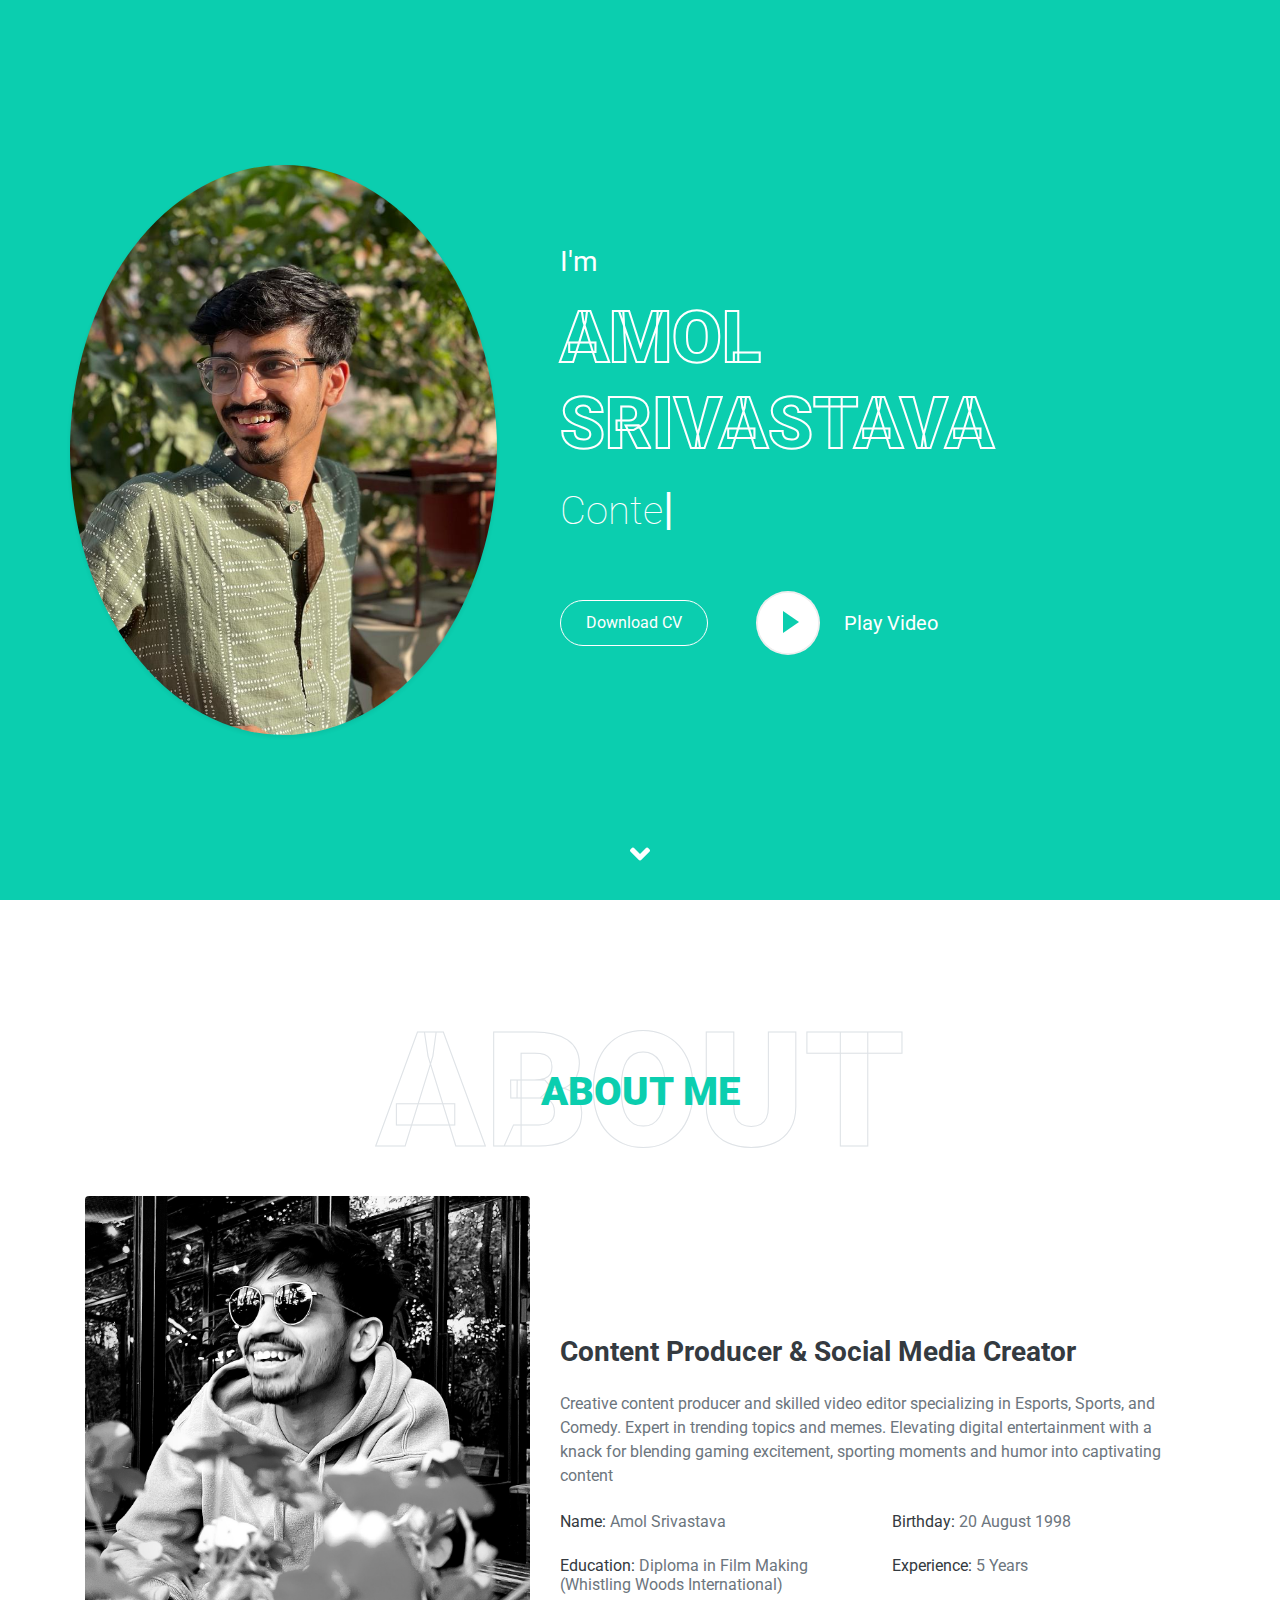
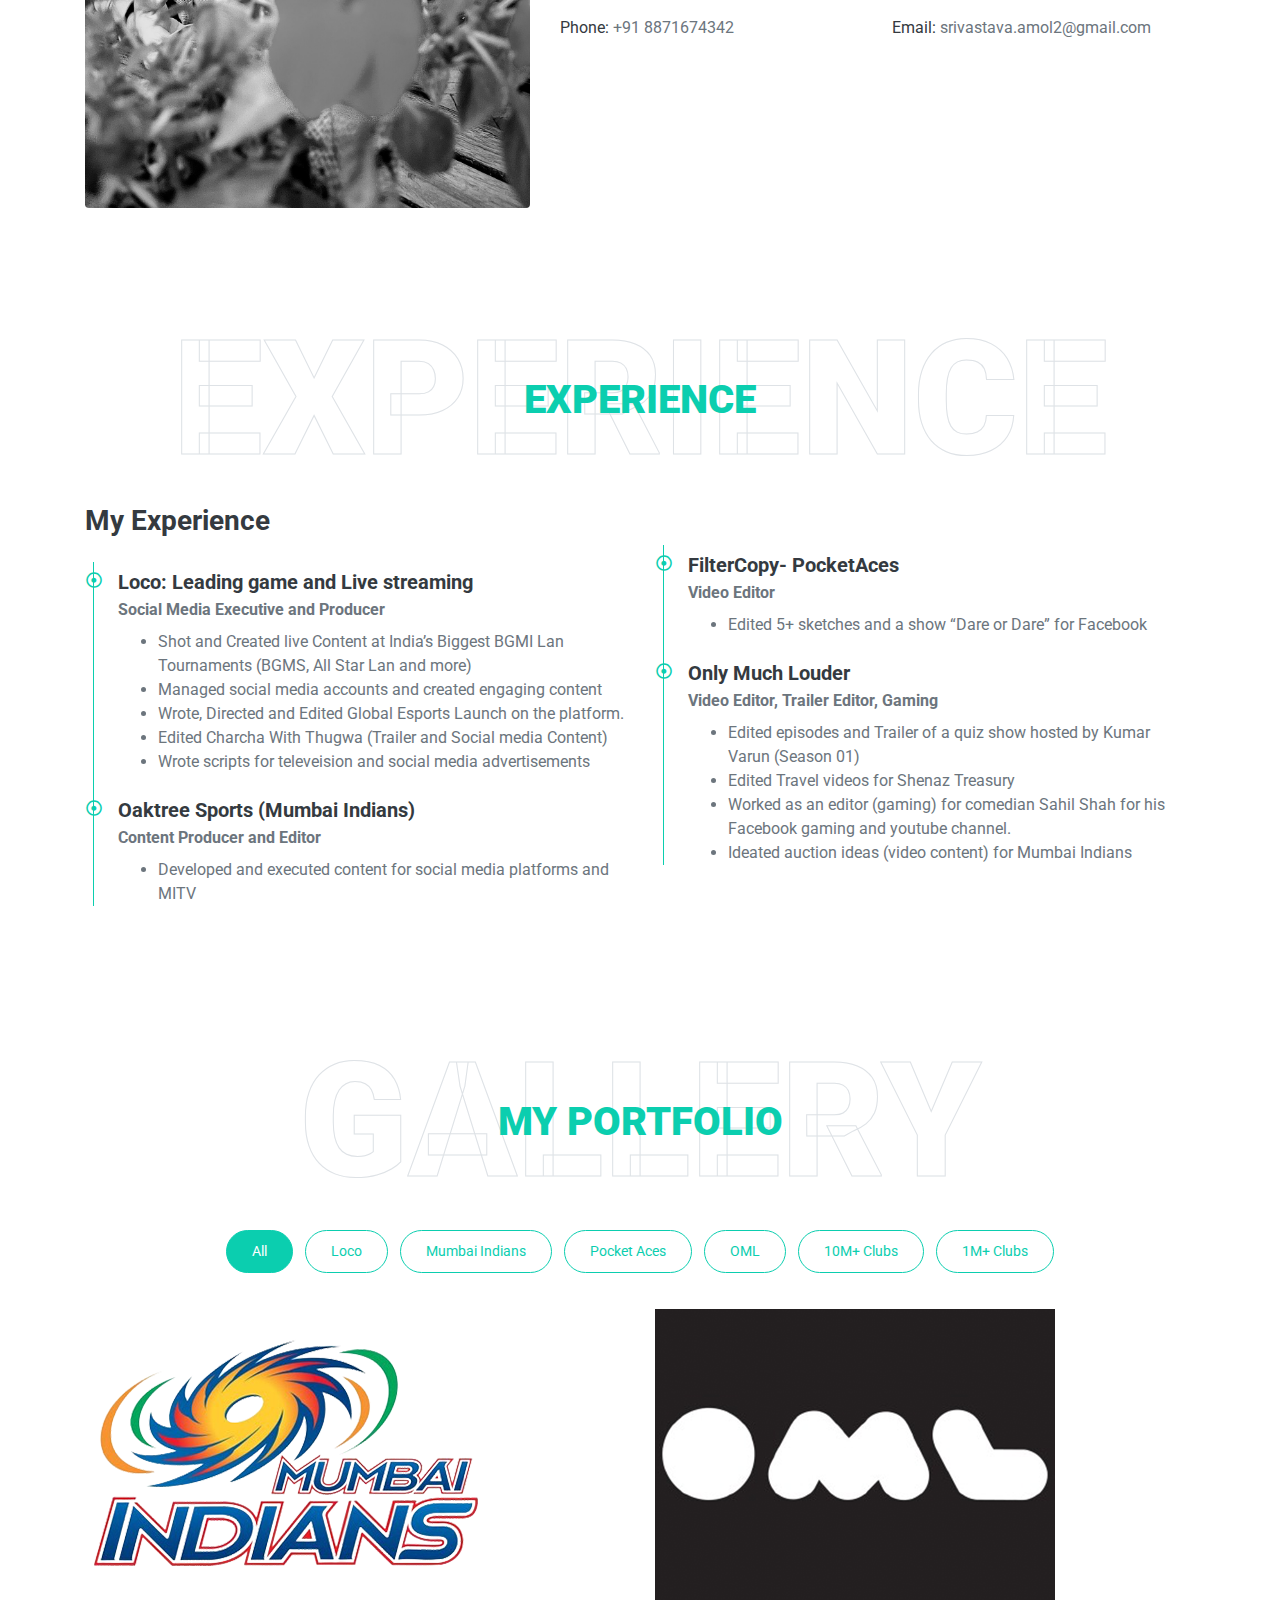
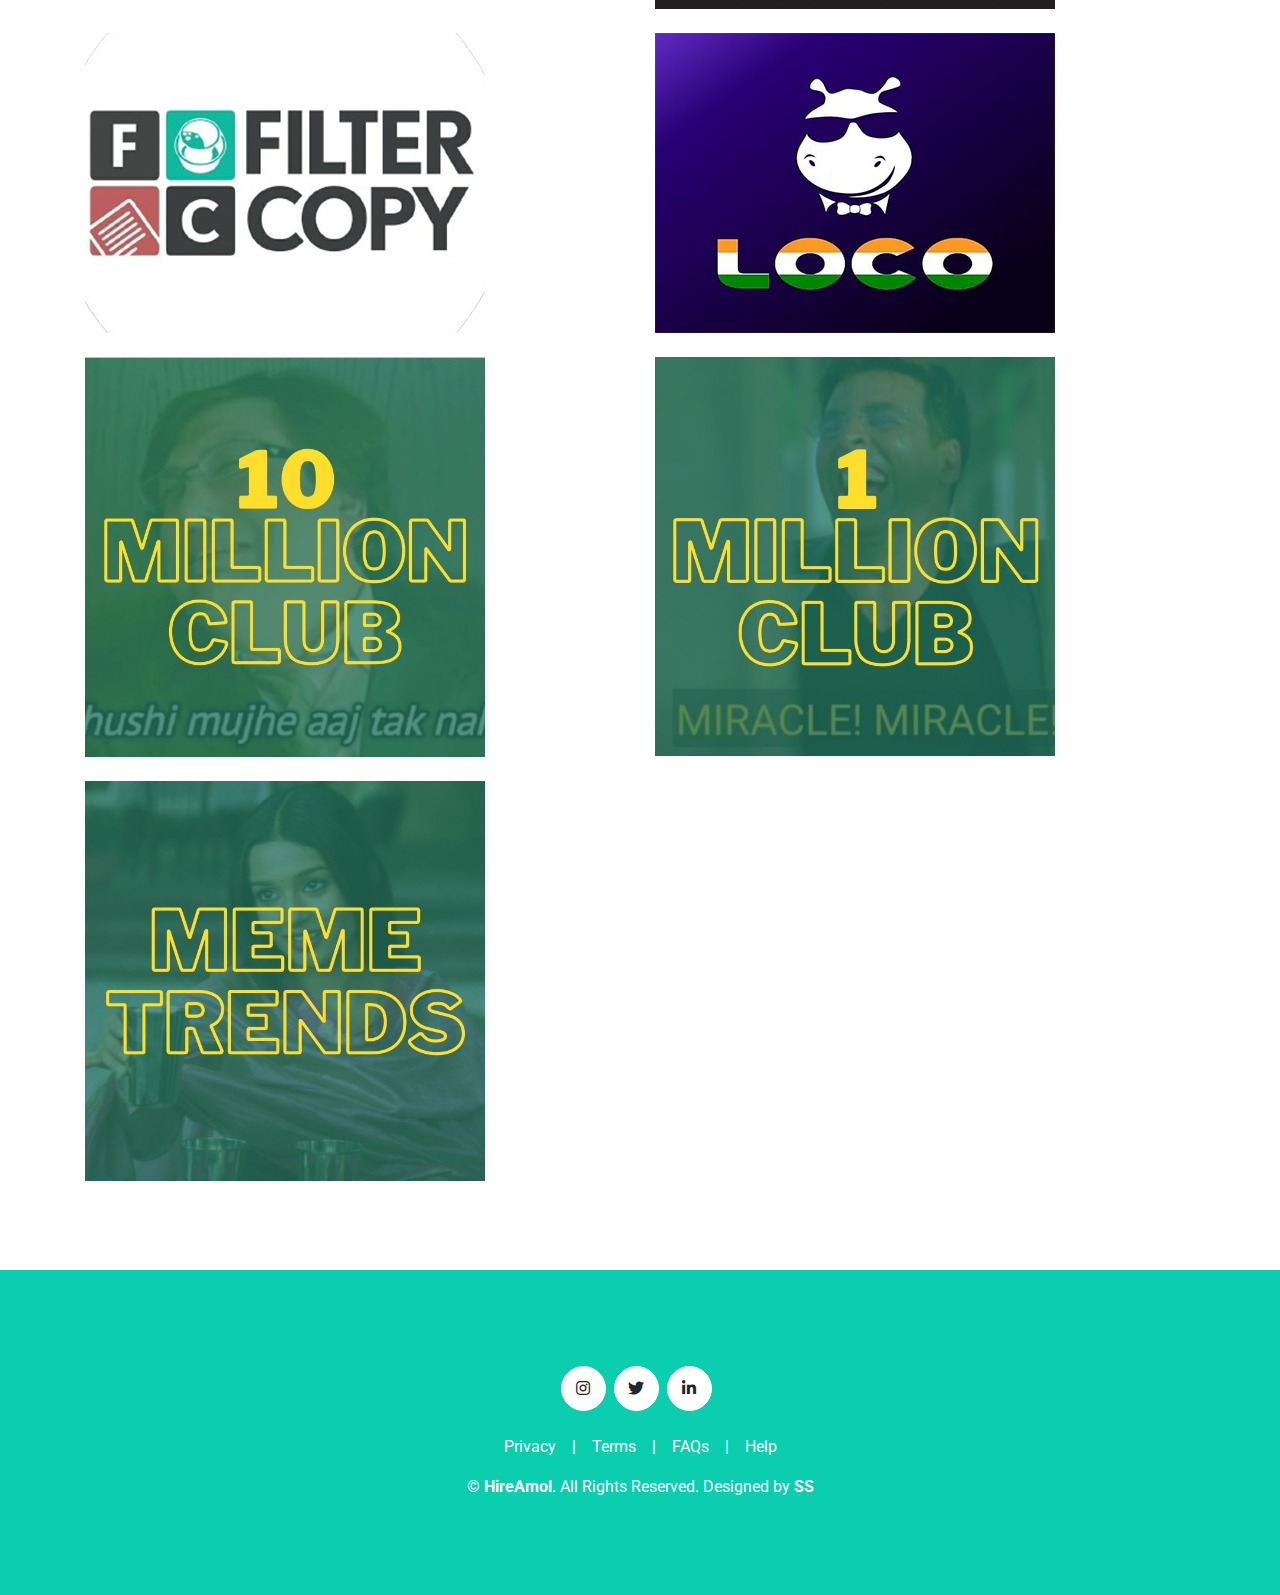
<file: index.html>
<!DOCTYPE html>
<html lang="en">

<head>
    <meta charset="utf-8">
    <title>Amol's Portfolio</title>
    <meta content="width=device-width, initial-scale=1.0" name="viewport">
    <meta content="Amol Srivastava" name="keywords">
    <meta content="Amol Srivastava" name="description">

    <!-- Favicon -->
    <link href="img/favicon.ico" rel="icon">

    <!-- Google Web Fonts -->
    <link rel="preconnect" href="https://fonts.gstatic.com">
    <link href="https://fonts.googleapis.com/css2?family=Roboto:wght@300;400;500;700;900&display=swap" rel="stylesheet"> 

    <!-- Font Awesome -->
    <link href="https://cdnjs.cloudflare.com/ajax/libs/font-awesome/5.10.0/css/all.min.css" rel="stylesheet">

    <!-- Libraries Stylesheet -->
    <link href="lib/owlcarousel/assets/owl.carousel.min.css" rel="stylesheet">
    <link href="lib/lightbox/css/lightbox.min.css" rel="stylesheet">

    <!-- Customized Bootstrap Stylesheet -->
    <link href="css/style.css" rel="stylesheet">
</head>

<body data-spy="scroll" data-target=".navbar" data-offset="51">
    <!-- Navbar Start -->
    <nav class="navbar fixed-top shadow-sm navbar-expand-lg bg-light navbar-light py-3 py-lg-0 px-lg-5">
        <a href="index.html" class="navbar-brand ml-lg-3">
            <h1 class="m-0 display-5"><span class="text-primary">Hire</span>Amol</h1>
        </a>
        <button type="button" class="navbar-toggler" data-toggle="collapse" data-target="#navbarCollapse">
            <span class="navbar-toggler-icon"></span>
        </button>
        <div class="collapse navbar-collapse px-lg-3" id="navbarCollapse">
            <div class="navbar-nav m-auto py-0">
                <a href="#home" class="nav-item nav-link active">Home</a>
                <a href="#about" class="nav-item nav-link">About</a>
                <a href="#qualification" class="nav-item nav-link">Experience</a>
                <a href="#portfolio" class="nav-item nav-link">Portfolio</a>
                <a href="#contact" class="nav-item nav-link">Contact</a>
            </div>
            <a href="" class="btn btn-outline-primary d-none d-lg-block">Hire Me</a>
        </div>
    </nav>
    <!-- Navbar End -->


    <!-- Video Modal Start -->
    <div class="modal fade" id="videoModal" tabindex="-1" role="dialog" aria-labelledby="exampleModalLabel" aria-hidden="true">
        <div class="modal-dialog" role="document">
            <div class="modal-content">
                <div class="modal-body">
                    <button type="button" class="close" data-dismiss="modal" aria-label="Close">
                        <span aria-hidden="true">&times;</span>
                    </button>        
                    <!-- 16:9 aspect ratio -->
                    <div class="embed-responsive embed-responsive-16by9">
                        <iframe class="embed-responsive-item" src="" id="video"  allowscriptaccess="always" allow="autoplay"></iframe>
                    </div>
                </div>
            </div>
        </div>
    </div>
    <!-- Video Modal End -->


    <!-- Header Start -->
    <div class="container-fluid bg-primary d-flex align-items-center mb-5 py-5" id="home" style="min-height: 100vh;">
        <div class="container">
            <div class="row align-items-center">
                <div class="col-lg-5 px-5 pl-lg-0 pb-5 pb-lg-0">
                    <img class="img-fluid w-100 rounded-circle shadow-sm" src="img/profile.jpg" alt="">
                </div>
                <div class="col-lg-7 text-center text-lg-left">
                    <h3 class="text-white font-weight-normal mb-3">I'm</h3>
                    <h1 class="display-3 text-uppercase text-primary mb-2" style="-webkit-text-stroke: 2px #ffffff;">Amol Srivastava</h1>
                    <h1 class="typed-text-output d-inline font-weight-lighter text-white"></h1>
                    <div class="typed-text d-none">Content Producer, Video Editor, Social Media Creator, 50+ Million Views</div>
                    <div class="d-flex align-items-center justify-content-center justify-content-lg-start pt-5">
                        <a href="https://drive.google.com/file/d/1ue8FY3bHsrSiTFYs09-9bhWSJhl1LnGM/view?usp=share_link" class="btn btn-outline-light mr-5">Download CV</a>
                        <button type="button" class="btn-play" data-toggle="modal"
                            data-src="https://www.youtube.com/embed/DWRcNpR6Kdc" data-target="#videoModal">
                            <span></span>
                        </button>
                        <h5 class="font-weight-normal text-white m-0 ml-4 d-none d-sm-block">Play Video</h5>
                    </div>
                </div>
            </div>
        </div>
    </div>
    <!-- Header End -->


    <!-- About Start -->
    <div class="container-fluid py-5" id="about">
        <div class="container">
            <div class="position-relative d-flex align-items-center justify-content-center">
                <h1 class="display-1 text-uppercase text-white" style="-webkit-text-stroke: 1px #dee2e6;">About</h1>
                <h1 class="position-absolute text-uppercase text-primary">About Me</h1>
            </div>
            <div class="row align-items-center">
                <div class="col-lg-5 pb-4 pb-lg-0">
                    <img class="img-fluid rounded w-100" src="img/about.jpg" alt="">
                </div>
                <div class="col-lg-7">
                    <h3 class="mb-4">Content Producer & Social Media Creator</h3>
                    <p>Creative content producer and skilled video editor specializing in
                        Esports, Sports, and Comedy. Expert in trending topics and memes.
                        Elevating digital entertainment with a knack for blending gaming
                        excitement, sporting moments and humor into captivating content</p>
                    <div class="row mb-3">
                        <div class="col-sm-6 py-2"><h6>Name: <span class="text-secondary">Amol Srivastava</span></h6></div>
                        <div class="col-sm-6 py-2"><h6>Birthday: <span class="text-secondary">20 August 1998</span></h6></div>
                        <div class="col-sm-6 py-2"><h6>Education: <span class="text-secondary">Diploma in Film Making (Whistling Woods International)</span></h6></div>
                        <div class="col-sm-6 py-2"><h6>Experience: <span class="text-secondary">5 Years</span></h6></div>
                        <div class="col-sm-6 py-2"><h6>Phone: <span class="text-secondary">+91 8871674342</span></h6></div>
                        <div class="col-sm-6 py-2"><h6>Email: <span class="text-secondary">srivastava.amol2@gmail.com</span></h6></div>
                    </div>
                </div>
            </div>
        </div>
    </div>
    <!-- About End -->


    <!-- Qualification Start -->
    <div class="container-fluid py-5" id="qualification">
        <div class="container">
            <div class="position-relative d-flex align-items-center justify-content-center">
                <h1 class="display-1 text-uppercase text-white" style="-webkit-text-stroke: 1px #dee2e6;">Experience</h1>
                <h1 class="position-absolute text-uppercase text-primary">Experience</h1>
            </div>
            <div class="row align-items-center">
                <div class="col-lg-6">
                    <h3 class="mb-4">My Experience</h3>
                    <div class="border-left border-primary pt-2 pl-4 ml-2">
                        <div class="position-relative mb-4">
                            <i class="far fa-dot-circle text-primary position-absolute" style="top: 2px; left: -32px;"></i>
                            <h5 class="font-weight-bold mb-1">Loco: Leading game  and Live streaming</h5>
                            <p class="mb-2"><strong>Social Media Executive and Producer</strong>
                            <ul>
                                <li>Shot and Created live Content at
                                    India’s Biggest BGMI Lan
                                    Tournaments (BGMS, All Star Lan
                                    and more)
                                </li>
                                <li>
                                    Managed social media accounts
                                    and created engaging content
                                </li>
                                <li>
                                    Wrote, Directed and Edited Global
                                    Esports Launch on the platform.
                                </li>
                                <li>
                                    Edited Charcha With Thugwa
                                (Trailer and Social media Content)
                                </li>
                                <li>
                                    Wrote scripts for televeision and social media advertisements
                                </li>
                            </ul> 
                        </div>
                        <div class="position-relative mb-4">
                            <i class="far fa-dot-circle text-primary position-absolute" style="top: 2px; left: -32px;"></i>
                            <h5 class="font-weight-bold mb-1">Oaktree Sports (Mumbai Indians)</h5>
                            <p class="mb-2"><strong>Content Producer and Editor</strong>
                            <ul>
                                <li>Developed and executed content
                                    for social media platforms and MITV</li>
                            </ul>
                        </div>
                    </div>
                </div>
                <div class="col-lg-6">
                    <div class="border-left border-primary pt-2 pl-4 ml-2">
                        <div class="position-relative mb-4">
                            <i class="far fa-dot-circle text-primary position-absolute" style="top: 2px; left: -32px;"></i>
                            <h5 class="font-weight-bold mb-1">FilterCopy- PocketAces</h5>
                            <p class="mb-2"><strong>Video Editor</strong>
                            <ul><li>Edited 5+ sketches and a show “Dare
                                or Dare” for Facebook</li></ul>
                        </div>
                        <div class="position-relative mb-4">
                            <i class="far fa-dot-circle text-primary position-absolute" style="top: 2px; left: -32px;"></i>
                            <h5 class="font-weight-bold mb-1">Only Much Louder</h5>
                            <p class="mb-2"><strong>Video Editor, Trailer Editor, Gaming</strong>
                            <ul>
                                <li>
                                    Edited episodes and Trailer of a
                                    quiz show hosted by Kumar
                                    Varun (Season 01)
                                </li>
                                <li>
                                    Edited Travel videos for Shenaz
                                    Treasury
                                </li>
                                <li>
                                    Worked as an editor (gaming) for
                                    comedian Sahil Shah for his
                                    Facebook gaming and youtube
                                    channel.
                                </li>
                                <li>
                                    Ideated auction ideas (video content) for Mumbai Indians
                                </li>
                            </ul>
                            
                                
                                
                        </div>   
                    </div>
                </div>
            </div>
        </div>
    </div>
    <!-- Qualification End -->


    <!-- Portfolio Start -->
    <div class="container-fluid pt-5 pb-3" id="portfolio">
        <div class="container">
            <div class="position-relative d-flex align-items-center justify-content-center">
                <h1 class="display-1 text-uppercase text-white" style="-webkit-text-stroke: 1px #dee2e6;">Gallery</h1>
                <h1 class="position-absolute text-uppercase text-primary">My Portfolio</h1>
            </div>
            <div class="row">
                <div class="col-12 text-center mb-2">
                    <ul class="list-inline mb-4" id="portfolio-flters">
                        <li class="btn btn-sm btn-outline-primary m-1 active"  data-filter="*">All</li>
                        <li class="btn btn-sm btn-outline-primary m-1" data-filter=".first">Loco</li>
                        <li class="btn btn-sm btn-outline-primary m-1" data-filter=".second">Mumbai Indians</li>
                        <li class="btn btn-sm btn-outline-primary m-1" data-filter=".third">Pocket Aces</li>
                        <li class="btn btn-sm btn-outline-primary m-1" data-filter=".fourth">OML</li>
                        <li class="btn btn-sm btn-outline-primary m-1" data-filter=".fifth">10M+ Clubs</li>
                        <li class="btn btn-sm btn-outline-primary m-1" data-filter=".sixth">1M+ Clubs</li>
                    </ul>
                </div>
            </div>
            <div class="row portfolio-container">
                <div class="col-lg-6 col-md-6 mb-4 portfolio-item second">
                    <div class="position-relative">
                        <a href="https://youtube.com/playlist?list=PLGkaczZAEjfXb1fX0NFFAfLfk4VAszA1c&si=_KZl78tI3NIZbhef" target="_blank">
                            <img src="./img/Amol_logos/MI.png">
                        </a>
                    </div>
                </div>
                <div class="col-lg-6 col-md-6 mb-4 portfolio-item fourth">
                    <div class="position-relative">
                        <a href="https://youtube.com/playlist?list=PLGkaczZAEjfW5q_9x7mp7f5LdQBhSFh7h&si=PAT8FnQPqoRZz13V" target="_blank">
                            <img src="./img/Amol_logos/OML copy.png">
                        </a>
                    </div>
                </div>
                <div class="col-lg-6 col-md-6 mb-4 portfolio-item third">
                    <div class="position-relative">
                        <a href="https://youtube.com/playlist?list=PLGkaczZAEjfVu3CaaWlxGVkkZRabjqDj8&si=0YdIQCn-z2yf8xee" target="_blank">
                            <img src="./img/Amol_logos/FC.png">
                        </a>
                    </div>
                </div>
                <div class="col-lg-6 col-md-6 mb-4 portfolio-item first">
                    <div class="position-relative">
                        <a href="https://youtube.com/playlist?list=PLGkaczZAEjfXcujTDHDFgP0zuge9LJ96a&si=FQBf94ReAynA2C3R" target="_blank">
                            <img src="./img/Amol_logos/loco.png">
                        </a>
                    </div>
                </div>
                <div class="col-lg-6 col-md-6 mb-4 portfolio-item fifth">
                    <div class="position-relative">
                        <a href="./posts/TenMilInst.html" target="_blank">
                            <img width="400" src="./img/Amol_logos/10mpplus.jpeg">
                        </a>
                    </div>
                </div>
                <div class="col-lg-6 col-md-6 mb-4 portfolio-item sixth">
                    <div class="position-relative">
                        <a href="./posts/OneMilInst.html" target="_blank">
                            <img width="400" src="./img/Amol_logos/1mplus.jpeg">
                        </a>
                    </div>
                </div>
                <div class="col-lg-6 col-md-6 mb-4 portfolio-item sixth">
                    <div class="position-relative">
                        <a href="./posts/Meme.html" target="_blank">
                            <img width="400" src="./img/Amol_logos/meme.jpeg">
                        </a>
                    </div>
                </div>
            </div>
        </div>
    </div>
    <!-- Portfolio End -->


    <!-- Footer Start -->
    <div class="container-fluid bg-primary text-white mt-5 py-5 px-sm-3 px-md-5">
        <div class="container text-center py-5">
            <div class="d-flex justify-content-center mb-4">
                <a class="btn btn-light btn-social mr-2" href="https://www.instagram.com/amol_srivastava_/"><i class="fab fa-instagram"></i></a>
                <a class="btn btn-light btn-social mr-2" href="https://twitter.com/AmolSrivastava_"><i class="fab fa-twitter"></i></a>
                <a class="btn btn-light btn-social mr-2" href="https://www.linkedin.com/in/amolll/"><i class="fab fa-linkedin-in"></i></a>
            </div>
            <div class="d-flex justify-content-center mb-3">
                <a class="text-white" href="#">Privacy</a>
                <span class="px-3">|</span>
                <a class="text-white" href="#">Terms</a>
                <span class="px-3">|</span>
                <a class="text-white" href="#">FAQs</a>
                <span class="px-3">|</span>
                <a class="text-white" href="#">Help</a>
            </div>
            <p class="m-0">&copy; <a class="text-white font-weight-bold" href="#">HireAmol</a>. All Rights Reserved. Designed by <a class="text-white font-weight-bold">SS</a>
            </p>
        </div>
    </div>
    <!-- Footer End -->

    <!-- Scroll to Bottom -->
    <i class="fa fa-2x fa-angle-down text-white scroll-to-bottom"></i>

    <!-- Back to Top -->
    <a href="#" class="btn btn-outline-dark px-0 back-to-top"><i class="fa fa-angle-double-up"></i></a>


    <!-- JavaScript Libraries -->
    <script src="https://code.jquery.com/jquery-3.4.1.min.js"></script>
    <script src="https://stackpath.bootstrapcdn.com/bootstrap/4.4.1/js/bootstrap.bundle.min.js"></script>
    <script src="lib/typed/typed.min.js"></script>
    <script src="lib/easing/easing.min.js"></script>
    <script src="lib/waypoints/waypoints.min.js"></script>
    <script src="lib/owlcarousel/owl.carousel.min.js"></script>
    <script src="lib/isotope/isotope.pkgd.min.js"></script>
    <script src="lib/lightbox/js/lightbox.min.js"></script>

    <!-- Contact Javascript File -->
    <script src="mail/jqBootstrapValidation.min.js"></script>
    <script src="mail/contact.js"></script>

    <!-- Template Javascript -->
    <script src="js/main.js"></script>
</body>

</html>
</file>
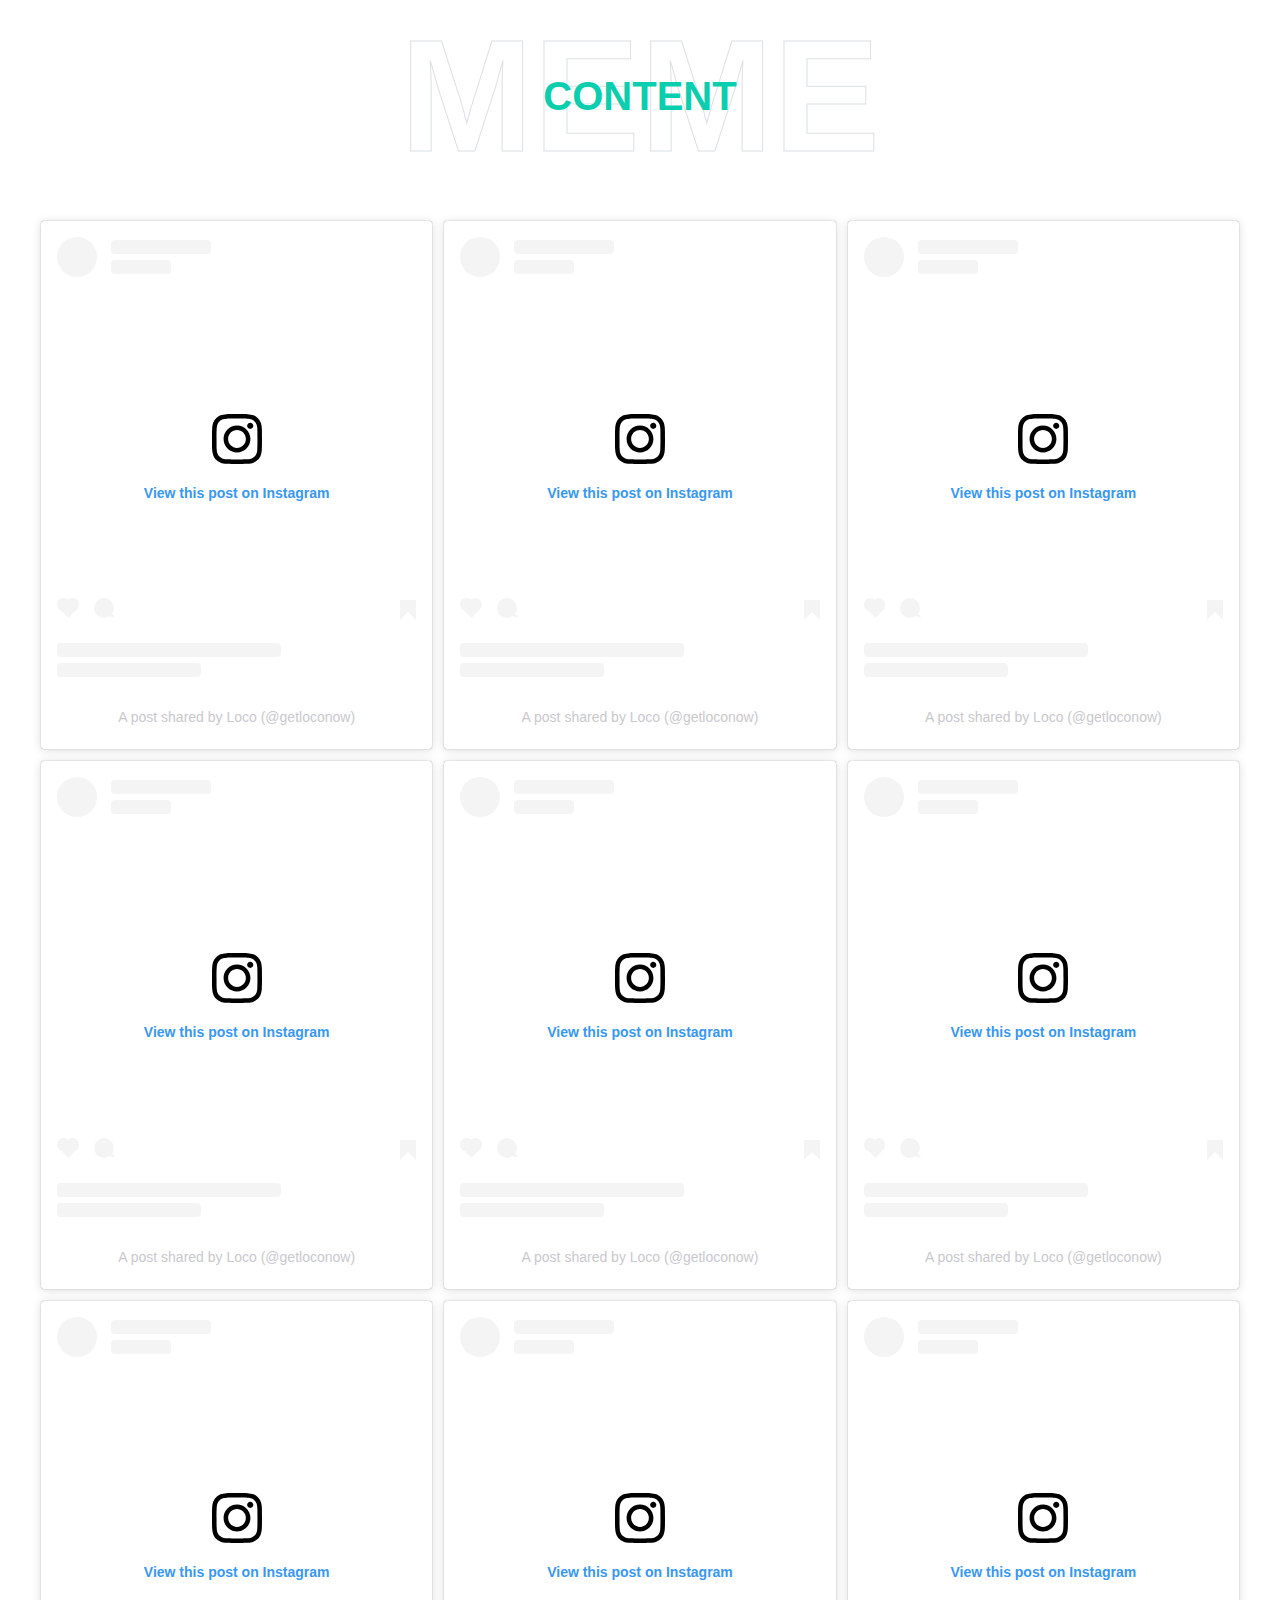
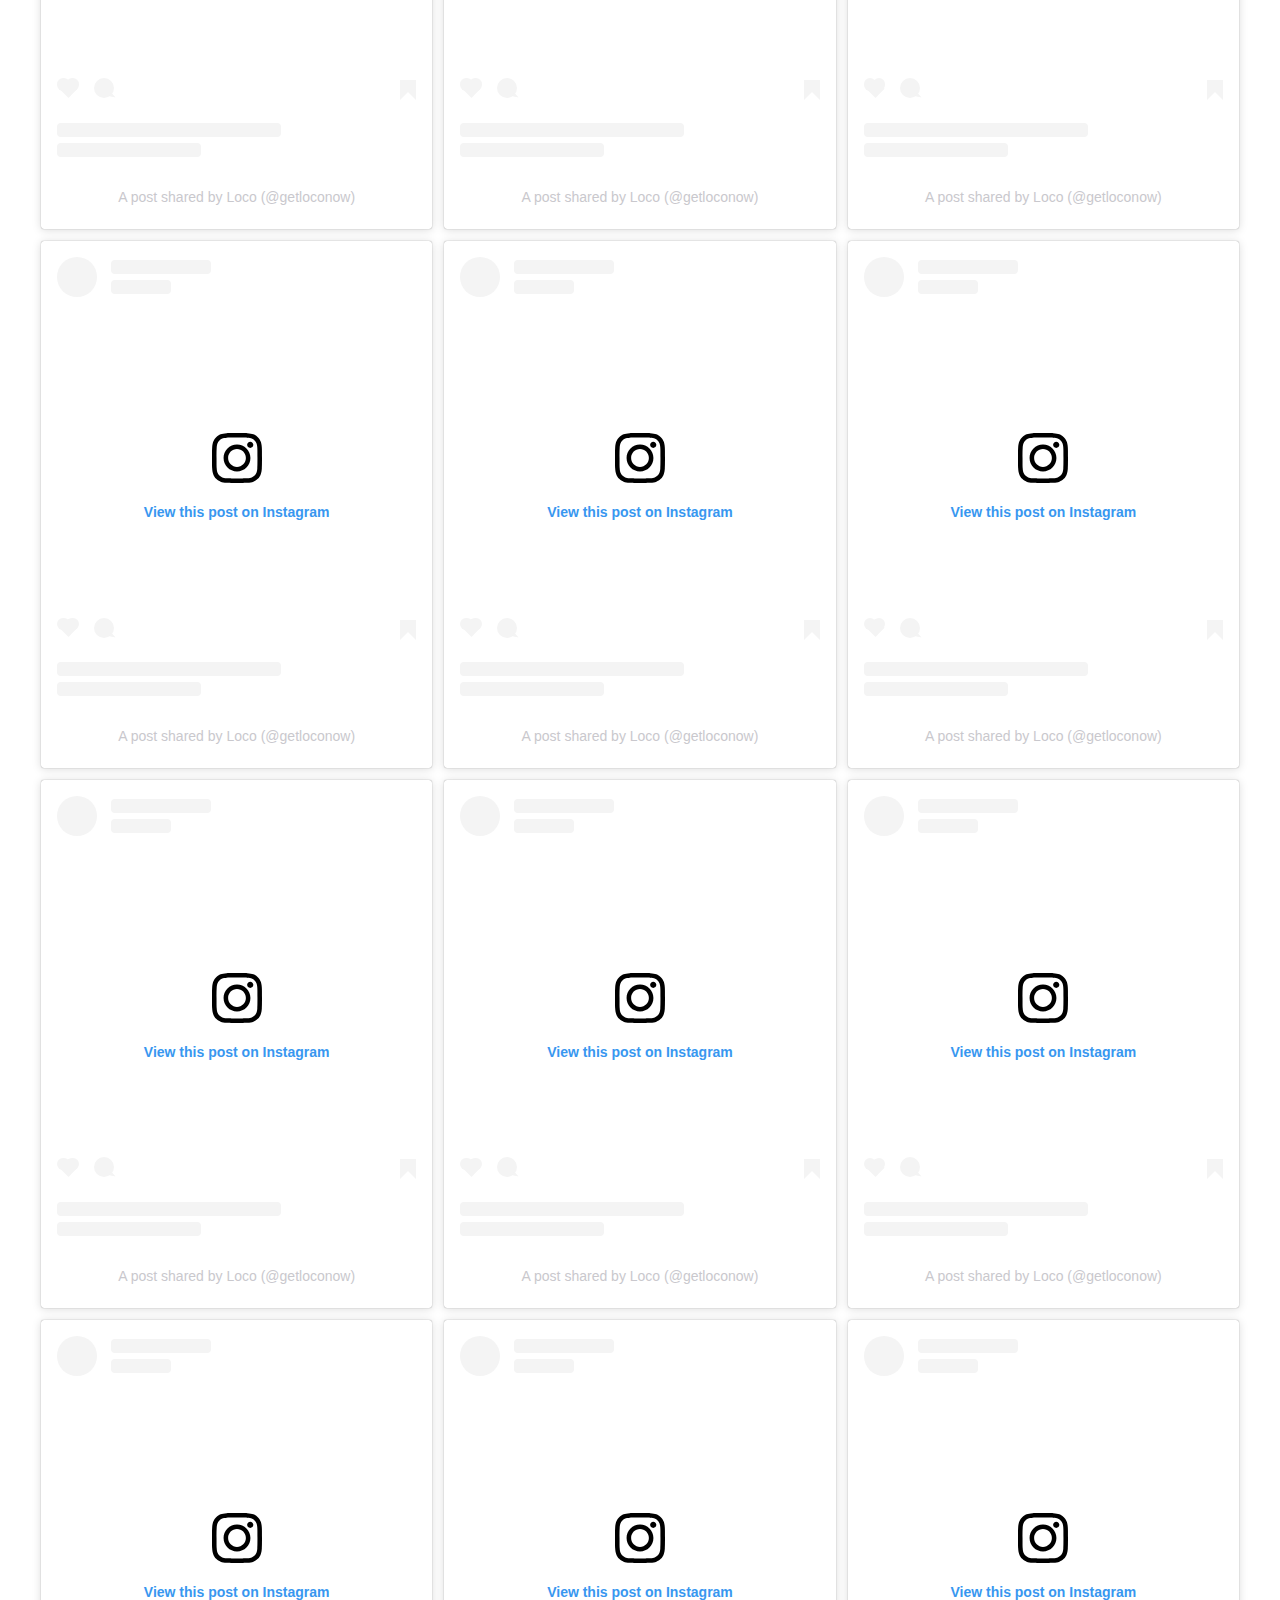
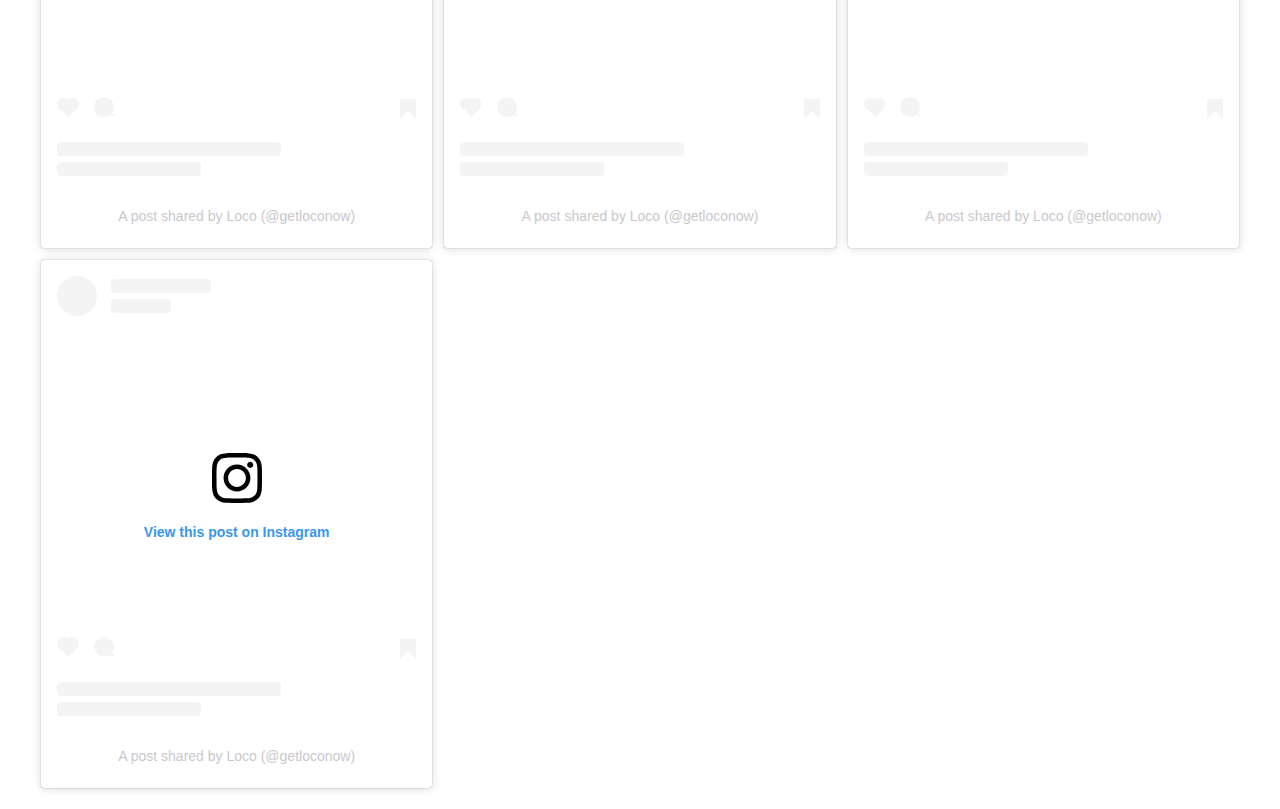
<file: posts/Meme.html>
<!DOCTYPE html>
<html>
<head>
    <title>Meme Content</title>
    <!-- Add your CSS file link here -->
    <link href="../css/style.css" rel="stylesheet">
</head>
<body>
    <div class="position-relative d-flex align-items-center justify-content-center">
        <h1 class="display-1 text-uppercase text-white" style="-webkit-text-stroke: 1px #dee2e6;">Meme</h1>
        <h1 class="position-absolute text-uppercase text-primary">Content</h1>
    </div>
    <div class="instagram-grid">
        <blockquote class="instagram-media" data-instgrm-captioned data-instgrm-permalink="https://www.instagram.com/reel/C1WjMbOyFFJ/?utm_source=ig_embed&amp;utm_campaign=loading" data-instgrm-version="14" style=" background:#FFF; border:0; border-radius:3px; box-shadow:0 0 1px 0 rgba(0,0,0,0.5),0 1px 10px 0 rgba(0,0,0,0.15); margin: 1px; max-width:540px; min-width:326px; padding:0; width:99.375%; width:-webkit-calc(100% - 2px); width:calc(100% - 2px);"><div style="padding:16px;"> <a href="https://www.instagram.com/reel/C1WjMbOyFFJ/?utm_source=ig_embed&amp;utm_campaign=loading" style=" background:#FFFFFF; line-height:0; padding:0 0; text-align:center; text-decoration:none; width:100%;" target="_blank"> <div style=" display: flex; flex-direction: row; align-items: center;"> <div style="background-color: #F4F4F4; border-radius: 50%; flex-grow: 0; height: 40px; margin-right: 14px; width: 40px;"></div> <div style="display: flex; flex-direction: column; flex-grow: 1; justify-content: center;"> <div style=" background-color: #F4F4F4; border-radius: 4px; flex-grow: 0; height: 14px; margin-bottom: 6px; width: 100px;"></div> <div style=" background-color: #F4F4F4; border-radius: 4px; flex-grow: 0; height: 14px; width: 60px;"></div></div></div><div style="padding: 19% 0;"></div> <div style="display:block; height:50px; margin:0 auto 12px; width:50px;"><svg width="50px" height="50px" viewBox="0 0 60 60" version="1.1" xmlns="https://www.w3.org/2000/svg" xmlns:xlink="https://www.w3.org/1999/xlink"><g stroke="none" stroke-width="1" fill="none" fill-rule="evenodd"><g transform="translate(-511.000000, -20.000000)" fill="#000000"><g><path d="M556.869,30.41 C554.814,30.41 553.148,32.076 553.148,34.131 C553.148,36.186 554.814,37.852 556.869,37.852 C558.924,37.852 560.59,36.186 560.59,34.131 C560.59,32.076 558.924,30.41 556.869,30.41 M541,60.657 C535.114,60.657 530.342,55.887 530.342,50 C530.342,44.114 535.114,39.342 541,39.342 C546.887,39.342 551.658,44.114 551.658,50 C551.658,55.887 546.887,60.657 541,60.657 M541,33.886 C532.1,33.886 524.886,41.1 524.886,50 C524.886,58.899 532.1,66.113 541,66.113 C549.9,66.113 557.115,58.899 557.115,50 C557.115,41.1 549.9,33.886 541,33.886 M565.378,62.101 C565.244,65.022 564.756,66.606 564.346,67.663 C563.803,69.06 563.154,70.057 562.106,71.106 C561.058,72.155 560.06,72.803 558.662,73.347 C557.607,73.757 556.021,74.244 553.102,74.378 C549.944,74.521 548.997,74.552 541,74.552 C533.003,74.552 532.056,74.521 528.898,74.378 C525.979,74.244 524.393,73.757 523.338,73.347 C521.94,72.803 520.942,72.155 519.894,71.106 C518.846,70.057 518.197,69.06 517.654,67.663 C517.244,66.606 516.755,65.022 516.623,62.101 C516.479,58.943 516.448,57.996 516.448,50 C516.448,42.003 516.479,41.056 516.623,37.899 C516.755,34.978 517.244,33.391 517.654,32.338 C518.197,30.938 518.846,29.942 519.894,28.894 C520.942,27.846 521.94,27.196 523.338,26.654 C524.393,26.244 525.979,25.756 528.898,25.623 C532.057,25.479 533.004,25.448 541,25.448 C548.997,25.448 549.943,25.479 553.102,25.623 C556.021,25.756 557.607,26.244 558.662,26.654 C560.06,27.196 561.058,27.846 562.106,28.894 C563.154,29.942 563.803,30.938 564.346,32.338 C564.756,33.391 565.244,34.978 565.378,37.899 C565.522,41.056 565.552,42.003 565.552,50 C565.552,57.996 565.522,58.943 565.378,62.101 M570.82,37.631 C570.674,34.438 570.167,32.258 569.425,30.349 C568.659,28.377 567.633,26.702 565.965,25.035 C564.297,23.368 562.623,22.342 560.652,21.575 C558.743,20.834 556.562,20.326 553.369,20.18 C550.169,20.033 549.148,20 541,20 C532.853,20 531.831,20.033 528.631,20.18 C525.438,20.326 523.257,20.834 521.349,21.575 C519.376,22.342 517.703,23.368 516.035,25.035 C514.368,26.702 513.342,28.377 512.574,30.349 C511.834,32.258 511.326,34.438 511.181,37.631 C511.035,40.831 511,41.851 511,50 C511,58.147 511.035,59.17 511.181,62.369 C511.326,65.562 511.834,67.743 512.574,69.651 C513.342,71.625 514.368,73.296 516.035,74.965 C517.703,76.634 519.376,77.658 521.349,78.425 C523.257,79.167 525.438,79.673 528.631,79.82 C531.831,79.965 532.853,80.001 541,80.001 C549.148,80.001 550.169,79.965 553.369,79.82 C556.562,79.673 558.743,79.167 560.652,78.425 C562.623,77.658 564.297,76.634 565.965,74.965 C567.633,73.296 568.659,71.625 569.425,69.651 C570.167,67.743 570.674,65.562 570.82,62.369 C570.966,59.17 571,58.147 571,50 C571,41.851 570.966,40.831 570.82,37.631"></path></g></g></g></svg></div><div style="padding-top: 8px;"> <div style=" color:#3897f0; font-family:Arial,sans-serif; font-size:14px; font-style:normal; font-weight:550; line-height:18px;">View this post on Instagram</div></div><div style="padding: 12.5% 0;"></div> <div style="display: flex; flex-direction: row; margin-bottom: 14px; align-items: center;"><div> <div style="background-color: #F4F4F4; border-radius: 50%; height: 12.5px; width: 12.5px; transform: translateX(0px) translateY(7px);"></div> <div style="background-color: #F4F4F4; height: 12.5px; transform: rotate(-45deg) translateX(3px) translateY(1px); width: 12.5px; flex-grow: 0; margin-right: 14px; margin-left: 2px;"></div> <div style="background-color: #F4F4F4; border-radius: 50%; height: 12.5px; width: 12.5px; transform: translateX(9px) translateY(-18px);"></div></div><div style="margin-left: 8px;"> <div style=" background-color: #F4F4F4; border-radius: 50%; flex-grow: 0; height: 20px; width: 20px;"></div> <div style=" width: 0; height: 0; border-top: 2px solid transparent; border-left: 6px solid #f4f4f4; border-bottom: 2px solid transparent; transform: translateX(16px) translateY(-4px) rotate(30deg)"></div></div><div style="margin-left: auto;"> <div style=" width: 0px; border-top: 8px solid #F4F4F4; border-right: 8px solid transparent; transform: translateY(16px);"></div> <div style=" background-color: #F4F4F4; flex-grow: 0; height: 12px; width: 16px; transform: translateY(-4px);"></div> <div style=" width: 0; height: 0; border-top: 8px solid #F4F4F4; border-left: 8px solid transparent; transform: translateY(-4px) translateX(8px);"></div></div></div> <div style="display: flex; flex-direction: column; flex-grow: 1; justify-content: center; margin-bottom: 24px;"> <div style=" background-color: #F4F4F4; border-radius: 4px; flex-grow: 0; height: 14px; margin-bottom: 6px; width: 224px;"></div> <div style=" background-color: #F4F4F4; border-radius: 4px; flex-grow: 0; height: 14px; width: 144px;"></div></div></a><p style=" color:#c9c8cd; font-family:Arial,sans-serif; font-size:14px; line-height:17px; margin-bottom:0; margin-top:8px; overflow:hidden; padding:8px 0 7px; text-align:center; text-overflow:ellipsis; white-space:nowrap;"><a href="https://www.instagram.com/reel/C1WjMbOyFFJ/?utm_source=ig_embed&amp;utm_campaign=loading" style=" color:#c9c8cd; font-family:Arial,sans-serif; font-size:14px; font-style:normal; font-weight:normal; line-height:17px; text-decoration:none;" target="_blank">A post shared by Loco (@getloconow)</a></p></div></blockquote> <script async src="//www.instagram.com/embed.js"></script>
        <blockquote class="instagram-media" data-instgrm-captioned data-instgrm-permalink="https://www.instagram.com/reel/C0wVv6XI9Un/?utm_source=ig_embed&amp;utm_campaign=loading" data-instgrm-version="14" style=" background:#FFF; border:0; border-radius:3px; box-shadow:0 0 1px 0 rgba(0,0,0,0.5),0 1px 10px 0 rgba(0,0,0,0.15); margin: 1px; max-width:540px; min-width:326px; padding:0; width:99.375%; width:-webkit-calc(100% - 2px); width:calc(100% - 2px);"><div style="padding:16px;"> <a href="https://www.instagram.com/reel/C0wVv6XI9Un/?utm_source=ig_embed&amp;utm_campaign=loading" style=" background:#FFFFFF; line-height:0; padding:0 0; text-align:center; text-decoration:none; width:100%;" target="_blank"> <div style=" display: flex; flex-direction: row; align-items: center;"> <div style="background-color: #F4F4F4; border-radius: 50%; flex-grow: 0; height: 40px; margin-right: 14px; width: 40px;"></div> <div style="display: flex; flex-direction: column; flex-grow: 1; justify-content: center;"> <div style=" background-color: #F4F4F4; border-radius: 4px; flex-grow: 0; height: 14px; margin-bottom: 6px; width: 100px;"></div> <div style=" background-color: #F4F4F4; border-radius: 4px; flex-grow: 0; height: 14px; width: 60px;"></div></div></div><div style="padding: 19% 0;"></div> <div style="display:block; height:50px; margin:0 auto 12px; width:50px;"><svg width="50px" height="50px" viewBox="0 0 60 60" version="1.1" xmlns="https://www.w3.org/2000/svg" xmlns:xlink="https://www.w3.org/1999/xlink"><g stroke="none" stroke-width="1" fill="none" fill-rule="evenodd"><g transform="translate(-511.000000, -20.000000)" fill="#000000"><g><path d="M556.869,30.41 C554.814,30.41 553.148,32.076 553.148,34.131 C553.148,36.186 554.814,37.852 556.869,37.852 C558.924,37.852 560.59,36.186 560.59,34.131 C560.59,32.076 558.924,30.41 556.869,30.41 M541,60.657 C535.114,60.657 530.342,55.887 530.342,50 C530.342,44.114 535.114,39.342 541,39.342 C546.887,39.342 551.658,44.114 551.658,50 C551.658,55.887 546.887,60.657 541,60.657 M541,33.886 C532.1,33.886 524.886,41.1 524.886,50 C524.886,58.899 532.1,66.113 541,66.113 C549.9,66.113 557.115,58.899 557.115,50 C557.115,41.1 549.9,33.886 541,33.886 M565.378,62.101 C565.244,65.022 564.756,66.606 564.346,67.663 C563.803,69.06 563.154,70.057 562.106,71.106 C561.058,72.155 560.06,72.803 558.662,73.347 C557.607,73.757 556.021,74.244 553.102,74.378 C549.944,74.521 548.997,74.552 541,74.552 C533.003,74.552 532.056,74.521 528.898,74.378 C525.979,74.244 524.393,73.757 523.338,73.347 C521.94,72.803 520.942,72.155 519.894,71.106 C518.846,70.057 518.197,69.06 517.654,67.663 C517.244,66.606 516.755,65.022 516.623,62.101 C516.479,58.943 516.448,57.996 516.448,50 C516.448,42.003 516.479,41.056 516.623,37.899 C516.755,34.978 517.244,33.391 517.654,32.338 C518.197,30.938 518.846,29.942 519.894,28.894 C520.942,27.846 521.94,27.196 523.338,26.654 C524.393,26.244 525.979,25.756 528.898,25.623 C532.057,25.479 533.004,25.448 541,25.448 C548.997,25.448 549.943,25.479 553.102,25.623 C556.021,25.756 557.607,26.244 558.662,26.654 C560.06,27.196 561.058,27.846 562.106,28.894 C563.154,29.942 563.803,30.938 564.346,32.338 C564.756,33.391 565.244,34.978 565.378,37.899 C565.522,41.056 565.552,42.003 565.552,50 C565.552,57.996 565.522,58.943 565.378,62.101 M570.82,37.631 C570.674,34.438 570.167,32.258 569.425,30.349 C568.659,28.377 567.633,26.702 565.965,25.035 C564.297,23.368 562.623,22.342 560.652,21.575 C558.743,20.834 556.562,20.326 553.369,20.18 C550.169,20.033 549.148,20 541,20 C532.853,20 531.831,20.033 528.631,20.18 C525.438,20.326 523.257,20.834 521.349,21.575 C519.376,22.342 517.703,23.368 516.035,25.035 C514.368,26.702 513.342,28.377 512.574,30.349 C511.834,32.258 511.326,34.438 511.181,37.631 C511.035,40.831 511,41.851 511,50 C511,58.147 511.035,59.17 511.181,62.369 C511.326,65.562 511.834,67.743 512.574,69.651 C513.342,71.625 514.368,73.296 516.035,74.965 C517.703,76.634 519.376,77.658 521.349,78.425 C523.257,79.167 525.438,79.673 528.631,79.82 C531.831,79.965 532.853,80.001 541,80.001 C549.148,80.001 550.169,79.965 553.369,79.82 C556.562,79.673 558.743,79.167 560.652,78.425 C562.623,77.658 564.297,76.634 565.965,74.965 C567.633,73.296 568.659,71.625 569.425,69.651 C570.167,67.743 570.674,65.562 570.82,62.369 C570.966,59.17 571,58.147 571,50 C571,41.851 570.966,40.831 570.82,37.631"></path></g></g></g></svg></div><div style="padding-top: 8px;"> <div style=" color:#3897f0; font-family:Arial,sans-serif; font-size:14px; font-style:normal; font-weight:550; line-height:18px;">View this post on Instagram</div></div><div style="padding: 12.5% 0;"></div> <div style="display: flex; flex-direction: row; margin-bottom: 14px; align-items: center;"><div> <div style="background-color: #F4F4F4; border-radius: 50%; height: 12.5px; width: 12.5px; transform: translateX(0px) translateY(7px);"></div> <div style="background-color: #F4F4F4; height: 12.5px; transform: rotate(-45deg) translateX(3px) translateY(1px); width: 12.5px; flex-grow: 0; margin-right: 14px; margin-left: 2px;"></div> <div style="background-color: #F4F4F4; border-radius: 50%; height: 12.5px; width: 12.5px; transform: translateX(9px) translateY(-18px);"></div></div><div style="margin-left: 8px;"> <div style=" background-color: #F4F4F4; border-radius: 50%; flex-grow: 0; height: 20px; width: 20px;"></div> <div style=" width: 0; height: 0; border-top: 2px solid transparent; border-left: 6px solid #f4f4f4; border-bottom: 2px solid transparent; transform: translateX(16px) translateY(-4px) rotate(30deg)"></div></div><div style="margin-left: auto;"> <div style=" width: 0px; border-top: 8px solid #F4F4F4; border-right: 8px solid transparent; transform: translateY(16px);"></div> <div style=" background-color: #F4F4F4; flex-grow: 0; height: 12px; width: 16px; transform: translateY(-4px);"></div> <div style=" width: 0; height: 0; border-top: 8px solid #F4F4F4; border-left: 8px solid transparent; transform: translateY(-4px) translateX(8px);"></div></div></div> <div style="display: flex; flex-direction: column; flex-grow: 1; justify-content: center; margin-bottom: 24px;"> <div style=" background-color: #F4F4F4; border-radius: 4px; flex-grow: 0; height: 14px; margin-bottom: 6px; width: 224px;"></div> <div style=" background-color: #F4F4F4; border-radius: 4px; flex-grow: 0; height: 14px; width: 144px;"></div></div></a><p style=" color:#c9c8cd; font-family:Arial,sans-serif; font-size:14px; line-height:17px; margin-bottom:0; margin-top:8px; overflow:hidden; padding:8px 0 7px; text-align:center; text-overflow:ellipsis; white-space:nowrap;"><a href="https://www.instagram.com/reel/C0wVv6XI9Un/?utm_source=ig_embed&amp;utm_campaign=loading" style=" color:#c9c8cd; font-family:Arial,sans-serif; font-size:14px; font-style:normal; font-weight:normal; line-height:17px; text-decoration:none;" target="_blank">A post shared by Loco (@getloconow)</a></p></div></blockquote> <script async src="//www.instagram.com/embed.js"></script>
        <blockquote class="instagram-media" data-instgrm-captioned data-instgrm-permalink="https://www.instagram.com/reel/C1pMg5GPzqX/?utm_source=ig_embed&amp;utm_campaign=loading" data-instgrm-version="14" style=" background:#FFF; border:0; border-radius:3px; box-shadow:0 0 1px 0 rgba(0,0,0,0.5),0 1px 10px 0 rgba(0,0,0,0.15); margin: 1px; max-width:540px; min-width:326px; padding:0; width:99.375%; width:-webkit-calc(100% - 2px); width:calc(100% - 2px);"><div style="padding:16px;"> <a href="https://www.instagram.com/reel/C1pMg5GPzqX/?utm_source=ig_embed&amp;utm_campaign=loading" style=" background:#FFFFFF; line-height:0; padding:0 0; text-align:center; text-decoration:none; width:100%;" target="_blank"> <div style=" display: flex; flex-direction: row; align-items: center;"> <div style="background-color: #F4F4F4; border-radius: 50%; flex-grow: 0; height: 40px; margin-right: 14px; width: 40px;"></div> <div style="display: flex; flex-direction: column; flex-grow: 1; justify-content: center;"> <div style=" background-color: #F4F4F4; border-radius: 4px; flex-grow: 0; height: 14px; margin-bottom: 6px; width: 100px;"></div> <div style=" background-color: #F4F4F4; border-radius: 4px; flex-grow: 0; height: 14px; width: 60px;"></div></div></div><div style="padding: 19% 0;"></div> <div style="display:block; height:50px; margin:0 auto 12px; width:50px;"><svg width="50px" height="50px" viewBox="0 0 60 60" version="1.1" xmlns="https://www.w3.org/2000/svg" xmlns:xlink="https://www.w3.org/1999/xlink"><g stroke="none" stroke-width="1" fill="none" fill-rule="evenodd"><g transform="translate(-511.000000, -20.000000)" fill="#000000"><g><path d="M556.869,30.41 C554.814,30.41 553.148,32.076 553.148,34.131 C553.148,36.186 554.814,37.852 556.869,37.852 C558.924,37.852 560.59,36.186 560.59,34.131 C560.59,32.076 558.924,30.41 556.869,30.41 M541,60.657 C535.114,60.657 530.342,55.887 530.342,50 C530.342,44.114 535.114,39.342 541,39.342 C546.887,39.342 551.658,44.114 551.658,50 C551.658,55.887 546.887,60.657 541,60.657 M541,33.886 C532.1,33.886 524.886,41.1 524.886,50 C524.886,58.899 532.1,66.113 541,66.113 C549.9,66.113 557.115,58.899 557.115,50 C557.115,41.1 549.9,33.886 541,33.886 M565.378,62.101 C565.244,65.022 564.756,66.606 564.346,67.663 C563.803,69.06 563.154,70.057 562.106,71.106 C561.058,72.155 560.06,72.803 558.662,73.347 C557.607,73.757 556.021,74.244 553.102,74.378 C549.944,74.521 548.997,74.552 541,74.552 C533.003,74.552 532.056,74.521 528.898,74.378 C525.979,74.244 524.393,73.757 523.338,73.347 C521.94,72.803 520.942,72.155 519.894,71.106 C518.846,70.057 518.197,69.06 517.654,67.663 C517.244,66.606 516.755,65.022 516.623,62.101 C516.479,58.943 516.448,57.996 516.448,50 C516.448,42.003 516.479,41.056 516.623,37.899 C516.755,34.978 517.244,33.391 517.654,32.338 C518.197,30.938 518.846,29.942 519.894,28.894 C520.942,27.846 521.94,27.196 523.338,26.654 C524.393,26.244 525.979,25.756 528.898,25.623 C532.057,25.479 533.004,25.448 541,25.448 C548.997,25.448 549.943,25.479 553.102,25.623 C556.021,25.756 557.607,26.244 558.662,26.654 C560.06,27.196 561.058,27.846 562.106,28.894 C563.154,29.942 563.803,30.938 564.346,32.338 C564.756,33.391 565.244,34.978 565.378,37.899 C565.522,41.056 565.552,42.003 565.552,50 C565.552,57.996 565.522,58.943 565.378,62.101 M570.82,37.631 C570.674,34.438 570.167,32.258 569.425,30.349 C568.659,28.377 567.633,26.702 565.965,25.035 C564.297,23.368 562.623,22.342 560.652,21.575 C558.743,20.834 556.562,20.326 553.369,20.18 C550.169,20.033 549.148,20 541,20 C532.853,20 531.831,20.033 528.631,20.18 C525.438,20.326 523.257,20.834 521.349,21.575 C519.376,22.342 517.703,23.368 516.035,25.035 C514.368,26.702 513.342,28.377 512.574,30.349 C511.834,32.258 511.326,34.438 511.181,37.631 C511.035,40.831 511,41.851 511,50 C511,58.147 511.035,59.17 511.181,62.369 C511.326,65.562 511.834,67.743 512.574,69.651 C513.342,71.625 514.368,73.296 516.035,74.965 C517.703,76.634 519.376,77.658 521.349,78.425 C523.257,79.167 525.438,79.673 528.631,79.82 C531.831,79.965 532.853,80.001 541,80.001 C549.148,80.001 550.169,79.965 553.369,79.82 C556.562,79.673 558.743,79.167 560.652,78.425 C562.623,77.658 564.297,76.634 565.965,74.965 C567.633,73.296 568.659,71.625 569.425,69.651 C570.167,67.743 570.674,65.562 570.82,62.369 C570.966,59.17 571,58.147 571,50 C571,41.851 570.966,40.831 570.82,37.631"></path></g></g></g></svg></div><div style="padding-top: 8px;"> <div style=" color:#3897f0; font-family:Arial,sans-serif; font-size:14px; font-style:normal; font-weight:550; line-height:18px;">View this post on Instagram</div></div><div style="padding: 12.5% 0;"></div> <div style="display: flex; flex-direction: row; margin-bottom: 14px; align-items: center;"><div> <div style="background-color: #F4F4F4; border-radius: 50%; height: 12.5px; width: 12.5px; transform: translateX(0px) translateY(7px);"></div> <div style="background-color: #F4F4F4; height: 12.5px; transform: rotate(-45deg) translateX(3px) translateY(1px); width: 12.5px; flex-grow: 0; margin-right: 14px; margin-left: 2px;"></div> <div style="background-color: #F4F4F4; border-radius: 50%; height: 12.5px; width: 12.5px; transform: translateX(9px) translateY(-18px);"></div></div><div style="margin-left: 8px;"> <div style=" background-color: #F4F4F4; border-radius: 50%; flex-grow: 0; height: 20px; width: 20px;"></div> <div style=" width: 0; height: 0; border-top: 2px solid transparent; border-left: 6px solid #f4f4f4; border-bottom: 2px solid transparent; transform: translateX(16px) translateY(-4px) rotate(30deg)"></div></div><div style="margin-left: auto;"> <div style=" width: 0px; border-top: 8px solid #F4F4F4; border-right: 8px solid transparent; transform: translateY(16px);"></div> <div style=" background-color: #F4F4F4; flex-grow: 0; height: 12px; width: 16px; transform: translateY(-4px);"></div> <div style=" width: 0; height: 0; border-top: 8px solid #F4F4F4; border-left: 8px solid transparent; transform: translateY(-4px) translateX(8px);"></div></div></div> <div style="display: flex; flex-direction: column; flex-grow: 1; justify-content: center; margin-bottom: 24px;"> <div style=" background-color: #F4F4F4; border-radius: 4px; flex-grow: 0; height: 14px; margin-bottom: 6px; width: 224px;"></div> <div style=" background-color: #F4F4F4; border-radius: 4px; flex-grow: 0; height: 14px; width: 144px;"></div></div></a><p style=" color:#c9c8cd; font-family:Arial,sans-serif; font-size:14px; line-height:17px; margin-bottom:0; margin-top:8px; overflow:hidden; padding:8px 0 7px; text-align:center; text-overflow:ellipsis; white-space:nowrap;"><a href="https://www.instagram.com/reel/C1pMg5GPzqX/?utm_source=ig_embed&amp;utm_campaign=loading" style=" color:#c9c8cd; font-family:Arial,sans-serif; font-size:14px; font-style:normal; font-weight:normal; line-height:17px; text-decoration:none;" target="_blank">A post shared by Loco (@getloconow)</a></p></div></blockquote> <script async src="//www.instagram.com/embed.js"></script>
        <blockquote class="instagram-media" data-instgrm-captioned data-instgrm-permalink="https://www.instagram.com/reel/C1pMg5GPzqX/?utm_source=ig_embed&amp;utm_campaign=loading" data-instgrm-version="14" style=" background:#FFF; border:0; border-radius:3px; box-shadow:0 0 1px 0 rgba(0,0,0,0.5),0 1px 10px 0 rgba(0,0,0,0.15); margin: 1px; max-width:540px; min-width:326px; padding:0; width:99.375%; width:-webkit-calc(100% - 2px); width:calc(100% - 2px);"><div style="padding:16px;"> <a href="https://www.instagram.com/reel/C1pMg5GPzqX/?utm_source=ig_embed&amp;utm_campaign=loading" style=" background:#FFFFFF; line-height:0; padding:0 0; text-align:center; text-decoration:none; width:100%;" target="_blank"> <div style=" display: flex; flex-direction: row; align-items: center;"> <div style="background-color: #F4F4F4; border-radius: 50%; flex-grow: 0; height: 40px; margin-right: 14px; width: 40px;"></div> <div style="display: flex; flex-direction: column; flex-grow: 1; justify-content: center;"> <div style=" background-color: #F4F4F4; border-radius: 4px; flex-grow: 0; height: 14px; margin-bottom: 6px; width: 100px;"></div> <div style=" background-color: #F4F4F4; border-radius: 4px; flex-grow: 0; height: 14px; width: 60px;"></div></div></div><div style="padding: 19% 0;"></div> <div style="display:block; height:50px; margin:0 auto 12px; width:50px;"><svg width="50px" height="50px" viewBox="0 0 60 60" version="1.1" xmlns="https://www.w3.org/2000/svg" xmlns:xlink="https://www.w3.org/1999/xlink"><g stroke="none" stroke-width="1" fill="none" fill-rule="evenodd"><g transform="translate(-511.000000, -20.000000)" fill="#000000"><g><path d="M556.869,30.41 C554.814,30.41 553.148,32.076 553.148,34.131 C553.148,36.186 554.814,37.852 556.869,37.852 C558.924,37.852 560.59,36.186 560.59,34.131 C560.59,32.076 558.924,30.41 556.869,30.41 M541,60.657 C535.114,60.657 530.342,55.887 530.342,50 C530.342,44.114 535.114,39.342 541,39.342 C546.887,39.342 551.658,44.114 551.658,50 C551.658,55.887 546.887,60.657 541,60.657 M541,33.886 C532.1,33.886 524.886,41.1 524.886,50 C524.886,58.899 532.1,66.113 541,66.113 C549.9,66.113 557.115,58.899 557.115,50 C557.115,41.1 549.9,33.886 541,33.886 M565.378,62.101 C565.244,65.022 564.756,66.606 564.346,67.663 C563.803,69.06 563.154,70.057 562.106,71.106 C561.058,72.155 560.06,72.803 558.662,73.347 C557.607,73.757 556.021,74.244 553.102,74.378 C549.944,74.521 548.997,74.552 541,74.552 C533.003,74.552 532.056,74.521 528.898,74.378 C525.979,74.244 524.393,73.757 523.338,73.347 C521.94,72.803 520.942,72.155 519.894,71.106 C518.846,70.057 518.197,69.06 517.654,67.663 C517.244,66.606 516.755,65.022 516.623,62.101 C516.479,58.943 516.448,57.996 516.448,50 C516.448,42.003 516.479,41.056 516.623,37.899 C516.755,34.978 517.244,33.391 517.654,32.338 C518.197,30.938 518.846,29.942 519.894,28.894 C520.942,27.846 521.94,27.196 523.338,26.654 C524.393,26.244 525.979,25.756 528.898,25.623 C532.057,25.479 533.004,25.448 541,25.448 C548.997,25.448 549.943,25.479 553.102,25.623 C556.021,25.756 557.607,26.244 558.662,26.654 C560.06,27.196 561.058,27.846 562.106,28.894 C563.154,29.942 563.803,30.938 564.346,32.338 C564.756,33.391 565.244,34.978 565.378,37.899 C565.522,41.056 565.552,42.003 565.552,50 C565.552,57.996 565.522,58.943 565.378,62.101 M570.82,37.631 C570.674,34.438 570.167,32.258 569.425,30.349 C568.659,28.377 567.633,26.702 565.965,25.035 C564.297,23.368 562.623,22.342 560.652,21.575 C558.743,20.834 556.562,20.326 553.369,20.18 C550.169,20.033 549.148,20 541,20 C532.853,20 531.831,20.033 528.631,20.18 C525.438,20.326 523.257,20.834 521.349,21.575 C519.376,22.342 517.703,23.368 516.035,25.035 C514.368,26.702 513.342,28.377 512.574,30.349 C511.834,32.258 511.326,34.438 511.181,37.631 C511.035,40.831 511,41.851 511,50 C511,58.147 511.035,59.17 511.181,62.369 C511.326,65.562 511.834,67.743 512.574,69.651 C513.342,71.625 514.368,73.296 516.035,74.965 C517.703,76.634 519.376,77.658 521.349,78.425 C523.257,79.167 525.438,79.673 528.631,79.82 C531.831,79.965 532.853,80.001 541,80.001 C549.148,80.001 550.169,79.965 553.369,79.82 C556.562,79.673 558.743,79.167 560.652,78.425 C562.623,77.658 564.297,76.634 565.965,74.965 C567.633,73.296 568.659,71.625 569.425,69.651 C570.167,67.743 570.674,65.562 570.82,62.369 C570.966,59.17 571,58.147 571,50 C571,41.851 570.966,40.831 570.82,37.631"></path></g></g></g></svg></div><div style="padding-top: 8px;"> <div style=" color:#3897f0; font-family:Arial,sans-serif; font-size:14px; font-style:normal; font-weight:550; line-height:18px;">View this post on Instagram</div></div><div style="padding: 12.5% 0;"></div> <div style="display: flex; flex-direction: row; margin-bottom: 14px; align-items: center;"><div> <div style="background-color: #F4F4F4; border-radius: 50%; height: 12.5px; width: 12.5px; transform: translateX(0px) translateY(7px);"></div> <div style="background-color: #F4F4F4; height: 12.5px; transform: rotate(-45deg) translateX(3px) translateY(1px); width: 12.5px; flex-grow: 0; margin-right: 14px; margin-left: 2px;"></div> <div style="background-color: #F4F4F4; border-radius: 50%; height: 12.5px; width: 12.5px; transform: translateX(9px) translateY(-18px);"></div></div><div style="margin-left: 8px;"> <div style=" background-color: #F4F4F4; border-radius: 50%; flex-grow: 0; height: 20px; width: 20px;"></div> <div style=" width: 0; height: 0; border-top: 2px solid transparent; border-left: 6px solid #f4f4f4; border-bottom: 2px solid transparent; transform: translateX(16px) translateY(-4px) rotate(30deg)"></div></div><div style="margin-left: auto;"> <div style=" width: 0px; border-top: 8px solid #F4F4F4; border-right: 8px solid transparent; transform: translateY(16px);"></div> <div style=" background-color: #F4F4F4; flex-grow: 0; height: 12px; width: 16px; transform: translateY(-4px);"></div> <div style=" width: 0; height: 0; border-top: 8px solid #F4F4F4; border-left: 8px solid transparent; transform: translateY(-4px) translateX(8px);"></div></div></div> <div style="display: flex; flex-direction: column; flex-grow: 1; justify-content: center; margin-bottom: 24px;"> <div style=" background-color: #F4F4F4; border-radius: 4px; flex-grow: 0; height: 14px; margin-bottom: 6px; width: 224px;"></div> <div style=" background-color: #F4F4F4; border-radius: 4px; flex-grow: 0; height: 14px; width: 144px;"></div></div></a><p style=" color:#c9c8cd; font-family:Arial,sans-serif; font-size:14px; line-height:17px; margin-bottom:0; margin-top:8px; overflow:hidden; padding:8px 0 7px; text-align:center; text-overflow:ellipsis; white-space:nowrap;"><a href="https://www.instagram.com/reel/C1pMg5GPzqX/?utm_source=ig_embed&amp;utm_campaign=loading" style=" color:#c9c8cd; font-family:Arial,sans-serif; font-size:14px; font-style:normal; font-weight:normal; line-height:17px; text-decoration:none;" target="_blank">A post shared by Loco (@getloconow)</a></p></div></blockquote> <script async src="//www.instagram.com/embed.js"></script>
        <blockquote class="instagram-media" data-instgrm-captioned data-instgrm-permalink="https://www.instagram.com/reel/CxU3aLwSEwa/?utm_source=ig_embed&amp;utm_campaign=loading" data-instgrm-version="14" style=" background:#FFF; border:0; border-radius:3px; box-shadow:0 0 1px 0 rgba(0,0,0,0.5),0 1px 10px 0 rgba(0,0,0,0.15); margin: 1px; max-width:540px; min-width:326px; padding:0; width:99.375%; width:-webkit-calc(100% - 2px); width:calc(100% - 2px);"><div style="padding:16px;"> <a href="https://www.instagram.com/reel/CxU3aLwSEwa/?utm_source=ig_embed&amp;utm_campaign=loading" style=" background:#FFFFFF; line-height:0; padding:0 0; text-align:center; text-decoration:none; width:100%;" target="_blank"> <div style=" display: flex; flex-direction: row; align-items: center;"> <div style="background-color: #F4F4F4; border-radius: 50%; flex-grow: 0; height: 40px; margin-right: 14px; width: 40px;"></div> <div style="display: flex; flex-direction: column; flex-grow: 1; justify-content: center;"> <div style=" background-color: #F4F4F4; border-radius: 4px; flex-grow: 0; height: 14px; margin-bottom: 6px; width: 100px;"></div> <div style=" background-color: #F4F4F4; border-radius: 4px; flex-grow: 0; height: 14px; width: 60px;"></div></div></div><div style="padding: 19% 0;"></div> <div style="display:block; height:50px; margin:0 auto 12px; width:50px;"><svg width="50px" height="50px" viewBox="0 0 60 60" version="1.1" xmlns="https://www.w3.org/2000/svg" xmlns:xlink="https://www.w3.org/1999/xlink"><g stroke="none" stroke-width="1" fill="none" fill-rule="evenodd"><g transform="translate(-511.000000, -20.000000)" fill="#000000"><g><path d="M556.869,30.41 C554.814,30.41 553.148,32.076 553.148,34.131 C553.148,36.186 554.814,37.852 556.869,37.852 C558.924,37.852 560.59,36.186 560.59,34.131 C560.59,32.076 558.924,30.41 556.869,30.41 M541,60.657 C535.114,60.657 530.342,55.887 530.342,50 C530.342,44.114 535.114,39.342 541,39.342 C546.887,39.342 551.658,44.114 551.658,50 C551.658,55.887 546.887,60.657 541,60.657 M541,33.886 C532.1,33.886 524.886,41.1 524.886,50 C524.886,58.899 532.1,66.113 541,66.113 C549.9,66.113 557.115,58.899 557.115,50 C557.115,41.1 549.9,33.886 541,33.886 M565.378,62.101 C565.244,65.022 564.756,66.606 564.346,67.663 C563.803,69.06 563.154,70.057 562.106,71.106 C561.058,72.155 560.06,72.803 558.662,73.347 C557.607,73.757 556.021,74.244 553.102,74.378 C549.944,74.521 548.997,74.552 541,74.552 C533.003,74.552 532.056,74.521 528.898,74.378 C525.979,74.244 524.393,73.757 523.338,73.347 C521.94,72.803 520.942,72.155 519.894,71.106 C518.846,70.057 518.197,69.06 517.654,67.663 C517.244,66.606 516.755,65.022 516.623,62.101 C516.479,58.943 516.448,57.996 516.448,50 C516.448,42.003 516.479,41.056 516.623,37.899 C516.755,34.978 517.244,33.391 517.654,32.338 C518.197,30.938 518.846,29.942 519.894,28.894 C520.942,27.846 521.94,27.196 523.338,26.654 C524.393,26.244 525.979,25.756 528.898,25.623 C532.057,25.479 533.004,25.448 541,25.448 C548.997,25.448 549.943,25.479 553.102,25.623 C556.021,25.756 557.607,26.244 558.662,26.654 C560.06,27.196 561.058,27.846 562.106,28.894 C563.154,29.942 563.803,30.938 564.346,32.338 C564.756,33.391 565.244,34.978 565.378,37.899 C565.522,41.056 565.552,42.003 565.552,50 C565.552,57.996 565.522,58.943 565.378,62.101 M570.82,37.631 C570.674,34.438 570.167,32.258 569.425,30.349 C568.659,28.377 567.633,26.702 565.965,25.035 C564.297,23.368 562.623,22.342 560.652,21.575 C558.743,20.834 556.562,20.326 553.369,20.18 C550.169,20.033 549.148,20 541,20 C532.853,20 531.831,20.033 528.631,20.18 C525.438,20.326 523.257,20.834 521.349,21.575 C519.376,22.342 517.703,23.368 516.035,25.035 C514.368,26.702 513.342,28.377 512.574,30.349 C511.834,32.258 511.326,34.438 511.181,37.631 C511.035,40.831 511,41.851 511,50 C511,58.147 511.035,59.17 511.181,62.369 C511.326,65.562 511.834,67.743 512.574,69.651 C513.342,71.625 514.368,73.296 516.035,74.965 C517.703,76.634 519.376,77.658 521.349,78.425 C523.257,79.167 525.438,79.673 528.631,79.82 C531.831,79.965 532.853,80.001 541,80.001 C549.148,80.001 550.169,79.965 553.369,79.82 C556.562,79.673 558.743,79.167 560.652,78.425 C562.623,77.658 564.297,76.634 565.965,74.965 C567.633,73.296 568.659,71.625 569.425,69.651 C570.167,67.743 570.674,65.562 570.82,62.369 C570.966,59.17 571,58.147 571,50 C571,41.851 570.966,40.831 570.82,37.631"></path></g></g></g></svg></div><div style="padding-top: 8px;"> <div style=" color:#3897f0; font-family:Arial,sans-serif; font-size:14px; font-style:normal; font-weight:550; line-height:18px;">View this post on Instagram</div></div><div style="padding: 12.5% 0;"></div> <div style="display: flex; flex-direction: row; margin-bottom: 14px; align-items: center;"><div> <div style="background-color: #F4F4F4; border-radius: 50%; height: 12.5px; width: 12.5px; transform: translateX(0px) translateY(7px);"></div> <div style="background-color: #F4F4F4; height: 12.5px; transform: rotate(-45deg) translateX(3px) translateY(1px); width: 12.5px; flex-grow: 0; margin-right: 14px; margin-left: 2px;"></div> <div style="background-color: #F4F4F4; border-radius: 50%; height: 12.5px; width: 12.5px; transform: translateX(9px) translateY(-18px);"></div></div><div style="margin-left: 8px;"> <div style=" background-color: #F4F4F4; border-radius: 50%; flex-grow: 0; height: 20px; width: 20px;"></div> <div style=" width: 0; height: 0; border-top: 2px solid transparent; border-left: 6px solid #f4f4f4; border-bottom: 2px solid transparent; transform: translateX(16px) translateY(-4px) rotate(30deg)"></div></div><div style="margin-left: auto;"> <div style=" width: 0px; border-top: 8px solid #F4F4F4; border-right: 8px solid transparent; transform: translateY(16px);"></div> <div style=" background-color: #F4F4F4; flex-grow: 0; height: 12px; width: 16px; transform: translateY(-4px);"></div> <div style=" width: 0; height: 0; border-top: 8px solid #F4F4F4; border-left: 8px solid transparent; transform: translateY(-4px) translateX(8px);"></div></div></div> <div style="display: flex; flex-direction: column; flex-grow: 1; justify-content: center; margin-bottom: 24px;"> <div style=" background-color: #F4F4F4; border-radius: 4px; flex-grow: 0; height: 14px; margin-bottom: 6px; width: 224px;"></div> <div style=" background-color: #F4F4F4; border-radius: 4px; flex-grow: 0; height: 14px; width: 144px;"></div></div></a><p style=" color:#c9c8cd; font-family:Arial,sans-serif; font-size:14px; line-height:17px; margin-bottom:0; margin-top:8px; overflow:hidden; padding:8px 0 7px; text-align:center; text-overflow:ellipsis; white-space:nowrap;"><a href="https://www.instagram.com/reel/CxU3aLwSEwa/?utm_source=ig_embed&amp;utm_campaign=loading" style=" color:#c9c8cd; font-family:Arial,sans-serif; font-size:14px; font-style:normal; font-weight:normal; line-height:17px; text-decoration:none;" target="_blank">A post shared by Loco (@getloconow)</a></p></div></blockquote> <script async src="//www.instagram.com/embed.js"></script>
        <blockquote class="instagram-media" data-instgrm-captioned data-instgrm-permalink="https://www.instagram.com/reel/Cvmt9jvAnyp/?utm_source=ig_embed&amp;utm_campaign=loading" data-instgrm-version="14" style=" background:#FFF; border:0; border-radius:3px; box-shadow:0 0 1px 0 rgba(0,0,0,0.5),0 1px 10px 0 rgba(0,0,0,0.15); margin: 1px; max-width:540px; min-width:326px; padding:0; width:99.375%; width:-webkit-calc(100% - 2px); width:calc(100% - 2px);"><div style="padding:16px;"> <a href="https://www.instagram.com/reel/Cvmt9jvAnyp/?utm_source=ig_embed&amp;utm_campaign=loading" style=" background:#FFFFFF; line-height:0; padding:0 0; text-align:center; text-decoration:none; width:100%;" target="_blank"> <div style=" display: flex; flex-direction: row; align-items: center;"> <div style="background-color: #F4F4F4; border-radius: 50%; flex-grow: 0; height: 40px; margin-right: 14px; width: 40px;"></div> <div style="display: flex; flex-direction: column; flex-grow: 1; justify-content: center;"> <div style=" background-color: #F4F4F4; border-radius: 4px; flex-grow: 0; height: 14px; margin-bottom: 6px; width: 100px;"></div> <div style=" background-color: #F4F4F4; border-radius: 4px; flex-grow: 0; height: 14px; width: 60px;"></div></div></div><div style="padding: 19% 0;"></div> <div style="display:block; height:50px; margin:0 auto 12px; width:50px;"><svg width="50px" height="50px" viewBox="0 0 60 60" version="1.1" xmlns="https://www.w3.org/2000/svg" xmlns:xlink="https://www.w3.org/1999/xlink"><g stroke="none" stroke-width="1" fill="none" fill-rule="evenodd"><g transform="translate(-511.000000, -20.000000)" fill="#000000"><g><path d="M556.869,30.41 C554.814,30.41 553.148,32.076 553.148,34.131 C553.148,36.186 554.814,37.852 556.869,37.852 C558.924,37.852 560.59,36.186 560.59,34.131 C560.59,32.076 558.924,30.41 556.869,30.41 M541,60.657 C535.114,60.657 530.342,55.887 530.342,50 C530.342,44.114 535.114,39.342 541,39.342 C546.887,39.342 551.658,44.114 551.658,50 C551.658,55.887 546.887,60.657 541,60.657 M541,33.886 C532.1,33.886 524.886,41.1 524.886,50 C524.886,58.899 532.1,66.113 541,66.113 C549.9,66.113 557.115,58.899 557.115,50 C557.115,41.1 549.9,33.886 541,33.886 M565.378,62.101 C565.244,65.022 564.756,66.606 564.346,67.663 C563.803,69.06 563.154,70.057 562.106,71.106 C561.058,72.155 560.06,72.803 558.662,73.347 C557.607,73.757 556.021,74.244 553.102,74.378 C549.944,74.521 548.997,74.552 541,74.552 C533.003,74.552 532.056,74.521 528.898,74.378 C525.979,74.244 524.393,73.757 523.338,73.347 C521.94,72.803 520.942,72.155 519.894,71.106 C518.846,70.057 518.197,69.06 517.654,67.663 C517.244,66.606 516.755,65.022 516.623,62.101 C516.479,58.943 516.448,57.996 516.448,50 C516.448,42.003 516.479,41.056 516.623,37.899 C516.755,34.978 517.244,33.391 517.654,32.338 C518.197,30.938 518.846,29.942 519.894,28.894 C520.942,27.846 521.94,27.196 523.338,26.654 C524.393,26.244 525.979,25.756 528.898,25.623 C532.057,25.479 533.004,25.448 541,25.448 C548.997,25.448 549.943,25.479 553.102,25.623 C556.021,25.756 557.607,26.244 558.662,26.654 C560.06,27.196 561.058,27.846 562.106,28.894 C563.154,29.942 563.803,30.938 564.346,32.338 C564.756,33.391 565.244,34.978 565.378,37.899 C565.522,41.056 565.552,42.003 565.552,50 C565.552,57.996 565.522,58.943 565.378,62.101 M570.82,37.631 C570.674,34.438 570.167,32.258 569.425,30.349 C568.659,28.377 567.633,26.702 565.965,25.035 C564.297,23.368 562.623,22.342 560.652,21.575 C558.743,20.834 556.562,20.326 553.369,20.18 C550.169,20.033 549.148,20 541,20 C532.853,20 531.831,20.033 528.631,20.18 C525.438,20.326 523.257,20.834 521.349,21.575 C519.376,22.342 517.703,23.368 516.035,25.035 C514.368,26.702 513.342,28.377 512.574,30.349 C511.834,32.258 511.326,34.438 511.181,37.631 C511.035,40.831 511,41.851 511,50 C511,58.147 511.035,59.17 511.181,62.369 C511.326,65.562 511.834,67.743 512.574,69.651 C513.342,71.625 514.368,73.296 516.035,74.965 C517.703,76.634 519.376,77.658 521.349,78.425 C523.257,79.167 525.438,79.673 528.631,79.82 C531.831,79.965 532.853,80.001 541,80.001 C549.148,80.001 550.169,79.965 553.369,79.82 C556.562,79.673 558.743,79.167 560.652,78.425 C562.623,77.658 564.297,76.634 565.965,74.965 C567.633,73.296 568.659,71.625 569.425,69.651 C570.167,67.743 570.674,65.562 570.82,62.369 C570.966,59.17 571,58.147 571,50 C571,41.851 570.966,40.831 570.82,37.631"></path></g></g></g></svg></div><div style="padding-top: 8px;"> <div style=" color:#3897f0; font-family:Arial,sans-serif; font-size:14px; font-style:normal; font-weight:550; line-height:18px;">View this post on Instagram</div></div><div style="padding: 12.5% 0;"></div> <div style="display: flex; flex-direction: row; margin-bottom: 14px; align-items: center;"><div> <div style="background-color: #F4F4F4; border-radius: 50%; height: 12.5px; width: 12.5px; transform: translateX(0px) translateY(7px);"></div> <div style="background-color: #F4F4F4; height: 12.5px; transform: rotate(-45deg) translateX(3px) translateY(1px); width: 12.5px; flex-grow: 0; margin-right: 14px; margin-left: 2px;"></div> <div style="background-color: #F4F4F4; border-radius: 50%; height: 12.5px; width: 12.5px; transform: translateX(9px) translateY(-18px);"></div></div><div style="margin-left: 8px;"> <div style=" background-color: #F4F4F4; border-radius: 50%; flex-grow: 0; height: 20px; width: 20px;"></div> <div style=" width: 0; height: 0; border-top: 2px solid transparent; border-left: 6px solid #f4f4f4; border-bottom: 2px solid transparent; transform: translateX(16px) translateY(-4px) rotate(30deg)"></div></div><div style="margin-left: auto;"> <div style=" width: 0px; border-top: 8px solid #F4F4F4; border-right: 8px solid transparent; transform: translateY(16px);"></div> <div style=" background-color: #F4F4F4; flex-grow: 0; height: 12px; width: 16px; transform: translateY(-4px);"></div> <div style=" width: 0; height: 0; border-top: 8px solid #F4F4F4; border-left: 8px solid transparent; transform: translateY(-4px) translateX(8px);"></div></div></div> <div style="display: flex; flex-direction: column; flex-grow: 1; justify-content: center; margin-bottom: 24px;"> <div style=" background-color: #F4F4F4; border-radius: 4px; flex-grow: 0; height: 14px; margin-bottom: 6px; width: 224px;"></div> <div style=" background-color: #F4F4F4; border-radius: 4px; flex-grow: 0; height: 14px; width: 144px;"></div></div></a><p style=" color:#c9c8cd; font-family:Arial,sans-serif; font-size:14px; line-height:17px; margin-bottom:0; margin-top:8px; overflow:hidden; padding:8px 0 7px; text-align:center; text-overflow:ellipsis; white-space:nowrap;"><a href="https://www.instagram.com/reel/Cvmt9jvAnyp/?utm_source=ig_embed&amp;utm_campaign=loading" style=" color:#c9c8cd; font-family:Arial,sans-serif; font-size:14px; font-style:normal; font-weight:normal; line-height:17px; text-decoration:none;" target="_blank">A post shared by Loco (@getloconow)</a></p></div></blockquote> <script async src="//www.instagram.com/embed.js"></script>
        <blockquote class="instagram-media" data-instgrm-captioned data-instgrm-permalink="https://www.instagram.com/reel/CvfIf-aAZAF/?utm_source=ig_embed&amp;utm_campaign=loading" data-instgrm-version="14" style=" background:#FFF; border:0; border-radius:3px; box-shadow:0 0 1px 0 rgba(0,0,0,0.5),0 1px 10px 0 rgba(0,0,0,0.15); margin: 1px; max-width:540px; min-width:326px; padding:0; width:99.375%; width:-webkit-calc(100% - 2px); width:calc(100% - 2px);"><div style="padding:16px;"> <a href="https://www.instagram.com/reel/CvfIf-aAZAF/?utm_source=ig_embed&amp;utm_campaign=loading" style=" background:#FFFFFF; line-height:0; padding:0 0; text-align:center; text-decoration:none; width:100%;" target="_blank"> <div style=" display: flex; flex-direction: row; align-items: center;"> <div style="background-color: #F4F4F4; border-radius: 50%; flex-grow: 0; height: 40px; margin-right: 14px; width: 40px;"></div> <div style="display: flex; flex-direction: column; flex-grow: 1; justify-content: center;"> <div style=" background-color: #F4F4F4; border-radius: 4px; flex-grow: 0; height: 14px; margin-bottom: 6px; width: 100px;"></div> <div style=" background-color: #F4F4F4; border-radius: 4px; flex-grow: 0; height: 14px; width: 60px;"></div></div></div><div style="padding: 19% 0;"></div> <div style="display:block; height:50px; margin:0 auto 12px; width:50px;"><svg width="50px" height="50px" viewBox="0 0 60 60" version="1.1" xmlns="https://www.w3.org/2000/svg" xmlns:xlink="https://www.w3.org/1999/xlink"><g stroke="none" stroke-width="1" fill="none" fill-rule="evenodd"><g transform="translate(-511.000000, -20.000000)" fill="#000000"><g><path d="M556.869,30.41 C554.814,30.41 553.148,32.076 553.148,34.131 C553.148,36.186 554.814,37.852 556.869,37.852 C558.924,37.852 560.59,36.186 560.59,34.131 C560.59,32.076 558.924,30.41 556.869,30.41 M541,60.657 C535.114,60.657 530.342,55.887 530.342,50 C530.342,44.114 535.114,39.342 541,39.342 C546.887,39.342 551.658,44.114 551.658,50 C551.658,55.887 546.887,60.657 541,60.657 M541,33.886 C532.1,33.886 524.886,41.1 524.886,50 C524.886,58.899 532.1,66.113 541,66.113 C549.9,66.113 557.115,58.899 557.115,50 C557.115,41.1 549.9,33.886 541,33.886 M565.378,62.101 C565.244,65.022 564.756,66.606 564.346,67.663 C563.803,69.06 563.154,70.057 562.106,71.106 C561.058,72.155 560.06,72.803 558.662,73.347 C557.607,73.757 556.021,74.244 553.102,74.378 C549.944,74.521 548.997,74.552 541,74.552 C533.003,74.552 532.056,74.521 528.898,74.378 C525.979,74.244 524.393,73.757 523.338,73.347 C521.94,72.803 520.942,72.155 519.894,71.106 C518.846,70.057 518.197,69.06 517.654,67.663 C517.244,66.606 516.755,65.022 516.623,62.101 C516.479,58.943 516.448,57.996 516.448,50 C516.448,42.003 516.479,41.056 516.623,37.899 C516.755,34.978 517.244,33.391 517.654,32.338 C518.197,30.938 518.846,29.942 519.894,28.894 C520.942,27.846 521.94,27.196 523.338,26.654 C524.393,26.244 525.979,25.756 528.898,25.623 C532.057,25.479 533.004,25.448 541,25.448 C548.997,25.448 549.943,25.479 553.102,25.623 C556.021,25.756 557.607,26.244 558.662,26.654 C560.06,27.196 561.058,27.846 562.106,28.894 C563.154,29.942 563.803,30.938 564.346,32.338 C564.756,33.391 565.244,34.978 565.378,37.899 C565.522,41.056 565.552,42.003 565.552,50 C565.552,57.996 565.522,58.943 565.378,62.101 M570.82,37.631 C570.674,34.438 570.167,32.258 569.425,30.349 C568.659,28.377 567.633,26.702 565.965,25.035 C564.297,23.368 562.623,22.342 560.652,21.575 C558.743,20.834 556.562,20.326 553.369,20.18 C550.169,20.033 549.148,20 541,20 C532.853,20 531.831,20.033 528.631,20.18 C525.438,20.326 523.257,20.834 521.349,21.575 C519.376,22.342 517.703,23.368 516.035,25.035 C514.368,26.702 513.342,28.377 512.574,30.349 C511.834,32.258 511.326,34.438 511.181,37.631 C511.035,40.831 511,41.851 511,50 C511,58.147 511.035,59.17 511.181,62.369 C511.326,65.562 511.834,67.743 512.574,69.651 C513.342,71.625 514.368,73.296 516.035,74.965 C517.703,76.634 519.376,77.658 521.349,78.425 C523.257,79.167 525.438,79.673 528.631,79.82 C531.831,79.965 532.853,80.001 541,80.001 C549.148,80.001 550.169,79.965 553.369,79.82 C556.562,79.673 558.743,79.167 560.652,78.425 C562.623,77.658 564.297,76.634 565.965,74.965 C567.633,73.296 568.659,71.625 569.425,69.651 C570.167,67.743 570.674,65.562 570.82,62.369 C570.966,59.17 571,58.147 571,50 C571,41.851 570.966,40.831 570.82,37.631"></path></g></g></g></svg></div><div style="padding-top: 8px;"> <div style=" color:#3897f0; font-family:Arial,sans-serif; font-size:14px; font-style:normal; font-weight:550; line-height:18px;">View this post on Instagram</div></div><div style="padding: 12.5% 0;"></div> <div style="display: flex; flex-direction: row; margin-bottom: 14px; align-items: center;"><div> <div style="background-color: #F4F4F4; border-radius: 50%; height: 12.5px; width: 12.5px; transform: translateX(0px) translateY(7px);"></div> <div style="background-color: #F4F4F4; height: 12.5px; transform: rotate(-45deg) translateX(3px) translateY(1px); width: 12.5px; flex-grow: 0; margin-right: 14px; margin-left: 2px;"></div> <div style="background-color: #F4F4F4; border-radius: 50%; height: 12.5px; width: 12.5px; transform: translateX(9px) translateY(-18px);"></div></div><div style="margin-left: 8px;"> <div style=" background-color: #F4F4F4; border-radius: 50%; flex-grow: 0; height: 20px; width: 20px;"></div> <div style=" width: 0; height: 0; border-top: 2px solid transparent; border-left: 6px solid #f4f4f4; border-bottom: 2px solid transparent; transform: translateX(16px) translateY(-4px) rotate(30deg)"></div></div><div style="margin-left: auto;"> <div style=" width: 0px; border-top: 8px solid #F4F4F4; border-right: 8px solid transparent; transform: translateY(16px);"></div> <div style=" background-color: #F4F4F4; flex-grow: 0; height: 12px; width: 16px; transform: translateY(-4px);"></div> <div style=" width: 0; height: 0; border-top: 8px solid #F4F4F4; border-left: 8px solid transparent; transform: translateY(-4px) translateX(8px);"></div></div></div> <div style="display: flex; flex-direction: column; flex-grow: 1; justify-content: center; margin-bottom: 24px;"> <div style=" background-color: #F4F4F4; border-radius: 4px; flex-grow: 0; height: 14px; margin-bottom: 6px; width: 224px;"></div> <div style=" background-color: #F4F4F4; border-radius: 4px; flex-grow: 0; height: 14px; width: 144px;"></div></div></a><p style=" color:#c9c8cd; font-family:Arial,sans-serif; font-size:14px; line-height:17px; margin-bottom:0; margin-top:8px; overflow:hidden; padding:8px 0 7px; text-align:center; text-overflow:ellipsis; white-space:nowrap;"><a href="https://www.instagram.com/reel/CvfIf-aAZAF/?utm_source=ig_embed&amp;utm_campaign=loading" style=" color:#c9c8cd; font-family:Arial,sans-serif; font-size:14px; font-style:normal; font-weight:normal; line-height:17px; text-decoration:none;" target="_blank">A post shared by Loco (@getloconow)</a></p></div></blockquote> <script async src="//www.instagram.com/embed.js"></script>
        <blockquote class="instagram-media" data-instgrm-captioned data-instgrm-permalink="https://www.instagram.com/reel/Cu68iagoyqT/?utm_source=ig_embed&amp;utm_campaign=loading" data-instgrm-version="14" style=" background:#FFF; border:0; border-radius:3px; box-shadow:0 0 1px 0 rgba(0,0,0,0.5),0 1px 10px 0 rgba(0,0,0,0.15); margin: 1px; max-width:540px; min-width:326px; padding:0; width:99.375%; width:-webkit-calc(100% - 2px); width:calc(100% - 2px);"><div style="padding:16px;"> <a href="https://www.instagram.com/reel/Cu68iagoyqT/?utm_source=ig_embed&amp;utm_campaign=loading" style=" background:#FFFFFF; line-height:0; padding:0 0; text-align:center; text-decoration:none; width:100%;" target="_blank"> <div style=" display: flex; flex-direction: row; align-items: center;"> <div style="background-color: #F4F4F4; border-radius: 50%; flex-grow: 0; height: 40px; margin-right: 14px; width: 40px;"></div> <div style="display: flex; flex-direction: column; flex-grow: 1; justify-content: center;"> <div style=" background-color: #F4F4F4; border-radius: 4px; flex-grow: 0; height: 14px; margin-bottom: 6px; width: 100px;"></div> <div style=" background-color: #F4F4F4; border-radius: 4px; flex-grow: 0; height: 14px; width: 60px;"></div></div></div><div style="padding: 19% 0;"></div> <div style="display:block; height:50px; margin:0 auto 12px; width:50px;"><svg width="50px" height="50px" viewBox="0 0 60 60" version="1.1" xmlns="https://www.w3.org/2000/svg" xmlns:xlink="https://www.w3.org/1999/xlink"><g stroke="none" stroke-width="1" fill="none" fill-rule="evenodd"><g transform="translate(-511.000000, -20.000000)" fill="#000000"><g><path d="M556.869,30.41 C554.814,30.41 553.148,32.076 553.148,34.131 C553.148,36.186 554.814,37.852 556.869,37.852 C558.924,37.852 560.59,36.186 560.59,34.131 C560.59,32.076 558.924,30.41 556.869,30.41 M541,60.657 C535.114,60.657 530.342,55.887 530.342,50 C530.342,44.114 535.114,39.342 541,39.342 C546.887,39.342 551.658,44.114 551.658,50 C551.658,55.887 546.887,60.657 541,60.657 M541,33.886 C532.1,33.886 524.886,41.1 524.886,50 C524.886,58.899 532.1,66.113 541,66.113 C549.9,66.113 557.115,58.899 557.115,50 C557.115,41.1 549.9,33.886 541,33.886 M565.378,62.101 C565.244,65.022 564.756,66.606 564.346,67.663 C563.803,69.06 563.154,70.057 562.106,71.106 C561.058,72.155 560.06,72.803 558.662,73.347 C557.607,73.757 556.021,74.244 553.102,74.378 C549.944,74.521 548.997,74.552 541,74.552 C533.003,74.552 532.056,74.521 528.898,74.378 C525.979,74.244 524.393,73.757 523.338,73.347 C521.94,72.803 520.942,72.155 519.894,71.106 C518.846,70.057 518.197,69.06 517.654,67.663 C517.244,66.606 516.755,65.022 516.623,62.101 C516.479,58.943 516.448,57.996 516.448,50 C516.448,42.003 516.479,41.056 516.623,37.899 C516.755,34.978 517.244,33.391 517.654,32.338 C518.197,30.938 518.846,29.942 519.894,28.894 C520.942,27.846 521.94,27.196 523.338,26.654 C524.393,26.244 525.979,25.756 528.898,25.623 C532.057,25.479 533.004,25.448 541,25.448 C548.997,25.448 549.943,25.479 553.102,25.623 C556.021,25.756 557.607,26.244 558.662,26.654 C560.06,27.196 561.058,27.846 562.106,28.894 C563.154,29.942 563.803,30.938 564.346,32.338 C564.756,33.391 565.244,34.978 565.378,37.899 C565.522,41.056 565.552,42.003 565.552,50 C565.552,57.996 565.522,58.943 565.378,62.101 M570.82,37.631 C570.674,34.438 570.167,32.258 569.425,30.349 C568.659,28.377 567.633,26.702 565.965,25.035 C564.297,23.368 562.623,22.342 560.652,21.575 C558.743,20.834 556.562,20.326 553.369,20.18 C550.169,20.033 549.148,20 541,20 C532.853,20 531.831,20.033 528.631,20.18 C525.438,20.326 523.257,20.834 521.349,21.575 C519.376,22.342 517.703,23.368 516.035,25.035 C514.368,26.702 513.342,28.377 512.574,30.349 C511.834,32.258 511.326,34.438 511.181,37.631 C511.035,40.831 511,41.851 511,50 C511,58.147 511.035,59.17 511.181,62.369 C511.326,65.562 511.834,67.743 512.574,69.651 C513.342,71.625 514.368,73.296 516.035,74.965 C517.703,76.634 519.376,77.658 521.349,78.425 C523.257,79.167 525.438,79.673 528.631,79.82 C531.831,79.965 532.853,80.001 541,80.001 C549.148,80.001 550.169,79.965 553.369,79.82 C556.562,79.673 558.743,79.167 560.652,78.425 C562.623,77.658 564.297,76.634 565.965,74.965 C567.633,73.296 568.659,71.625 569.425,69.651 C570.167,67.743 570.674,65.562 570.82,62.369 C570.966,59.17 571,58.147 571,50 C571,41.851 570.966,40.831 570.82,37.631"></path></g></g></g></svg></div><div style="padding-top: 8px;"> <div style=" color:#3897f0; font-family:Arial,sans-serif; font-size:14px; font-style:normal; font-weight:550; line-height:18px;">View this post on Instagram</div></div><div style="padding: 12.5% 0;"></div> <div style="display: flex; flex-direction: row; margin-bottom: 14px; align-items: center;"><div> <div style="background-color: #F4F4F4; border-radius: 50%; height: 12.5px; width: 12.5px; transform: translateX(0px) translateY(7px);"></div> <div style="background-color: #F4F4F4; height: 12.5px; transform: rotate(-45deg) translateX(3px) translateY(1px); width: 12.5px; flex-grow: 0; margin-right: 14px; margin-left: 2px;"></div> <div style="background-color: #F4F4F4; border-radius: 50%; height: 12.5px; width: 12.5px; transform: translateX(9px) translateY(-18px);"></div></div><div style="margin-left: 8px;"> <div style=" background-color: #F4F4F4; border-radius: 50%; flex-grow: 0; height: 20px; width: 20px;"></div> <div style=" width: 0; height: 0; border-top: 2px solid transparent; border-left: 6px solid #f4f4f4; border-bottom: 2px solid transparent; transform: translateX(16px) translateY(-4px) rotate(30deg)"></div></div><div style="margin-left: auto;"> <div style=" width: 0px; border-top: 8px solid #F4F4F4; border-right: 8px solid transparent; transform: translateY(16px);"></div> <div style=" background-color: #F4F4F4; flex-grow: 0; height: 12px; width: 16px; transform: translateY(-4px);"></div> <div style=" width: 0; height: 0; border-top: 8px solid #F4F4F4; border-left: 8px solid transparent; transform: translateY(-4px) translateX(8px);"></div></div></div> <div style="display: flex; flex-direction: column; flex-grow: 1; justify-content: center; margin-bottom: 24px;"> <div style=" background-color: #F4F4F4; border-radius: 4px; flex-grow: 0; height: 14px; margin-bottom: 6px; width: 224px;"></div> <div style=" background-color: #F4F4F4; border-radius: 4px; flex-grow: 0; height: 14px; width: 144px;"></div></div></a><p style=" color:#c9c8cd; font-family:Arial,sans-serif; font-size:14px; line-height:17px; margin-bottom:0; margin-top:8px; overflow:hidden; padding:8px 0 7px; text-align:center; text-overflow:ellipsis; white-space:nowrap;"><a href="https://www.instagram.com/reel/Cu68iagoyqT/?utm_source=ig_embed&amp;utm_campaign=loading" style=" color:#c9c8cd; font-family:Arial,sans-serif; font-size:14px; font-style:normal; font-weight:normal; line-height:17px; text-decoration:none;" target="_blank">A post shared by Loco (@getloconow)</a></p></div></blockquote> <script async src="//www.instagram.com/embed.js"></script>
        <blockquote class="instagram-media" data-instgrm-captioned data-instgrm-permalink="https://www.instagram.com/reel/CuWODXPg78M/?utm_source=ig_embed&amp;utm_campaign=loading" data-instgrm-version="14" style=" background:#FFF; border:0; border-radius:3px; box-shadow:0 0 1px 0 rgba(0,0,0,0.5),0 1px 10px 0 rgba(0,0,0,0.15); margin: 1px; max-width:540px; min-width:326px; padding:0; width:99.375%; width:-webkit-calc(100% - 2px); width:calc(100% - 2px);"><div style="padding:16px;"> <a href="https://www.instagram.com/reel/CuWODXPg78M/?utm_source=ig_embed&amp;utm_campaign=loading" style=" background:#FFFFFF; line-height:0; padding:0 0; text-align:center; text-decoration:none; width:100%;" target="_blank"> <div style=" display: flex; flex-direction: row; align-items: center;"> <div style="background-color: #F4F4F4; border-radius: 50%; flex-grow: 0; height: 40px; margin-right: 14px; width: 40px;"></div> <div style="display: flex; flex-direction: column; flex-grow: 1; justify-content: center;"> <div style=" background-color: #F4F4F4; border-radius: 4px; flex-grow: 0; height: 14px; margin-bottom: 6px; width: 100px;"></div> <div style=" background-color: #F4F4F4; border-radius: 4px; flex-grow: 0; height: 14px; width: 60px;"></div></div></div><div style="padding: 19% 0;"></div> <div style="display:block; height:50px; margin:0 auto 12px; width:50px;"><svg width="50px" height="50px" viewBox="0 0 60 60" version="1.1" xmlns="https://www.w3.org/2000/svg" xmlns:xlink="https://www.w3.org/1999/xlink"><g stroke="none" stroke-width="1" fill="none" fill-rule="evenodd"><g transform="translate(-511.000000, -20.000000)" fill="#000000"><g><path d="M556.869,30.41 C554.814,30.41 553.148,32.076 553.148,34.131 C553.148,36.186 554.814,37.852 556.869,37.852 C558.924,37.852 560.59,36.186 560.59,34.131 C560.59,32.076 558.924,30.41 556.869,30.41 M541,60.657 C535.114,60.657 530.342,55.887 530.342,50 C530.342,44.114 535.114,39.342 541,39.342 C546.887,39.342 551.658,44.114 551.658,50 C551.658,55.887 546.887,60.657 541,60.657 M541,33.886 C532.1,33.886 524.886,41.1 524.886,50 C524.886,58.899 532.1,66.113 541,66.113 C549.9,66.113 557.115,58.899 557.115,50 C557.115,41.1 549.9,33.886 541,33.886 M565.378,62.101 C565.244,65.022 564.756,66.606 564.346,67.663 C563.803,69.06 563.154,70.057 562.106,71.106 C561.058,72.155 560.06,72.803 558.662,73.347 C557.607,73.757 556.021,74.244 553.102,74.378 C549.944,74.521 548.997,74.552 541,74.552 C533.003,74.552 532.056,74.521 528.898,74.378 C525.979,74.244 524.393,73.757 523.338,73.347 C521.94,72.803 520.942,72.155 519.894,71.106 C518.846,70.057 518.197,69.06 517.654,67.663 C517.244,66.606 516.755,65.022 516.623,62.101 C516.479,58.943 516.448,57.996 516.448,50 C516.448,42.003 516.479,41.056 516.623,37.899 C516.755,34.978 517.244,33.391 517.654,32.338 C518.197,30.938 518.846,29.942 519.894,28.894 C520.942,27.846 521.94,27.196 523.338,26.654 C524.393,26.244 525.979,25.756 528.898,25.623 C532.057,25.479 533.004,25.448 541,25.448 C548.997,25.448 549.943,25.479 553.102,25.623 C556.021,25.756 557.607,26.244 558.662,26.654 C560.06,27.196 561.058,27.846 562.106,28.894 C563.154,29.942 563.803,30.938 564.346,32.338 C564.756,33.391 565.244,34.978 565.378,37.899 C565.522,41.056 565.552,42.003 565.552,50 C565.552,57.996 565.522,58.943 565.378,62.101 M570.82,37.631 C570.674,34.438 570.167,32.258 569.425,30.349 C568.659,28.377 567.633,26.702 565.965,25.035 C564.297,23.368 562.623,22.342 560.652,21.575 C558.743,20.834 556.562,20.326 553.369,20.18 C550.169,20.033 549.148,20 541,20 C532.853,20 531.831,20.033 528.631,20.18 C525.438,20.326 523.257,20.834 521.349,21.575 C519.376,22.342 517.703,23.368 516.035,25.035 C514.368,26.702 513.342,28.377 512.574,30.349 C511.834,32.258 511.326,34.438 511.181,37.631 C511.035,40.831 511,41.851 511,50 C511,58.147 511.035,59.17 511.181,62.369 C511.326,65.562 511.834,67.743 512.574,69.651 C513.342,71.625 514.368,73.296 516.035,74.965 C517.703,76.634 519.376,77.658 521.349,78.425 C523.257,79.167 525.438,79.673 528.631,79.82 C531.831,79.965 532.853,80.001 541,80.001 C549.148,80.001 550.169,79.965 553.369,79.82 C556.562,79.673 558.743,79.167 560.652,78.425 C562.623,77.658 564.297,76.634 565.965,74.965 C567.633,73.296 568.659,71.625 569.425,69.651 C570.167,67.743 570.674,65.562 570.82,62.369 C570.966,59.17 571,58.147 571,50 C571,41.851 570.966,40.831 570.82,37.631"></path></g></g></g></svg></div><div style="padding-top: 8px;"> <div style=" color:#3897f0; font-family:Arial,sans-serif; font-size:14px; font-style:normal; font-weight:550; line-height:18px;">View this post on Instagram</div></div><div style="padding: 12.5% 0;"></div> <div style="display: flex; flex-direction: row; margin-bottom: 14px; align-items: center;"><div> <div style="background-color: #F4F4F4; border-radius: 50%; height: 12.5px; width: 12.5px; transform: translateX(0px) translateY(7px);"></div> <div style="background-color: #F4F4F4; height: 12.5px; transform: rotate(-45deg) translateX(3px) translateY(1px); width: 12.5px; flex-grow: 0; margin-right: 14px; margin-left: 2px;"></div> <div style="background-color: #F4F4F4; border-radius: 50%; height: 12.5px; width: 12.5px; transform: translateX(9px) translateY(-18px);"></div></div><div style="margin-left: 8px;"> <div style=" background-color: #F4F4F4; border-radius: 50%; flex-grow: 0; height: 20px; width: 20px;"></div> <div style=" width: 0; height: 0; border-top: 2px solid transparent; border-left: 6px solid #f4f4f4; border-bottom: 2px solid transparent; transform: translateX(16px) translateY(-4px) rotate(30deg)"></div></div><div style="margin-left: auto;"> <div style=" width: 0px; border-top: 8px solid #F4F4F4; border-right: 8px solid transparent; transform: translateY(16px);"></div> <div style=" background-color: #F4F4F4; flex-grow: 0; height: 12px; width: 16px; transform: translateY(-4px);"></div> <div style=" width: 0; height: 0; border-top: 8px solid #F4F4F4; border-left: 8px solid transparent; transform: translateY(-4px) translateX(8px);"></div></div></div> <div style="display: flex; flex-direction: column; flex-grow: 1; justify-content: center; margin-bottom: 24px;"> <div style=" background-color: #F4F4F4; border-radius: 4px; flex-grow: 0; height: 14px; margin-bottom: 6px; width: 224px;"></div> <div style=" background-color: #F4F4F4; border-radius: 4px; flex-grow: 0; height: 14px; width: 144px;"></div></div></a><p style=" color:#c9c8cd; font-family:Arial,sans-serif; font-size:14px; line-height:17px; margin-bottom:0; margin-top:8px; overflow:hidden; padding:8px 0 7px; text-align:center; text-overflow:ellipsis; white-space:nowrap;"><a href="https://www.instagram.com/reel/CuWODXPg78M/?utm_source=ig_embed&amp;utm_campaign=loading" style=" color:#c9c8cd; font-family:Arial,sans-serif; font-size:14px; font-style:normal; font-weight:normal; line-height:17px; text-decoration:none;" target="_blank">A post shared by Loco (@getloconow)</a></p></div></blockquote> <script async src="//www.instagram.com/embed.js"></script>
        <blockquote class="instagram-media" data-instgrm-captioned data-instgrm-permalink="https://www.instagram.com/reel/Ct1e1pTgZdl/?utm_source=ig_embed&amp;utm_campaign=loading" data-instgrm-version="14" style=" background:#FFF; border:0; border-radius:3px; box-shadow:0 0 1px 0 rgba(0,0,0,0.5),0 1px 10px 0 rgba(0,0,0,0.15); margin: 1px; max-width:540px; min-width:326px; padding:0; width:99.375%; width:-webkit-calc(100% - 2px); width:calc(100% - 2px);"><div style="padding:16px;"> <a href="https://www.instagram.com/reel/Ct1e1pTgZdl/?utm_source=ig_embed&amp;utm_campaign=loading" style=" background:#FFFFFF; line-height:0; padding:0 0; text-align:center; text-decoration:none; width:100%;" target="_blank"> <div style=" display: flex; flex-direction: row; align-items: center;"> <div style="background-color: #F4F4F4; border-radius: 50%; flex-grow: 0; height: 40px; margin-right: 14px; width: 40px;"></div> <div style="display: flex; flex-direction: column; flex-grow: 1; justify-content: center;"> <div style=" background-color: #F4F4F4; border-radius: 4px; flex-grow: 0; height: 14px; margin-bottom: 6px; width: 100px;"></div> <div style=" background-color: #F4F4F4; border-radius: 4px; flex-grow: 0; height: 14px; width: 60px;"></div></div></div><div style="padding: 19% 0;"></div> <div style="display:block; height:50px; margin:0 auto 12px; width:50px;"><svg width="50px" height="50px" viewBox="0 0 60 60" version="1.1" xmlns="https://www.w3.org/2000/svg" xmlns:xlink="https://www.w3.org/1999/xlink"><g stroke="none" stroke-width="1" fill="none" fill-rule="evenodd"><g transform="translate(-511.000000, -20.000000)" fill="#000000"><g><path d="M556.869,30.41 C554.814,30.41 553.148,32.076 553.148,34.131 C553.148,36.186 554.814,37.852 556.869,37.852 C558.924,37.852 560.59,36.186 560.59,34.131 C560.59,32.076 558.924,30.41 556.869,30.41 M541,60.657 C535.114,60.657 530.342,55.887 530.342,50 C530.342,44.114 535.114,39.342 541,39.342 C546.887,39.342 551.658,44.114 551.658,50 C551.658,55.887 546.887,60.657 541,60.657 M541,33.886 C532.1,33.886 524.886,41.1 524.886,50 C524.886,58.899 532.1,66.113 541,66.113 C549.9,66.113 557.115,58.899 557.115,50 C557.115,41.1 549.9,33.886 541,33.886 M565.378,62.101 C565.244,65.022 564.756,66.606 564.346,67.663 C563.803,69.06 563.154,70.057 562.106,71.106 C561.058,72.155 560.06,72.803 558.662,73.347 C557.607,73.757 556.021,74.244 553.102,74.378 C549.944,74.521 548.997,74.552 541,74.552 C533.003,74.552 532.056,74.521 528.898,74.378 C525.979,74.244 524.393,73.757 523.338,73.347 C521.94,72.803 520.942,72.155 519.894,71.106 C518.846,70.057 518.197,69.06 517.654,67.663 C517.244,66.606 516.755,65.022 516.623,62.101 C516.479,58.943 516.448,57.996 516.448,50 C516.448,42.003 516.479,41.056 516.623,37.899 C516.755,34.978 517.244,33.391 517.654,32.338 C518.197,30.938 518.846,29.942 519.894,28.894 C520.942,27.846 521.94,27.196 523.338,26.654 C524.393,26.244 525.979,25.756 528.898,25.623 C532.057,25.479 533.004,25.448 541,25.448 C548.997,25.448 549.943,25.479 553.102,25.623 C556.021,25.756 557.607,26.244 558.662,26.654 C560.06,27.196 561.058,27.846 562.106,28.894 C563.154,29.942 563.803,30.938 564.346,32.338 C564.756,33.391 565.244,34.978 565.378,37.899 C565.522,41.056 565.552,42.003 565.552,50 C565.552,57.996 565.522,58.943 565.378,62.101 M570.82,37.631 C570.674,34.438 570.167,32.258 569.425,30.349 C568.659,28.377 567.633,26.702 565.965,25.035 C564.297,23.368 562.623,22.342 560.652,21.575 C558.743,20.834 556.562,20.326 553.369,20.18 C550.169,20.033 549.148,20 541,20 C532.853,20 531.831,20.033 528.631,20.18 C525.438,20.326 523.257,20.834 521.349,21.575 C519.376,22.342 517.703,23.368 516.035,25.035 C514.368,26.702 513.342,28.377 512.574,30.349 C511.834,32.258 511.326,34.438 511.181,37.631 C511.035,40.831 511,41.851 511,50 C511,58.147 511.035,59.17 511.181,62.369 C511.326,65.562 511.834,67.743 512.574,69.651 C513.342,71.625 514.368,73.296 516.035,74.965 C517.703,76.634 519.376,77.658 521.349,78.425 C523.257,79.167 525.438,79.673 528.631,79.82 C531.831,79.965 532.853,80.001 541,80.001 C549.148,80.001 550.169,79.965 553.369,79.82 C556.562,79.673 558.743,79.167 560.652,78.425 C562.623,77.658 564.297,76.634 565.965,74.965 C567.633,73.296 568.659,71.625 569.425,69.651 C570.167,67.743 570.674,65.562 570.82,62.369 C570.966,59.17 571,58.147 571,50 C571,41.851 570.966,40.831 570.82,37.631"></path></g></g></g></svg></div><div style="padding-top: 8px;"> <div style=" color:#3897f0; font-family:Arial,sans-serif; font-size:14px; font-style:normal; font-weight:550; line-height:18px;">View this post on Instagram</div></div><div style="padding: 12.5% 0;"></div> <div style="display: flex; flex-direction: row; margin-bottom: 14px; align-items: center;"><div> <div style="background-color: #F4F4F4; border-radius: 50%; height: 12.5px; width: 12.5px; transform: translateX(0px) translateY(7px);"></div> <div style="background-color: #F4F4F4; height: 12.5px; transform: rotate(-45deg) translateX(3px) translateY(1px); width: 12.5px; flex-grow: 0; margin-right: 14px; margin-left: 2px;"></div> <div style="background-color: #F4F4F4; border-radius: 50%; height: 12.5px; width: 12.5px; transform: translateX(9px) translateY(-18px);"></div></div><div style="margin-left: 8px;"> <div style=" background-color: #F4F4F4; border-radius: 50%; flex-grow: 0; height: 20px; width: 20px;"></div> <div style=" width: 0; height: 0; border-top: 2px solid transparent; border-left: 6px solid #f4f4f4; border-bottom: 2px solid transparent; transform: translateX(16px) translateY(-4px) rotate(30deg)"></div></div><div style="margin-left: auto;"> <div style=" width: 0px; border-top: 8px solid #F4F4F4; border-right: 8px solid transparent; transform: translateY(16px);"></div> <div style=" background-color: #F4F4F4; flex-grow: 0; height: 12px; width: 16px; transform: translateY(-4px);"></div> <div style=" width: 0; height: 0; border-top: 8px solid #F4F4F4; border-left: 8px solid transparent; transform: translateY(-4px) translateX(8px);"></div></div></div> <div style="display: flex; flex-direction: column; flex-grow: 1; justify-content: center; margin-bottom: 24px;"> <div style=" background-color: #F4F4F4; border-radius: 4px; flex-grow: 0; height: 14px; margin-bottom: 6px; width: 224px;"></div> <div style=" background-color: #F4F4F4; border-radius: 4px; flex-grow: 0; height: 14px; width: 144px;"></div></div></a><p style=" color:#c9c8cd; font-family:Arial,sans-serif; font-size:14px; line-height:17px; margin-bottom:0; margin-top:8px; overflow:hidden; padding:8px 0 7px; text-align:center; text-overflow:ellipsis; white-space:nowrap;"><a href="https://www.instagram.com/reel/Ct1e1pTgZdl/?utm_source=ig_embed&amp;utm_campaign=loading" style=" color:#c9c8cd; font-family:Arial,sans-serif; font-size:14px; font-style:normal; font-weight:normal; line-height:17px; text-decoration:none;" target="_blank">A post shared by Loco (@getloconow)</a></p></div></blockquote> <script async src="//www.instagram.com/embed.js"></script>
        <blockquote class="instagram-media" data-instgrm-captioned data-instgrm-permalink="https://www.instagram.com/reel/CtzFZekgI-z/?utm_source=ig_embed&amp;utm_campaign=loading" data-instgrm-version="14" style=" background:#FFF; border:0; border-radius:3px; box-shadow:0 0 1px 0 rgba(0,0,0,0.5),0 1px 10px 0 rgba(0,0,0,0.15); margin: 1px; max-width:540px; min-width:326px; padding:0; width:99.375%; width:-webkit-calc(100% - 2px); width:calc(100% - 2px);"><div style="padding:16px;"> <a href="https://www.instagram.com/reel/CtzFZekgI-z/?utm_source=ig_embed&amp;utm_campaign=loading" style=" background:#FFFFFF; line-height:0; padding:0 0; text-align:center; text-decoration:none; width:100%;" target="_blank"> <div style=" display: flex; flex-direction: row; align-items: center;"> <div style="background-color: #F4F4F4; border-radius: 50%; flex-grow: 0; height: 40px; margin-right: 14px; width: 40px;"></div> <div style="display: flex; flex-direction: column; flex-grow: 1; justify-content: center;"> <div style=" background-color: #F4F4F4; border-radius: 4px; flex-grow: 0; height: 14px; margin-bottom: 6px; width: 100px;"></div> <div style=" background-color: #F4F4F4; border-radius: 4px; flex-grow: 0; height: 14px; width: 60px;"></div></div></div><div style="padding: 19% 0;"></div> <div style="display:block; height:50px; margin:0 auto 12px; width:50px;"><svg width="50px" height="50px" viewBox="0 0 60 60" version="1.1" xmlns="https://www.w3.org/2000/svg" xmlns:xlink="https://www.w3.org/1999/xlink"><g stroke="none" stroke-width="1" fill="none" fill-rule="evenodd"><g transform="translate(-511.000000, -20.000000)" fill="#000000"><g><path d="M556.869,30.41 C554.814,30.41 553.148,32.076 553.148,34.131 C553.148,36.186 554.814,37.852 556.869,37.852 C558.924,37.852 560.59,36.186 560.59,34.131 C560.59,32.076 558.924,30.41 556.869,30.41 M541,60.657 C535.114,60.657 530.342,55.887 530.342,50 C530.342,44.114 535.114,39.342 541,39.342 C546.887,39.342 551.658,44.114 551.658,50 C551.658,55.887 546.887,60.657 541,60.657 M541,33.886 C532.1,33.886 524.886,41.1 524.886,50 C524.886,58.899 532.1,66.113 541,66.113 C549.9,66.113 557.115,58.899 557.115,50 C557.115,41.1 549.9,33.886 541,33.886 M565.378,62.101 C565.244,65.022 564.756,66.606 564.346,67.663 C563.803,69.06 563.154,70.057 562.106,71.106 C561.058,72.155 560.06,72.803 558.662,73.347 C557.607,73.757 556.021,74.244 553.102,74.378 C549.944,74.521 548.997,74.552 541,74.552 C533.003,74.552 532.056,74.521 528.898,74.378 C525.979,74.244 524.393,73.757 523.338,73.347 C521.94,72.803 520.942,72.155 519.894,71.106 C518.846,70.057 518.197,69.06 517.654,67.663 C517.244,66.606 516.755,65.022 516.623,62.101 C516.479,58.943 516.448,57.996 516.448,50 C516.448,42.003 516.479,41.056 516.623,37.899 C516.755,34.978 517.244,33.391 517.654,32.338 C518.197,30.938 518.846,29.942 519.894,28.894 C520.942,27.846 521.94,27.196 523.338,26.654 C524.393,26.244 525.979,25.756 528.898,25.623 C532.057,25.479 533.004,25.448 541,25.448 C548.997,25.448 549.943,25.479 553.102,25.623 C556.021,25.756 557.607,26.244 558.662,26.654 C560.06,27.196 561.058,27.846 562.106,28.894 C563.154,29.942 563.803,30.938 564.346,32.338 C564.756,33.391 565.244,34.978 565.378,37.899 C565.522,41.056 565.552,42.003 565.552,50 C565.552,57.996 565.522,58.943 565.378,62.101 M570.82,37.631 C570.674,34.438 570.167,32.258 569.425,30.349 C568.659,28.377 567.633,26.702 565.965,25.035 C564.297,23.368 562.623,22.342 560.652,21.575 C558.743,20.834 556.562,20.326 553.369,20.18 C550.169,20.033 549.148,20 541,20 C532.853,20 531.831,20.033 528.631,20.18 C525.438,20.326 523.257,20.834 521.349,21.575 C519.376,22.342 517.703,23.368 516.035,25.035 C514.368,26.702 513.342,28.377 512.574,30.349 C511.834,32.258 511.326,34.438 511.181,37.631 C511.035,40.831 511,41.851 511,50 C511,58.147 511.035,59.17 511.181,62.369 C511.326,65.562 511.834,67.743 512.574,69.651 C513.342,71.625 514.368,73.296 516.035,74.965 C517.703,76.634 519.376,77.658 521.349,78.425 C523.257,79.167 525.438,79.673 528.631,79.82 C531.831,79.965 532.853,80.001 541,80.001 C549.148,80.001 550.169,79.965 553.369,79.82 C556.562,79.673 558.743,79.167 560.652,78.425 C562.623,77.658 564.297,76.634 565.965,74.965 C567.633,73.296 568.659,71.625 569.425,69.651 C570.167,67.743 570.674,65.562 570.82,62.369 C570.966,59.17 571,58.147 571,50 C571,41.851 570.966,40.831 570.82,37.631"></path></g></g></g></svg></div><div style="padding-top: 8px;"> <div style=" color:#3897f0; font-family:Arial,sans-serif; font-size:14px; font-style:normal; font-weight:550; line-height:18px;">View this post on Instagram</div></div><div style="padding: 12.5% 0;"></div> <div style="display: flex; flex-direction: row; margin-bottom: 14px; align-items: center;"><div> <div style="background-color: #F4F4F4; border-radius: 50%; height: 12.5px; width: 12.5px; transform: translateX(0px) translateY(7px);"></div> <div style="background-color: #F4F4F4; height: 12.5px; transform: rotate(-45deg) translateX(3px) translateY(1px); width: 12.5px; flex-grow: 0; margin-right: 14px; margin-left: 2px;"></div> <div style="background-color: #F4F4F4; border-radius: 50%; height: 12.5px; width: 12.5px; transform: translateX(9px) translateY(-18px);"></div></div><div style="margin-left: 8px;"> <div style=" background-color: #F4F4F4; border-radius: 50%; flex-grow: 0; height: 20px; width: 20px;"></div> <div style=" width: 0; height: 0; border-top: 2px solid transparent; border-left: 6px solid #f4f4f4; border-bottom: 2px solid transparent; transform: translateX(16px) translateY(-4px) rotate(30deg)"></div></div><div style="margin-left: auto;"> <div style=" width: 0px; border-top: 8px solid #F4F4F4; border-right: 8px solid transparent; transform: translateY(16px);"></div> <div style=" background-color: #F4F4F4; flex-grow: 0; height: 12px; width: 16px; transform: translateY(-4px);"></div> <div style=" width: 0; height: 0; border-top: 8px solid #F4F4F4; border-left: 8px solid transparent; transform: translateY(-4px) translateX(8px);"></div></div></div> <div style="display: flex; flex-direction: column; flex-grow: 1; justify-content: center; margin-bottom: 24px;"> <div style=" background-color: #F4F4F4; border-radius: 4px; flex-grow: 0; height: 14px; margin-bottom: 6px; width: 224px;"></div> <div style=" background-color: #F4F4F4; border-radius: 4px; flex-grow: 0; height: 14px; width: 144px;"></div></div></a><p style=" color:#c9c8cd; font-family:Arial,sans-serif; font-size:14px; line-height:17px; margin-bottom:0; margin-top:8px; overflow:hidden; padding:8px 0 7px; text-align:center; text-overflow:ellipsis; white-space:nowrap;"><a href="https://www.instagram.com/reel/CtzFZekgI-z/?utm_source=ig_embed&amp;utm_campaign=loading" style=" color:#c9c8cd; font-family:Arial,sans-serif; font-size:14px; font-style:normal; font-weight:normal; line-height:17px; text-decoration:none;" target="_blank">A post shared by Loco (@getloconow)</a></p></div></blockquote> <script async src="//www.instagram.com/embed.js"></script>
        <blockquote class="instagram-media" data-instgrm-captioned data-instgrm-permalink="https://www.instagram.com/reel/CtwJnRPAyLJ/?utm_source=ig_embed&amp;utm_campaign=loading" data-instgrm-version="14" style=" background:#FFF; border:0; border-radius:3px; box-shadow:0 0 1px 0 rgba(0,0,0,0.5),0 1px 10px 0 rgba(0,0,0,0.15); margin: 1px; max-width:540px; min-width:326px; padding:0; width:99.375%; width:-webkit-calc(100% - 2px); width:calc(100% - 2px);"><div style="padding:16px;"> <a href="https://www.instagram.com/reel/CtwJnRPAyLJ/?utm_source=ig_embed&amp;utm_campaign=loading" style=" background:#FFFFFF; line-height:0; padding:0 0; text-align:center; text-decoration:none; width:100%;" target="_blank"> <div style=" display: flex; flex-direction: row; align-items: center;"> <div style="background-color: #F4F4F4; border-radius: 50%; flex-grow: 0; height: 40px; margin-right: 14px; width: 40px;"></div> <div style="display: flex; flex-direction: column; flex-grow: 1; justify-content: center;"> <div style=" background-color: #F4F4F4; border-radius: 4px; flex-grow: 0; height: 14px; margin-bottom: 6px; width: 100px;"></div> <div style=" background-color: #F4F4F4; border-radius: 4px; flex-grow: 0; height: 14px; width: 60px;"></div></div></div><div style="padding: 19% 0;"></div> <div style="display:block; height:50px; margin:0 auto 12px; width:50px;"><svg width="50px" height="50px" viewBox="0 0 60 60" version="1.1" xmlns="https://www.w3.org/2000/svg" xmlns:xlink="https://www.w3.org/1999/xlink"><g stroke="none" stroke-width="1" fill="none" fill-rule="evenodd"><g transform="translate(-511.000000, -20.000000)" fill="#000000"><g><path d="M556.869,30.41 C554.814,30.41 553.148,32.076 553.148,34.131 C553.148,36.186 554.814,37.852 556.869,37.852 C558.924,37.852 560.59,36.186 560.59,34.131 C560.59,32.076 558.924,30.41 556.869,30.41 M541,60.657 C535.114,60.657 530.342,55.887 530.342,50 C530.342,44.114 535.114,39.342 541,39.342 C546.887,39.342 551.658,44.114 551.658,50 C551.658,55.887 546.887,60.657 541,60.657 M541,33.886 C532.1,33.886 524.886,41.1 524.886,50 C524.886,58.899 532.1,66.113 541,66.113 C549.9,66.113 557.115,58.899 557.115,50 C557.115,41.1 549.9,33.886 541,33.886 M565.378,62.101 C565.244,65.022 564.756,66.606 564.346,67.663 C563.803,69.06 563.154,70.057 562.106,71.106 C561.058,72.155 560.06,72.803 558.662,73.347 C557.607,73.757 556.021,74.244 553.102,74.378 C549.944,74.521 548.997,74.552 541,74.552 C533.003,74.552 532.056,74.521 528.898,74.378 C525.979,74.244 524.393,73.757 523.338,73.347 C521.94,72.803 520.942,72.155 519.894,71.106 C518.846,70.057 518.197,69.06 517.654,67.663 C517.244,66.606 516.755,65.022 516.623,62.101 C516.479,58.943 516.448,57.996 516.448,50 C516.448,42.003 516.479,41.056 516.623,37.899 C516.755,34.978 517.244,33.391 517.654,32.338 C518.197,30.938 518.846,29.942 519.894,28.894 C520.942,27.846 521.94,27.196 523.338,26.654 C524.393,26.244 525.979,25.756 528.898,25.623 C532.057,25.479 533.004,25.448 541,25.448 C548.997,25.448 549.943,25.479 553.102,25.623 C556.021,25.756 557.607,26.244 558.662,26.654 C560.06,27.196 561.058,27.846 562.106,28.894 C563.154,29.942 563.803,30.938 564.346,32.338 C564.756,33.391 565.244,34.978 565.378,37.899 C565.522,41.056 565.552,42.003 565.552,50 C565.552,57.996 565.522,58.943 565.378,62.101 M570.82,37.631 C570.674,34.438 570.167,32.258 569.425,30.349 C568.659,28.377 567.633,26.702 565.965,25.035 C564.297,23.368 562.623,22.342 560.652,21.575 C558.743,20.834 556.562,20.326 553.369,20.18 C550.169,20.033 549.148,20 541,20 C532.853,20 531.831,20.033 528.631,20.18 C525.438,20.326 523.257,20.834 521.349,21.575 C519.376,22.342 517.703,23.368 516.035,25.035 C514.368,26.702 513.342,28.377 512.574,30.349 C511.834,32.258 511.326,34.438 511.181,37.631 C511.035,40.831 511,41.851 511,50 C511,58.147 511.035,59.17 511.181,62.369 C511.326,65.562 511.834,67.743 512.574,69.651 C513.342,71.625 514.368,73.296 516.035,74.965 C517.703,76.634 519.376,77.658 521.349,78.425 C523.257,79.167 525.438,79.673 528.631,79.82 C531.831,79.965 532.853,80.001 541,80.001 C549.148,80.001 550.169,79.965 553.369,79.82 C556.562,79.673 558.743,79.167 560.652,78.425 C562.623,77.658 564.297,76.634 565.965,74.965 C567.633,73.296 568.659,71.625 569.425,69.651 C570.167,67.743 570.674,65.562 570.82,62.369 C570.966,59.17 571,58.147 571,50 C571,41.851 570.966,40.831 570.82,37.631"></path></g></g></g></svg></div><div style="padding-top: 8px;"> <div style=" color:#3897f0; font-family:Arial,sans-serif; font-size:14px; font-style:normal; font-weight:550; line-height:18px;">View this post on Instagram</div></div><div style="padding: 12.5% 0;"></div> <div style="display: flex; flex-direction: row; margin-bottom: 14px; align-items: center;"><div> <div style="background-color: #F4F4F4; border-radius: 50%; height: 12.5px; width: 12.5px; transform: translateX(0px) translateY(7px);"></div> <div style="background-color: #F4F4F4; height: 12.5px; transform: rotate(-45deg) translateX(3px) translateY(1px); width: 12.5px; flex-grow: 0; margin-right: 14px; margin-left: 2px;"></div> <div style="background-color: #F4F4F4; border-radius: 50%; height: 12.5px; width: 12.5px; transform: translateX(9px) translateY(-18px);"></div></div><div style="margin-left: 8px;"> <div style=" background-color: #F4F4F4; border-radius: 50%; flex-grow: 0; height: 20px; width: 20px;"></div> <div style=" width: 0; height: 0; border-top: 2px solid transparent; border-left: 6px solid #f4f4f4; border-bottom: 2px solid transparent; transform: translateX(16px) translateY(-4px) rotate(30deg)"></div></div><div style="margin-left: auto;"> <div style=" width: 0px; border-top: 8px solid #F4F4F4; border-right: 8px solid transparent; transform: translateY(16px);"></div> <div style=" background-color: #F4F4F4; flex-grow: 0; height: 12px; width: 16px; transform: translateY(-4px);"></div> <div style=" width: 0; height: 0; border-top: 8px solid #F4F4F4; border-left: 8px solid transparent; transform: translateY(-4px) translateX(8px);"></div></div></div> <div style="display: flex; flex-direction: column; flex-grow: 1; justify-content: center; margin-bottom: 24px;"> <div style=" background-color: #F4F4F4; border-radius: 4px; flex-grow: 0; height: 14px; margin-bottom: 6px; width: 224px;"></div> <div style=" background-color: #F4F4F4; border-radius: 4px; flex-grow: 0; height: 14px; width: 144px;"></div></div></a><p style=" color:#c9c8cd; font-family:Arial,sans-serif; font-size:14px; line-height:17px; margin-bottom:0; margin-top:8px; overflow:hidden; padding:8px 0 7px; text-align:center; text-overflow:ellipsis; white-space:nowrap;"><a href="https://www.instagram.com/reel/CtwJnRPAyLJ/?utm_source=ig_embed&amp;utm_campaign=loading" style=" color:#c9c8cd; font-family:Arial,sans-serif; font-size:14px; font-style:normal; font-weight:normal; line-height:17px; text-decoration:none;" target="_blank">A post shared by Loco (@getloconow)</a></p></div></blockquote> <script async src="//www.instagram.com/embed.js"></script>
        <blockquote class="instagram-media" data-instgrm-captioned data-instgrm-permalink="https://www.instagram.com/reel/Csio3TlAqtH/?utm_source=ig_embed&amp;utm_campaign=loading" data-instgrm-version="14" style=" background:#FFF; border:0; border-radius:3px; box-shadow:0 0 1px 0 rgba(0,0,0,0.5),0 1px 10px 0 rgba(0,0,0,0.15); margin: 1px; max-width:540px; min-width:326px; padding:0; width:99.375%; width:-webkit-calc(100% - 2px); width:calc(100% - 2px);"><div style="padding:16px;"> <a href="https://www.instagram.com/reel/Csio3TlAqtH/?utm_source=ig_embed&amp;utm_campaign=loading" style=" background:#FFFFFF; line-height:0; padding:0 0; text-align:center; text-decoration:none; width:100%;" target="_blank"> <div style=" display: flex; flex-direction: row; align-items: center;"> <div style="background-color: #F4F4F4; border-radius: 50%; flex-grow: 0; height: 40px; margin-right: 14px; width: 40px;"></div> <div style="display: flex; flex-direction: column; flex-grow: 1; justify-content: center;"> <div style=" background-color: #F4F4F4; border-radius: 4px; flex-grow: 0; height: 14px; margin-bottom: 6px; width: 100px;"></div> <div style=" background-color: #F4F4F4; border-radius: 4px; flex-grow: 0; height: 14px; width: 60px;"></div></div></div><div style="padding: 19% 0;"></div> <div style="display:block; height:50px; margin:0 auto 12px; width:50px;"><svg width="50px" height="50px" viewBox="0 0 60 60" version="1.1" xmlns="https://www.w3.org/2000/svg" xmlns:xlink="https://www.w3.org/1999/xlink"><g stroke="none" stroke-width="1" fill="none" fill-rule="evenodd"><g transform="translate(-511.000000, -20.000000)" fill="#000000"><g><path d="M556.869,30.41 C554.814,30.41 553.148,32.076 553.148,34.131 C553.148,36.186 554.814,37.852 556.869,37.852 C558.924,37.852 560.59,36.186 560.59,34.131 C560.59,32.076 558.924,30.41 556.869,30.41 M541,60.657 C535.114,60.657 530.342,55.887 530.342,50 C530.342,44.114 535.114,39.342 541,39.342 C546.887,39.342 551.658,44.114 551.658,50 C551.658,55.887 546.887,60.657 541,60.657 M541,33.886 C532.1,33.886 524.886,41.1 524.886,50 C524.886,58.899 532.1,66.113 541,66.113 C549.9,66.113 557.115,58.899 557.115,50 C557.115,41.1 549.9,33.886 541,33.886 M565.378,62.101 C565.244,65.022 564.756,66.606 564.346,67.663 C563.803,69.06 563.154,70.057 562.106,71.106 C561.058,72.155 560.06,72.803 558.662,73.347 C557.607,73.757 556.021,74.244 553.102,74.378 C549.944,74.521 548.997,74.552 541,74.552 C533.003,74.552 532.056,74.521 528.898,74.378 C525.979,74.244 524.393,73.757 523.338,73.347 C521.94,72.803 520.942,72.155 519.894,71.106 C518.846,70.057 518.197,69.06 517.654,67.663 C517.244,66.606 516.755,65.022 516.623,62.101 C516.479,58.943 516.448,57.996 516.448,50 C516.448,42.003 516.479,41.056 516.623,37.899 C516.755,34.978 517.244,33.391 517.654,32.338 C518.197,30.938 518.846,29.942 519.894,28.894 C520.942,27.846 521.94,27.196 523.338,26.654 C524.393,26.244 525.979,25.756 528.898,25.623 C532.057,25.479 533.004,25.448 541,25.448 C548.997,25.448 549.943,25.479 553.102,25.623 C556.021,25.756 557.607,26.244 558.662,26.654 C560.06,27.196 561.058,27.846 562.106,28.894 C563.154,29.942 563.803,30.938 564.346,32.338 C564.756,33.391 565.244,34.978 565.378,37.899 C565.522,41.056 565.552,42.003 565.552,50 C565.552,57.996 565.522,58.943 565.378,62.101 M570.82,37.631 C570.674,34.438 570.167,32.258 569.425,30.349 C568.659,28.377 567.633,26.702 565.965,25.035 C564.297,23.368 562.623,22.342 560.652,21.575 C558.743,20.834 556.562,20.326 553.369,20.18 C550.169,20.033 549.148,20 541,20 C532.853,20 531.831,20.033 528.631,20.18 C525.438,20.326 523.257,20.834 521.349,21.575 C519.376,22.342 517.703,23.368 516.035,25.035 C514.368,26.702 513.342,28.377 512.574,30.349 C511.834,32.258 511.326,34.438 511.181,37.631 C511.035,40.831 511,41.851 511,50 C511,58.147 511.035,59.17 511.181,62.369 C511.326,65.562 511.834,67.743 512.574,69.651 C513.342,71.625 514.368,73.296 516.035,74.965 C517.703,76.634 519.376,77.658 521.349,78.425 C523.257,79.167 525.438,79.673 528.631,79.82 C531.831,79.965 532.853,80.001 541,80.001 C549.148,80.001 550.169,79.965 553.369,79.82 C556.562,79.673 558.743,79.167 560.652,78.425 C562.623,77.658 564.297,76.634 565.965,74.965 C567.633,73.296 568.659,71.625 569.425,69.651 C570.167,67.743 570.674,65.562 570.82,62.369 C570.966,59.17 571,58.147 571,50 C571,41.851 570.966,40.831 570.82,37.631"></path></g></g></g></svg></div><div style="padding-top: 8px;"> <div style=" color:#3897f0; font-family:Arial,sans-serif; font-size:14px; font-style:normal; font-weight:550; line-height:18px;">View this post on Instagram</div></div><div style="padding: 12.5% 0;"></div> <div style="display: flex; flex-direction: row; margin-bottom: 14px; align-items: center;"><div> <div style="background-color: #F4F4F4; border-radius: 50%; height: 12.5px; width: 12.5px; transform: translateX(0px) translateY(7px);"></div> <div style="background-color: #F4F4F4; height: 12.5px; transform: rotate(-45deg) translateX(3px) translateY(1px); width: 12.5px; flex-grow: 0; margin-right: 14px; margin-left: 2px;"></div> <div style="background-color: #F4F4F4; border-radius: 50%; height: 12.5px; width: 12.5px; transform: translateX(9px) translateY(-18px);"></div></div><div style="margin-left: 8px;"> <div style=" background-color: #F4F4F4; border-radius: 50%; flex-grow: 0; height: 20px; width: 20px;"></div> <div style=" width: 0; height: 0; border-top: 2px solid transparent; border-left: 6px solid #f4f4f4; border-bottom: 2px solid transparent; transform: translateX(16px) translateY(-4px) rotate(30deg)"></div></div><div style="margin-left: auto;"> <div style=" width: 0px; border-top: 8px solid #F4F4F4; border-right: 8px solid transparent; transform: translateY(16px);"></div> <div style=" background-color: #F4F4F4; flex-grow: 0; height: 12px; width: 16px; transform: translateY(-4px);"></div> <div style=" width: 0; height: 0; border-top: 8px solid #F4F4F4; border-left: 8px solid transparent; transform: translateY(-4px) translateX(8px);"></div></div></div> <div style="display: flex; flex-direction: column; flex-grow: 1; justify-content: center; margin-bottom: 24px;"> <div style=" background-color: #F4F4F4; border-radius: 4px; flex-grow: 0; height: 14px; margin-bottom: 6px; width: 224px;"></div> <div style=" background-color: #F4F4F4; border-radius: 4px; flex-grow: 0; height: 14px; width: 144px;"></div></div></a><p style=" color:#c9c8cd; font-family:Arial,sans-serif; font-size:14px; line-height:17px; margin-bottom:0; margin-top:8px; overflow:hidden; padding:8px 0 7px; text-align:center; text-overflow:ellipsis; white-space:nowrap;"><a href="https://www.instagram.com/reel/Csio3TlAqtH/?utm_source=ig_embed&amp;utm_campaign=loading" style=" color:#c9c8cd; font-family:Arial,sans-serif; font-size:14px; font-style:normal; font-weight:normal; line-height:17px; text-decoration:none;" target="_blank">A post shared by Loco (@getloconow)</a></p></div></blockquote> <script async src="//www.instagram.com/embed.js"></script>
        <blockquote class="instagram-media" data-instgrm-captioned data-instgrm-permalink="https://www.instagram.com/reel/Cl0hV9UoEEr/?utm_source=ig_embed&amp;utm_campaign=loading" data-instgrm-version="14" style=" background:#FFF; border:0; border-radius:3px; box-shadow:0 0 1px 0 rgba(0,0,0,0.5),0 1px 10px 0 rgba(0,0,0,0.15); margin: 1px; max-width:540px; min-width:326px; padding:0; width:99.375%; width:-webkit-calc(100% - 2px); width:calc(100% - 2px);"><div style="padding:16px;"> <a href="https://www.instagram.com/reel/Cl0hV9UoEEr/?utm_source=ig_embed&amp;utm_campaign=loading" style=" background:#FFFFFF; line-height:0; padding:0 0; text-align:center; text-decoration:none; width:100%;" target="_blank"> <div style=" display: flex; flex-direction: row; align-items: center;"> <div style="background-color: #F4F4F4; border-radius: 50%; flex-grow: 0; height: 40px; margin-right: 14px; width: 40px;"></div> <div style="display: flex; flex-direction: column; flex-grow: 1; justify-content: center;"> <div style=" background-color: #F4F4F4; border-radius: 4px; flex-grow: 0; height: 14px; margin-bottom: 6px; width: 100px;"></div> <div style=" background-color: #F4F4F4; border-radius: 4px; flex-grow: 0; height: 14px; width: 60px;"></div></div></div><div style="padding: 19% 0;"></div> <div style="display:block; height:50px; margin:0 auto 12px; width:50px;"><svg width="50px" height="50px" viewBox="0 0 60 60" version="1.1" xmlns="https://www.w3.org/2000/svg" xmlns:xlink="https://www.w3.org/1999/xlink"><g stroke="none" stroke-width="1" fill="none" fill-rule="evenodd"><g transform="translate(-511.000000, -20.000000)" fill="#000000"><g><path d="M556.869,30.41 C554.814,30.41 553.148,32.076 553.148,34.131 C553.148,36.186 554.814,37.852 556.869,37.852 C558.924,37.852 560.59,36.186 560.59,34.131 C560.59,32.076 558.924,30.41 556.869,30.41 M541,60.657 C535.114,60.657 530.342,55.887 530.342,50 C530.342,44.114 535.114,39.342 541,39.342 C546.887,39.342 551.658,44.114 551.658,50 C551.658,55.887 546.887,60.657 541,60.657 M541,33.886 C532.1,33.886 524.886,41.1 524.886,50 C524.886,58.899 532.1,66.113 541,66.113 C549.9,66.113 557.115,58.899 557.115,50 C557.115,41.1 549.9,33.886 541,33.886 M565.378,62.101 C565.244,65.022 564.756,66.606 564.346,67.663 C563.803,69.06 563.154,70.057 562.106,71.106 C561.058,72.155 560.06,72.803 558.662,73.347 C557.607,73.757 556.021,74.244 553.102,74.378 C549.944,74.521 548.997,74.552 541,74.552 C533.003,74.552 532.056,74.521 528.898,74.378 C525.979,74.244 524.393,73.757 523.338,73.347 C521.94,72.803 520.942,72.155 519.894,71.106 C518.846,70.057 518.197,69.06 517.654,67.663 C517.244,66.606 516.755,65.022 516.623,62.101 C516.479,58.943 516.448,57.996 516.448,50 C516.448,42.003 516.479,41.056 516.623,37.899 C516.755,34.978 517.244,33.391 517.654,32.338 C518.197,30.938 518.846,29.942 519.894,28.894 C520.942,27.846 521.94,27.196 523.338,26.654 C524.393,26.244 525.979,25.756 528.898,25.623 C532.057,25.479 533.004,25.448 541,25.448 C548.997,25.448 549.943,25.479 553.102,25.623 C556.021,25.756 557.607,26.244 558.662,26.654 C560.06,27.196 561.058,27.846 562.106,28.894 C563.154,29.942 563.803,30.938 564.346,32.338 C564.756,33.391 565.244,34.978 565.378,37.899 C565.522,41.056 565.552,42.003 565.552,50 C565.552,57.996 565.522,58.943 565.378,62.101 M570.82,37.631 C570.674,34.438 570.167,32.258 569.425,30.349 C568.659,28.377 567.633,26.702 565.965,25.035 C564.297,23.368 562.623,22.342 560.652,21.575 C558.743,20.834 556.562,20.326 553.369,20.18 C550.169,20.033 549.148,20 541,20 C532.853,20 531.831,20.033 528.631,20.18 C525.438,20.326 523.257,20.834 521.349,21.575 C519.376,22.342 517.703,23.368 516.035,25.035 C514.368,26.702 513.342,28.377 512.574,30.349 C511.834,32.258 511.326,34.438 511.181,37.631 C511.035,40.831 511,41.851 511,50 C511,58.147 511.035,59.17 511.181,62.369 C511.326,65.562 511.834,67.743 512.574,69.651 C513.342,71.625 514.368,73.296 516.035,74.965 C517.703,76.634 519.376,77.658 521.349,78.425 C523.257,79.167 525.438,79.673 528.631,79.82 C531.831,79.965 532.853,80.001 541,80.001 C549.148,80.001 550.169,79.965 553.369,79.82 C556.562,79.673 558.743,79.167 560.652,78.425 C562.623,77.658 564.297,76.634 565.965,74.965 C567.633,73.296 568.659,71.625 569.425,69.651 C570.167,67.743 570.674,65.562 570.82,62.369 C570.966,59.17 571,58.147 571,50 C571,41.851 570.966,40.831 570.82,37.631"></path></g></g></g></svg></div><div style="padding-top: 8px;"> <div style=" color:#3897f0; font-family:Arial,sans-serif; font-size:14px; font-style:normal; font-weight:550; line-height:18px;">View this post on Instagram</div></div><div style="padding: 12.5% 0;"></div> <div style="display: flex; flex-direction: row; margin-bottom: 14px; align-items: center;"><div> <div style="background-color: #F4F4F4; border-radius: 50%; height: 12.5px; width: 12.5px; transform: translateX(0px) translateY(7px);"></div> <div style="background-color: #F4F4F4; height: 12.5px; transform: rotate(-45deg) translateX(3px) translateY(1px); width: 12.5px; flex-grow: 0; margin-right: 14px; margin-left: 2px;"></div> <div style="background-color: #F4F4F4; border-radius: 50%; height: 12.5px; width: 12.5px; transform: translateX(9px) translateY(-18px);"></div></div><div style="margin-left: 8px;"> <div style=" background-color: #F4F4F4; border-radius: 50%; flex-grow: 0; height: 20px; width: 20px;"></div> <div style=" width: 0; height: 0; border-top: 2px solid transparent; border-left: 6px solid #f4f4f4; border-bottom: 2px solid transparent; transform: translateX(16px) translateY(-4px) rotate(30deg)"></div></div><div style="margin-left: auto;"> <div style=" width: 0px; border-top: 8px solid #F4F4F4; border-right: 8px solid transparent; transform: translateY(16px);"></div> <div style=" background-color: #F4F4F4; flex-grow: 0; height: 12px; width: 16px; transform: translateY(-4px);"></div> <div style=" width: 0; height: 0; border-top: 8px solid #F4F4F4; border-left: 8px solid transparent; transform: translateY(-4px) translateX(8px);"></div></div></div> <div style="display: flex; flex-direction: column; flex-grow: 1; justify-content: center; margin-bottom: 24px;"> <div style=" background-color: #F4F4F4; border-radius: 4px; flex-grow: 0; height: 14px; margin-bottom: 6px; width: 224px;"></div> <div style=" background-color: #F4F4F4; border-radius: 4px; flex-grow: 0; height: 14px; width: 144px;"></div></div></a><p style=" color:#c9c8cd; font-family:Arial,sans-serif; font-size:14px; line-height:17px; margin-bottom:0; margin-top:8px; overflow:hidden; padding:8px 0 7px; text-align:center; text-overflow:ellipsis; white-space:nowrap;"><a href="https://www.instagram.com/reel/Cl0hV9UoEEr/?utm_source=ig_embed&amp;utm_campaign=loading" style=" color:#c9c8cd; font-family:Arial,sans-serif; font-size:14px; font-style:normal; font-weight:normal; line-height:17px; text-decoration:none;" target="_blank">A post shared by Loco (@getloconow)</a></p></div></blockquote> <script async src="//www.instagram.com/embed.js"></script>
        <blockquote class="instagram-media" data-instgrm-captioned data-instgrm-permalink="https://www.instagram.com/reel/ChpLigyhm4j/?utm_source=ig_embed&amp;utm_campaign=loading" data-instgrm-version="14" style=" background:#FFF; border:0; border-radius:3px; box-shadow:0 0 1px 0 rgba(0,0,0,0.5),0 1px 10px 0 rgba(0,0,0,0.15); margin: 1px; max-width:540px; min-width:326px; padding:0; width:99.375%; width:-webkit-calc(100% - 2px); width:calc(100% - 2px);"><div style="padding:16px;"> <a href="https://www.instagram.com/reel/ChpLigyhm4j/?utm_source=ig_embed&amp;utm_campaign=loading" style=" background:#FFFFFF; line-height:0; padding:0 0; text-align:center; text-decoration:none; width:100%;" target="_blank"> <div style=" display: flex; flex-direction: row; align-items: center;"> <div style="background-color: #F4F4F4; border-radius: 50%; flex-grow: 0; height: 40px; margin-right: 14px; width: 40px;"></div> <div style="display: flex; flex-direction: column; flex-grow: 1; justify-content: center;"> <div style=" background-color: #F4F4F4; border-radius: 4px; flex-grow: 0; height: 14px; margin-bottom: 6px; width: 100px;"></div> <div style=" background-color: #F4F4F4; border-radius: 4px; flex-grow: 0; height: 14px; width: 60px;"></div></div></div><div style="padding: 19% 0;"></div> <div style="display:block; height:50px; margin:0 auto 12px; width:50px;"><svg width="50px" height="50px" viewBox="0 0 60 60" version="1.1" xmlns="https://www.w3.org/2000/svg" xmlns:xlink="https://www.w3.org/1999/xlink"><g stroke="none" stroke-width="1" fill="none" fill-rule="evenodd"><g transform="translate(-511.000000, -20.000000)" fill="#000000"><g><path d="M556.869,30.41 C554.814,30.41 553.148,32.076 553.148,34.131 C553.148,36.186 554.814,37.852 556.869,37.852 C558.924,37.852 560.59,36.186 560.59,34.131 C560.59,32.076 558.924,30.41 556.869,30.41 M541,60.657 C535.114,60.657 530.342,55.887 530.342,50 C530.342,44.114 535.114,39.342 541,39.342 C546.887,39.342 551.658,44.114 551.658,50 C551.658,55.887 546.887,60.657 541,60.657 M541,33.886 C532.1,33.886 524.886,41.1 524.886,50 C524.886,58.899 532.1,66.113 541,66.113 C549.9,66.113 557.115,58.899 557.115,50 C557.115,41.1 549.9,33.886 541,33.886 M565.378,62.101 C565.244,65.022 564.756,66.606 564.346,67.663 C563.803,69.06 563.154,70.057 562.106,71.106 C561.058,72.155 560.06,72.803 558.662,73.347 C557.607,73.757 556.021,74.244 553.102,74.378 C549.944,74.521 548.997,74.552 541,74.552 C533.003,74.552 532.056,74.521 528.898,74.378 C525.979,74.244 524.393,73.757 523.338,73.347 C521.94,72.803 520.942,72.155 519.894,71.106 C518.846,70.057 518.197,69.06 517.654,67.663 C517.244,66.606 516.755,65.022 516.623,62.101 C516.479,58.943 516.448,57.996 516.448,50 C516.448,42.003 516.479,41.056 516.623,37.899 C516.755,34.978 517.244,33.391 517.654,32.338 C518.197,30.938 518.846,29.942 519.894,28.894 C520.942,27.846 521.94,27.196 523.338,26.654 C524.393,26.244 525.979,25.756 528.898,25.623 C532.057,25.479 533.004,25.448 541,25.448 C548.997,25.448 549.943,25.479 553.102,25.623 C556.021,25.756 557.607,26.244 558.662,26.654 C560.06,27.196 561.058,27.846 562.106,28.894 C563.154,29.942 563.803,30.938 564.346,32.338 C564.756,33.391 565.244,34.978 565.378,37.899 C565.522,41.056 565.552,42.003 565.552,50 C565.552,57.996 565.522,58.943 565.378,62.101 M570.82,37.631 C570.674,34.438 570.167,32.258 569.425,30.349 C568.659,28.377 567.633,26.702 565.965,25.035 C564.297,23.368 562.623,22.342 560.652,21.575 C558.743,20.834 556.562,20.326 553.369,20.18 C550.169,20.033 549.148,20 541,20 C532.853,20 531.831,20.033 528.631,20.18 C525.438,20.326 523.257,20.834 521.349,21.575 C519.376,22.342 517.703,23.368 516.035,25.035 C514.368,26.702 513.342,28.377 512.574,30.349 C511.834,32.258 511.326,34.438 511.181,37.631 C511.035,40.831 511,41.851 511,50 C511,58.147 511.035,59.17 511.181,62.369 C511.326,65.562 511.834,67.743 512.574,69.651 C513.342,71.625 514.368,73.296 516.035,74.965 C517.703,76.634 519.376,77.658 521.349,78.425 C523.257,79.167 525.438,79.673 528.631,79.82 C531.831,79.965 532.853,80.001 541,80.001 C549.148,80.001 550.169,79.965 553.369,79.82 C556.562,79.673 558.743,79.167 560.652,78.425 C562.623,77.658 564.297,76.634 565.965,74.965 C567.633,73.296 568.659,71.625 569.425,69.651 C570.167,67.743 570.674,65.562 570.82,62.369 C570.966,59.17 571,58.147 571,50 C571,41.851 570.966,40.831 570.82,37.631"></path></g></g></g></svg></div><div style="padding-top: 8px;"> <div style=" color:#3897f0; font-family:Arial,sans-serif; font-size:14px; font-style:normal; font-weight:550; line-height:18px;">View this post on Instagram</div></div><div style="padding: 12.5% 0;"></div> <div style="display: flex; flex-direction: row; margin-bottom: 14px; align-items: center;"><div> <div style="background-color: #F4F4F4; border-radius: 50%; height: 12.5px; width: 12.5px; transform: translateX(0px) translateY(7px);"></div> <div style="background-color: #F4F4F4; height: 12.5px; transform: rotate(-45deg) translateX(3px) translateY(1px); width: 12.5px; flex-grow: 0; margin-right: 14px; margin-left: 2px;"></div> <div style="background-color: #F4F4F4; border-radius: 50%; height: 12.5px; width: 12.5px; transform: translateX(9px) translateY(-18px);"></div></div><div style="margin-left: 8px;"> <div style=" background-color: #F4F4F4; border-radius: 50%; flex-grow: 0; height: 20px; width: 20px;"></div> <div style=" width: 0; height: 0; border-top: 2px solid transparent; border-left: 6px solid #f4f4f4; border-bottom: 2px solid transparent; transform: translateX(16px) translateY(-4px) rotate(30deg)"></div></div><div style="margin-left: auto;"> <div style=" width: 0px; border-top: 8px solid #F4F4F4; border-right: 8px solid transparent; transform: translateY(16px);"></div> <div style=" background-color: #F4F4F4; flex-grow: 0; height: 12px; width: 16px; transform: translateY(-4px);"></div> <div style=" width: 0; height: 0; border-top: 8px solid #F4F4F4; border-left: 8px solid transparent; transform: translateY(-4px) translateX(8px);"></div></div></div> <div style="display: flex; flex-direction: column; flex-grow: 1; justify-content: center; margin-bottom: 24px;"> <div style=" background-color: #F4F4F4; border-radius: 4px; flex-grow: 0; height: 14px; margin-bottom: 6px; width: 224px;"></div> <div style=" background-color: #F4F4F4; border-radius: 4px; flex-grow: 0; height: 14px; width: 144px;"></div></div></a><p style=" color:#c9c8cd; font-family:Arial,sans-serif; font-size:14px; line-height:17px; margin-bottom:0; margin-top:8px; overflow:hidden; padding:8px 0 7px; text-align:center; text-overflow:ellipsis; white-space:nowrap;"><a href="https://www.instagram.com/reel/ChpLigyhm4j/?utm_source=ig_embed&amp;utm_campaign=loading" style=" color:#c9c8cd; font-family:Arial,sans-serif; font-size:14px; font-style:normal; font-weight:normal; line-height:17px; text-decoration:none;" target="_blank">A post shared by Loco (@getloconow)</a></p></div></blockquote> <script async src="//www.instagram.com/embed.js"></script>
        <blockquote class="instagram-media" data-instgrm-captioned data-instgrm-permalink="https://www.instagram.com/reel/Ce_lFFcIZHY/?utm_source=ig_embed&amp;utm_campaign=loading" data-instgrm-version="14" style=" background:#FFF; border:0; border-radius:3px; box-shadow:0 0 1px 0 rgba(0,0,0,0.5),0 1px 10px 0 rgba(0,0,0,0.15); margin: 1px; max-width:540px; min-width:326px; padding:0; width:99.375%; width:-webkit-calc(100% - 2px); width:calc(100% - 2px);"><div style="padding:16px;"> <a href="https://www.instagram.com/reel/Ce_lFFcIZHY/?utm_source=ig_embed&amp;utm_campaign=loading" style=" background:#FFFFFF; line-height:0; padding:0 0; text-align:center; text-decoration:none; width:100%;" target="_blank"> <div style=" display: flex; flex-direction: row; align-items: center;"> <div style="background-color: #F4F4F4; border-radius: 50%; flex-grow: 0; height: 40px; margin-right: 14px; width: 40px;"></div> <div style="display: flex; flex-direction: column; flex-grow: 1; justify-content: center;"> <div style=" background-color: #F4F4F4; border-radius: 4px; flex-grow: 0; height: 14px; margin-bottom: 6px; width: 100px;"></div> <div style=" background-color: #F4F4F4; border-radius: 4px; flex-grow: 0; height: 14px; width: 60px;"></div></div></div><div style="padding: 19% 0;"></div> <div style="display:block; height:50px; margin:0 auto 12px; width:50px;"><svg width="50px" height="50px" viewBox="0 0 60 60" version="1.1" xmlns="https://www.w3.org/2000/svg" xmlns:xlink="https://www.w3.org/1999/xlink"><g stroke="none" stroke-width="1" fill="none" fill-rule="evenodd"><g transform="translate(-511.000000, -20.000000)" fill="#000000"><g><path d="M556.869,30.41 C554.814,30.41 553.148,32.076 553.148,34.131 C553.148,36.186 554.814,37.852 556.869,37.852 C558.924,37.852 560.59,36.186 560.59,34.131 C560.59,32.076 558.924,30.41 556.869,30.41 M541,60.657 C535.114,60.657 530.342,55.887 530.342,50 C530.342,44.114 535.114,39.342 541,39.342 C546.887,39.342 551.658,44.114 551.658,50 C551.658,55.887 546.887,60.657 541,60.657 M541,33.886 C532.1,33.886 524.886,41.1 524.886,50 C524.886,58.899 532.1,66.113 541,66.113 C549.9,66.113 557.115,58.899 557.115,50 C557.115,41.1 549.9,33.886 541,33.886 M565.378,62.101 C565.244,65.022 564.756,66.606 564.346,67.663 C563.803,69.06 563.154,70.057 562.106,71.106 C561.058,72.155 560.06,72.803 558.662,73.347 C557.607,73.757 556.021,74.244 553.102,74.378 C549.944,74.521 548.997,74.552 541,74.552 C533.003,74.552 532.056,74.521 528.898,74.378 C525.979,74.244 524.393,73.757 523.338,73.347 C521.94,72.803 520.942,72.155 519.894,71.106 C518.846,70.057 518.197,69.06 517.654,67.663 C517.244,66.606 516.755,65.022 516.623,62.101 C516.479,58.943 516.448,57.996 516.448,50 C516.448,42.003 516.479,41.056 516.623,37.899 C516.755,34.978 517.244,33.391 517.654,32.338 C518.197,30.938 518.846,29.942 519.894,28.894 C520.942,27.846 521.94,27.196 523.338,26.654 C524.393,26.244 525.979,25.756 528.898,25.623 C532.057,25.479 533.004,25.448 541,25.448 C548.997,25.448 549.943,25.479 553.102,25.623 C556.021,25.756 557.607,26.244 558.662,26.654 C560.06,27.196 561.058,27.846 562.106,28.894 C563.154,29.942 563.803,30.938 564.346,32.338 C564.756,33.391 565.244,34.978 565.378,37.899 C565.522,41.056 565.552,42.003 565.552,50 C565.552,57.996 565.522,58.943 565.378,62.101 M570.82,37.631 C570.674,34.438 570.167,32.258 569.425,30.349 C568.659,28.377 567.633,26.702 565.965,25.035 C564.297,23.368 562.623,22.342 560.652,21.575 C558.743,20.834 556.562,20.326 553.369,20.18 C550.169,20.033 549.148,20 541,20 C532.853,20 531.831,20.033 528.631,20.18 C525.438,20.326 523.257,20.834 521.349,21.575 C519.376,22.342 517.703,23.368 516.035,25.035 C514.368,26.702 513.342,28.377 512.574,30.349 C511.834,32.258 511.326,34.438 511.181,37.631 C511.035,40.831 511,41.851 511,50 C511,58.147 511.035,59.17 511.181,62.369 C511.326,65.562 511.834,67.743 512.574,69.651 C513.342,71.625 514.368,73.296 516.035,74.965 C517.703,76.634 519.376,77.658 521.349,78.425 C523.257,79.167 525.438,79.673 528.631,79.82 C531.831,79.965 532.853,80.001 541,80.001 C549.148,80.001 550.169,79.965 553.369,79.82 C556.562,79.673 558.743,79.167 560.652,78.425 C562.623,77.658 564.297,76.634 565.965,74.965 C567.633,73.296 568.659,71.625 569.425,69.651 C570.167,67.743 570.674,65.562 570.82,62.369 C570.966,59.17 571,58.147 571,50 C571,41.851 570.966,40.831 570.82,37.631"></path></g></g></g></svg></div><div style="padding-top: 8px;"> <div style=" color:#3897f0; font-family:Arial,sans-serif; font-size:14px; font-style:normal; font-weight:550; line-height:18px;">View this post on Instagram</div></div><div style="padding: 12.5% 0;"></div> <div style="display: flex; flex-direction: row; margin-bottom: 14px; align-items: center;"><div> <div style="background-color: #F4F4F4; border-radius: 50%; height: 12.5px; width: 12.5px; transform: translateX(0px) translateY(7px);"></div> <div style="background-color: #F4F4F4; height: 12.5px; transform: rotate(-45deg) translateX(3px) translateY(1px); width: 12.5px; flex-grow: 0; margin-right: 14px; margin-left: 2px;"></div> <div style="background-color: #F4F4F4; border-radius: 50%; height: 12.5px; width: 12.5px; transform: translateX(9px) translateY(-18px);"></div></div><div style="margin-left: 8px;"> <div style=" background-color: #F4F4F4; border-radius: 50%; flex-grow: 0; height: 20px; width: 20px;"></div> <div style=" width: 0; height: 0; border-top: 2px solid transparent; border-left: 6px solid #f4f4f4; border-bottom: 2px solid transparent; transform: translateX(16px) translateY(-4px) rotate(30deg)"></div></div><div style="margin-left: auto;"> <div style=" width: 0px; border-top: 8px solid #F4F4F4; border-right: 8px solid transparent; transform: translateY(16px);"></div> <div style=" background-color: #F4F4F4; flex-grow: 0; height: 12px; width: 16px; transform: translateY(-4px);"></div> <div style=" width: 0; height: 0; border-top: 8px solid #F4F4F4; border-left: 8px solid transparent; transform: translateY(-4px) translateX(8px);"></div></div></div> <div style="display: flex; flex-direction: column; flex-grow: 1; justify-content: center; margin-bottom: 24px;"> <div style=" background-color: #F4F4F4; border-radius: 4px; flex-grow: 0; height: 14px; margin-bottom: 6px; width: 224px;"></div> <div style=" background-color: #F4F4F4; border-radius: 4px; flex-grow: 0; height: 14px; width: 144px;"></div></div></a><p style=" color:#c9c8cd; font-family:Arial,sans-serif; font-size:14px; line-height:17px; margin-bottom:0; margin-top:8px; overflow:hidden; padding:8px 0 7px; text-align:center; text-overflow:ellipsis; white-space:nowrap;"><a href="https://www.instagram.com/reel/Ce_lFFcIZHY/?utm_source=ig_embed&amp;utm_campaign=loading" style=" color:#c9c8cd; font-family:Arial,sans-serif; font-size:14px; font-style:normal; font-weight:normal; line-height:17px; text-decoration:none;" target="_blank">A post shared by Loco (@getloconow)</a></p></div></blockquote> <script async src="//www.instagram.com/embed.js"></script>
        <blockquote class="instagram-media" data-instgrm-captioned data-instgrm-permalink="https://www.instagram.com/reel/C0_CExGyNCo/?utm_source=ig_embed&amp;utm_campaign=loading" data-instgrm-version="14" style=" background:#FFF; border:0; border-radius:3px; box-shadow:0 0 1px 0 rgba(0,0,0,0.5),0 1px 10px 0 rgba(0,0,0,0.15); margin: 1px; max-width:540px; min-width:326px; padding:0; width:99.375%; width:-webkit-calc(100% - 2px); width:calc(100% - 2px);"><div style="padding:16px;"> <a href="https://www.instagram.com/reel/C0_CExGyNCo/?utm_source=ig_embed&amp;utm_campaign=loading" style=" background:#FFFFFF; line-height:0; padding:0 0; text-align:center; text-decoration:none; width:100%;" target="_blank"> <div style=" display: flex; flex-direction: row; align-items: center;"> <div style="background-color: #F4F4F4; border-radius: 50%; flex-grow: 0; height: 40px; margin-right: 14px; width: 40px;"></div> <div style="display: flex; flex-direction: column; flex-grow: 1; justify-content: center;"> <div style=" background-color: #F4F4F4; border-radius: 4px; flex-grow: 0; height: 14px; margin-bottom: 6px; width: 100px;"></div> <div style=" background-color: #F4F4F4; border-radius: 4px; flex-grow: 0; height: 14px; width: 60px;"></div></div></div><div style="padding: 19% 0;"></div> <div style="display:block; height:50px; margin:0 auto 12px; width:50px;"><svg width="50px" height="50px" viewBox="0 0 60 60" version="1.1" xmlns="https://www.w3.org/2000/svg" xmlns:xlink="https://www.w3.org/1999/xlink"><g stroke="none" stroke-width="1" fill="none" fill-rule="evenodd"><g transform="translate(-511.000000, -20.000000)" fill="#000000"><g><path d="M556.869,30.41 C554.814,30.41 553.148,32.076 553.148,34.131 C553.148,36.186 554.814,37.852 556.869,37.852 C558.924,37.852 560.59,36.186 560.59,34.131 C560.59,32.076 558.924,30.41 556.869,30.41 M541,60.657 C535.114,60.657 530.342,55.887 530.342,50 C530.342,44.114 535.114,39.342 541,39.342 C546.887,39.342 551.658,44.114 551.658,50 C551.658,55.887 546.887,60.657 541,60.657 M541,33.886 C532.1,33.886 524.886,41.1 524.886,50 C524.886,58.899 532.1,66.113 541,66.113 C549.9,66.113 557.115,58.899 557.115,50 C557.115,41.1 549.9,33.886 541,33.886 M565.378,62.101 C565.244,65.022 564.756,66.606 564.346,67.663 C563.803,69.06 563.154,70.057 562.106,71.106 C561.058,72.155 560.06,72.803 558.662,73.347 C557.607,73.757 556.021,74.244 553.102,74.378 C549.944,74.521 548.997,74.552 541,74.552 C533.003,74.552 532.056,74.521 528.898,74.378 C525.979,74.244 524.393,73.757 523.338,73.347 C521.94,72.803 520.942,72.155 519.894,71.106 C518.846,70.057 518.197,69.06 517.654,67.663 C517.244,66.606 516.755,65.022 516.623,62.101 C516.479,58.943 516.448,57.996 516.448,50 C516.448,42.003 516.479,41.056 516.623,37.899 C516.755,34.978 517.244,33.391 517.654,32.338 C518.197,30.938 518.846,29.942 519.894,28.894 C520.942,27.846 521.94,27.196 523.338,26.654 C524.393,26.244 525.979,25.756 528.898,25.623 C532.057,25.479 533.004,25.448 541,25.448 C548.997,25.448 549.943,25.479 553.102,25.623 C556.021,25.756 557.607,26.244 558.662,26.654 C560.06,27.196 561.058,27.846 562.106,28.894 C563.154,29.942 563.803,30.938 564.346,32.338 C564.756,33.391 565.244,34.978 565.378,37.899 C565.522,41.056 565.552,42.003 565.552,50 C565.552,57.996 565.522,58.943 565.378,62.101 M570.82,37.631 C570.674,34.438 570.167,32.258 569.425,30.349 C568.659,28.377 567.633,26.702 565.965,25.035 C564.297,23.368 562.623,22.342 560.652,21.575 C558.743,20.834 556.562,20.326 553.369,20.18 C550.169,20.033 549.148,20 541,20 C532.853,20 531.831,20.033 528.631,20.18 C525.438,20.326 523.257,20.834 521.349,21.575 C519.376,22.342 517.703,23.368 516.035,25.035 C514.368,26.702 513.342,28.377 512.574,30.349 C511.834,32.258 511.326,34.438 511.181,37.631 C511.035,40.831 511,41.851 511,50 C511,58.147 511.035,59.17 511.181,62.369 C511.326,65.562 511.834,67.743 512.574,69.651 C513.342,71.625 514.368,73.296 516.035,74.965 C517.703,76.634 519.376,77.658 521.349,78.425 C523.257,79.167 525.438,79.673 528.631,79.82 C531.831,79.965 532.853,80.001 541,80.001 C549.148,80.001 550.169,79.965 553.369,79.82 C556.562,79.673 558.743,79.167 560.652,78.425 C562.623,77.658 564.297,76.634 565.965,74.965 C567.633,73.296 568.659,71.625 569.425,69.651 C570.167,67.743 570.674,65.562 570.82,62.369 C570.966,59.17 571,58.147 571,50 C571,41.851 570.966,40.831 570.82,37.631"></path></g></g></g></svg></div><div style="padding-top: 8px;"> <div style=" color:#3897f0; font-family:Arial,sans-serif; font-size:14px; font-style:normal; font-weight:550; line-height:18px;">View this post on Instagram</div></div><div style="padding: 12.5% 0;"></div> <div style="display: flex; flex-direction: row; margin-bottom: 14px; align-items: center;"><div> <div style="background-color: #F4F4F4; border-radius: 50%; height: 12.5px; width: 12.5px; transform: translateX(0px) translateY(7px);"></div> <div style="background-color: #F4F4F4; height: 12.5px; transform: rotate(-45deg) translateX(3px) translateY(1px); width: 12.5px; flex-grow: 0; margin-right: 14px; margin-left: 2px;"></div> <div style="background-color: #F4F4F4; border-radius: 50%; height: 12.5px; width: 12.5px; transform: translateX(9px) translateY(-18px);"></div></div><div style="margin-left: 8px;"> <div style=" background-color: #F4F4F4; border-radius: 50%; flex-grow: 0; height: 20px; width: 20px;"></div> <div style=" width: 0; height: 0; border-top: 2px solid transparent; border-left: 6px solid #f4f4f4; border-bottom: 2px solid transparent; transform: translateX(16px) translateY(-4px) rotate(30deg)"></div></div><div style="margin-left: auto;"> <div style=" width: 0px; border-top: 8px solid #F4F4F4; border-right: 8px solid transparent; transform: translateY(16px);"></div> <div style=" background-color: #F4F4F4; flex-grow: 0; height: 12px; width: 16px; transform: translateY(-4px);"></div> <div style=" width: 0; height: 0; border-top: 8px solid #F4F4F4; border-left: 8px solid transparent; transform: translateY(-4px) translateX(8px);"></div></div></div> <div style="display: flex; flex-direction: column; flex-grow: 1; justify-content: center; margin-bottom: 24px;"> <div style=" background-color: #F4F4F4; border-radius: 4px; flex-grow: 0; height: 14px; margin-bottom: 6px; width: 224px;"></div> <div style=" background-color: #F4F4F4; border-radius: 4px; flex-grow: 0; height: 14px; width: 144px;"></div></div></a><p style=" color:#c9c8cd; font-family:Arial,sans-serif; font-size:14px; line-height:17px; margin-bottom:0; margin-top:8px; overflow:hidden; padding:8px 0 7px; text-align:center; text-overflow:ellipsis; white-space:nowrap;"><a href="https://www.instagram.com/reel/C0_CExGyNCo/?utm_source=ig_embed&amp;utm_campaign=loading" style=" color:#c9c8cd; font-family:Arial,sans-serif; font-size:14px; font-style:normal; font-weight:normal; line-height:17px; text-decoration:none;" target="_blank">A post shared by Loco (@getloconow)</a></p></div></blockquote> <script async src="//www.instagram.com/embed.js"></script>
        <blockquote class="instagram-media" data-instgrm-captioned data-instgrm-permalink="https://www.instagram.com/reel/C09KwzjSKi3/?utm_source=ig_embed&amp;utm_campaign=loading" data-instgrm-version="14" style=" background:#FFF; border:0; border-radius:3px; box-shadow:0 0 1px 0 rgba(0,0,0,0.5),0 1px 10px 0 rgba(0,0,0,0.15); margin: 1px; max-width:540px; min-width:326px; padding:0; width:99.375%; width:-webkit-calc(100% - 2px); width:calc(100% - 2px);"><div style="padding:16px;"> <a href="https://www.instagram.com/reel/C09KwzjSKi3/?utm_source=ig_embed&amp;utm_campaign=loading" style=" background:#FFFFFF; line-height:0; padding:0 0; text-align:center; text-decoration:none; width:100%;" target="_blank"> <div style=" display: flex; flex-direction: row; align-items: center;"> <div style="background-color: #F4F4F4; border-radius: 50%; flex-grow: 0; height: 40px; margin-right: 14px; width: 40px;"></div> <div style="display: flex; flex-direction: column; flex-grow: 1; justify-content: center;"> <div style=" background-color: #F4F4F4; border-radius: 4px; flex-grow: 0; height: 14px; margin-bottom: 6px; width: 100px;"></div> <div style=" background-color: #F4F4F4; border-radius: 4px; flex-grow: 0; height: 14px; width: 60px;"></div></div></div><div style="padding: 19% 0;"></div> <div style="display:block; height:50px; margin:0 auto 12px; width:50px;"><svg width="50px" height="50px" viewBox="0 0 60 60" version="1.1" xmlns="https://www.w3.org/2000/svg" xmlns:xlink="https://www.w3.org/1999/xlink"><g stroke="none" stroke-width="1" fill="none" fill-rule="evenodd"><g transform="translate(-511.000000, -20.000000)" fill="#000000"><g><path d="M556.869,30.41 C554.814,30.41 553.148,32.076 553.148,34.131 C553.148,36.186 554.814,37.852 556.869,37.852 C558.924,37.852 560.59,36.186 560.59,34.131 C560.59,32.076 558.924,30.41 556.869,30.41 M541,60.657 C535.114,60.657 530.342,55.887 530.342,50 C530.342,44.114 535.114,39.342 541,39.342 C546.887,39.342 551.658,44.114 551.658,50 C551.658,55.887 546.887,60.657 541,60.657 M541,33.886 C532.1,33.886 524.886,41.1 524.886,50 C524.886,58.899 532.1,66.113 541,66.113 C549.9,66.113 557.115,58.899 557.115,50 C557.115,41.1 549.9,33.886 541,33.886 M565.378,62.101 C565.244,65.022 564.756,66.606 564.346,67.663 C563.803,69.06 563.154,70.057 562.106,71.106 C561.058,72.155 560.06,72.803 558.662,73.347 C557.607,73.757 556.021,74.244 553.102,74.378 C549.944,74.521 548.997,74.552 541,74.552 C533.003,74.552 532.056,74.521 528.898,74.378 C525.979,74.244 524.393,73.757 523.338,73.347 C521.94,72.803 520.942,72.155 519.894,71.106 C518.846,70.057 518.197,69.06 517.654,67.663 C517.244,66.606 516.755,65.022 516.623,62.101 C516.479,58.943 516.448,57.996 516.448,50 C516.448,42.003 516.479,41.056 516.623,37.899 C516.755,34.978 517.244,33.391 517.654,32.338 C518.197,30.938 518.846,29.942 519.894,28.894 C520.942,27.846 521.94,27.196 523.338,26.654 C524.393,26.244 525.979,25.756 528.898,25.623 C532.057,25.479 533.004,25.448 541,25.448 C548.997,25.448 549.943,25.479 553.102,25.623 C556.021,25.756 557.607,26.244 558.662,26.654 C560.06,27.196 561.058,27.846 562.106,28.894 C563.154,29.942 563.803,30.938 564.346,32.338 C564.756,33.391 565.244,34.978 565.378,37.899 C565.522,41.056 565.552,42.003 565.552,50 C565.552,57.996 565.522,58.943 565.378,62.101 M570.82,37.631 C570.674,34.438 570.167,32.258 569.425,30.349 C568.659,28.377 567.633,26.702 565.965,25.035 C564.297,23.368 562.623,22.342 560.652,21.575 C558.743,20.834 556.562,20.326 553.369,20.18 C550.169,20.033 549.148,20 541,20 C532.853,20 531.831,20.033 528.631,20.18 C525.438,20.326 523.257,20.834 521.349,21.575 C519.376,22.342 517.703,23.368 516.035,25.035 C514.368,26.702 513.342,28.377 512.574,30.349 C511.834,32.258 511.326,34.438 511.181,37.631 C511.035,40.831 511,41.851 511,50 C511,58.147 511.035,59.17 511.181,62.369 C511.326,65.562 511.834,67.743 512.574,69.651 C513.342,71.625 514.368,73.296 516.035,74.965 C517.703,76.634 519.376,77.658 521.349,78.425 C523.257,79.167 525.438,79.673 528.631,79.82 C531.831,79.965 532.853,80.001 541,80.001 C549.148,80.001 550.169,79.965 553.369,79.82 C556.562,79.673 558.743,79.167 560.652,78.425 C562.623,77.658 564.297,76.634 565.965,74.965 C567.633,73.296 568.659,71.625 569.425,69.651 C570.167,67.743 570.674,65.562 570.82,62.369 C570.966,59.17 571,58.147 571,50 C571,41.851 570.966,40.831 570.82,37.631"></path></g></g></g></svg></div><div style="padding-top: 8px;"> <div style=" color:#3897f0; font-family:Arial,sans-serif; font-size:14px; font-style:normal; font-weight:550; line-height:18px;">View this post on Instagram</div></div><div style="padding: 12.5% 0;"></div> <div style="display: flex; flex-direction: row; margin-bottom: 14px; align-items: center;"><div> <div style="background-color: #F4F4F4; border-radius: 50%; height: 12.5px; width: 12.5px; transform: translateX(0px) translateY(7px);"></div> <div style="background-color: #F4F4F4; height: 12.5px; transform: rotate(-45deg) translateX(3px) translateY(1px); width: 12.5px; flex-grow: 0; margin-right: 14px; margin-left: 2px;"></div> <div style="background-color: #F4F4F4; border-radius: 50%; height: 12.5px; width: 12.5px; transform: translateX(9px) translateY(-18px);"></div></div><div style="margin-left: 8px;"> <div style=" background-color: #F4F4F4; border-radius: 50%; flex-grow: 0; height: 20px; width: 20px;"></div> <div style=" width: 0; height: 0; border-top: 2px solid transparent; border-left: 6px solid #f4f4f4; border-bottom: 2px solid transparent; transform: translateX(16px) translateY(-4px) rotate(30deg)"></div></div><div style="margin-left: auto;"> <div style=" width: 0px; border-top: 8px solid #F4F4F4; border-right: 8px solid transparent; transform: translateY(16px);"></div> <div style=" background-color: #F4F4F4; flex-grow: 0; height: 12px; width: 16px; transform: translateY(-4px);"></div> <div style=" width: 0; height: 0; border-top: 8px solid #F4F4F4; border-left: 8px solid transparent; transform: translateY(-4px) translateX(8px);"></div></div></div> <div style="display: flex; flex-direction: column; flex-grow: 1; justify-content: center; margin-bottom: 24px;"> <div style=" background-color: #F4F4F4; border-radius: 4px; flex-grow: 0; height: 14px; margin-bottom: 6px; width: 224px;"></div> <div style=" background-color: #F4F4F4; border-radius: 4px; flex-grow: 0; height: 14px; width: 144px;"></div></div></a><p style=" color:#c9c8cd; font-family:Arial,sans-serif; font-size:14px; line-height:17px; margin-bottom:0; margin-top:8px; overflow:hidden; padding:8px 0 7px; text-align:center; text-overflow:ellipsis; white-space:nowrap;"><a href="https://www.instagram.com/reel/C09KwzjSKi3/?utm_source=ig_embed&amp;utm_campaign=loading" style=" color:#c9c8cd; font-family:Arial,sans-serif; font-size:14px; font-style:normal; font-weight:normal; line-height:17px; text-decoration:none;" target="_blank">A post shared by Loco (@getloconow)</a></p></div></blockquote> <script async src="//www.instagram.com/embed.js"></script>
        <blockquote class="instagram-media" data-instgrm-captioned data-instgrm-permalink="https://www.instagram.com/reel/Cv9AT6eg2QN/?utm_source=ig_embed&amp;utm_campaign=loading" data-instgrm-version="14" style=" background:#FFF; border:0; border-radius:3px; box-shadow:0 0 1px 0 rgba(0,0,0,0.5),0 1px 10px 0 rgba(0,0,0,0.15); margin: 1px; max-width:540px; min-width:326px; padding:0; width:99.375%; width:-webkit-calc(100% - 2px); width:calc(100% - 2px);"><div style="padding:16px;"> <a href="https://www.instagram.com/reel/Cv9AT6eg2QN/?utm_source=ig_embed&amp;utm_campaign=loading" style=" background:#FFFFFF; line-height:0; padding:0 0; text-align:center; text-decoration:none; width:100%;" target="_blank"> <div style=" display: flex; flex-direction: row; align-items: center;"> <div style="background-color: #F4F4F4; border-radius: 50%; flex-grow: 0; height: 40px; margin-right: 14px; width: 40px;"></div> <div style="display: flex; flex-direction: column; flex-grow: 1; justify-content: center;"> <div style=" background-color: #F4F4F4; border-radius: 4px; flex-grow: 0; height: 14px; margin-bottom: 6px; width: 100px;"></div> <div style=" background-color: #F4F4F4; border-radius: 4px; flex-grow: 0; height: 14px; width: 60px;"></div></div></div><div style="padding: 19% 0;"></div> <div style="display:block; height:50px; margin:0 auto 12px; width:50px;"><svg width="50px" height="50px" viewBox="0 0 60 60" version="1.1" xmlns="https://www.w3.org/2000/svg" xmlns:xlink="https://www.w3.org/1999/xlink"><g stroke="none" stroke-width="1" fill="none" fill-rule="evenodd"><g transform="translate(-511.000000, -20.000000)" fill="#000000"><g><path d="M556.869,30.41 C554.814,30.41 553.148,32.076 553.148,34.131 C553.148,36.186 554.814,37.852 556.869,37.852 C558.924,37.852 560.59,36.186 560.59,34.131 C560.59,32.076 558.924,30.41 556.869,30.41 M541,60.657 C535.114,60.657 530.342,55.887 530.342,50 C530.342,44.114 535.114,39.342 541,39.342 C546.887,39.342 551.658,44.114 551.658,50 C551.658,55.887 546.887,60.657 541,60.657 M541,33.886 C532.1,33.886 524.886,41.1 524.886,50 C524.886,58.899 532.1,66.113 541,66.113 C549.9,66.113 557.115,58.899 557.115,50 C557.115,41.1 549.9,33.886 541,33.886 M565.378,62.101 C565.244,65.022 564.756,66.606 564.346,67.663 C563.803,69.06 563.154,70.057 562.106,71.106 C561.058,72.155 560.06,72.803 558.662,73.347 C557.607,73.757 556.021,74.244 553.102,74.378 C549.944,74.521 548.997,74.552 541,74.552 C533.003,74.552 532.056,74.521 528.898,74.378 C525.979,74.244 524.393,73.757 523.338,73.347 C521.94,72.803 520.942,72.155 519.894,71.106 C518.846,70.057 518.197,69.06 517.654,67.663 C517.244,66.606 516.755,65.022 516.623,62.101 C516.479,58.943 516.448,57.996 516.448,50 C516.448,42.003 516.479,41.056 516.623,37.899 C516.755,34.978 517.244,33.391 517.654,32.338 C518.197,30.938 518.846,29.942 519.894,28.894 C520.942,27.846 521.94,27.196 523.338,26.654 C524.393,26.244 525.979,25.756 528.898,25.623 C532.057,25.479 533.004,25.448 541,25.448 C548.997,25.448 549.943,25.479 553.102,25.623 C556.021,25.756 557.607,26.244 558.662,26.654 C560.06,27.196 561.058,27.846 562.106,28.894 C563.154,29.942 563.803,30.938 564.346,32.338 C564.756,33.391 565.244,34.978 565.378,37.899 C565.522,41.056 565.552,42.003 565.552,50 C565.552,57.996 565.522,58.943 565.378,62.101 M570.82,37.631 C570.674,34.438 570.167,32.258 569.425,30.349 C568.659,28.377 567.633,26.702 565.965,25.035 C564.297,23.368 562.623,22.342 560.652,21.575 C558.743,20.834 556.562,20.326 553.369,20.18 C550.169,20.033 549.148,20 541,20 C532.853,20 531.831,20.033 528.631,20.18 C525.438,20.326 523.257,20.834 521.349,21.575 C519.376,22.342 517.703,23.368 516.035,25.035 C514.368,26.702 513.342,28.377 512.574,30.349 C511.834,32.258 511.326,34.438 511.181,37.631 C511.035,40.831 511,41.851 511,50 C511,58.147 511.035,59.17 511.181,62.369 C511.326,65.562 511.834,67.743 512.574,69.651 C513.342,71.625 514.368,73.296 516.035,74.965 C517.703,76.634 519.376,77.658 521.349,78.425 C523.257,79.167 525.438,79.673 528.631,79.82 C531.831,79.965 532.853,80.001 541,80.001 C549.148,80.001 550.169,79.965 553.369,79.82 C556.562,79.673 558.743,79.167 560.652,78.425 C562.623,77.658 564.297,76.634 565.965,74.965 C567.633,73.296 568.659,71.625 569.425,69.651 C570.167,67.743 570.674,65.562 570.82,62.369 C570.966,59.17 571,58.147 571,50 C571,41.851 570.966,40.831 570.82,37.631"></path></g></g></g></svg></div><div style="padding-top: 8px;"> <div style=" color:#3897f0; font-family:Arial,sans-serif; font-size:14px; font-style:normal; font-weight:550; line-height:18px;">View this post on Instagram</div></div><div style="padding: 12.5% 0;"></div> <div style="display: flex; flex-direction: row; margin-bottom: 14px; align-items: center;"><div> <div style="background-color: #F4F4F4; border-radius: 50%; height: 12.5px; width: 12.5px; transform: translateX(0px) translateY(7px);"></div> <div style="background-color: #F4F4F4; height: 12.5px; transform: rotate(-45deg) translateX(3px) translateY(1px); width: 12.5px; flex-grow: 0; margin-right: 14px; margin-left: 2px;"></div> <div style="background-color: #F4F4F4; border-radius: 50%; height: 12.5px; width: 12.5px; transform: translateX(9px) translateY(-18px);"></div></div><div style="margin-left: 8px;"> <div style=" background-color: #F4F4F4; border-radius: 50%; flex-grow: 0; height: 20px; width: 20px;"></div> <div style=" width: 0; height: 0; border-top: 2px solid transparent; border-left: 6px solid #f4f4f4; border-bottom: 2px solid transparent; transform: translateX(16px) translateY(-4px) rotate(30deg)"></div></div><div style="margin-left: auto;"> <div style=" width: 0px; border-top: 8px solid #F4F4F4; border-right: 8px solid transparent; transform: translateY(16px);"></div> <div style=" background-color: #F4F4F4; flex-grow: 0; height: 12px; width: 16px; transform: translateY(-4px);"></div> <div style=" width: 0; height: 0; border-top: 8px solid #F4F4F4; border-left: 8px solid transparent; transform: translateY(-4px) translateX(8px);"></div></div></div> <div style="display: flex; flex-direction: column; flex-grow: 1; justify-content: center; margin-bottom: 24px;"> <div style=" background-color: #F4F4F4; border-radius: 4px; flex-grow: 0; height: 14px; margin-bottom: 6px; width: 224px;"></div> <div style=" background-color: #F4F4F4; border-radius: 4px; flex-grow: 0; height: 14px; width: 144px;"></div></div></a><p style=" color:#c9c8cd; font-family:Arial,sans-serif; font-size:14px; line-height:17px; margin-bottom:0; margin-top:8px; overflow:hidden; padding:8px 0 7px; text-align:center; text-overflow:ellipsis; white-space:nowrap;"><a href="https://www.instagram.com/reel/Cv9AT6eg2QN/?utm_source=ig_embed&amp;utm_campaign=loading" style=" color:#c9c8cd; font-family:Arial,sans-serif; font-size:14px; font-style:normal; font-weight:normal; line-height:17px; text-decoration:none;" target="_blank">A post shared by Loco (@getloconow)</a></p></div></blockquote> <script async src="//www.instagram.com/embed.js"></script>
    </div>
</body>
</html>
</file>
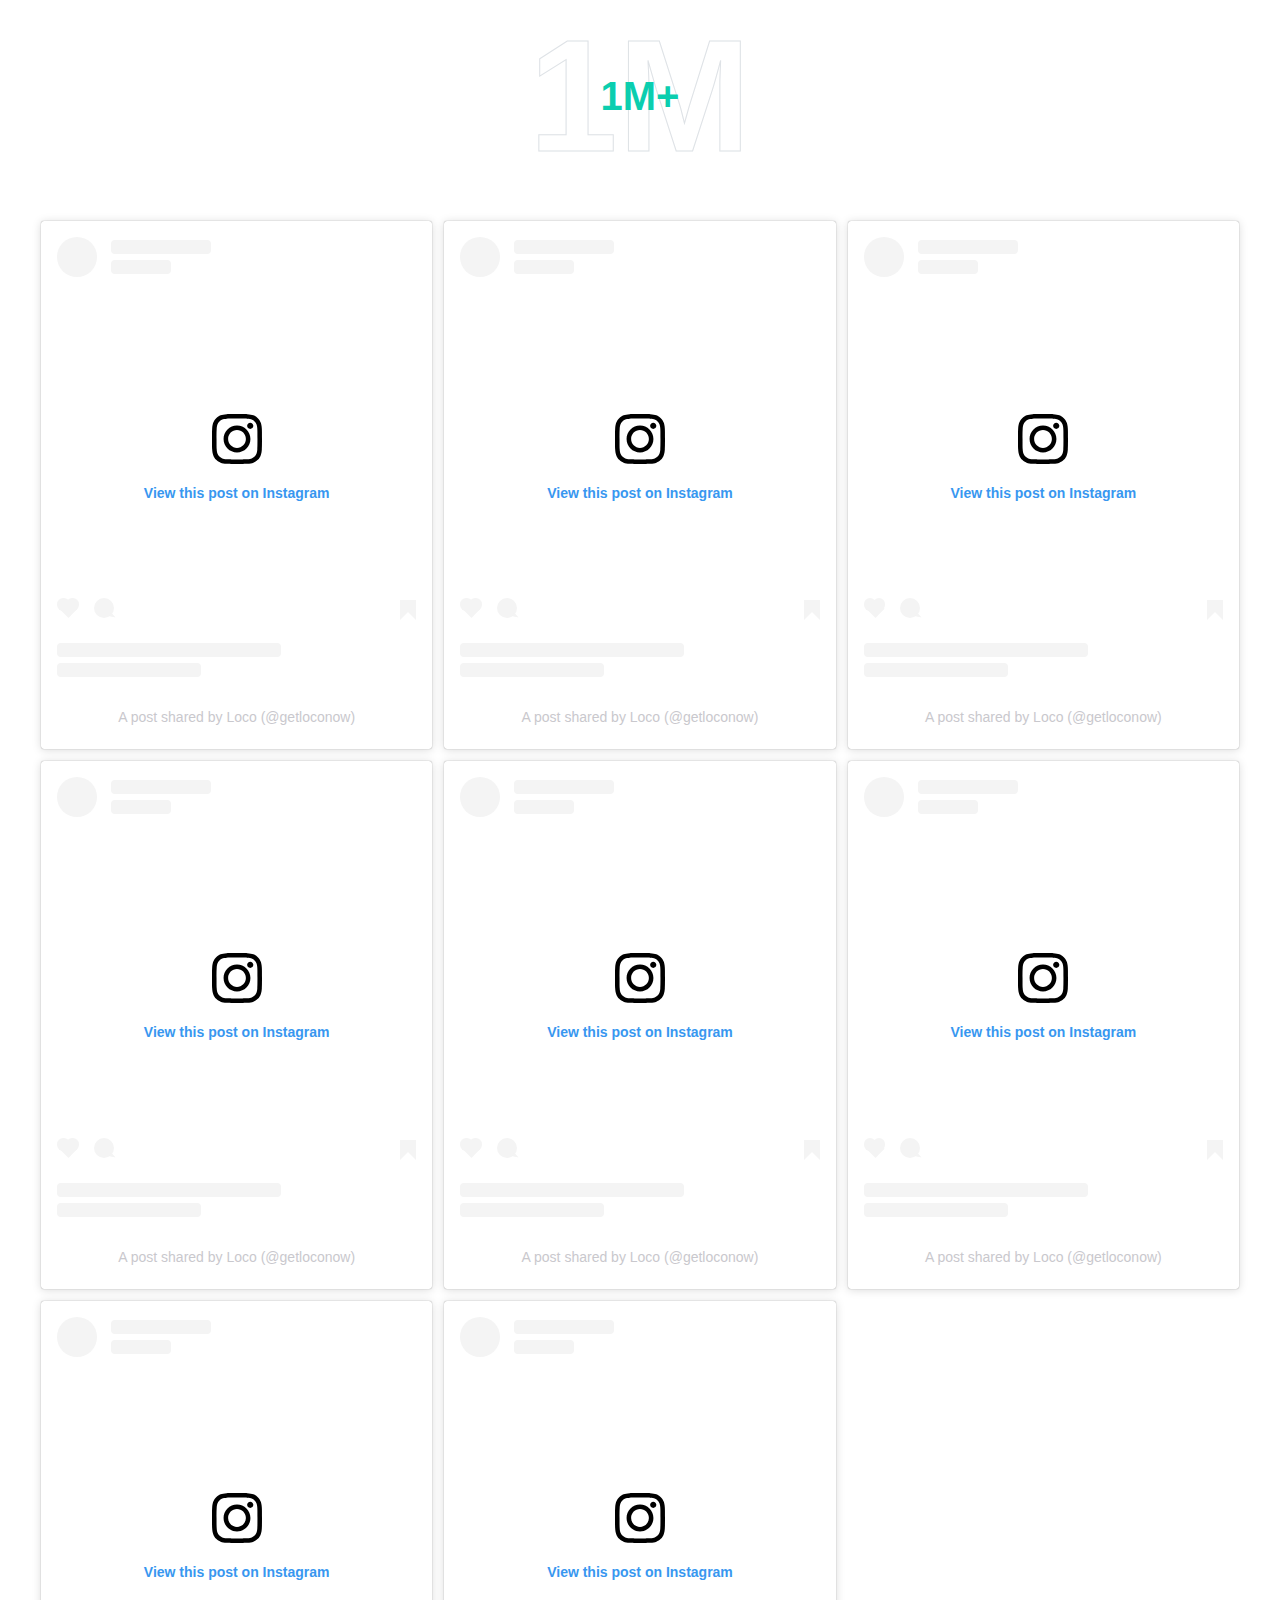
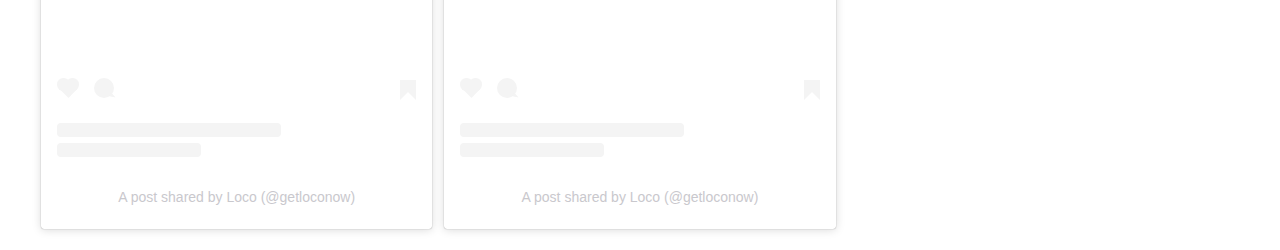
<file: posts/OneMilInst.html>
<!DOCTYPE html>
<html>
<head>
    <title>10M +Instagram Grid</title>
    <!-- Add your CSS file link here -->
    <link href="../css/style.css" rel="stylesheet">
</head>
<body>
    <div class="position-relative d-flex align-items-center justify-content-center">
        <h1 class="display-1 text-uppercase text-white" style="-webkit-text-stroke: 1px #dee2e6;">1M</h1>
        <h1 class="position-absolute text-uppercase text-primary">1M+</h1>
    </div>
    <div class="instagram-grid">
        <blockquote class="instagram-media" data-instgrm-captioned data-instgrm-permalink="https://www.instagram.com/reel/C0_V6dXyb1v/?utm_source=ig_embed&amp;utm_campaign=loading" data-instgrm-version="14" style=" background:#FFF; border:0; border-radius:3px; box-shadow:0 0 1px 0 rgba(0,0,0,0.5),0 1px 10px 0 rgba(0,0,0,0.15); margin: 1px; max-width:540px; min-width:326px; padding:0; width:99.375%; width:-webkit-calc(100% - 2px); width:calc(100% - 2px);"><div style="padding:16px;"> <a href="https://www.instagram.com/reel/C0_V6dXyb1v/?utm_source=ig_embed&amp;utm_campaign=loading" style=" background:#FFFFFF; line-height:0; padding:0 0; text-align:center; text-decoration:none; width:100%;" target="_blank"> <div style=" display: flex; flex-direction: row; align-items: center;"> <div style="background-color: #F4F4F4; border-radius: 50%; flex-grow: 0; height: 40px; margin-right: 14px; width: 40px;"></div> <div style="display: flex; flex-direction: column; flex-grow: 1; justify-content: center;"> <div style=" background-color: #F4F4F4; border-radius: 4px; flex-grow: 0; height: 14px; margin-bottom: 6px; width: 100px;"></div> <div style=" background-color: #F4F4F4; border-radius: 4px; flex-grow: 0; height: 14px; width: 60px;"></div></div></div><div style="padding: 19% 0;"></div> <div style="display:block; height:50px; margin:0 auto 12px; width:50px;"><svg width="50px" height="50px" viewBox="0 0 60 60" version="1.1" xmlns="https://www.w3.org/2000/svg" xmlns:xlink="https://www.w3.org/1999/xlink"><g stroke="none" stroke-width="1" fill="none" fill-rule="evenodd"><g transform="translate(-511.000000, -20.000000)" fill="#000000"><g><path d="M556.869,30.41 C554.814,30.41 553.148,32.076 553.148,34.131 C553.148,36.186 554.814,37.852 556.869,37.852 C558.924,37.852 560.59,36.186 560.59,34.131 C560.59,32.076 558.924,30.41 556.869,30.41 M541,60.657 C535.114,60.657 530.342,55.887 530.342,50 C530.342,44.114 535.114,39.342 541,39.342 C546.887,39.342 551.658,44.114 551.658,50 C551.658,55.887 546.887,60.657 541,60.657 M541,33.886 C532.1,33.886 524.886,41.1 524.886,50 C524.886,58.899 532.1,66.113 541,66.113 C549.9,66.113 557.115,58.899 557.115,50 C557.115,41.1 549.9,33.886 541,33.886 M565.378,62.101 C565.244,65.022 564.756,66.606 564.346,67.663 C563.803,69.06 563.154,70.057 562.106,71.106 C561.058,72.155 560.06,72.803 558.662,73.347 C557.607,73.757 556.021,74.244 553.102,74.378 C549.944,74.521 548.997,74.552 541,74.552 C533.003,74.552 532.056,74.521 528.898,74.378 C525.979,74.244 524.393,73.757 523.338,73.347 C521.94,72.803 520.942,72.155 519.894,71.106 C518.846,70.057 518.197,69.06 517.654,67.663 C517.244,66.606 516.755,65.022 516.623,62.101 C516.479,58.943 516.448,57.996 516.448,50 C516.448,42.003 516.479,41.056 516.623,37.899 C516.755,34.978 517.244,33.391 517.654,32.338 C518.197,30.938 518.846,29.942 519.894,28.894 C520.942,27.846 521.94,27.196 523.338,26.654 C524.393,26.244 525.979,25.756 528.898,25.623 C532.057,25.479 533.004,25.448 541,25.448 C548.997,25.448 549.943,25.479 553.102,25.623 C556.021,25.756 557.607,26.244 558.662,26.654 C560.06,27.196 561.058,27.846 562.106,28.894 C563.154,29.942 563.803,30.938 564.346,32.338 C564.756,33.391 565.244,34.978 565.378,37.899 C565.522,41.056 565.552,42.003 565.552,50 C565.552,57.996 565.522,58.943 565.378,62.101 M570.82,37.631 C570.674,34.438 570.167,32.258 569.425,30.349 C568.659,28.377 567.633,26.702 565.965,25.035 C564.297,23.368 562.623,22.342 560.652,21.575 C558.743,20.834 556.562,20.326 553.369,20.18 C550.169,20.033 549.148,20 541,20 C532.853,20 531.831,20.033 528.631,20.18 C525.438,20.326 523.257,20.834 521.349,21.575 C519.376,22.342 517.703,23.368 516.035,25.035 C514.368,26.702 513.342,28.377 512.574,30.349 C511.834,32.258 511.326,34.438 511.181,37.631 C511.035,40.831 511,41.851 511,50 C511,58.147 511.035,59.17 511.181,62.369 C511.326,65.562 511.834,67.743 512.574,69.651 C513.342,71.625 514.368,73.296 516.035,74.965 C517.703,76.634 519.376,77.658 521.349,78.425 C523.257,79.167 525.438,79.673 528.631,79.82 C531.831,79.965 532.853,80.001 541,80.001 C549.148,80.001 550.169,79.965 553.369,79.82 C556.562,79.673 558.743,79.167 560.652,78.425 C562.623,77.658 564.297,76.634 565.965,74.965 C567.633,73.296 568.659,71.625 569.425,69.651 C570.167,67.743 570.674,65.562 570.82,62.369 C570.966,59.17 571,58.147 571,50 C571,41.851 570.966,40.831 570.82,37.631"></path></g></g></g></svg></div><div style="padding-top: 8px;"> <div style=" color:#3897f0; font-family:Arial,sans-serif; font-size:14px; font-style:normal; font-weight:550; line-height:18px;">View this post on Instagram</div></div><div style="padding: 12.5% 0;"></div> <div style="display: flex; flex-direction: row; margin-bottom: 14px; align-items: center;"><div> <div style="background-color: #F4F4F4; border-radius: 50%; height: 12.5px; width: 12.5px; transform: translateX(0px) translateY(7px);"></div> <div style="background-color: #F4F4F4; height: 12.5px; transform: rotate(-45deg) translateX(3px) translateY(1px); width: 12.5px; flex-grow: 0; margin-right: 14px; margin-left: 2px;"></div> <div style="background-color: #F4F4F4; border-radius: 50%; height: 12.5px; width: 12.5px; transform: translateX(9px) translateY(-18px);"></div></div><div style="margin-left: 8px;"> <div style=" background-color: #F4F4F4; border-radius: 50%; flex-grow: 0; height: 20px; width: 20px;"></div> <div style=" width: 0; height: 0; border-top: 2px solid transparent; border-left: 6px solid #f4f4f4; border-bottom: 2px solid transparent; transform: translateX(16px) translateY(-4px) rotate(30deg)"></div></div><div style="margin-left: auto;"> <div style=" width: 0px; border-top: 8px solid #F4F4F4; border-right: 8px solid transparent; transform: translateY(16px);"></div> <div style=" background-color: #F4F4F4; flex-grow: 0; height: 12px; width: 16px; transform: translateY(-4px);"></div> <div style=" width: 0; height: 0; border-top: 8px solid #F4F4F4; border-left: 8px solid transparent; transform: translateY(-4px) translateX(8px);"></div></div></div> <div style="display: flex; flex-direction: column; flex-grow: 1; justify-content: center; margin-bottom: 24px;"> <div style=" background-color: #F4F4F4; border-radius: 4px; flex-grow: 0; height: 14px; margin-bottom: 6px; width: 224px;"></div> <div style=" background-color: #F4F4F4; border-radius: 4px; flex-grow: 0; height: 14px; width: 144px;"></div></div></a><p style=" color:#c9c8cd; font-family:Arial,sans-serif; font-size:14px; line-height:17px; margin-bottom:0; margin-top:8px; overflow:hidden; padding:8px 0 7px; text-align:center; text-overflow:ellipsis; white-space:nowrap;"><a href="https://www.instagram.com/reel/C0_V6dXyb1v/?utm_source=ig_embed&amp;utm_campaign=loading" style=" color:#c9c8cd; font-family:Arial,sans-serif; font-size:14px; font-style:normal; font-weight:normal; line-height:17px; text-decoration:none;" target="_blank">A post shared by Loco (@getloconow)</a></p></div></blockquote> <script async src="//www.instagram.com/embed.js"></script>
        <blockquote class="instagram-media" data-instgrm-captioned data-instgrm-permalink="https://www.instagram.com/reel/C04UCwYye4l/?utm_source=ig_embed&amp;utm_campaign=loading" data-instgrm-version="14" style=" background:#FFF; border:0; border-radius:3px; box-shadow:0 0 1px 0 rgba(0,0,0,0.5),0 1px 10px 0 rgba(0,0,0,0.15); margin: 1px; max-width:540px; min-width:326px; padding:0; width:99.375%; width:-webkit-calc(100% - 2px); width:calc(100% - 2px);"><div style="padding:16px;"> <a href="https://www.instagram.com/reel/C04UCwYye4l/?utm_source=ig_embed&amp;utm_campaign=loading" style=" background:#FFFFFF; line-height:0; padding:0 0; text-align:center; text-decoration:none; width:100%;" target="_blank"> <div style=" display: flex; flex-direction: row; align-items: center;"> <div style="background-color: #F4F4F4; border-radius: 50%; flex-grow: 0; height: 40px; margin-right: 14px; width: 40px;"></div> <div style="display: flex; flex-direction: column; flex-grow: 1; justify-content: center;"> <div style=" background-color: #F4F4F4; border-radius: 4px; flex-grow: 0; height: 14px; margin-bottom: 6px; width: 100px;"></div> <div style=" background-color: #F4F4F4; border-radius: 4px; flex-grow: 0; height: 14px; width: 60px;"></div></div></div><div style="padding: 19% 0;"></div> <div style="display:block; height:50px; margin:0 auto 12px; width:50px;"><svg width="50px" height="50px" viewBox="0 0 60 60" version="1.1" xmlns="https://www.w3.org/2000/svg" xmlns:xlink="https://www.w3.org/1999/xlink"><g stroke="none" stroke-width="1" fill="none" fill-rule="evenodd"><g transform="translate(-511.000000, -20.000000)" fill="#000000"><g><path d="M556.869,30.41 C554.814,30.41 553.148,32.076 553.148,34.131 C553.148,36.186 554.814,37.852 556.869,37.852 C558.924,37.852 560.59,36.186 560.59,34.131 C560.59,32.076 558.924,30.41 556.869,30.41 M541,60.657 C535.114,60.657 530.342,55.887 530.342,50 C530.342,44.114 535.114,39.342 541,39.342 C546.887,39.342 551.658,44.114 551.658,50 C551.658,55.887 546.887,60.657 541,60.657 M541,33.886 C532.1,33.886 524.886,41.1 524.886,50 C524.886,58.899 532.1,66.113 541,66.113 C549.9,66.113 557.115,58.899 557.115,50 C557.115,41.1 549.9,33.886 541,33.886 M565.378,62.101 C565.244,65.022 564.756,66.606 564.346,67.663 C563.803,69.06 563.154,70.057 562.106,71.106 C561.058,72.155 560.06,72.803 558.662,73.347 C557.607,73.757 556.021,74.244 553.102,74.378 C549.944,74.521 548.997,74.552 541,74.552 C533.003,74.552 532.056,74.521 528.898,74.378 C525.979,74.244 524.393,73.757 523.338,73.347 C521.94,72.803 520.942,72.155 519.894,71.106 C518.846,70.057 518.197,69.06 517.654,67.663 C517.244,66.606 516.755,65.022 516.623,62.101 C516.479,58.943 516.448,57.996 516.448,50 C516.448,42.003 516.479,41.056 516.623,37.899 C516.755,34.978 517.244,33.391 517.654,32.338 C518.197,30.938 518.846,29.942 519.894,28.894 C520.942,27.846 521.94,27.196 523.338,26.654 C524.393,26.244 525.979,25.756 528.898,25.623 C532.057,25.479 533.004,25.448 541,25.448 C548.997,25.448 549.943,25.479 553.102,25.623 C556.021,25.756 557.607,26.244 558.662,26.654 C560.06,27.196 561.058,27.846 562.106,28.894 C563.154,29.942 563.803,30.938 564.346,32.338 C564.756,33.391 565.244,34.978 565.378,37.899 C565.522,41.056 565.552,42.003 565.552,50 C565.552,57.996 565.522,58.943 565.378,62.101 M570.82,37.631 C570.674,34.438 570.167,32.258 569.425,30.349 C568.659,28.377 567.633,26.702 565.965,25.035 C564.297,23.368 562.623,22.342 560.652,21.575 C558.743,20.834 556.562,20.326 553.369,20.18 C550.169,20.033 549.148,20 541,20 C532.853,20 531.831,20.033 528.631,20.18 C525.438,20.326 523.257,20.834 521.349,21.575 C519.376,22.342 517.703,23.368 516.035,25.035 C514.368,26.702 513.342,28.377 512.574,30.349 C511.834,32.258 511.326,34.438 511.181,37.631 C511.035,40.831 511,41.851 511,50 C511,58.147 511.035,59.17 511.181,62.369 C511.326,65.562 511.834,67.743 512.574,69.651 C513.342,71.625 514.368,73.296 516.035,74.965 C517.703,76.634 519.376,77.658 521.349,78.425 C523.257,79.167 525.438,79.673 528.631,79.82 C531.831,79.965 532.853,80.001 541,80.001 C549.148,80.001 550.169,79.965 553.369,79.82 C556.562,79.673 558.743,79.167 560.652,78.425 C562.623,77.658 564.297,76.634 565.965,74.965 C567.633,73.296 568.659,71.625 569.425,69.651 C570.167,67.743 570.674,65.562 570.82,62.369 C570.966,59.17 571,58.147 571,50 C571,41.851 570.966,40.831 570.82,37.631"></path></g></g></g></svg></div><div style="padding-top: 8px;"> <div style=" color:#3897f0; font-family:Arial,sans-serif; font-size:14px; font-style:normal; font-weight:550; line-height:18px;">View this post on Instagram</div></div><div style="padding: 12.5% 0;"></div> <div style="display: flex; flex-direction: row; margin-bottom: 14px; align-items: center;"><div> <div style="background-color: #F4F4F4; border-radius: 50%; height: 12.5px; width: 12.5px; transform: translateX(0px) translateY(7px);"></div> <div style="background-color: #F4F4F4; height: 12.5px; transform: rotate(-45deg) translateX(3px) translateY(1px); width: 12.5px; flex-grow: 0; margin-right: 14px; margin-left: 2px;"></div> <div style="background-color: #F4F4F4; border-radius: 50%; height: 12.5px; width: 12.5px; transform: translateX(9px) translateY(-18px);"></div></div><div style="margin-left: 8px;"> <div style=" background-color: #F4F4F4; border-radius: 50%; flex-grow: 0; height: 20px; width: 20px;"></div> <div style=" width: 0; height: 0; border-top: 2px solid transparent; border-left: 6px solid #f4f4f4; border-bottom: 2px solid transparent; transform: translateX(16px) translateY(-4px) rotate(30deg)"></div></div><div style="margin-left: auto;"> <div style=" width: 0px; border-top: 8px solid #F4F4F4; border-right: 8px solid transparent; transform: translateY(16px);"></div> <div style=" background-color: #F4F4F4; flex-grow: 0; height: 12px; width: 16px; transform: translateY(-4px);"></div> <div style=" width: 0; height: 0; border-top: 8px solid #F4F4F4; border-left: 8px solid transparent; transform: translateY(-4px) translateX(8px);"></div></div></div> <div style="display: flex; flex-direction: column; flex-grow: 1; justify-content: center; margin-bottom: 24px;"> <div style=" background-color: #F4F4F4; border-radius: 4px; flex-grow: 0; height: 14px; margin-bottom: 6px; width: 224px;"></div> <div style=" background-color: #F4F4F4; border-radius: 4px; flex-grow: 0; height: 14px; width: 144px;"></div></div></a><p style=" color:#c9c8cd; font-family:Arial,sans-serif; font-size:14px; line-height:17px; margin-bottom:0; margin-top:8px; overflow:hidden; padding:8px 0 7px; text-align:center; text-overflow:ellipsis; white-space:nowrap;"><a href="https://www.instagram.com/reel/C04UCwYye4l/?utm_source=ig_embed&amp;utm_campaign=loading" style=" color:#c9c8cd; font-family:Arial,sans-serif; font-size:14px; font-style:normal; font-weight:normal; line-height:17px; text-decoration:none;" target="_blank">A post shared by Loco (@getloconow)</a></p></div></blockquote> <script async src="//www.instagram.com/embed.js"></script>
        <blockquote class="instagram-media" data-instgrm-captioned data-instgrm-permalink="https://www.instagram.com/reel/CzQw_OOvFOG/?utm_source=ig_embed&amp;utm_campaign=loading" data-instgrm-version="14" style=" background:#FFF; border:0; border-radius:3px; box-shadow:0 0 1px 0 rgba(0,0,0,0.5),0 1px 10px 0 rgba(0,0,0,0.15); margin: 1px; max-width:540px; min-width:326px; padding:0; width:99.375%; width:-webkit-calc(100% - 2px); width:calc(100% - 2px);"><div style="padding:16px;"> <a href="https://www.instagram.com/reel/CzQw_OOvFOG/?utm_source=ig_embed&amp;utm_campaign=loading" style=" background:#FFFFFF; line-height:0; padding:0 0; text-align:center; text-decoration:none; width:100%;" target="_blank"> <div style=" display: flex; flex-direction: row; align-items: center;"> <div style="background-color: #F4F4F4; border-radius: 50%; flex-grow: 0; height: 40px; margin-right: 14px; width: 40px;"></div> <div style="display: flex; flex-direction: column; flex-grow: 1; justify-content: center;"> <div style=" background-color: #F4F4F4; border-radius: 4px; flex-grow: 0; height: 14px; margin-bottom: 6px; width: 100px;"></div> <div style=" background-color: #F4F4F4; border-radius: 4px; flex-grow: 0; height: 14px; width: 60px;"></div></div></div><div style="padding: 19% 0;"></div> <div style="display:block; height:50px; margin:0 auto 12px; width:50px;"><svg width="50px" height="50px" viewBox="0 0 60 60" version="1.1" xmlns="https://www.w3.org/2000/svg" xmlns:xlink="https://www.w3.org/1999/xlink"><g stroke="none" stroke-width="1" fill="none" fill-rule="evenodd"><g transform="translate(-511.000000, -20.000000)" fill="#000000"><g><path d="M556.869,30.41 C554.814,30.41 553.148,32.076 553.148,34.131 C553.148,36.186 554.814,37.852 556.869,37.852 C558.924,37.852 560.59,36.186 560.59,34.131 C560.59,32.076 558.924,30.41 556.869,30.41 M541,60.657 C535.114,60.657 530.342,55.887 530.342,50 C530.342,44.114 535.114,39.342 541,39.342 C546.887,39.342 551.658,44.114 551.658,50 C551.658,55.887 546.887,60.657 541,60.657 M541,33.886 C532.1,33.886 524.886,41.1 524.886,50 C524.886,58.899 532.1,66.113 541,66.113 C549.9,66.113 557.115,58.899 557.115,50 C557.115,41.1 549.9,33.886 541,33.886 M565.378,62.101 C565.244,65.022 564.756,66.606 564.346,67.663 C563.803,69.06 563.154,70.057 562.106,71.106 C561.058,72.155 560.06,72.803 558.662,73.347 C557.607,73.757 556.021,74.244 553.102,74.378 C549.944,74.521 548.997,74.552 541,74.552 C533.003,74.552 532.056,74.521 528.898,74.378 C525.979,74.244 524.393,73.757 523.338,73.347 C521.94,72.803 520.942,72.155 519.894,71.106 C518.846,70.057 518.197,69.06 517.654,67.663 C517.244,66.606 516.755,65.022 516.623,62.101 C516.479,58.943 516.448,57.996 516.448,50 C516.448,42.003 516.479,41.056 516.623,37.899 C516.755,34.978 517.244,33.391 517.654,32.338 C518.197,30.938 518.846,29.942 519.894,28.894 C520.942,27.846 521.94,27.196 523.338,26.654 C524.393,26.244 525.979,25.756 528.898,25.623 C532.057,25.479 533.004,25.448 541,25.448 C548.997,25.448 549.943,25.479 553.102,25.623 C556.021,25.756 557.607,26.244 558.662,26.654 C560.06,27.196 561.058,27.846 562.106,28.894 C563.154,29.942 563.803,30.938 564.346,32.338 C564.756,33.391 565.244,34.978 565.378,37.899 C565.522,41.056 565.552,42.003 565.552,50 C565.552,57.996 565.522,58.943 565.378,62.101 M570.82,37.631 C570.674,34.438 570.167,32.258 569.425,30.349 C568.659,28.377 567.633,26.702 565.965,25.035 C564.297,23.368 562.623,22.342 560.652,21.575 C558.743,20.834 556.562,20.326 553.369,20.18 C550.169,20.033 549.148,20 541,20 C532.853,20 531.831,20.033 528.631,20.18 C525.438,20.326 523.257,20.834 521.349,21.575 C519.376,22.342 517.703,23.368 516.035,25.035 C514.368,26.702 513.342,28.377 512.574,30.349 C511.834,32.258 511.326,34.438 511.181,37.631 C511.035,40.831 511,41.851 511,50 C511,58.147 511.035,59.17 511.181,62.369 C511.326,65.562 511.834,67.743 512.574,69.651 C513.342,71.625 514.368,73.296 516.035,74.965 C517.703,76.634 519.376,77.658 521.349,78.425 C523.257,79.167 525.438,79.673 528.631,79.82 C531.831,79.965 532.853,80.001 541,80.001 C549.148,80.001 550.169,79.965 553.369,79.82 C556.562,79.673 558.743,79.167 560.652,78.425 C562.623,77.658 564.297,76.634 565.965,74.965 C567.633,73.296 568.659,71.625 569.425,69.651 C570.167,67.743 570.674,65.562 570.82,62.369 C570.966,59.17 571,58.147 571,50 C571,41.851 570.966,40.831 570.82,37.631"></path></g></g></g></svg></div><div style="padding-top: 8px;"> <div style=" color:#3897f0; font-family:Arial,sans-serif; font-size:14px; font-style:normal; font-weight:550; line-height:18px;">View this post on Instagram</div></div><div style="padding: 12.5% 0;"></div> <div style="display: flex; flex-direction: row; margin-bottom: 14px; align-items: center;"><div> <div style="background-color: #F4F4F4; border-radius: 50%; height: 12.5px; width: 12.5px; transform: translateX(0px) translateY(7px);"></div> <div style="background-color: #F4F4F4; height: 12.5px; transform: rotate(-45deg) translateX(3px) translateY(1px); width: 12.5px; flex-grow: 0; margin-right: 14px; margin-left: 2px;"></div> <div style="background-color: #F4F4F4; border-radius: 50%; height: 12.5px; width: 12.5px; transform: translateX(9px) translateY(-18px);"></div></div><div style="margin-left: 8px;"> <div style=" background-color: #F4F4F4; border-radius: 50%; flex-grow: 0; height: 20px; width: 20px;"></div> <div style=" width: 0; height: 0; border-top: 2px solid transparent; border-left: 6px solid #f4f4f4; border-bottom: 2px solid transparent; transform: translateX(16px) translateY(-4px) rotate(30deg)"></div></div><div style="margin-left: auto;"> <div style=" width: 0px; border-top: 8px solid #F4F4F4; border-right: 8px solid transparent; transform: translateY(16px);"></div> <div style=" background-color: #F4F4F4; flex-grow: 0; height: 12px; width: 16px; transform: translateY(-4px);"></div> <div style=" width: 0; height: 0; border-top: 8px solid #F4F4F4; border-left: 8px solid transparent; transform: translateY(-4px) translateX(8px);"></div></div></div> <div style="display: flex; flex-direction: column; flex-grow: 1; justify-content: center; margin-bottom: 24px;"> <div style=" background-color: #F4F4F4; border-radius: 4px; flex-grow: 0; height: 14px; margin-bottom: 6px; width: 224px;"></div> <div style=" background-color: #F4F4F4; border-radius: 4px; flex-grow: 0; height: 14px; width: 144px;"></div></div></a><p style=" color:#c9c8cd; font-family:Arial,sans-serif; font-size:14px; line-height:17px; margin-bottom:0; margin-top:8px; overflow:hidden; padding:8px 0 7px; text-align:center; text-overflow:ellipsis; white-space:nowrap;"><a href="https://www.instagram.com/reel/CzQw_OOvFOG/?utm_source=ig_embed&amp;utm_campaign=loading" style=" color:#c9c8cd; font-family:Arial,sans-serif; font-size:14px; font-style:normal; font-weight:normal; line-height:17px; text-decoration:none;" target="_blank">A post shared by Loco (@getloconow)</a></p></div></blockquote> <script async src="//www.instagram.com/embed.js"></script>
        <blockquote class="instagram-media" data-instgrm-captioned data-instgrm-permalink="https://www.instagram.com/reel/CzQw_OOvFOG/?utm_source=ig_embed&amp;utm_campaign=loading" data-instgrm-version="14" style=" background:#FFF; border:0; border-radius:3px; box-shadow:0 0 1px 0 rgba(0,0,0,0.5),0 1px 10px 0 rgba(0,0,0,0.15); margin: 1px; max-width:540px; min-width:326px; padding:0; width:99.375%; width:-webkit-calc(100% - 2px); width:calc(100% - 2px);"><div style="padding:16px;"> <a href="https://www.instagram.com/reel/CzQw_OOvFOG/?utm_source=ig_embed&amp;utm_campaign=loading" style=" background:#FFFFFF; line-height:0; padding:0 0; text-align:center; text-decoration:none; width:100%;" target="_blank"> <div style=" display: flex; flex-direction: row; align-items: center;"> <div style="background-color: #F4F4F4; border-radius: 50%; flex-grow: 0; height: 40px; margin-right: 14px; width: 40px;"></div> <div style="display: flex; flex-direction: column; flex-grow: 1; justify-content: center;"> <div style=" background-color: #F4F4F4; border-radius: 4px; flex-grow: 0; height: 14px; margin-bottom: 6px; width: 100px;"></div> <div style=" background-color: #F4F4F4; border-radius: 4px; flex-grow: 0; height: 14px; width: 60px;"></div></div></div><div style="padding: 19% 0;"></div> <div style="display:block; height:50px; margin:0 auto 12px; width:50px;"><svg width="50px" height="50px" viewBox="0 0 60 60" version="1.1" xmlns="https://www.w3.org/2000/svg" xmlns:xlink="https://www.w3.org/1999/xlink"><g stroke="none" stroke-width="1" fill="none" fill-rule="evenodd"><g transform="translate(-511.000000, -20.000000)" fill="#000000"><g><path d="M556.869,30.41 C554.814,30.41 553.148,32.076 553.148,34.131 C553.148,36.186 554.814,37.852 556.869,37.852 C558.924,37.852 560.59,36.186 560.59,34.131 C560.59,32.076 558.924,30.41 556.869,30.41 M541,60.657 C535.114,60.657 530.342,55.887 530.342,50 C530.342,44.114 535.114,39.342 541,39.342 C546.887,39.342 551.658,44.114 551.658,50 C551.658,55.887 546.887,60.657 541,60.657 M541,33.886 C532.1,33.886 524.886,41.1 524.886,50 C524.886,58.899 532.1,66.113 541,66.113 C549.9,66.113 557.115,58.899 557.115,50 C557.115,41.1 549.9,33.886 541,33.886 M565.378,62.101 C565.244,65.022 564.756,66.606 564.346,67.663 C563.803,69.06 563.154,70.057 562.106,71.106 C561.058,72.155 560.06,72.803 558.662,73.347 C557.607,73.757 556.021,74.244 553.102,74.378 C549.944,74.521 548.997,74.552 541,74.552 C533.003,74.552 532.056,74.521 528.898,74.378 C525.979,74.244 524.393,73.757 523.338,73.347 C521.94,72.803 520.942,72.155 519.894,71.106 C518.846,70.057 518.197,69.06 517.654,67.663 C517.244,66.606 516.755,65.022 516.623,62.101 C516.479,58.943 516.448,57.996 516.448,50 C516.448,42.003 516.479,41.056 516.623,37.899 C516.755,34.978 517.244,33.391 517.654,32.338 C518.197,30.938 518.846,29.942 519.894,28.894 C520.942,27.846 521.94,27.196 523.338,26.654 C524.393,26.244 525.979,25.756 528.898,25.623 C532.057,25.479 533.004,25.448 541,25.448 C548.997,25.448 549.943,25.479 553.102,25.623 C556.021,25.756 557.607,26.244 558.662,26.654 C560.06,27.196 561.058,27.846 562.106,28.894 C563.154,29.942 563.803,30.938 564.346,32.338 C564.756,33.391 565.244,34.978 565.378,37.899 C565.522,41.056 565.552,42.003 565.552,50 C565.552,57.996 565.522,58.943 565.378,62.101 M570.82,37.631 C570.674,34.438 570.167,32.258 569.425,30.349 C568.659,28.377 567.633,26.702 565.965,25.035 C564.297,23.368 562.623,22.342 560.652,21.575 C558.743,20.834 556.562,20.326 553.369,20.18 C550.169,20.033 549.148,20 541,20 C532.853,20 531.831,20.033 528.631,20.18 C525.438,20.326 523.257,20.834 521.349,21.575 C519.376,22.342 517.703,23.368 516.035,25.035 C514.368,26.702 513.342,28.377 512.574,30.349 C511.834,32.258 511.326,34.438 511.181,37.631 C511.035,40.831 511,41.851 511,50 C511,58.147 511.035,59.17 511.181,62.369 C511.326,65.562 511.834,67.743 512.574,69.651 C513.342,71.625 514.368,73.296 516.035,74.965 C517.703,76.634 519.376,77.658 521.349,78.425 C523.257,79.167 525.438,79.673 528.631,79.82 C531.831,79.965 532.853,80.001 541,80.001 C549.148,80.001 550.169,79.965 553.369,79.82 C556.562,79.673 558.743,79.167 560.652,78.425 C562.623,77.658 564.297,76.634 565.965,74.965 C567.633,73.296 568.659,71.625 569.425,69.651 C570.167,67.743 570.674,65.562 570.82,62.369 C570.966,59.17 571,58.147 571,50 C571,41.851 570.966,40.831 570.82,37.631"></path></g></g></g></svg></div><div style="padding-top: 8px;"> <div style=" color:#3897f0; font-family:Arial,sans-serif; font-size:14px; font-style:normal; font-weight:550; line-height:18px;">View this post on Instagram</div></div><div style="padding: 12.5% 0;"></div> <div style="display: flex; flex-direction: row; margin-bottom: 14px; align-items: center;"><div> <div style="background-color: #F4F4F4; border-radius: 50%; height: 12.5px; width: 12.5px; transform: translateX(0px) translateY(7px);"></div> <div style="background-color: #F4F4F4; height: 12.5px; transform: rotate(-45deg) translateX(3px) translateY(1px); width: 12.5px; flex-grow: 0; margin-right: 14px; margin-left: 2px;"></div> <div style="background-color: #F4F4F4; border-radius: 50%; height: 12.5px; width: 12.5px; transform: translateX(9px) translateY(-18px);"></div></div><div style="margin-left: 8px;"> <div style=" background-color: #F4F4F4; border-radius: 50%; flex-grow: 0; height: 20px; width: 20px;"></div> <div style=" width: 0; height: 0; border-top: 2px solid transparent; border-left: 6px solid #f4f4f4; border-bottom: 2px solid transparent; transform: translateX(16px) translateY(-4px) rotate(30deg)"></div></div><div style="margin-left: auto;"> <div style=" width: 0px; border-top: 8px solid #F4F4F4; border-right: 8px solid transparent; transform: translateY(16px);"></div> <div style=" background-color: #F4F4F4; flex-grow: 0; height: 12px; width: 16px; transform: translateY(-4px);"></div> <div style=" width: 0; height: 0; border-top: 8px solid #F4F4F4; border-left: 8px solid transparent; transform: translateY(-4px) translateX(8px);"></div></div></div> <div style="display: flex; flex-direction: column; flex-grow: 1; justify-content: center; margin-bottom: 24px;"> <div style=" background-color: #F4F4F4; border-radius: 4px; flex-grow: 0; height: 14px; margin-bottom: 6px; width: 224px;"></div> <div style=" background-color: #F4F4F4; border-radius: 4px; flex-grow: 0; height: 14px; width: 144px;"></div></div></a><p style=" color:#c9c8cd; font-family:Arial,sans-serif; font-size:14px; line-height:17px; margin-bottom:0; margin-top:8px; overflow:hidden; padding:8px 0 7px; text-align:center; text-overflow:ellipsis; white-space:nowrap;"><a href="https://www.instagram.com/reel/CzQw_OOvFOG/?utm_source=ig_embed&amp;utm_campaign=loading" style=" color:#c9c8cd; font-family:Arial,sans-serif; font-size:14px; font-style:normal; font-weight:normal; line-height:17px; text-decoration:none;" target="_blank">A post shared by Loco (@getloconow)</a></p></div></blockquote> <script async src="//www.instagram.com/embed.js"></script>
        <blockquote class="instagram-media" data-instgrm-captioned data-instgrm-permalink="https://www.instagram.com/reel/CteQr_sgxz6/?utm_source=ig_embed&amp;utm_campaign=loading" data-instgrm-version="14" style=" background:#FFF; border:0; border-radius:3px; box-shadow:0 0 1px 0 rgba(0,0,0,0.5),0 1px 10px 0 rgba(0,0,0,0.15); margin: 1px; max-width:540px; min-width:326px; padding:0; width:99.375%; width:-webkit-calc(100% - 2px); width:calc(100% - 2px);"><div style="padding:16px;"> <a href="https://www.instagram.com/reel/CteQr_sgxz6/?utm_source=ig_embed&amp;utm_campaign=loading" style=" background:#FFFFFF; line-height:0; padding:0 0; text-align:center; text-decoration:none; width:100%;" target="_blank"> <div style=" display: flex; flex-direction: row; align-items: center;"> <div style="background-color: #F4F4F4; border-radius: 50%; flex-grow: 0; height: 40px; margin-right: 14px; width: 40px;"></div> <div style="display: flex; flex-direction: column; flex-grow: 1; justify-content: center;"> <div style=" background-color: #F4F4F4; border-radius: 4px; flex-grow: 0; height: 14px; margin-bottom: 6px; width: 100px;"></div> <div style=" background-color: #F4F4F4; border-radius: 4px; flex-grow: 0; height: 14px; width: 60px;"></div></div></div><div style="padding: 19% 0;"></div> <div style="display:block; height:50px; margin:0 auto 12px; width:50px;"><svg width="50px" height="50px" viewBox="0 0 60 60" version="1.1" xmlns="https://www.w3.org/2000/svg" xmlns:xlink="https://www.w3.org/1999/xlink"><g stroke="none" stroke-width="1" fill="none" fill-rule="evenodd"><g transform="translate(-511.000000, -20.000000)" fill="#000000"><g><path d="M556.869,30.41 C554.814,30.41 553.148,32.076 553.148,34.131 C553.148,36.186 554.814,37.852 556.869,37.852 C558.924,37.852 560.59,36.186 560.59,34.131 C560.59,32.076 558.924,30.41 556.869,30.41 M541,60.657 C535.114,60.657 530.342,55.887 530.342,50 C530.342,44.114 535.114,39.342 541,39.342 C546.887,39.342 551.658,44.114 551.658,50 C551.658,55.887 546.887,60.657 541,60.657 M541,33.886 C532.1,33.886 524.886,41.1 524.886,50 C524.886,58.899 532.1,66.113 541,66.113 C549.9,66.113 557.115,58.899 557.115,50 C557.115,41.1 549.9,33.886 541,33.886 M565.378,62.101 C565.244,65.022 564.756,66.606 564.346,67.663 C563.803,69.06 563.154,70.057 562.106,71.106 C561.058,72.155 560.06,72.803 558.662,73.347 C557.607,73.757 556.021,74.244 553.102,74.378 C549.944,74.521 548.997,74.552 541,74.552 C533.003,74.552 532.056,74.521 528.898,74.378 C525.979,74.244 524.393,73.757 523.338,73.347 C521.94,72.803 520.942,72.155 519.894,71.106 C518.846,70.057 518.197,69.06 517.654,67.663 C517.244,66.606 516.755,65.022 516.623,62.101 C516.479,58.943 516.448,57.996 516.448,50 C516.448,42.003 516.479,41.056 516.623,37.899 C516.755,34.978 517.244,33.391 517.654,32.338 C518.197,30.938 518.846,29.942 519.894,28.894 C520.942,27.846 521.94,27.196 523.338,26.654 C524.393,26.244 525.979,25.756 528.898,25.623 C532.057,25.479 533.004,25.448 541,25.448 C548.997,25.448 549.943,25.479 553.102,25.623 C556.021,25.756 557.607,26.244 558.662,26.654 C560.06,27.196 561.058,27.846 562.106,28.894 C563.154,29.942 563.803,30.938 564.346,32.338 C564.756,33.391 565.244,34.978 565.378,37.899 C565.522,41.056 565.552,42.003 565.552,50 C565.552,57.996 565.522,58.943 565.378,62.101 M570.82,37.631 C570.674,34.438 570.167,32.258 569.425,30.349 C568.659,28.377 567.633,26.702 565.965,25.035 C564.297,23.368 562.623,22.342 560.652,21.575 C558.743,20.834 556.562,20.326 553.369,20.18 C550.169,20.033 549.148,20 541,20 C532.853,20 531.831,20.033 528.631,20.18 C525.438,20.326 523.257,20.834 521.349,21.575 C519.376,22.342 517.703,23.368 516.035,25.035 C514.368,26.702 513.342,28.377 512.574,30.349 C511.834,32.258 511.326,34.438 511.181,37.631 C511.035,40.831 511,41.851 511,50 C511,58.147 511.035,59.17 511.181,62.369 C511.326,65.562 511.834,67.743 512.574,69.651 C513.342,71.625 514.368,73.296 516.035,74.965 C517.703,76.634 519.376,77.658 521.349,78.425 C523.257,79.167 525.438,79.673 528.631,79.82 C531.831,79.965 532.853,80.001 541,80.001 C549.148,80.001 550.169,79.965 553.369,79.82 C556.562,79.673 558.743,79.167 560.652,78.425 C562.623,77.658 564.297,76.634 565.965,74.965 C567.633,73.296 568.659,71.625 569.425,69.651 C570.167,67.743 570.674,65.562 570.82,62.369 C570.966,59.17 571,58.147 571,50 C571,41.851 570.966,40.831 570.82,37.631"></path></g></g></g></svg></div><div style="padding-top: 8px;"> <div style=" color:#3897f0; font-family:Arial,sans-serif; font-size:14px; font-style:normal; font-weight:550; line-height:18px;">View this post on Instagram</div></div><div style="padding: 12.5% 0;"></div> <div style="display: flex; flex-direction: row; margin-bottom: 14px; align-items: center;"><div> <div style="background-color: #F4F4F4; border-radius: 50%; height: 12.5px; width: 12.5px; transform: translateX(0px) translateY(7px);"></div> <div style="background-color: #F4F4F4; height: 12.5px; transform: rotate(-45deg) translateX(3px) translateY(1px); width: 12.5px; flex-grow: 0; margin-right: 14px; margin-left: 2px;"></div> <div style="background-color: #F4F4F4; border-radius: 50%; height: 12.5px; width: 12.5px; transform: translateX(9px) translateY(-18px);"></div></div><div style="margin-left: 8px;"> <div style=" background-color: #F4F4F4; border-radius: 50%; flex-grow: 0; height: 20px; width: 20px;"></div> <div style=" width: 0; height: 0; border-top: 2px solid transparent; border-left: 6px solid #f4f4f4; border-bottom: 2px solid transparent; transform: translateX(16px) translateY(-4px) rotate(30deg)"></div></div><div style="margin-left: auto;"> <div style=" width: 0px; border-top: 8px solid #F4F4F4; border-right: 8px solid transparent; transform: translateY(16px);"></div> <div style=" background-color: #F4F4F4; flex-grow: 0; height: 12px; width: 16px; transform: translateY(-4px);"></div> <div style=" width: 0; height: 0; border-top: 8px solid #F4F4F4; border-left: 8px solid transparent; transform: translateY(-4px) translateX(8px);"></div></div></div> <div style="display: flex; flex-direction: column; flex-grow: 1; justify-content: center; margin-bottom: 24px;"> <div style=" background-color: #F4F4F4; border-radius: 4px; flex-grow: 0; height: 14px; margin-bottom: 6px; width: 224px;"></div> <div style=" background-color: #F4F4F4; border-radius: 4px; flex-grow: 0; height: 14px; width: 144px;"></div></div></a><p style=" color:#c9c8cd; font-family:Arial,sans-serif; font-size:14px; line-height:17px; margin-bottom:0; margin-top:8px; overflow:hidden; padding:8px 0 7px; text-align:center; text-overflow:ellipsis; white-space:nowrap;"><a href="https://www.instagram.com/reel/CteQr_sgxz6/?utm_source=ig_embed&amp;utm_campaign=loading" style=" color:#c9c8cd; font-family:Arial,sans-serif; font-size:14px; font-style:normal; font-weight:normal; line-height:17px; text-decoration:none;" target="_blank">A post shared by Loco (@getloconow)</a></p></div></blockquote> <script async src="//www.instagram.com/embed.js"></script>
        <blockquote class="instagram-media" data-instgrm-captioned data-instgrm-permalink="https://www.instagram.com/reel/CsGUNVJAGgL/?utm_source=ig_embed&amp;utm_campaign=loading" data-instgrm-version="14" style=" background:#FFF; border:0; border-radius:3px; box-shadow:0 0 1px 0 rgba(0,0,0,0.5),0 1px 10px 0 rgba(0,0,0,0.15); margin: 1px; max-width:540px; min-width:326px; padding:0; width:99.375%; width:-webkit-calc(100% - 2px); width:calc(100% - 2px);"><div style="padding:16px;"> <a href="https://www.instagram.com/reel/CsGUNVJAGgL/?utm_source=ig_embed&amp;utm_campaign=loading" style=" background:#FFFFFF; line-height:0; padding:0 0; text-align:center; text-decoration:none; width:100%;" target="_blank"> <div style=" display: flex; flex-direction: row; align-items: center;"> <div style="background-color: #F4F4F4; border-radius: 50%; flex-grow: 0; height: 40px; margin-right: 14px; width: 40px;"></div> <div style="display: flex; flex-direction: column; flex-grow: 1; justify-content: center;"> <div style=" background-color: #F4F4F4; border-radius: 4px; flex-grow: 0; height: 14px; margin-bottom: 6px; width: 100px;"></div> <div style=" background-color: #F4F4F4; border-radius: 4px; flex-grow: 0; height: 14px; width: 60px;"></div></div></div><div style="padding: 19% 0;"></div> <div style="display:block; height:50px; margin:0 auto 12px; width:50px;"><svg width="50px" height="50px" viewBox="0 0 60 60" version="1.1" xmlns="https://www.w3.org/2000/svg" xmlns:xlink="https://www.w3.org/1999/xlink"><g stroke="none" stroke-width="1" fill="none" fill-rule="evenodd"><g transform="translate(-511.000000, -20.000000)" fill="#000000"><g><path d="M556.869,30.41 C554.814,30.41 553.148,32.076 553.148,34.131 C553.148,36.186 554.814,37.852 556.869,37.852 C558.924,37.852 560.59,36.186 560.59,34.131 C560.59,32.076 558.924,30.41 556.869,30.41 M541,60.657 C535.114,60.657 530.342,55.887 530.342,50 C530.342,44.114 535.114,39.342 541,39.342 C546.887,39.342 551.658,44.114 551.658,50 C551.658,55.887 546.887,60.657 541,60.657 M541,33.886 C532.1,33.886 524.886,41.1 524.886,50 C524.886,58.899 532.1,66.113 541,66.113 C549.9,66.113 557.115,58.899 557.115,50 C557.115,41.1 549.9,33.886 541,33.886 M565.378,62.101 C565.244,65.022 564.756,66.606 564.346,67.663 C563.803,69.06 563.154,70.057 562.106,71.106 C561.058,72.155 560.06,72.803 558.662,73.347 C557.607,73.757 556.021,74.244 553.102,74.378 C549.944,74.521 548.997,74.552 541,74.552 C533.003,74.552 532.056,74.521 528.898,74.378 C525.979,74.244 524.393,73.757 523.338,73.347 C521.94,72.803 520.942,72.155 519.894,71.106 C518.846,70.057 518.197,69.06 517.654,67.663 C517.244,66.606 516.755,65.022 516.623,62.101 C516.479,58.943 516.448,57.996 516.448,50 C516.448,42.003 516.479,41.056 516.623,37.899 C516.755,34.978 517.244,33.391 517.654,32.338 C518.197,30.938 518.846,29.942 519.894,28.894 C520.942,27.846 521.94,27.196 523.338,26.654 C524.393,26.244 525.979,25.756 528.898,25.623 C532.057,25.479 533.004,25.448 541,25.448 C548.997,25.448 549.943,25.479 553.102,25.623 C556.021,25.756 557.607,26.244 558.662,26.654 C560.06,27.196 561.058,27.846 562.106,28.894 C563.154,29.942 563.803,30.938 564.346,32.338 C564.756,33.391 565.244,34.978 565.378,37.899 C565.522,41.056 565.552,42.003 565.552,50 C565.552,57.996 565.522,58.943 565.378,62.101 M570.82,37.631 C570.674,34.438 570.167,32.258 569.425,30.349 C568.659,28.377 567.633,26.702 565.965,25.035 C564.297,23.368 562.623,22.342 560.652,21.575 C558.743,20.834 556.562,20.326 553.369,20.18 C550.169,20.033 549.148,20 541,20 C532.853,20 531.831,20.033 528.631,20.18 C525.438,20.326 523.257,20.834 521.349,21.575 C519.376,22.342 517.703,23.368 516.035,25.035 C514.368,26.702 513.342,28.377 512.574,30.349 C511.834,32.258 511.326,34.438 511.181,37.631 C511.035,40.831 511,41.851 511,50 C511,58.147 511.035,59.17 511.181,62.369 C511.326,65.562 511.834,67.743 512.574,69.651 C513.342,71.625 514.368,73.296 516.035,74.965 C517.703,76.634 519.376,77.658 521.349,78.425 C523.257,79.167 525.438,79.673 528.631,79.82 C531.831,79.965 532.853,80.001 541,80.001 C549.148,80.001 550.169,79.965 553.369,79.82 C556.562,79.673 558.743,79.167 560.652,78.425 C562.623,77.658 564.297,76.634 565.965,74.965 C567.633,73.296 568.659,71.625 569.425,69.651 C570.167,67.743 570.674,65.562 570.82,62.369 C570.966,59.17 571,58.147 571,50 C571,41.851 570.966,40.831 570.82,37.631"></path></g></g></g></svg></div><div style="padding-top: 8px;"> <div style=" color:#3897f0; font-family:Arial,sans-serif; font-size:14px; font-style:normal; font-weight:550; line-height:18px;">View this post on Instagram</div></div><div style="padding: 12.5% 0;"></div> <div style="display: flex; flex-direction: row; margin-bottom: 14px; align-items: center;"><div> <div style="background-color: #F4F4F4; border-radius: 50%; height: 12.5px; width: 12.5px; transform: translateX(0px) translateY(7px);"></div> <div style="background-color: #F4F4F4; height: 12.5px; transform: rotate(-45deg) translateX(3px) translateY(1px); width: 12.5px; flex-grow: 0; margin-right: 14px; margin-left: 2px;"></div> <div style="background-color: #F4F4F4; border-radius: 50%; height: 12.5px; width: 12.5px; transform: translateX(9px) translateY(-18px);"></div></div><div style="margin-left: 8px;"> <div style=" background-color: #F4F4F4; border-radius: 50%; flex-grow: 0; height: 20px; width: 20px;"></div> <div style=" width: 0; height: 0; border-top: 2px solid transparent; border-left: 6px solid #f4f4f4; border-bottom: 2px solid transparent; transform: translateX(16px) translateY(-4px) rotate(30deg)"></div></div><div style="margin-left: auto;"> <div style=" width: 0px; border-top: 8px solid #F4F4F4; border-right: 8px solid transparent; transform: translateY(16px);"></div> <div style=" background-color: #F4F4F4; flex-grow: 0; height: 12px; width: 16px; transform: translateY(-4px);"></div> <div style=" width: 0; height: 0; border-top: 8px solid #F4F4F4; border-left: 8px solid transparent; transform: translateY(-4px) translateX(8px);"></div></div></div> <div style="display: flex; flex-direction: column; flex-grow: 1; justify-content: center; margin-bottom: 24px;"> <div style=" background-color: #F4F4F4; border-radius: 4px; flex-grow: 0; height: 14px; margin-bottom: 6px; width: 224px;"></div> <div style=" background-color: #F4F4F4; border-radius: 4px; flex-grow: 0; height: 14px; width: 144px;"></div></div></a><p style=" color:#c9c8cd; font-family:Arial,sans-serif; font-size:14px; line-height:17px; margin-bottom:0; margin-top:8px; overflow:hidden; padding:8px 0 7px; text-align:center; text-overflow:ellipsis; white-space:nowrap;"><a href="https://www.instagram.com/reel/CsGUNVJAGgL/?utm_source=ig_embed&amp;utm_campaign=loading" style=" color:#c9c8cd; font-family:Arial,sans-serif; font-size:14px; font-style:normal; font-weight:normal; line-height:17px; text-decoration:none;" target="_blank">A post shared by Loco (@getloconow)</a></p></div></blockquote> <script async src="//www.instagram.com/embed.js"></script>
        <blockquote class="instagram-media" data-instgrm-captioned data-instgrm-permalink="https://www.instagram.com/reel/Co7OtT0AHKc/?utm_source=ig_embed&amp;utm_campaign=loading" data-instgrm-version="14" style=" background:#FFF; border:0; border-radius:3px; box-shadow:0 0 1px 0 rgba(0,0,0,0.5),0 1px 10px 0 rgba(0,0,0,0.15); margin: 1px; max-width:540px; min-width:326px; padding:0; width:99.375%; width:-webkit-calc(100% - 2px); width:calc(100% - 2px);"><div style="padding:16px;"> <a href="https://www.instagram.com/reel/Co7OtT0AHKc/?utm_source=ig_embed&amp;utm_campaign=loading" style=" background:#FFFFFF; line-height:0; padding:0 0; text-align:center; text-decoration:none; width:100%;" target="_blank"> <div style=" display: flex; flex-direction: row; align-items: center;"> <div style="background-color: #F4F4F4; border-radius: 50%; flex-grow: 0; height: 40px; margin-right: 14px; width: 40px;"></div> <div style="display: flex; flex-direction: column; flex-grow: 1; justify-content: center;"> <div style=" background-color: #F4F4F4; border-radius: 4px; flex-grow: 0; height: 14px; margin-bottom: 6px; width: 100px;"></div> <div style=" background-color: #F4F4F4; border-radius: 4px; flex-grow: 0; height: 14px; width: 60px;"></div></div></div><div style="padding: 19% 0;"></div> <div style="display:block; height:50px; margin:0 auto 12px; width:50px;"><svg width="50px" height="50px" viewBox="0 0 60 60" version="1.1" xmlns="https://www.w3.org/2000/svg" xmlns:xlink="https://www.w3.org/1999/xlink"><g stroke="none" stroke-width="1" fill="none" fill-rule="evenodd"><g transform="translate(-511.000000, -20.000000)" fill="#000000"><g><path d="M556.869,30.41 C554.814,30.41 553.148,32.076 553.148,34.131 C553.148,36.186 554.814,37.852 556.869,37.852 C558.924,37.852 560.59,36.186 560.59,34.131 C560.59,32.076 558.924,30.41 556.869,30.41 M541,60.657 C535.114,60.657 530.342,55.887 530.342,50 C530.342,44.114 535.114,39.342 541,39.342 C546.887,39.342 551.658,44.114 551.658,50 C551.658,55.887 546.887,60.657 541,60.657 M541,33.886 C532.1,33.886 524.886,41.1 524.886,50 C524.886,58.899 532.1,66.113 541,66.113 C549.9,66.113 557.115,58.899 557.115,50 C557.115,41.1 549.9,33.886 541,33.886 M565.378,62.101 C565.244,65.022 564.756,66.606 564.346,67.663 C563.803,69.06 563.154,70.057 562.106,71.106 C561.058,72.155 560.06,72.803 558.662,73.347 C557.607,73.757 556.021,74.244 553.102,74.378 C549.944,74.521 548.997,74.552 541,74.552 C533.003,74.552 532.056,74.521 528.898,74.378 C525.979,74.244 524.393,73.757 523.338,73.347 C521.94,72.803 520.942,72.155 519.894,71.106 C518.846,70.057 518.197,69.06 517.654,67.663 C517.244,66.606 516.755,65.022 516.623,62.101 C516.479,58.943 516.448,57.996 516.448,50 C516.448,42.003 516.479,41.056 516.623,37.899 C516.755,34.978 517.244,33.391 517.654,32.338 C518.197,30.938 518.846,29.942 519.894,28.894 C520.942,27.846 521.94,27.196 523.338,26.654 C524.393,26.244 525.979,25.756 528.898,25.623 C532.057,25.479 533.004,25.448 541,25.448 C548.997,25.448 549.943,25.479 553.102,25.623 C556.021,25.756 557.607,26.244 558.662,26.654 C560.06,27.196 561.058,27.846 562.106,28.894 C563.154,29.942 563.803,30.938 564.346,32.338 C564.756,33.391 565.244,34.978 565.378,37.899 C565.522,41.056 565.552,42.003 565.552,50 C565.552,57.996 565.522,58.943 565.378,62.101 M570.82,37.631 C570.674,34.438 570.167,32.258 569.425,30.349 C568.659,28.377 567.633,26.702 565.965,25.035 C564.297,23.368 562.623,22.342 560.652,21.575 C558.743,20.834 556.562,20.326 553.369,20.18 C550.169,20.033 549.148,20 541,20 C532.853,20 531.831,20.033 528.631,20.18 C525.438,20.326 523.257,20.834 521.349,21.575 C519.376,22.342 517.703,23.368 516.035,25.035 C514.368,26.702 513.342,28.377 512.574,30.349 C511.834,32.258 511.326,34.438 511.181,37.631 C511.035,40.831 511,41.851 511,50 C511,58.147 511.035,59.17 511.181,62.369 C511.326,65.562 511.834,67.743 512.574,69.651 C513.342,71.625 514.368,73.296 516.035,74.965 C517.703,76.634 519.376,77.658 521.349,78.425 C523.257,79.167 525.438,79.673 528.631,79.82 C531.831,79.965 532.853,80.001 541,80.001 C549.148,80.001 550.169,79.965 553.369,79.82 C556.562,79.673 558.743,79.167 560.652,78.425 C562.623,77.658 564.297,76.634 565.965,74.965 C567.633,73.296 568.659,71.625 569.425,69.651 C570.167,67.743 570.674,65.562 570.82,62.369 C570.966,59.17 571,58.147 571,50 C571,41.851 570.966,40.831 570.82,37.631"></path></g></g></g></svg></div><div style="padding-top: 8px;"> <div style=" color:#3897f0; font-family:Arial,sans-serif; font-size:14px; font-style:normal; font-weight:550; line-height:18px;">View this post on Instagram</div></div><div style="padding: 12.5% 0;"></div> <div style="display: flex; flex-direction: row; margin-bottom: 14px; align-items: center;"><div> <div style="background-color: #F4F4F4; border-radius: 50%; height: 12.5px; width: 12.5px; transform: translateX(0px) translateY(7px);"></div> <div style="background-color: #F4F4F4; height: 12.5px; transform: rotate(-45deg) translateX(3px) translateY(1px); width: 12.5px; flex-grow: 0; margin-right: 14px; margin-left: 2px;"></div> <div style="background-color: #F4F4F4; border-radius: 50%; height: 12.5px; width: 12.5px; transform: translateX(9px) translateY(-18px);"></div></div><div style="margin-left: 8px;"> <div style=" background-color: #F4F4F4; border-radius: 50%; flex-grow: 0; height: 20px; width: 20px;"></div> <div style=" width: 0; height: 0; border-top: 2px solid transparent; border-left: 6px solid #f4f4f4; border-bottom: 2px solid transparent; transform: translateX(16px) translateY(-4px) rotate(30deg)"></div></div><div style="margin-left: auto;"> <div style=" width: 0px; border-top: 8px solid #F4F4F4; border-right: 8px solid transparent; transform: translateY(16px);"></div> <div style=" background-color: #F4F4F4; flex-grow: 0; height: 12px; width: 16px; transform: translateY(-4px);"></div> <div style=" width: 0; height: 0; border-top: 8px solid #F4F4F4; border-left: 8px solid transparent; transform: translateY(-4px) translateX(8px);"></div></div></div> <div style="display: flex; flex-direction: column; flex-grow: 1; justify-content: center; margin-bottom: 24px;"> <div style=" background-color: #F4F4F4; border-radius: 4px; flex-grow: 0; height: 14px; margin-bottom: 6px; width: 224px;"></div> <div style=" background-color: #F4F4F4; border-radius: 4px; flex-grow: 0; height: 14px; width: 144px;"></div></div></a><p style=" color:#c9c8cd; font-family:Arial,sans-serif; font-size:14px; line-height:17px; margin-bottom:0; margin-top:8px; overflow:hidden; padding:8px 0 7px; text-align:center; text-overflow:ellipsis; white-space:nowrap;"><a href="https://www.instagram.com/reel/Co7OtT0AHKc/?utm_source=ig_embed&amp;utm_campaign=loading" style=" color:#c9c8cd; font-family:Arial,sans-serif; font-size:14px; font-style:normal; font-weight:normal; line-height:17px; text-decoration:none;" target="_blank">A post shared by Loco (@getloconow)</a></p></div></blockquote> <script async src="//www.instagram.com/embed.js"></script>
        <blockquote class="instagram-media" data-instgrm-captioned data-instgrm-permalink="https://www.instagram.com/reel/Cnejnl5BHjs/?utm_source=ig_embed&amp;utm_campaign=loading" data-instgrm-version="14" style=" background:#FFF; border:0; border-radius:3px; box-shadow:0 0 1px 0 rgba(0,0,0,0.5),0 1px 10px 0 rgba(0,0,0,0.15); margin: 1px; max-width:540px; min-width:326px; padding:0; width:99.375%; width:-webkit-calc(100% - 2px); width:calc(100% - 2px);"><div style="padding:16px;"> <a href="https://www.instagram.com/reel/Cnejnl5BHjs/?utm_source=ig_embed&amp;utm_campaign=loading" style=" background:#FFFFFF; line-height:0; padding:0 0; text-align:center; text-decoration:none; width:100%;" target="_blank"> <div style=" display: flex; flex-direction: row; align-items: center;"> <div style="background-color: #F4F4F4; border-radius: 50%; flex-grow: 0; height: 40px; margin-right: 14px; width: 40px;"></div> <div style="display: flex; flex-direction: column; flex-grow: 1; justify-content: center;"> <div style=" background-color: #F4F4F4; border-radius: 4px; flex-grow: 0; height: 14px; margin-bottom: 6px; width: 100px;"></div> <div style=" background-color: #F4F4F4; border-radius: 4px; flex-grow: 0; height: 14px; width: 60px;"></div></div></div><div style="padding: 19% 0;"></div> <div style="display:block; height:50px; margin:0 auto 12px; width:50px;"><svg width="50px" height="50px" viewBox="0 0 60 60" version="1.1" xmlns="https://www.w3.org/2000/svg" xmlns:xlink="https://www.w3.org/1999/xlink"><g stroke="none" stroke-width="1" fill="none" fill-rule="evenodd"><g transform="translate(-511.000000, -20.000000)" fill="#000000"><g><path d="M556.869,30.41 C554.814,30.41 553.148,32.076 553.148,34.131 C553.148,36.186 554.814,37.852 556.869,37.852 C558.924,37.852 560.59,36.186 560.59,34.131 C560.59,32.076 558.924,30.41 556.869,30.41 M541,60.657 C535.114,60.657 530.342,55.887 530.342,50 C530.342,44.114 535.114,39.342 541,39.342 C546.887,39.342 551.658,44.114 551.658,50 C551.658,55.887 546.887,60.657 541,60.657 M541,33.886 C532.1,33.886 524.886,41.1 524.886,50 C524.886,58.899 532.1,66.113 541,66.113 C549.9,66.113 557.115,58.899 557.115,50 C557.115,41.1 549.9,33.886 541,33.886 M565.378,62.101 C565.244,65.022 564.756,66.606 564.346,67.663 C563.803,69.06 563.154,70.057 562.106,71.106 C561.058,72.155 560.06,72.803 558.662,73.347 C557.607,73.757 556.021,74.244 553.102,74.378 C549.944,74.521 548.997,74.552 541,74.552 C533.003,74.552 532.056,74.521 528.898,74.378 C525.979,74.244 524.393,73.757 523.338,73.347 C521.94,72.803 520.942,72.155 519.894,71.106 C518.846,70.057 518.197,69.06 517.654,67.663 C517.244,66.606 516.755,65.022 516.623,62.101 C516.479,58.943 516.448,57.996 516.448,50 C516.448,42.003 516.479,41.056 516.623,37.899 C516.755,34.978 517.244,33.391 517.654,32.338 C518.197,30.938 518.846,29.942 519.894,28.894 C520.942,27.846 521.94,27.196 523.338,26.654 C524.393,26.244 525.979,25.756 528.898,25.623 C532.057,25.479 533.004,25.448 541,25.448 C548.997,25.448 549.943,25.479 553.102,25.623 C556.021,25.756 557.607,26.244 558.662,26.654 C560.06,27.196 561.058,27.846 562.106,28.894 C563.154,29.942 563.803,30.938 564.346,32.338 C564.756,33.391 565.244,34.978 565.378,37.899 C565.522,41.056 565.552,42.003 565.552,50 C565.552,57.996 565.522,58.943 565.378,62.101 M570.82,37.631 C570.674,34.438 570.167,32.258 569.425,30.349 C568.659,28.377 567.633,26.702 565.965,25.035 C564.297,23.368 562.623,22.342 560.652,21.575 C558.743,20.834 556.562,20.326 553.369,20.18 C550.169,20.033 549.148,20 541,20 C532.853,20 531.831,20.033 528.631,20.18 C525.438,20.326 523.257,20.834 521.349,21.575 C519.376,22.342 517.703,23.368 516.035,25.035 C514.368,26.702 513.342,28.377 512.574,30.349 C511.834,32.258 511.326,34.438 511.181,37.631 C511.035,40.831 511,41.851 511,50 C511,58.147 511.035,59.17 511.181,62.369 C511.326,65.562 511.834,67.743 512.574,69.651 C513.342,71.625 514.368,73.296 516.035,74.965 C517.703,76.634 519.376,77.658 521.349,78.425 C523.257,79.167 525.438,79.673 528.631,79.82 C531.831,79.965 532.853,80.001 541,80.001 C549.148,80.001 550.169,79.965 553.369,79.82 C556.562,79.673 558.743,79.167 560.652,78.425 C562.623,77.658 564.297,76.634 565.965,74.965 C567.633,73.296 568.659,71.625 569.425,69.651 C570.167,67.743 570.674,65.562 570.82,62.369 C570.966,59.17 571,58.147 571,50 C571,41.851 570.966,40.831 570.82,37.631"></path></g></g></g></svg></div><div style="padding-top: 8px;"> <div style=" color:#3897f0; font-family:Arial,sans-serif; font-size:14px; font-style:normal; font-weight:550; line-height:18px;">View this post on Instagram</div></div><div style="padding: 12.5% 0;"></div> <div style="display: flex; flex-direction: row; margin-bottom: 14px; align-items: center;"><div> <div style="background-color: #F4F4F4; border-radius: 50%; height: 12.5px; width: 12.5px; transform: translateX(0px) translateY(7px);"></div> <div style="background-color: #F4F4F4; height: 12.5px; transform: rotate(-45deg) translateX(3px) translateY(1px); width: 12.5px; flex-grow: 0; margin-right: 14px; margin-left: 2px;"></div> <div style="background-color: #F4F4F4; border-radius: 50%; height: 12.5px; width: 12.5px; transform: translateX(9px) translateY(-18px);"></div></div><div style="margin-left: 8px;"> <div style=" background-color: #F4F4F4; border-radius: 50%; flex-grow: 0; height: 20px; width: 20px;"></div> <div style=" width: 0; height: 0; border-top: 2px solid transparent; border-left: 6px solid #f4f4f4; border-bottom: 2px solid transparent; transform: translateX(16px) translateY(-4px) rotate(30deg)"></div></div><div style="margin-left: auto;"> <div style=" width: 0px; border-top: 8px solid #F4F4F4; border-right: 8px solid transparent; transform: translateY(16px);"></div> <div style=" background-color: #F4F4F4; flex-grow: 0; height: 12px; width: 16px; transform: translateY(-4px);"></div> <div style=" width: 0; height: 0; border-top: 8px solid #F4F4F4; border-left: 8px solid transparent; transform: translateY(-4px) translateX(8px);"></div></div></div> <div style="display: flex; flex-direction: column; flex-grow: 1; justify-content: center; margin-bottom: 24px;"> <div style=" background-color: #F4F4F4; border-radius: 4px; flex-grow: 0; height: 14px; margin-bottom: 6px; width: 224px;"></div> <div style=" background-color: #F4F4F4; border-radius: 4px; flex-grow: 0; height: 14px; width: 144px;"></div></div></a><p style=" color:#c9c8cd; font-family:Arial,sans-serif; font-size:14px; line-height:17px; margin-bottom:0; margin-top:8px; overflow:hidden; padding:8px 0 7px; text-align:center; text-overflow:ellipsis; white-space:nowrap;"><a href="https://www.instagram.com/reel/Cnejnl5BHjs/?utm_source=ig_embed&amp;utm_campaign=loading" style=" color:#c9c8cd; font-family:Arial,sans-serif; font-size:14px; font-style:normal; font-weight:normal; line-height:17px; text-decoration:none;" target="_blank">A post shared by Loco (@getloconow)</a></p></div></blockquote> <script async src="//www.instagram.com/embed.js"></script>
    </div>
</body>
</html>
</file>
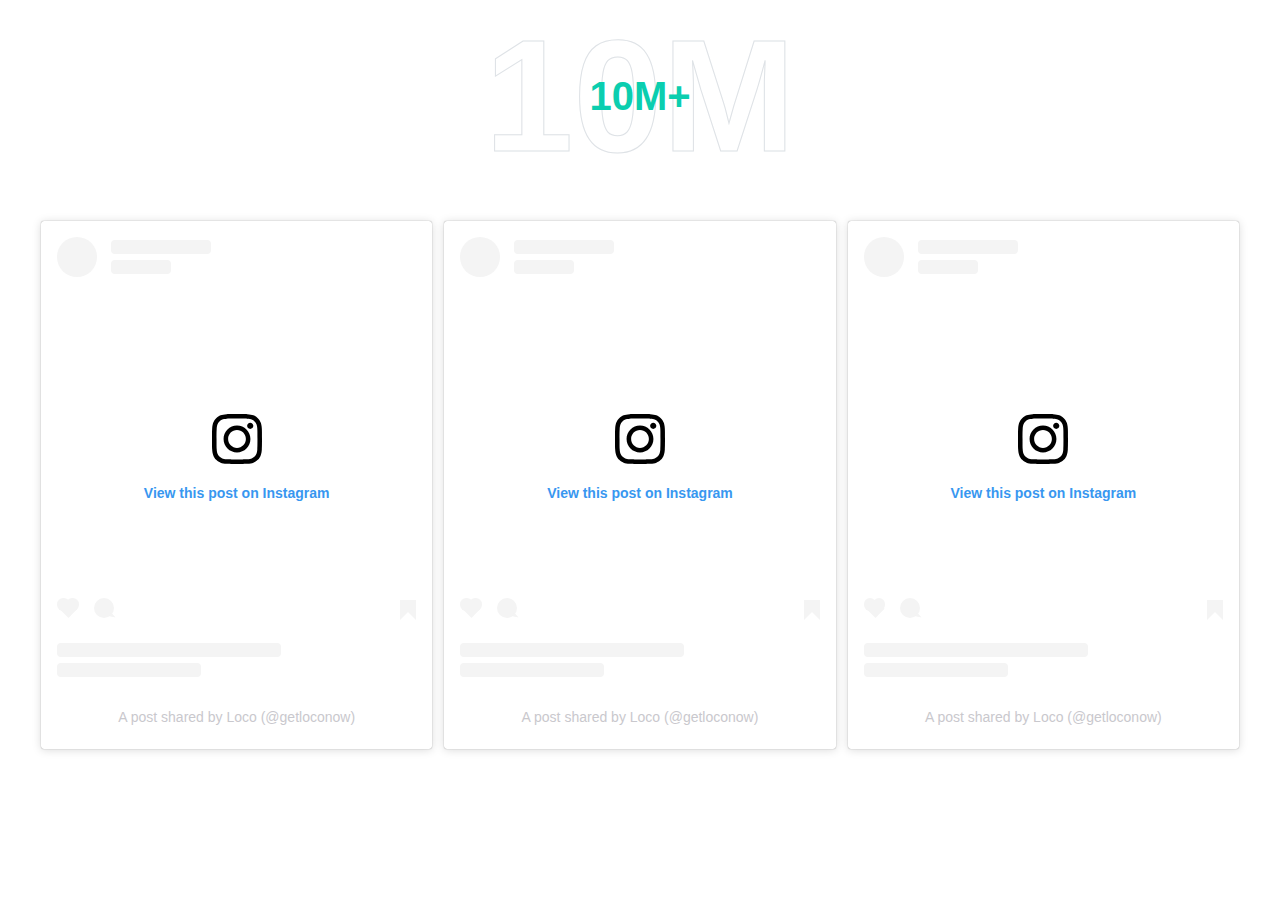
<file: posts/TenMilInst.html>
<!DOCTYPE html>
<html>
<head>
    <title>10M +Instagram Grid</title>
    <!-- Add your CSS file link here -->
    <link href="../css/style.css" rel="stylesheet">
</head>
<body>
    <div class="position-relative d-flex align-items-center justify-content-center">
        <h1 class="display-1 text-uppercase text-white" style="-webkit-text-stroke: 1px #dee2e6;">10M</h1>
        <h1 class="position-absolute text-uppercase text-primary">10M+</h1>
    </div>
    <div class="instagram-grid">
        <blockquote class="instagram-media" data-instgrm-permalink="https://www.instagram.com/reel/CsY1oaBAMag/?utm_source=ig_embed&amp;utm_campaign=loading" data-instgrm-version="14" style=" background:#FFF; border:0; border-radius:3px; box-shadow:0 0 1px 0 rgba(0,0,0,0.5),0 1px 10px 0 rgba(0,0,0,0.15); margin: 1px; max-width:540px; min-width:326px; padding:0; width:99.375%; width:-webkit-calc(100% - 2px); width:calc(100% - 2px);"><div style="padding:16px;"> <a href="https://www.instagram.com/reel/CsY1oaBAMag/?utm_source=ig_embed&amp;utm_campaign=loading" style=" background:#FFFFFF; line-height:0; padding:0 0; text-align:center; text-decoration:none; width:100%;" target="_blank"> <div style=" display: flex; flex-direction: row; align-items: center;"> <div style="background-color: #F4F4F4; border-radius: 50%; flex-grow: 0; height: 40px; margin-right: 14px; width: 40px;"></div> <div style="display: flex; flex-direction: column; flex-grow: 1; justify-content: center;"> <div style=" background-color: #F4F4F4; border-radius: 4px; flex-grow: 0; height: 14px; margin-bottom: 6px; width: 100px;"></div> <div style=" background-color: #F4F4F4; border-radius: 4px; flex-grow: 0; height: 14px; width: 60px;"></div></div></div><div style="padding: 19% 0;"></div> <div style="display:block; height:50px; margin:0 auto 12px; width:50px;"><svg width="50px" height="50px" viewBox="0 0 60 60" version="1.1" xmlns="https://www.w3.org/2000/svg" xmlns:xlink="https://www.w3.org/1999/xlink"><g stroke="none" stroke-width="1" fill="none" fill-rule="evenodd"><g transform="translate(-511.000000, -20.000000)" fill="#000000"><g><path d="M556.869,30.41 C554.814,30.41 553.148,32.076 553.148,34.131 C553.148,36.186 554.814,37.852 556.869,37.852 C558.924,37.852 560.59,36.186 560.59,34.131 C560.59,32.076 558.924,30.41 556.869,30.41 M541,60.657 C535.114,60.657 530.342,55.887 530.342,50 C530.342,44.114 535.114,39.342 541,39.342 C546.887,39.342 551.658,44.114 551.658,50 C551.658,55.887 546.887,60.657 541,60.657 M541,33.886 C532.1,33.886 524.886,41.1 524.886,50 C524.886,58.899 532.1,66.113 541,66.113 C549.9,66.113 557.115,58.899 557.115,50 C557.115,41.1 549.9,33.886 541,33.886 M565.378,62.101 C565.244,65.022 564.756,66.606 564.346,67.663 C563.803,69.06 563.154,70.057 562.106,71.106 C561.058,72.155 560.06,72.803 558.662,73.347 C557.607,73.757 556.021,74.244 553.102,74.378 C549.944,74.521 548.997,74.552 541,74.552 C533.003,74.552 532.056,74.521 528.898,74.378 C525.979,74.244 524.393,73.757 523.338,73.347 C521.94,72.803 520.942,72.155 519.894,71.106 C518.846,70.057 518.197,69.06 517.654,67.663 C517.244,66.606 516.755,65.022 516.623,62.101 C516.479,58.943 516.448,57.996 516.448,50 C516.448,42.003 516.479,41.056 516.623,37.899 C516.755,34.978 517.244,33.391 517.654,32.338 C518.197,30.938 518.846,29.942 519.894,28.894 C520.942,27.846 521.94,27.196 523.338,26.654 C524.393,26.244 525.979,25.756 528.898,25.623 C532.057,25.479 533.004,25.448 541,25.448 C548.997,25.448 549.943,25.479 553.102,25.623 C556.021,25.756 557.607,26.244 558.662,26.654 C560.06,27.196 561.058,27.846 562.106,28.894 C563.154,29.942 563.803,30.938 564.346,32.338 C564.756,33.391 565.244,34.978 565.378,37.899 C565.522,41.056 565.552,42.003 565.552,50 C565.552,57.996 565.522,58.943 565.378,62.101 M570.82,37.631 C570.674,34.438 570.167,32.258 569.425,30.349 C568.659,28.377 567.633,26.702 565.965,25.035 C564.297,23.368 562.623,22.342 560.652,21.575 C558.743,20.834 556.562,20.326 553.369,20.18 C550.169,20.033 549.148,20 541,20 C532.853,20 531.831,20.033 528.631,20.18 C525.438,20.326 523.257,20.834 521.349,21.575 C519.376,22.342 517.703,23.368 516.035,25.035 C514.368,26.702 513.342,28.377 512.574,30.349 C511.834,32.258 511.326,34.438 511.181,37.631 C511.035,40.831 511,41.851 511,50 C511,58.147 511.035,59.17 511.181,62.369 C511.326,65.562 511.834,67.743 512.574,69.651 C513.342,71.625 514.368,73.296 516.035,74.965 C517.703,76.634 519.376,77.658 521.349,78.425 C523.257,79.167 525.438,79.673 528.631,79.82 C531.831,79.965 532.853,80.001 541,80.001 C549.148,80.001 550.169,79.965 553.369,79.82 C556.562,79.673 558.743,79.167 560.652,78.425 C562.623,77.658 564.297,76.634 565.965,74.965 C567.633,73.296 568.659,71.625 569.425,69.651 C570.167,67.743 570.674,65.562 570.82,62.369 C570.966,59.17 571,58.147 571,50 C571,41.851 570.966,40.831 570.82,37.631"></path></g></g></g></svg></div><div style="padding-top: 8px;"> <div style=" color:#3897f0; font-family:Arial,sans-serif; font-size:14px; font-style:normal; font-weight:550; line-height:18px;">View this post on Instagram</div></div><div style="padding: 12.5% 0;"></div> <div style="display: flex; flex-direction: row; margin-bottom: 14px; align-items: center;"><div> <div style="background-color: #F4F4F4; border-radius: 50%; height: 12.5px; width: 12.5px; transform: translateX(0px) translateY(7px);"></div> <div style="background-color: #F4F4F4; height: 12.5px; transform: rotate(-45deg) translateX(3px) translateY(1px); width: 12.5px; flex-grow: 0; margin-right: 14px; margin-left: 2px;"></div> <div style="background-color: #F4F4F4; border-radius: 50%; height: 12.5px; width: 12.5px; transform: translateX(9px) translateY(-18px);"></div></div><div style="margin-left: 8px;"> <div style=" background-color: #F4F4F4; border-radius: 50%; flex-grow: 0; height: 20px; width: 20px;"></div> <div style=" width: 0; height: 0; border-top: 2px solid transparent; border-left: 6px solid #f4f4f4; border-bottom: 2px solid transparent; transform: translateX(16px) translateY(-4px) rotate(30deg)"></div></div><div style="margin-left: auto;"> <div style=" width: 0px; border-top: 8px solid #F4F4F4; border-right: 8px solid transparent; transform: translateY(16px);"></div> <div style=" background-color: #F4F4F4; flex-grow: 0; height: 12px; width: 16px; transform: translateY(-4px);"></div> <div style=" width: 0; height: 0; border-top: 8px solid #F4F4F4; border-left: 8px solid transparent; transform: translateY(-4px) translateX(8px);"></div></div></div> <div style="display: flex; flex-direction: column; flex-grow: 1; justify-content: center; margin-bottom: 24px;"> <div style=" background-color: #F4F4F4; border-radius: 4px; flex-grow: 0; height: 14px; margin-bottom: 6px; width: 224px;"></div> <div style=" background-color: #F4F4F4; border-radius: 4px; flex-grow: 0; height: 14px; width: 144px;"></div></div></a><p style=" color:#c9c8cd; font-family:Arial,sans-serif; font-size:14px; line-height:17px; margin-bottom:0; margin-top:8px; overflow:hidden; padding:8px 0 7px; text-align:center; text-overflow:ellipsis; white-space:nowrap;"><a href="https://www.instagram.com/reel/CsY1oaBAMag/?utm_source=ig_embed&amp;utm_campaign=loading" style=" color:#c9c8cd; font-family:Arial,sans-serif; font-size:14px; font-style:normal; font-weight:normal; line-height:17px; text-decoration:none;" target="_blank">A post shared by Loco (@getloconow)</a></p></div></blockquote> <script async src="//www.instagram.com/embed.js"></script>
        <blockquote class="instagram-media" data-instgrm-permalink="https://www.instagram.com/reel/Che1oW1hqJn/?utm_source=ig_embed&amp;utm_campaign=loading" data-instgrm-version="14" style=" background:#FFF; border:0; border-radius:3px; box-shadow:0 0 1px 0 rgba(0,0,0,0.5),0 1px 10px 0 rgba(0,0,0,0.15); margin: 1px; max-width:540px; min-width:326px; padding:0; width:99.375%; width:-webkit-calc(100% - 2px); width:calc(100% - 2px);"><div style="padding:16px;"> <a href="https://www.instagram.com/reel/Che1oW1hqJn/?utm_source=ig_embed&amp;utm_campaign=loading" style=" background:#FFFFFF; line-height:0; padding:0 0; text-align:center; text-decoration:none; width:100%;" target="_blank"> <div style=" display: flex; flex-direction: row; align-items: center;"> <div style="background-color: #F4F4F4; border-radius: 50%; flex-grow: 0; height: 40px; margin-right: 14px; width: 40px;"></div> <div style="display: flex; flex-direction: column; flex-grow: 1; justify-content: center;"> <div style=" background-color: #F4F4F4; border-radius: 4px; flex-grow: 0; height: 14px; margin-bottom: 6px; width: 100px;"></div> <div style=" background-color: #F4F4F4; border-radius: 4px; flex-grow: 0; height: 14px; width: 60px;"></div></div></div><div style="padding: 19% 0;"></div> <div style="display:block; height:50px; margin:0 auto 12px; width:50px;"><svg width="50px" height="50px" viewBox="0 0 60 60" version="1.1" xmlns="https://www.w3.org/2000/svg" xmlns:xlink="https://www.w3.org/1999/xlink"><g stroke="none" stroke-width="1" fill="none" fill-rule="evenodd"><g transform="translate(-511.000000, -20.000000)" fill="#000000"><g><path d="M556.869,30.41 C554.814,30.41 553.148,32.076 553.148,34.131 C553.148,36.186 554.814,37.852 556.869,37.852 C558.924,37.852 560.59,36.186 560.59,34.131 C560.59,32.076 558.924,30.41 556.869,30.41 M541,60.657 C535.114,60.657 530.342,55.887 530.342,50 C530.342,44.114 535.114,39.342 541,39.342 C546.887,39.342 551.658,44.114 551.658,50 C551.658,55.887 546.887,60.657 541,60.657 M541,33.886 C532.1,33.886 524.886,41.1 524.886,50 C524.886,58.899 532.1,66.113 541,66.113 C549.9,66.113 557.115,58.899 557.115,50 C557.115,41.1 549.9,33.886 541,33.886 M565.378,62.101 C565.244,65.022 564.756,66.606 564.346,67.663 C563.803,69.06 563.154,70.057 562.106,71.106 C561.058,72.155 560.06,72.803 558.662,73.347 C557.607,73.757 556.021,74.244 553.102,74.378 C549.944,74.521 548.997,74.552 541,74.552 C533.003,74.552 532.056,74.521 528.898,74.378 C525.979,74.244 524.393,73.757 523.338,73.347 C521.94,72.803 520.942,72.155 519.894,71.106 C518.846,70.057 518.197,69.06 517.654,67.663 C517.244,66.606 516.755,65.022 516.623,62.101 C516.479,58.943 516.448,57.996 516.448,50 C516.448,42.003 516.479,41.056 516.623,37.899 C516.755,34.978 517.244,33.391 517.654,32.338 C518.197,30.938 518.846,29.942 519.894,28.894 C520.942,27.846 521.94,27.196 523.338,26.654 C524.393,26.244 525.979,25.756 528.898,25.623 C532.057,25.479 533.004,25.448 541,25.448 C548.997,25.448 549.943,25.479 553.102,25.623 C556.021,25.756 557.607,26.244 558.662,26.654 C560.06,27.196 561.058,27.846 562.106,28.894 C563.154,29.942 563.803,30.938 564.346,32.338 C564.756,33.391 565.244,34.978 565.378,37.899 C565.522,41.056 565.552,42.003 565.552,50 C565.552,57.996 565.522,58.943 565.378,62.101 M570.82,37.631 C570.674,34.438 570.167,32.258 569.425,30.349 C568.659,28.377 567.633,26.702 565.965,25.035 C564.297,23.368 562.623,22.342 560.652,21.575 C558.743,20.834 556.562,20.326 553.369,20.18 C550.169,20.033 549.148,20 541,20 C532.853,20 531.831,20.033 528.631,20.18 C525.438,20.326 523.257,20.834 521.349,21.575 C519.376,22.342 517.703,23.368 516.035,25.035 C514.368,26.702 513.342,28.377 512.574,30.349 C511.834,32.258 511.326,34.438 511.181,37.631 C511.035,40.831 511,41.851 511,50 C511,58.147 511.035,59.17 511.181,62.369 C511.326,65.562 511.834,67.743 512.574,69.651 C513.342,71.625 514.368,73.296 516.035,74.965 C517.703,76.634 519.376,77.658 521.349,78.425 C523.257,79.167 525.438,79.673 528.631,79.82 C531.831,79.965 532.853,80.001 541,80.001 C549.148,80.001 550.169,79.965 553.369,79.82 C556.562,79.673 558.743,79.167 560.652,78.425 C562.623,77.658 564.297,76.634 565.965,74.965 C567.633,73.296 568.659,71.625 569.425,69.651 C570.167,67.743 570.674,65.562 570.82,62.369 C570.966,59.17 571,58.147 571,50 C571,41.851 570.966,40.831 570.82,37.631"></path></g></g></g></svg></div><div style="padding-top: 8px;"> <div style=" color:#3897f0; font-family:Arial,sans-serif; font-size:14px; font-style:normal; font-weight:550; line-height:18px;">View this post on Instagram</div></div><div style="padding: 12.5% 0;"></div> <div style="display: flex; flex-direction: row; margin-bottom: 14px; align-items: center;"><div> <div style="background-color: #F4F4F4; border-radius: 50%; height: 12.5px; width: 12.5px; transform: translateX(0px) translateY(7px);"></div> <div style="background-color: #F4F4F4; height: 12.5px; transform: rotate(-45deg) translateX(3px) translateY(1px); width: 12.5px; flex-grow: 0; margin-right: 14px; margin-left: 2px;"></div> <div style="background-color: #F4F4F4; border-radius: 50%; height: 12.5px; width: 12.5px; transform: translateX(9px) translateY(-18px);"></div></div><div style="margin-left: 8px;"> <div style=" background-color: #F4F4F4; border-radius: 50%; flex-grow: 0; height: 20px; width: 20px;"></div> <div style=" width: 0; height: 0; border-top: 2px solid transparent; border-left: 6px solid #f4f4f4; border-bottom: 2px solid transparent; transform: translateX(16px) translateY(-4px) rotate(30deg)"></div></div><div style="margin-left: auto;"> <div style=" width: 0px; border-top: 8px solid #F4F4F4; border-right: 8px solid transparent; transform: translateY(16px);"></div> <div style=" background-color: #F4F4F4; flex-grow: 0; height: 12px; width: 16px; transform: translateY(-4px);"></div> <div style=" width: 0; height: 0; border-top: 8px solid #F4F4F4; border-left: 8px solid transparent; transform: translateY(-4px) translateX(8px);"></div></div></div> <div style="display: flex; flex-direction: column; flex-grow: 1; justify-content: center; margin-bottom: 24px;"> <div style=" background-color: #F4F4F4; border-radius: 4px; flex-grow: 0; height: 14px; margin-bottom: 6px; width: 224px;"></div> <div style=" background-color: #F4F4F4; border-radius: 4px; flex-grow: 0; height: 14px; width: 144px;"></div></div></a><p style=" color:#c9c8cd; font-family:Arial,sans-serif; font-size:14px; line-height:17px; margin-bottom:0; margin-top:8px; overflow:hidden; padding:8px 0 7px; text-align:center; text-overflow:ellipsis; white-space:nowrap;"><a href="https://www.instagram.com/reel/Che1oW1hqJn/?utm_source=ig_embed&amp;utm_campaign=loading" style=" color:#c9c8cd; font-family:Arial,sans-serif; font-size:14px; font-style:normal; font-weight:normal; line-height:17px; text-decoration:none;" target="_blank">A post shared by Loco (@getloconow)</a></p></div></blockquote> <script async src="//www.instagram.com/embed.js"></script>
        <blockquote class="instagram-media" data-instgrm-permalink="https://www.instagram.com/reel/CurbklRg_ZK/?utm_source=ig_embed&amp;utm_campaign=loading" data-instgrm-version="14" style=" background:#FFF; border:0; border-radius:3px; box-shadow:0 0 1px 0 rgba(0,0,0,0.5),0 1px 10px 0 rgba(0,0,0,0.15); margin: 1px; max-width:540px; min-width:326px; padding:0; width:99.375%; width:-webkit-calc(100% - 2px); width:calc(100% - 2px);"><div style="padding:16px;"> <a href="https://www.instagram.com/reel/CurbklRg_ZK/?utm_source=ig_embed&amp;utm_campaign=loading" style=" background:#FFFFFF; line-height:0; padding:0 0; text-align:center; text-decoration:none; width:100%;" target="_blank"> <div style=" display: flex; flex-direction: row; align-items: center;"> <div style="background-color: #F4F4F4; border-radius: 50%; flex-grow: 0; height: 40px; margin-right: 14px; width: 40px;"></div> <div style="display: flex; flex-direction: column; flex-grow: 1; justify-content: center;"> <div style=" background-color: #F4F4F4; border-radius: 4px; flex-grow: 0; height: 14px; margin-bottom: 6px; width: 100px;"></div> <div style=" background-color: #F4F4F4; border-radius: 4px; flex-grow: 0; height: 14px; width: 60px;"></div></div></div><div style="padding: 19% 0;"></div> <div style="display:block; height:50px; margin:0 auto 12px; width:50px;"><svg width="50px" height="50px" viewBox="0 0 60 60" version="1.1" xmlns="https://www.w3.org/2000/svg" xmlns:xlink="https://www.w3.org/1999/xlink"><g stroke="none" stroke-width="1" fill="none" fill-rule="evenodd"><g transform="translate(-511.000000, -20.000000)" fill="#000000"><g><path d="M556.869,30.41 C554.814,30.41 553.148,32.076 553.148,34.131 C553.148,36.186 554.814,37.852 556.869,37.852 C558.924,37.852 560.59,36.186 560.59,34.131 C560.59,32.076 558.924,30.41 556.869,30.41 M541,60.657 C535.114,60.657 530.342,55.887 530.342,50 C530.342,44.114 535.114,39.342 541,39.342 C546.887,39.342 551.658,44.114 551.658,50 C551.658,55.887 546.887,60.657 541,60.657 M541,33.886 C532.1,33.886 524.886,41.1 524.886,50 C524.886,58.899 532.1,66.113 541,66.113 C549.9,66.113 557.115,58.899 557.115,50 C557.115,41.1 549.9,33.886 541,33.886 M565.378,62.101 C565.244,65.022 564.756,66.606 564.346,67.663 C563.803,69.06 563.154,70.057 562.106,71.106 C561.058,72.155 560.06,72.803 558.662,73.347 C557.607,73.757 556.021,74.244 553.102,74.378 C549.944,74.521 548.997,74.552 541,74.552 C533.003,74.552 532.056,74.521 528.898,74.378 C525.979,74.244 524.393,73.757 523.338,73.347 C521.94,72.803 520.942,72.155 519.894,71.106 C518.846,70.057 518.197,69.06 517.654,67.663 C517.244,66.606 516.755,65.022 516.623,62.101 C516.479,58.943 516.448,57.996 516.448,50 C516.448,42.003 516.479,41.056 516.623,37.899 C516.755,34.978 517.244,33.391 517.654,32.338 C518.197,30.938 518.846,29.942 519.894,28.894 C520.942,27.846 521.94,27.196 523.338,26.654 C524.393,26.244 525.979,25.756 528.898,25.623 C532.057,25.479 533.004,25.448 541,25.448 C548.997,25.448 549.943,25.479 553.102,25.623 C556.021,25.756 557.607,26.244 558.662,26.654 C560.06,27.196 561.058,27.846 562.106,28.894 C563.154,29.942 563.803,30.938 564.346,32.338 C564.756,33.391 565.244,34.978 565.378,37.899 C565.522,41.056 565.552,42.003 565.552,50 C565.552,57.996 565.522,58.943 565.378,62.101 M570.82,37.631 C570.674,34.438 570.167,32.258 569.425,30.349 C568.659,28.377 567.633,26.702 565.965,25.035 C564.297,23.368 562.623,22.342 560.652,21.575 C558.743,20.834 556.562,20.326 553.369,20.18 C550.169,20.033 549.148,20 541,20 C532.853,20 531.831,20.033 528.631,20.18 C525.438,20.326 523.257,20.834 521.349,21.575 C519.376,22.342 517.703,23.368 516.035,25.035 C514.368,26.702 513.342,28.377 512.574,30.349 C511.834,32.258 511.326,34.438 511.181,37.631 C511.035,40.831 511,41.851 511,50 C511,58.147 511.035,59.17 511.181,62.369 C511.326,65.562 511.834,67.743 512.574,69.651 C513.342,71.625 514.368,73.296 516.035,74.965 C517.703,76.634 519.376,77.658 521.349,78.425 C523.257,79.167 525.438,79.673 528.631,79.82 C531.831,79.965 532.853,80.001 541,80.001 C549.148,80.001 550.169,79.965 553.369,79.82 C556.562,79.673 558.743,79.167 560.652,78.425 C562.623,77.658 564.297,76.634 565.965,74.965 C567.633,73.296 568.659,71.625 569.425,69.651 C570.167,67.743 570.674,65.562 570.82,62.369 C570.966,59.17 571,58.147 571,50 C571,41.851 570.966,40.831 570.82,37.631"></path></g></g></g></svg></div><div style="padding-top: 8px;"> <div style=" color:#3897f0; font-family:Arial,sans-serif; font-size:14px; font-style:normal; font-weight:550; line-height:18px;">View this post on Instagram</div></div><div style="padding: 12.5% 0;"></div> <div style="display: flex; flex-direction: row; margin-bottom: 14px; align-items: center;"><div> <div style="background-color: #F4F4F4; border-radius: 50%; height: 12.5px; width: 12.5px; transform: translateX(0px) translateY(7px);"></div> <div style="background-color: #F4F4F4; height: 12.5px; transform: rotate(-45deg) translateX(3px) translateY(1px); width: 12.5px; flex-grow: 0; margin-right: 14px; margin-left: 2px;"></div> <div style="background-color: #F4F4F4; border-radius: 50%; height: 12.5px; width: 12.5px; transform: translateX(9px) translateY(-18px);"></div></div><div style="margin-left: 8px;"> <div style=" background-color: #F4F4F4; border-radius: 50%; flex-grow: 0; height: 20px; width: 20px;"></div> <div style=" width: 0; height: 0; border-top: 2px solid transparent; border-left: 6px solid #f4f4f4; border-bottom: 2px solid transparent; transform: translateX(16px) translateY(-4px) rotate(30deg)"></div></div><div style="margin-left: auto;"> <div style=" width: 0px; border-top: 8px solid #F4F4F4; border-right: 8px solid transparent; transform: translateY(16px);"></div> <div style=" background-color: #F4F4F4; flex-grow: 0; height: 12px; width: 16px; transform: translateY(-4px);"></div> <div style=" width: 0; height: 0; border-top: 8px solid #F4F4F4; border-left: 8px solid transparent; transform: translateY(-4px) translateX(8px);"></div></div></div> <div style="display: flex; flex-direction: column; flex-grow: 1; justify-content: center; margin-bottom: 24px;"> <div style=" background-color: #F4F4F4; border-radius: 4px; flex-grow: 0; height: 14px; margin-bottom: 6px; width: 224px;"></div> <div style=" background-color: #F4F4F4; border-radius: 4px; flex-grow: 0; height: 14px; width: 144px;"></div></div></a><p style=" color:#c9c8cd; font-family:Arial,sans-serif; font-size:14px; line-height:17px; margin-bottom:0; margin-top:8px; overflow:hidden; padding:8px 0 7px; text-align:center; text-overflow:ellipsis; white-space:nowrap;"><a href="https://www.instagram.com/reel/CurbklRg_ZK/?utm_source=ig_embed&amp;utm_campaign=loading" style=" color:#c9c8cd; font-family:Arial,sans-serif; font-size:14px; font-style:normal; font-weight:normal; line-height:17px; text-decoration:none;" target="_blank">A post shared by Loco (@getloconow)</a></p></div></blockquote> <script async src="//www.instagram.com/embed.js"></script>
    </div>
</body>
</html>
</file>
<file: css/style.css>
/******* Bootstrap Theming ********/
/*!
 * Bootstrap v4.5.3 (https://getbootstrap.com/)
 * Copyright 2011-2020 The Bootstrap Authors
 * Copyright 2011-2020 Twitter, Inc.
 * Licensed under MIT (https://github.com/twbs/bootstrap/blob/main/LICENSE)
 */
:root {
  --blue: #007bff;
  --indigo: #6610f2;
  --purple: #6f42c1;
  --pink: #e83e8c;
  --red: #dc3545;
  --orange: #fd7e14;
  --yellow: #ffc107;
  --green: #28a745;
  --teal: #20c997;
  --cyan: #17a2b8;
  --white: #fff;
  --gray: #6c757d;
  --gray-dark: #343a40;
  --primary: #0BCEAF;
  --secondary: #6c757d;
  --success: #28a745;
  --info: #17a2b8;
  --warning: #ffc107;
  --danger: #dc3545;
  --light: #ffffff;
  --dark: #343a40;
  --breakpoint-xs: 0;
  --breakpoint-sm: 576px;
  --breakpoint-md: 768px;
  --breakpoint-lg: 992px;
  --breakpoint-xl: 1200px;
  --font-family-sans-serif: "Roboto", sans-serif;
  --font-family-monospace: SFMono-Regular, Menlo, Monaco, Consolas, "Liberation Mono", "Courier New", monospace;
}

*,
*::before,
*::after {
  box-sizing: border-box;
}

html {
  font-family: sans-serif;
  line-height: 1.15;
  -webkit-text-size-adjust: 100%;
  -webkit-tap-highlight-color: rgba(0, 0, 0, 0);
}

article, aside, figcaption, figure, footer, header, hgroup, main, nav, section {
  display: block;
}

body {
  margin: 0;
  font-family: "Roboto", sans-serif;
  font-size: 1rem;
  font-weight: 400;
  line-height: 1.5;
  color: #6c757d;
  text-align: left;
  background-color: #ffffff;
}

[tabindex="-1"]:focus:not(:focus-visible) {
  outline: 0 !important;
}

hr {
  box-sizing: content-box;
  height: 0;
  overflow: visible;
}

h1, h2, h3, h4, h5, h6 {
  margin-top: 0;
  margin-bottom: 0.5rem;
}

p {
  margin-top: 0;
  margin-bottom: 1rem;
}

abbr[title],
abbr[data-original-title] {
  text-decoration: underline;
  text-decoration: underline dotted;
  cursor: help;
  border-bottom: 0;
  text-decoration-skip-ink: none;
}

address {
  margin-bottom: 1rem;
  font-style: normal;
  line-height: inherit;
}

ol,
ul,
dl {
  margin-top: 0;
  margin-bottom: 1rem;
}

ol ol,
ul ul,
ol ul,
ul ol {
  margin-bottom: 0;
}

dt {
  font-weight: 700;
}

dd {
  margin-bottom: .5rem;
  margin-left: 0;
}

blockquote {
  margin: 0 0 1rem;
}

b,
strong {
  font-weight: bolder;
}

small {
  font-size: 80%;
}

sub,
sup {
  position: relative;
  font-size: 75%;
  line-height: 0;
  vertical-align: baseline;
}

sub {
  bottom: -.25em;
}

sup {
  top: -.5em;
}

a {
  color: #0BCEAF;
  text-decoration: none;
  background-color: transparent;
}

a:hover {
  color: #078571;
  text-decoration: underline;
}

a:not([href]):not([class]) {
  color: inherit;
  text-decoration: none;
}

a:not([href]):not([class]):hover {
  color: inherit;
  text-decoration: none;
}

pre,
code,
kbd,
samp {
  font-family: SFMono-Regular, Menlo, Monaco, Consolas, "Liberation Mono", "Courier New", monospace;
  font-size: 1em;
}

pre {
  margin-top: 0;
  margin-bottom: 1rem;
  overflow: auto;
  -ms-overflow-style: scrollbar;
}

figure {
  margin: 0 0 1rem;
}

img {
  vertical-align: middle;
  border-style: none;
}

svg {
  overflow: hidden;
  vertical-align: middle;
}

table {
  border-collapse: collapse;
}

caption {
  padding-top: 0.75rem;
  padding-bottom: 0.75rem;
  color: #6c757d;
  text-align: left;
  caption-side: bottom;
}

th {
  text-align: inherit;
  text-align: -webkit-match-parent;
}

label {
  display: inline-block;
  margin-bottom: 0.5rem;
}

button {
  border-radius: 0;
}

button:focus {
  outline: 1px dotted;
  outline: 5px auto -webkit-focus-ring-color;
}

input,
button,
select,
optgroup,
textarea {
  margin: 0;
  font-family: inherit;
  font-size: inherit;
  line-height: inherit;
}

button,
input {
  overflow: visible;
}

button,
select {
  text-transform: none;
}

[role="button"] {
  cursor: pointer;
}

select {
  word-wrap: normal;
}

button,
[type="button"],
[type="reset"],
[type="submit"] {
  -webkit-appearance: button;
}

button:not(:disabled),
[type="button"]:not(:disabled),
[type="reset"]:not(:disabled),
[type="submit"]:not(:disabled) {
  cursor: pointer;
}

button::-moz-focus-inner,
[type="button"]::-moz-focus-inner,
[type="reset"]::-moz-focus-inner,
[type="submit"]::-moz-focus-inner {
  padding: 0;
  border-style: none;
}

input[type="radio"],
input[type="checkbox"] {
  box-sizing: border-box;
  padding: 0;
}

textarea {
  overflow: auto;
  resize: vertical;
}

fieldset {
  min-width: 0;
  padding: 0;
  margin: 0;
  border: 0;
}

legend {
  display: block;
  width: 100%;
  max-width: 100%;
  padding: 0;
  margin-bottom: .5rem;
  font-size: 1.5rem;
  line-height: inherit;
  color: inherit;
  white-space: normal;
}

@media (max-width: 1200px) {
  legend {
    font-size: calc(1.275rem + 0.3vw) ;
  }
}

progress {
  vertical-align: baseline;
}

[type="number"]::-webkit-inner-spin-button,
[type="number"]::-webkit-outer-spin-button {
  height: auto;
}

[type="search"] {
  outline-offset: -2px;
  -webkit-appearance: none;
}

[type="search"]::-webkit-search-decoration {
  -webkit-appearance: none;
}

::-webkit-file-upload-button {
  font: inherit;
  -webkit-appearance: button;
}

output {
  display: inline-block;
}

summary {
  display: list-item;
  cursor: pointer;
}

template {
  display: none;
}

[hidden] {
  display: none !important;
}

h1, h2, h3, h4, h5, h6,
.h1, .h2, .h3, .h4, .h5, .h6 {
  margin-bottom: 0.5rem;
  font-weight: 500;
  line-height: 1.2;
  color: #343a40;
}

h1, .h1 {
  font-size: 2.5rem;
}

@media (max-width: 1200px) {
  h1, .h1 {
    font-size: calc(1.375rem + 1.5vw) ;
  }
}

h2, .h2 {
  font-size: 2rem;
}

@media (max-width: 1200px) {
  h2, .h2 {
    font-size: calc(1.325rem + 0.9vw) ;
  }
}

h3, .h3 {
  font-size: 1.75rem;
}

@media (max-width: 1200px) {
  h3, .h3 {
    font-size: calc(1.3rem + 0.6vw) ;
  }
}

h4, .h4 {
  font-size: 1.5rem;
}

@media (max-width: 1200px) {
  h4, .h4 {
    font-size: calc(1.275rem + 0.3vw) ;
  }
}

h5, .h5 {
  font-size: 1.25rem;
}

h6, .h6 {
  font-size: 1rem;
}

.lead {
  font-size: 1.25rem;
  font-weight: 300;
}

.display-1 {
  font-size: 10rem;
  font-weight: 300;
  line-height: 1.2;
}

@media (max-width: 1200px) {
  .display-1 {
    font-size: calc(2.125rem + 10.5vw) ;
  }
}

.display-2 {
  font-size: 5.5rem;
  font-weight: 300;
  line-height: 1.2;
}

@media (max-width: 1200px) {
  .display-2 {
    font-size: calc(1.675rem + 5.1vw) ;
  }
}

.display-3 {
  font-size: 4.5rem;
  font-weight: 300;
  line-height: 1.2;
}

@media (max-width: 1200px) {
  .display-3 {
    font-size: calc(1.575rem + 3.9vw) ;
  }
}

.display-4 {
  font-size: 3.5rem;
  font-weight: 300;
  line-height: 1.2;
}

@media (max-width: 1200px) {
  .display-4 {
    font-size: calc(1.475rem + 2.7vw) ;
  }
}

hr {
  margin-top: 1rem;
  margin-bottom: 1rem;
  border: 0;
  border-top: 1px solid rgba(0, 0, 0, 0.1);
}

small,
.small {
  font-size: 80%;
  font-weight: 400;
}

mark,
.mark {
  padding: 0.2em;
  background-color: #fcf8e3;
}

.list-unstyled {
  padding-left: 0;
  list-style: none;
}

.list-inline {
  padding-left: 0;
  list-style: none;
}

.list-inline-item {
  display: inline-block;
}

.list-inline-item:not(:last-child) {
  margin-right: 0.5rem;
}

.initialism {
  font-size: 90%;
  text-transform: uppercase;
}

.blockquote {
  margin-bottom: 1rem;
  font-size: 1.25rem;
}

.blockquote-footer {
  display: block;
  font-size: 80%;
  color: #6c757d;
}

.blockquote-footer::before {
  content: "\2014\00A0";
}

.img-fluid {
  max-width: 100%;
  height: auto;
}

.img-thumbnail {
  padding: 0.25rem;
  background-color: #ffffff;
  border: 1px solid #dee2e6;
  border-radius: 0.25rem;
  max-width: 100%;
  height: auto;
}

.figure {
  display: inline-block;
}

.figure-img {
  margin-bottom: 0.5rem;
  line-height: 1;
}

.figure-caption {
  font-size: 90%;
  color: #6c757d;
}

code {
  font-size: 87.5%;
  color: #e83e8c;
  word-wrap: break-word;
}

a > code {
  color: inherit;
}

kbd {
  padding: 0.2rem 0.4rem;
  font-size: 87.5%;
  color: #fff;
  background-color: #212529;
  border-radius: 0.2rem;
}

kbd kbd {
  padding: 0;
  font-size: 100%;
  font-weight: 700;
}

pre {
  display: block;
  font-size: 87.5%;
  color: #212529;
}

pre code {
  font-size: inherit;
  color: inherit;
  word-break: normal;
}

.pre-scrollable {
  max-height: 340px;
  overflow-y: scroll;
}

.container,
.container-fluid,
.container-sm,
.container-md,
.container-lg,
.container-xl {
  width: 100%;
  padding-right: 15px;
  padding-left: 15px;
  margin-right: auto;
  margin-left: auto;
}

@media (min-width: 576px) {
  .container, .container-sm {
    max-width: 540px;
  }
}

@media (min-width: 768px) {
  .container, .container-sm, .container-md {
    max-width: 720px;
  }
}

@media (min-width: 992px) {
  .container, .container-sm, .container-md, .container-lg {
    max-width: 960px;
  }
}

@media (min-width: 1200px) {
  .container, .container-sm, .container-md, .container-lg, .container-xl {
    max-width: 1140px;
  }
}

.row {
  display: flex;
  flex-wrap: wrap;
  margin-right: -15px;
  margin-left: -15px;
}

.no-gutters {
  margin-right: 0;
  margin-left: 0;
}

.no-gutters > .col,
.no-gutters > [class*="col-"] {
  padding-right: 0;
  padding-left: 0;
}

.col-1, .col-2, .col-3, .col-4, .col-5, .col-6, .col-7, .col-8, .col-9, .col-10, .col-11, .col-12, .col,
.col-auto, .col-sm-1, .col-sm-2, .col-sm-3, .col-sm-4, .col-sm-5, .col-sm-6, .col-sm-7, .col-sm-8, .col-sm-9, .col-sm-10, .col-sm-11, .col-sm-12, .col-sm,
.col-sm-auto, .col-md-1, .col-md-2, .col-md-3, .col-md-4, .col-md-5, .col-md-6, .col-md-7, .col-md-8, .col-md-9, .col-md-10, .col-md-11, .col-md-12, .col-md,
.col-md-auto, .col-lg-1, .col-lg-2, .col-lg-3, .col-lg-4, .col-lg-5, .col-lg-6, .col-lg-7, .col-lg-8, .col-lg-9, .col-lg-10, .col-lg-11, .col-lg-12, .col-lg,
.col-lg-auto, .col-xl-1, .col-xl-2, .col-xl-3, .col-xl-4, .col-xl-5, .col-xl-6, .col-xl-7, .col-xl-8, .col-xl-9, .col-xl-10, .col-xl-11, .col-xl-12, .col-xl,
.col-xl-auto {
  position: relative;
  width: 100%;
  padding-right: 15px;
  padding-left: 15px;
}

.col {
  flex-basis: 0;
  flex-grow: 1;
  max-width: 100%;
}

.row-cols-1 > * {
  flex: 0 0 100%;
  max-width: 100%;
}

.row-cols-2 > * {
  flex: 0 0 50%;
  max-width: 50%;
}

.row-cols-3 > * {
  flex: 0 0 33.33333%;
  max-width: 33.33333%;
}

.row-cols-4 > * {
  flex: 0 0 25%;
  max-width: 25%;
}

.row-cols-5 > * {
  flex: 0 0 20%;
  max-width: 20%;
}

.row-cols-6 > * {
  flex: 0 0 16.66667%;
  max-width: 16.66667%;
}

.col-auto {
  flex: 0 0 auto;
  width: auto;
  max-width: 100%;
}

.col-1 {
  flex: 0 0 8.33333%;
  max-width: 8.33333%;
}

.col-2 {
  flex: 0 0 16.66667%;
  max-width: 16.66667%;
}

.col-3 {
  flex: 0 0 25%;
  max-width: 25%;
}

.col-4 {
  flex: 0 0 33.33333%;
  max-width: 33.33333%;
}

.col-5 {
  flex: 0 0 41.66667%;
  max-width: 41.66667%;
}

.col-6 {
  flex: 0 0 50%;
  max-width: 50%;
}

.col-7 {
  flex: 0 0 58.33333%;
  max-width: 58.33333%;
}

.col-8 {
  flex: 0 0 66.66667%;
  max-width: 66.66667%;
}

.col-9 {
  flex: 0 0 75%;
  max-width: 75%;
}

.col-10 {
  flex: 0 0 83.33333%;
  max-width: 83.33333%;
}

.col-11 {
  flex: 0 0 91.66667%;
  max-width: 91.66667%;
}

.col-12 {
  flex: 0 0 100%;
  max-width: 100%;
}

.order-first {
  order: -1;
}

.order-last {
  order: 13;
}

.order-0 {
  order: 0;
}

.order-1 {
  order: 1;
}

.order-2 {
  order: 2;
}

.order-3 {
  order: 3;
}

.order-4 {
  order: 4;
}

.order-5 {
  order: 5;
}

.order-6 {
  order: 6;
}

.order-7 {
  order: 7;
}

.order-8 {
  order: 8;
}

.order-9 {
  order: 9;
}

.order-10 {
  order: 10;
}

.order-11 {
  order: 11;
}

.order-12 {
  order: 12;
}

.offset-1 {
  margin-left: 8.33333%;
}

.offset-2 {
  margin-left: 16.66667%;
}

.offset-3 {
  margin-left: 25%;
}

.offset-4 {
  margin-left: 33.33333%;
}

.offset-5 {
  margin-left: 41.66667%;
}

.offset-6 {
  margin-left: 50%;
}

.offset-7 {
  margin-left: 58.33333%;
}

.offset-8 {
  margin-left: 66.66667%;
}

.offset-9 {
  margin-left: 75%;
}

.offset-10 {
  margin-left: 83.33333%;
}

.offset-11 {
  margin-left: 91.66667%;
}

@media (min-width: 576px) {
  .col-sm {
    flex-basis: 0;
    flex-grow: 1;
    max-width: 100%;
  }
  .row-cols-sm-1 > * {
    flex: 0 0 100%;
    max-width: 100%;
  }
  .row-cols-sm-2 > * {
    flex: 0 0 50%;
    max-width: 50%;
  }
  .row-cols-sm-3 > * {
    flex: 0 0 33.33333%;
    max-width: 33.33333%;
  }
  .row-cols-sm-4 > * {
    flex: 0 0 25%;
    max-width: 25%;
  }
  .row-cols-sm-5 > * {
    flex: 0 0 20%;
    max-width: 20%;
  }
  .row-cols-sm-6 > * {
    flex: 0 0 16.66667%;
    max-width: 16.66667%;
  }
  .col-sm-auto {
    flex: 0 0 auto;
    width: auto;
    max-width: 100%;
  }
  .col-sm-1 {
    flex: 0 0 8.33333%;
    max-width: 8.33333%;
  }
  .col-sm-2 {
    flex: 0 0 16.66667%;
    max-width: 16.66667%;
  }
  .col-sm-3 {
    flex: 0 0 25%;
    max-width: 25%;
  }
  .col-sm-4 {
    flex: 0 0 33.33333%;
    max-width: 33.33333%;
  }
  .col-sm-5 {
    flex: 0 0 41.66667%;
    max-width: 41.66667%;
  }
  .col-sm-6 {
    flex: 0 0 50%;
    max-width: 50%;
  }
  .col-sm-7 {
    flex: 0 0 58.33333%;
    max-width: 58.33333%;
  }
  .col-sm-8 {
    flex: 0 0 66.66667%;
    max-width: 66.66667%;
  }
  .col-sm-9 {
    flex: 0 0 75%;
    max-width: 75%;
  }
  .col-sm-10 {
    flex: 0 0 83.33333%;
    max-width: 83.33333%;
  }
  .col-sm-11 {
    flex: 0 0 91.66667%;
    max-width: 91.66667%;
  }
  .col-sm-12 {
    flex: 0 0 100%;
    max-width: 100%;
  }
  .order-sm-first {
    order: -1;
  }
  .order-sm-last {
    order: 13;
  }
  .order-sm-0 {
    order: 0;
  }
  .order-sm-1 {
    order: 1;
  }
  .order-sm-2 {
    order: 2;
  }
  .order-sm-3 {
    order: 3;
  }
  .order-sm-4 {
    order: 4;
  }
  .order-sm-5 {
    order: 5;
  }
  .order-sm-6 {
    order: 6;
  }
  .order-sm-7 {
    order: 7;
  }
  .order-sm-8 {
    order: 8;
  }
  .order-sm-9 {
    order: 9;
  }
  .order-sm-10 {
    order: 10;
  }
  .order-sm-11 {
    order: 11;
  }
  .order-sm-12 {
    order: 12;
  }
  .offset-sm-0 {
    margin-left: 0;
  }
  .offset-sm-1 {
    margin-left: 8.33333%;
  }
  .offset-sm-2 {
    margin-left: 16.66667%;
  }
  .offset-sm-3 {
    margin-left: 25%;
  }
  .offset-sm-4 {
    margin-left: 33.33333%;
  }
  .offset-sm-5 {
    margin-left: 41.66667%;
  }
  .offset-sm-6 {
    margin-left: 50%;
  }
  .offset-sm-7 {
    margin-left: 58.33333%;
  }
  .offset-sm-8 {
    margin-left: 66.66667%;
  }
  .offset-sm-9 {
    margin-left: 75%;
  }
  .offset-sm-10 {
    margin-left: 83.33333%;
  }
  .offset-sm-11 {
    margin-left: 91.66667%;
  }
}

@media (min-width: 768px) {
  .col-md {
    flex-basis: 0;
    flex-grow: 1;
    max-width: 100%;
  }
  .row-cols-md-1 > * {
    flex: 0 0 100%;
    max-width: 100%;
  }
  .row-cols-md-2 > * {
    flex: 0 0 50%;
    max-width: 50%;
  }
  .row-cols-md-3 > * {
    flex: 0 0 33.33333%;
    max-width: 33.33333%;
  }
  .row-cols-md-4 > * {
    flex: 0 0 25%;
    max-width: 25%;
  }
  .row-cols-md-5 > * {
    flex: 0 0 20%;
    max-width: 20%;
  }
  .row-cols-md-6 > * {
    flex: 0 0 16.66667%;
    max-width: 16.66667%;
  }
  .col-md-auto {
    flex: 0 0 auto;
    width: auto;
    max-width: 100%;
  }
  .col-md-1 {
    flex: 0 0 8.33333%;
    max-width: 8.33333%;
  }
  .col-md-2 {
    flex: 0 0 16.66667%;
    max-width: 16.66667%;
  }
  .col-md-3 {
    flex: 0 0 25%;
    max-width: 25%;
  }
  .col-md-4 {
    flex: 0 0 33.33333%;
    max-width: 33.33333%;
  }
  .col-md-5 {
    flex: 0 0 41.66667%;
    max-width: 41.66667%;
  }
  .col-md-6 {
    flex: 0 0 50%;
    max-width: 50%;
  }
  .col-md-7 {
    flex: 0 0 58.33333%;
    max-width: 58.33333%;
  }
  .col-md-8 {
    flex: 0 0 66.66667%;
    max-width: 66.66667%;
  }
  .col-md-9 {
    flex: 0 0 75%;
    max-width: 75%;
  }
  .col-md-10 {
    flex: 0 0 83.33333%;
    max-width: 83.33333%;
  }
  .col-md-11 {
    flex: 0 0 91.66667%;
    max-width: 91.66667%;
  }
  .col-md-12 {
    flex: 0 0 100%;
    max-width: 100%;
  }
  .order-md-first {
    order: -1;
  }
  .order-md-last {
    order: 13;
  }
  .order-md-0 {
    order: 0;
  }
  .order-md-1 {
    order: 1;
  }
  .order-md-2 {
    order: 2;
  }
  .order-md-3 {
    order: 3;
  }
  .order-md-4 {
    order: 4;
  }
  .order-md-5 {
    order: 5;
  }
  .order-md-6 {
    order: 6;
  }
  .order-md-7 {
    order: 7;
  }
  .order-md-8 {
    order: 8;
  }
  .order-md-9 {
    order: 9;
  }
  .order-md-10 {
    order: 10;
  }
  .order-md-11 {
    order: 11;
  }
  .order-md-12 {
    order: 12;
  }
  .offset-md-0 {
    margin-left: 0;
  }
  .offset-md-1 {
    margin-left: 8.33333%;
  }
  .offset-md-2 {
    margin-left: 16.66667%;
  }
  .offset-md-3 {
    margin-left: 25%;
  }
  .offset-md-4 {
    margin-left: 33.33333%;
  }
  .offset-md-5 {
    margin-left: 41.66667%;
  }
  .offset-md-6 {
    margin-left: 50%;
  }
  .offset-md-7 {
    margin-left: 58.33333%;
  }
  .offset-md-8 {
    margin-left: 66.66667%;
  }
  .offset-md-9 {
    margin-left: 75%;
  }
  .offset-md-10 {
    margin-left: 83.33333%;
  }
  .offset-md-11 {
    margin-left: 91.66667%;
  }
}

@media (min-width: 992px) {
  .col-lg {
    flex-basis: 0;
    flex-grow: 1;
    max-width: 100%;
  }
  .row-cols-lg-1 > * {
    flex: 0 0 100%;
    max-width: 100%;
  }
  .row-cols-lg-2 > * {
    flex: 0 0 50%;
    max-width: 50%;
  }
  .row-cols-lg-3 > * {
    flex: 0 0 33.33333%;
    max-width: 33.33333%;
  }
  .row-cols-lg-4 > * {
    flex: 0 0 25%;
    max-width: 25%;
  }
  .row-cols-lg-5 > * {
    flex: 0 0 20%;
    max-width: 20%;
  }
  .row-cols-lg-6 > * {
    flex: 0 0 16.66667%;
    max-width: 16.66667%;
  }
  .col-lg-auto {
    flex: 0 0 auto;
    width: auto;
    max-width: 100%;
  }
  .col-lg-1 {
    flex: 0 0 8.33333%;
    max-width: 8.33333%;
  }
  .col-lg-2 {
    flex: 0 0 16.66667%;
    max-width: 16.66667%;
  }
  .col-lg-3 {
    flex: 0 0 25%;
    max-width: 25%;
  }
  .col-lg-4 {
    flex: 0 0 33.33333%;
    max-width: 33.33333%;
  }
  .col-lg-5 {
    flex: 0 0 41.66667%;
    max-width: 41.66667%;
  }
  .col-lg-6 {
    flex: 0 0 50%;
    max-width: 50%;
  }
  .col-lg-7 {
    flex: 0 0 58.33333%;
    max-width: 58.33333%;
  }
  .col-lg-8 {
    flex: 0 0 66.66667%;
    max-width: 66.66667%;
  }
  .col-lg-9 {
    flex: 0 0 75%;
    max-width: 75%;
  }
  .col-lg-10 {
    flex: 0 0 83.33333%;
    max-width: 83.33333%;
  }
  .col-lg-11 {
    flex: 0 0 91.66667%;
    max-width: 91.66667%;
  }
  .col-lg-12 {
    flex: 0 0 100%;
    max-width: 100%;
  }
  .order-lg-first {
    order: -1;
  }
  .order-lg-last {
    order: 13;
  }
  .order-lg-0 {
    order: 0;
  }
  .order-lg-1 {
    order: 1;
  }
  .order-lg-2 {
    order: 2;
  }
  .order-lg-3 {
    order: 3;
  }
  .order-lg-4 {
    order: 4;
  }
  .order-lg-5 {
    order: 5;
  }
  .order-lg-6 {
    order: 6;
  }
  .order-lg-7 {
    order: 7;
  }
  .order-lg-8 {
    order: 8;
  }
  .order-lg-9 {
    order: 9;
  }
  .order-lg-10 {
    order: 10;
  }
  .order-lg-11 {
    order: 11;
  }
  .order-lg-12 {
    order: 12;
  }
  .offset-lg-0 {
    margin-left: 0;
  }
  .offset-lg-1 {
    margin-left: 8.33333%;
  }
  .offset-lg-2 {
    margin-left: 16.66667%;
  }
  .offset-lg-3 {
    margin-left: 25%;
  }
  .offset-lg-4 {
    margin-left: 33.33333%;
  }
  .offset-lg-5 {
    margin-left: 41.66667%;
  }
  .offset-lg-6 {
    margin-left: 50%;
  }
  .offset-lg-7 {
    margin-left: 58.33333%;
  }
  .offset-lg-8 {
    margin-left: 66.66667%;
  }
  .offset-lg-9 {
    margin-left: 75%;
  }
  .offset-lg-10 {
    margin-left: 83.33333%;
  }
  .offset-lg-11 {
    margin-left: 91.66667%;
  }
}

@media (min-width: 1200px) {
  .col-xl {
    flex-basis: 0;
    flex-grow: 1;
    max-width: 100%;
  }
  .row-cols-xl-1 > * {
    flex: 0 0 100%;
    max-width: 100%;
  }
  .row-cols-xl-2 > * {
    flex: 0 0 50%;
    max-width: 50%;
  }
  .row-cols-xl-3 > * {
    flex: 0 0 33.33333%;
    max-width: 33.33333%;
  }
  .row-cols-xl-4 > * {
    flex: 0 0 25%;
    max-width: 25%;
  }
  .row-cols-xl-5 > * {
    flex: 0 0 20%;
    max-width: 20%;
  }
  .row-cols-xl-6 > * {
    flex: 0 0 16.66667%;
    max-width: 16.66667%;
  }
  .col-xl-auto {
    flex: 0 0 auto;
    width: auto;
    max-width: 100%;
  }
  .col-xl-1 {
    flex: 0 0 8.33333%;
    max-width: 8.33333%;
  }
  .col-xl-2 {
    flex: 0 0 16.66667%;
    max-width: 16.66667%;
  }
  .col-xl-3 {
    flex: 0 0 25%;
    max-width: 25%;
  }
  .col-xl-4 {
    flex: 0 0 33.33333%;
    max-width: 33.33333%;
  }
  .col-xl-5 {
    flex: 0 0 41.66667%;
    max-width: 41.66667%;
  }
  .col-xl-6 {
    flex: 0 0 50%;
    max-width: 50%;
  }
  .col-xl-7 {
    flex: 0 0 58.33333%;
    max-width: 58.33333%;
  }
  .col-xl-8 {
    flex: 0 0 66.66667%;
    max-width: 66.66667%;
  }
  .col-xl-9 {
    flex: 0 0 75%;
    max-width: 75%;
  }
  .col-xl-10 {
    flex: 0 0 83.33333%;
    max-width: 83.33333%;
  }
  .col-xl-11 {
    flex: 0 0 91.66667%;
    max-width: 91.66667%;
  }
  .col-xl-12 {
    flex: 0 0 100%;
    max-width: 100%;
  }
  .order-xl-first {
    order: -1;
  }
  .order-xl-last {
    order: 13;
  }
  .order-xl-0 {
    order: 0;
  }
  .order-xl-1 {
    order: 1;
  }
  .order-xl-2 {
    order: 2;
  }
  .order-xl-3 {
    order: 3;
  }
  .order-xl-4 {
    order: 4;
  }
  .order-xl-5 {
    order: 5;
  }
  .order-xl-6 {
    order: 6;
  }
  .order-xl-7 {
    order: 7;
  }
  .order-xl-8 {
    order: 8;
  }
  .order-xl-9 {
    order: 9;
  }
  .order-xl-10 {
    order: 10;
  }
  .order-xl-11 {
    order: 11;
  }
  .order-xl-12 {
    order: 12;
  }
  .offset-xl-0 {
    margin-left: 0;
  }
  .offset-xl-1 {
    margin-left: 8.33333%;
  }
  .offset-xl-2 {
    margin-left: 16.66667%;
  }
  .offset-xl-3 {
    margin-left: 25%;
  }
  .offset-xl-4 {
    margin-left: 33.33333%;
  }
  .offset-xl-5 {
    margin-left: 41.66667%;
  }
  .offset-xl-6 {
    margin-left: 50%;
  }
  .offset-xl-7 {
    margin-left: 58.33333%;
  }
  .offset-xl-8 {
    margin-left: 66.66667%;
  }
  .offset-xl-9 {
    margin-left: 75%;
  }
  .offset-xl-10 {
    margin-left: 83.33333%;
  }
  .offset-xl-11 {
    margin-left: 91.66667%;
  }
}

.table {
  width: 100%;
  margin-bottom: 1rem;
  color: #6c757d;
}

.table th,
.table td {
  padding: 0.75rem;
  vertical-align: top;
  border-top: 1px solid #dee2e6;
}

.table thead th {
  vertical-align: bottom;
  border-bottom: 2px solid #dee2e6;
}

.table tbody + tbody {
  border-top: 2px solid #dee2e6;
}

.table-sm th,
.table-sm td {
  padding: 0.3rem;
}

.table-bordered {
  border: 1px solid #dee2e6;
}

.table-bordered th,
.table-bordered td {
  border: 1px solid #dee2e6;
}

.table-bordered thead th,
.table-bordered thead td {
  border-bottom-width: 2px;
}

.table-borderless th,
.table-borderless td,
.table-borderless thead th,
.table-borderless tbody + tbody {
  border: 0;
}

.table-striped tbody tr:nth-of-type(odd) {
  background-color: rgba(0, 0, 0, 0.05);
}

.table-hover tbody tr:hover {
  color: #6c757d;
  background-color: rgba(0, 0, 0, 0.075);
}

.table-primary,
.table-primary > th,
.table-primary > td {
  background-color: #bbf1e9;
}

.table-primary th,
.table-primary td,
.table-primary thead th,
.table-primary tbody + tbody {
  border-color: #80e6d5;
}

.table-hover .table-primary:hover {
  background-color: #a6ede2;
}

.table-hover .table-primary:hover > td,
.table-hover .table-primary:hover > th {
  background-color: #a6ede2;
}

.table-secondary,
.table-secondary > th,
.table-secondary > td {
  background-color: #d6d8db;
}

.table-secondary th,
.table-secondary td,
.table-secondary thead th,
.table-secondary tbody + tbody {
  border-color: #b3b7bb;
}

.table-hover .table-secondary:hover {
  background-color: #c8cbcf;
}

.table-hover .table-secondary:hover > td,
.table-hover .table-secondary:hover > th {
  background-color: #c8cbcf;
}

.table-success,
.table-success > th,
.table-success > td {
  background-color: #c3e6cb;
}

.table-success th,
.table-success td,
.table-success thead th,
.table-success tbody + tbody {
  border-color: #8fd19e;
}

.table-hover .table-success:hover {
  background-color: #b1dfbb;
}

.table-hover .table-success:hover > td,
.table-hover .table-success:hover > th {
  background-color: #b1dfbb;
}

.table-info,
.table-info > th,
.table-info > td {
  background-color: #bee5eb;
}

.table-info th,
.table-info td,
.table-info thead th,
.table-info tbody + tbody {
  border-color: #86cfda;
}

.table-hover .table-info:hover {
  background-color: #abdde5;
}

.table-hover .table-info:hover > td,
.table-hover .table-info:hover > th {
  background-color: #abdde5;
}

.table-warning,
.table-warning > th,
.table-warning > td {
  background-color: #ffeeba;
}

.table-warning th,
.table-warning td,
.table-warning thead th,
.table-warning tbody + tbody {
  border-color: #ffdf7e;
}

.table-hover .table-warning:hover {
  background-color: #ffe8a1;
}

.table-hover .table-warning:hover > td,
.table-hover .table-warning:hover > th {
  background-color: #ffe8a1;
}

.table-danger,
.table-danger > th,
.table-danger > td {
  background-color: #f5c6cb;
}

.table-danger th,
.table-danger td,
.table-danger thead th,
.table-danger tbody + tbody {
  border-color: #ed969e;
}

.table-hover .table-danger:hover {
  background-color: #f1b0b7;
}

.table-hover .table-danger:hover > td,
.table-hover .table-danger:hover > th {
  background-color: #f1b0b7;
}

.table-light,
.table-light > th,
.table-light > td {
  background-color: white;
}

.table-light th,
.table-light td,
.table-light thead th,
.table-light tbody + tbody {
  border-color: white;
}

.table-hover .table-light:hover {
  background-color: #f2f2f2;
}

.table-hover .table-light:hover > td,
.table-hover .table-light:hover > th {
  background-color: #f2f2f2;
}

.table-dark,
.table-dark > th,
.table-dark > td {
  background-color: #c6c8ca;
}

.table-dark th,
.table-dark td,
.table-dark thead th,
.table-dark tbody + tbody {
  border-color: #95999c;
}

.table-hover .table-dark:hover {
  background-color: #b9bbbe;
}

.table-hover .table-dark:hover > td,
.table-hover .table-dark:hover > th {
  background-color: #b9bbbe;
}

.table-active,
.table-active > th,
.table-active > td {
  background-color: rgba(0, 0, 0, 0.075);
}

.table-hover .table-active:hover {
  background-color: rgba(0, 0, 0, 0.075);
}

.table-hover .table-active:hover > td,
.table-hover .table-active:hover > th {
  background-color: rgba(0, 0, 0, 0.075);
}

.table .thead-dark th {
  color: #fff;
  background-color: #343a40;
  border-color: #454d55;
}

.table .thead-light th {
  color: #495057;
  background-color: #e9ecef;
  border-color: #dee2e6;
}

.table-dark {
  color: #fff;
  background-color: #343a40;
}

.table-dark th,
.table-dark td,
.table-dark thead th {
  border-color: #454d55;
}

.table-dark.table-bordered {
  border: 0;
}

.table-dark.table-striped tbody tr:nth-of-type(odd) {
  background-color: rgba(255, 255, 255, 0.05);
}

.table-dark.table-hover tbody tr:hover {
  color: #fff;
  background-color: rgba(255, 255, 255, 0.075);
}

@media (max-width: 575.98px) {
  .table-responsive-sm {
    display: block;
    width: 100%;
    overflow-x: auto;
    -webkit-overflow-scrolling: touch;
  }
  .table-responsive-sm > .table-bordered {
    border: 0;
  }
}

@media (max-width: 767.98px) {
  .table-responsive-md {
    display: block;
    width: 100%;
    overflow-x: auto;
    -webkit-overflow-scrolling: touch;
  }
  .table-responsive-md > .table-bordered {
    border: 0;
  }
}

@media (max-width: 991.98px) {
  .table-responsive-lg {
    display: block;
    width: 100%;
    overflow-x: auto;
    -webkit-overflow-scrolling: touch;
  }
  .table-responsive-lg > .table-bordered {
    border: 0;
  }
}

@media (max-width: 1199.98px) {
  .table-responsive-xl {
    display: block;
    width: 100%;
    overflow-x: auto;
    -webkit-overflow-scrolling: touch;
  }
  .table-responsive-xl > .table-bordered {
    border: 0;
  }
}

.table-responsive {
  display: block;
  width: 100%;
  overflow-x: auto;
  -webkit-overflow-scrolling: touch;
}

.table-responsive > .table-bordered {
  border: 0;
}

.form-control {
  display: block;
  width: 100%;
  height: calc(1.5em + 0.75rem + 2px);
  padding: 0.375rem 0.75rem;
  font-size: 1rem;
  font-weight: 400;
  line-height: 1.5;
  color: #495057;
  background-color: #fff;
  background-clip: padding-box;
  border: 1px solid #ced4da;
  border-radius: 0.25rem;
  transition: border-color 0.15s ease-in-out, box-shadow 0.15s ease-in-out;
}

@media (prefers-reduced-motion: reduce) {
  .form-control {
    transition: none;
  }
}

.form-control::-ms-expand {
  background-color: transparent;
  border: 0;
}

.form-control:-moz-focusring {
  color: transparent;
  text-shadow: 0 0 0 #495057;
}

.form-control:focus {
  color: #495057;
  background-color: #fff;
  border-color: #62f7df;
  outline: 0;
  box-shadow: 0 0 0 0.2rem rgba(11, 206, 175, 0.25);
}

.form-control::placeholder {
  color: #6c757d;
  opacity: 1;
}

.form-control:disabled, .form-control[readonly] {
  background-color: #e9ecef;
  opacity: 1;
}

input[type="date"].form-control,
input[type="time"].form-control,
input[type="datetime-local"].form-control,
input[type="month"].form-control {
  appearance: none;
}

select.form-control:focus::-ms-value {
  color: #495057;
  background-color: #fff;
}

.form-control-file,
.form-control-range {
  display: block;
  width: 100%;
}

.col-form-label {
  padding-top: calc(0.375rem + 1px);
  padding-bottom: calc(0.375rem + 1px);
  margin-bottom: 0;
  font-size: inherit;
  line-height: 1.5;
}

.col-form-label-lg {
  padding-top: calc(0.5rem + 1px);
  padding-bottom: calc(0.5rem + 1px);
  font-size: 1.25rem;
  line-height: 1.5;
}

.col-form-label-sm {
  padding-top: calc(0.25rem + 1px);
  padding-bottom: calc(0.25rem + 1px);
  font-size: 0.875rem;
  line-height: 1.5;
}

.form-control-plaintext {
  display: block;
  width: 100%;
  padding: 0.375rem 0;
  margin-bottom: 0;
  font-size: 1rem;
  line-height: 1.5;
  color: #6c757d;
  background-color: transparent;
  border: solid transparent;
  border-width: 1px 0;
}

.form-control-plaintext.form-control-sm, .form-control-plaintext.form-control-lg {
  padding-right: 0;
  padding-left: 0;
}

.form-control-sm {
  height: calc(1.5em + 0.5rem + 2px);
  padding: 0.25rem 0.5rem;
  font-size: 0.875rem;
  line-height: 1.5;
  border-radius: 0.2rem;
}

.form-control-lg {
  height: calc(1.5em + 1rem + 2px);
  padding: 0.5rem 1rem;
  font-size: 1.25rem;
  line-height: 1.5;
  border-radius: 0.3rem;
}

select.form-control[size], select.form-control[multiple] {
  height: auto;
}

textarea.form-control {
  height: auto;
}

.form-group {
  margin-bottom: 1rem;
}

.form-text {
  display: block;
  margin-top: 0.25rem;
}

.form-row {
  display: flex;
  flex-wrap: wrap;
  margin-right: -5px;
  margin-left: -5px;
}

.form-row > .col,
.form-row > [class*="col-"] {
  padding-right: 5px;
  padding-left: 5px;
}

.form-check {
  position: relative;
  display: block;
  padding-left: 1.25rem;
}

.form-check-input {
  position: absolute;
  margin-top: 0.3rem;
  margin-left: -1.25rem;
}

.form-check-input[disabled] ~ .form-check-label,
.form-check-input:disabled ~ .form-check-label {
  color: #6c757d;
}

.form-check-label {
  margin-bottom: 0;
}

.form-check-inline {
  display: inline-flex;
  align-items: center;
  padding-left: 0;
  margin-right: 0.75rem;
}

.form-check-inline .form-check-input {
  position: static;
  margin-top: 0;
  margin-right: 0.3125rem;
  margin-left: 0;
}

.valid-feedback {
  display: none;
  width: 100%;
  margin-top: 0.25rem;
  font-size: 80%;
  color: #28a745;
}

.valid-tooltip {
  position: absolute;
  top: 100%;
  left: 0;
  z-index: 5;
  display: none;
  max-width: 100%;
  padding: 0.25rem 0.5rem;
  margin-top: .1rem;
  font-size: 0.875rem;
  line-height: 1.5;
  color: #fff;
  background-color: rgba(40, 167, 69, 0.9);
  border-radius: 0.25rem;
}

.was-validated :valid ~ .valid-feedback,
.was-validated :valid ~ .valid-tooltip,
.is-valid ~ .valid-feedback,
.is-valid ~ .valid-tooltip {
  display: block;
}

.was-validated .form-control:valid, .form-control.is-valid {
  border-color: #28a745;
  padding-right: calc(1.5em + 0.75rem);
  background-image: url("data:image/svg+xml,%3csvg xmlns='http://www.w3.org/2000/svg' width='8' height='8' viewBox='0 0 8 8'%3e%3cpath fill='%2328a745' d='M2.3 6.73L.6 4.53c-.4-1.04.46-1.4 1.1-.8l1.1 1.4 3.4-3.8c.6-.63 1.6-.27 1.2.7l-4 4.6c-.43.5-.8.4-1.1.1z'/%3e%3c/svg%3e");
  background-repeat: no-repeat;
  background-position: right calc(0.375em + 0.1875rem) center;
  background-size: calc(0.75em + 0.375rem) calc(0.75em + 0.375rem);
}

.was-validated .form-control:valid:focus, .form-control.is-valid:focus {
  border-color: #28a745;
  box-shadow: 0 0 0 0.2rem rgba(40, 167, 69, 0.25);
}

.was-validated textarea.form-control:valid, textarea.form-control.is-valid {
  padding-right: calc(1.5em + 0.75rem);
  background-position: top calc(0.375em + 0.1875rem) right calc(0.375em + 0.1875rem);
}

.was-validated .custom-select:valid, .custom-select.is-valid {
  border-color: #28a745;
  padding-right: calc(0.75em + 2.3125rem);
  background: url("data:image/svg+xml,%3csvg xmlns='http://www.w3.org/2000/svg' width='4' height='5' viewBox='0 0 4 5'%3e%3cpath fill='%23343a40' d='M2 0L0 2h4zm0 5L0 3h4z'/%3e%3c/svg%3e") no-repeat right 0.75rem center/8px 10px, url("data:image/svg+xml,%3csvg xmlns='http://www.w3.org/2000/svg' width='8' height='8' viewBox='0 0 8 8'%3e%3cpath fill='%2328a745' d='M2.3 6.73L.6 4.53c-.4-1.04.46-1.4 1.1-.8l1.1 1.4 3.4-3.8c.6-.63 1.6-.27 1.2.7l-4 4.6c-.43.5-.8.4-1.1.1z'/%3e%3c/svg%3e") #fff no-repeat center right 1.75rem/calc(0.75em + 0.375rem) calc(0.75em + 0.375rem);
}

.was-validated .custom-select:valid:focus, .custom-select.is-valid:focus {
  border-color: #28a745;
  box-shadow: 0 0 0 0.2rem rgba(40, 167, 69, 0.25);
}

.was-validated .form-check-input:valid ~ .form-check-label, .form-check-input.is-valid ~ .form-check-label {
  color: #28a745;
}

.was-validated .form-check-input:valid ~ .valid-feedback,
.was-validated .form-check-input:valid ~ .valid-tooltip, .form-check-input.is-valid ~ .valid-feedback,
.form-check-input.is-valid ~ .valid-tooltip {
  display: block;
}

.was-validated .custom-control-input:valid ~ .custom-control-label, .custom-control-input.is-valid ~ .custom-control-label {
  color: #28a745;
}

.was-validated .custom-control-input:valid ~ .custom-control-label::before, .custom-control-input.is-valid ~ .custom-control-label::before {
  border-color: #28a745;
}

.was-validated .custom-control-input:valid:checked ~ .custom-control-label::before, .custom-control-input.is-valid:checked ~ .custom-control-label::before {
  border-color: #34ce57;
  background-color: #34ce57;
}

.was-validated .custom-control-input:valid:focus ~ .custom-control-label::before, .custom-control-input.is-valid:focus ~ .custom-control-label::before {
  box-shadow: 0 0 0 0.2rem rgba(40, 167, 69, 0.25);
}

.was-validated .custom-control-input:valid:focus:not(:checked) ~ .custom-control-label::before, .custom-control-input.is-valid:focus:not(:checked) ~ .custom-control-label::before {
  border-color: #28a745;
}

.was-validated .custom-file-input:valid ~ .custom-file-label, .custom-file-input.is-valid ~ .custom-file-label {
  border-color: #28a745;
}

.was-validated .custom-file-input:valid:focus ~ .custom-file-label, .custom-file-input.is-valid:focus ~ .custom-file-label {
  border-color: #28a745;
  box-shadow: 0 0 0 0.2rem rgba(40, 167, 69, 0.25);
}

.invalid-feedback {
  display: none;
  width: 100%;
  margin-top: 0.25rem;
  font-size: 80%;
  color: #dc3545;
}

.invalid-tooltip {
  position: absolute;
  top: 100%;
  left: 0;
  z-index: 5;
  display: none;
  max-width: 100%;
  padding: 0.25rem 0.5rem;
  margin-top: .1rem;
  font-size: 0.875rem;
  line-height: 1.5;
  color: #fff;
  background-color: rgba(220, 53, 69, 0.9);
  border-radius: 0.25rem;
}

.was-validated :invalid ~ .invalid-feedback,
.was-validated :invalid ~ .invalid-tooltip,
.is-invalid ~ .invalid-feedback,
.is-invalid ~ .invalid-tooltip {
  display: block;
}

.was-validated .form-control:invalid, .form-control.is-invalid {
  border-color: #dc3545;
  padding-right: calc(1.5em + 0.75rem);
  background-image: url("data:image/svg+xml,%3csvg xmlns='http://www.w3.org/2000/svg' width='12' height='12' fill='none' stroke='%23dc3545' viewBox='0 0 12 12'%3e%3ccircle cx='6' cy='6' r='4.5'/%3e%3cpath stroke-linejoin='round' d='M5.8 3.6h.4L6 6.5z'/%3e%3ccircle cx='6' cy='8.2' r='.6' fill='%23dc3545' stroke='none'/%3e%3c/svg%3e");
  background-repeat: no-repeat;
  background-position: right calc(0.375em + 0.1875rem) center;
  background-size: calc(0.75em + 0.375rem) calc(0.75em + 0.375rem);
}

.was-validated .form-control:invalid:focus, .form-control.is-invalid:focus {
  border-color: #dc3545;
  box-shadow: 0 0 0 0.2rem rgba(220, 53, 69, 0.25);
}

.was-validated textarea.form-control:invalid, textarea.form-control.is-invalid {
  padding-right: calc(1.5em + 0.75rem);
  background-position: top calc(0.375em + 0.1875rem) right calc(0.375em + 0.1875rem);
}

.was-validated .custom-select:invalid, .custom-select.is-invalid {
  border-color: #dc3545;
  padding-right: calc(0.75em + 2.3125rem);
  background: url("data:image/svg+xml,%3csvg xmlns='http://www.w3.org/2000/svg' width='4' height='5' viewBox='0 0 4 5'%3e%3cpath fill='%23343a40' d='M2 0L0 2h4zm0 5L0 3h4z'/%3e%3c/svg%3e") no-repeat right 0.75rem center/8px 10px, url("data:image/svg+xml,%3csvg xmlns='http://www.w3.org/2000/svg' width='12' height='12' fill='none' stroke='%23dc3545' viewBox='0 0 12 12'%3e%3ccircle cx='6' cy='6' r='4.5'/%3e%3cpath stroke-linejoin='round' d='M5.8 3.6h.4L6 6.5z'/%3e%3ccircle cx='6' cy='8.2' r='.6' fill='%23dc3545' stroke='none'/%3e%3c/svg%3e") #fff no-repeat center right 1.75rem/calc(0.75em + 0.375rem) calc(0.75em + 0.375rem);
}

.was-validated .custom-select:invalid:focus, .custom-select.is-invalid:focus {
  border-color: #dc3545;
  box-shadow: 0 0 0 0.2rem rgba(220, 53, 69, 0.25);
}

.was-validated .form-check-input:invalid ~ .form-check-label, .form-check-input.is-invalid ~ .form-check-label {
  color: #dc3545;
}

.was-validated .form-check-input:invalid ~ .invalid-feedback,
.was-validated .form-check-input:invalid ~ .invalid-tooltip, .form-check-input.is-invalid ~ .invalid-feedback,
.form-check-input.is-invalid ~ .invalid-tooltip {
  display: block;
}

.was-validated .custom-control-input:invalid ~ .custom-control-label, .custom-control-input.is-invalid ~ .custom-control-label {
  color: #dc3545;
}

.was-validated .custom-control-input:invalid ~ .custom-control-label::before, .custom-control-input.is-invalid ~ .custom-control-label::before {
  border-color: #dc3545;
}

.was-validated .custom-control-input:invalid:checked ~ .custom-control-label::before, .custom-control-input.is-invalid:checked ~ .custom-control-label::before {
  border-color: #e4606d;
  background-color: #e4606d;
}

.was-validated .custom-control-input:invalid:focus ~ .custom-control-label::before, .custom-control-input.is-invalid:focus ~ .custom-control-label::before {
  box-shadow: 0 0 0 0.2rem rgba(220, 53, 69, 0.25);
}

.was-validated .custom-control-input:invalid:focus:not(:checked) ~ .custom-control-label::before, .custom-control-input.is-invalid:focus:not(:checked) ~ .custom-control-label::before {
  border-color: #dc3545;
}

.was-validated .custom-file-input:invalid ~ .custom-file-label, .custom-file-input.is-invalid ~ .custom-file-label {
  border-color: #dc3545;
}

.was-validated .custom-file-input:invalid:focus ~ .custom-file-label, .custom-file-input.is-invalid:focus ~ .custom-file-label {
  border-color: #dc3545;
  box-shadow: 0 0 0 0.2rem rgba(220, 53, 69, 0.25);
}

.form-inline {
  display: flex;
  flex-flow: row wrap;
  align-items: center;
}

.form-inline .form-check {
  width: 100%;
}

@media (min-width: 576px) {
  .form-inline label {
    display: flex;
    align-items: center;
    justify-content: center;
    margin-bottom: 0;
  }
  .form-inline .form-group {
    display: flex;
    flex: 0 0 auto;
    flex-flow: row wrap;
    align-items: center;
    margin-bottom: 0;
  }
  .form-inline .form-control {
    display: inline-block;
    width: auto;
    vertical-align: middle;
  }
  .form-inline .form-control-plaintext {
    display: inline-block;
  }
  .form-inline .input-group,
  .form-inline .custom-select {
    width: auto;
  }
  .form-inline .form-check {
    display: flex;
    align-items: center;
    justify-content: center;
    width: auto;
    padding-left: 0;
  }
  .form-inline .form-check-input {
    position: relative;
    flex-shrink: 0;
    margin-top: 0;
    margin-right: 0.25rem;
    margin-left: 0;
  }
  .form-inline .custom-control {
    align-items: center;
    justify-content: center;
  }
  .form-inline .custom-control-label {
    margin-bottom: 0;
  }
}

.btn {
  display: inline-block;
  font-weight: 400;
  color: #6c757d;
  text-align: center;
  vertical-align: middle;
  user-select: none;
  background-color: transparent;
  border: 1px solid transparent;
  padding: 0.375rem 0.75rem;
  font-size: 1rem;
  line-height: 1.5;
  border-radius: 0.25rem;
  transition: color 0.15s ease-in-out, background-color 0.15s ease-in-out, border-color 0.15s ease-in-out, box-shadow 0.15s ease-in-out;
}

@media (prefers-reduced-motion: reduce) {
  .btn {
    transition: none;
  }
}

.btn:hover {
  color: #6c757d;
  text-decoration: none;
}

.btn:focus, .btn.focus {
  outline: 0;
  box-shadow: 0 0 0 0.2rem rgba(11, 206, 175, 0.25);
}

.btn.disabled, .btn:disabled {
  opacity: 0.65;
}

.btn:not(:disabled):not(.disabled) {
  cursor: pointer;
}

a.btn.disabled,
fieldset:disabled a.btn {
  pointer-events: none;
}

.btn-primary {
  color: #fff;
  background-color: #0BCEAF;
  border-color: #0BCEAF;
}

.btn-primary:hover {
  color: #fff;
  background-color: #09aa90;
  border-color: #089e86;
}

.btn-primary:focus, .btn-primary.focus {
  color: #fff;
  background-color: #09aa90;
  border-color: #089e86;
  box-shadow: 0 0 0 0.2rem rgba(48, 213, 187, 0.5);
}

.btn-primary.disabled, .btn-primary:disabled {
  color: #fff;
  background-color: #0BCEAF;
  border-color: #0BCEAF;
}

.btn-primary:not(:disabled):not(.disabled):active, .btn-primary:not(:disabled):not(.disabled).active,
.show > .btn-primary.dropdown-toggle {
  color: #fff;
  background-color: #089e86;
  border-color: #08917c;
}

.btn-primary:not(:disabled):not(.disabled):active:focus, .btn-primary:not(:disabled):not(.disabled).active:focus,
.show > .btn-primary.dropdown-toggle:focus {
  box-shadow: 0 0 0 0.2rem rgba(48, 213, 187, 0.5);
}

.btn-secondary {
  color: #fff;
  background-color: #6c757d;
  border-color: #6c757d;
}

.btn-secondary:hover {
  color: #fff;
  background-color: #5a6268;
  border-color: #545b62;
}

.btn-secondary:focus, .btn-secondary.focus {
  color: #fff;
  background-color: #5a6268;
  border-color: #545b62;
  box-shadow: 0 0 0 0.2rem rgba(130, 138, 145, 0.5);
}

.btn-secondary.disabled, .btn-secondary:disabled {
  color: #fff;
  background-color: #6c757d;
  border-color: #6c757d;
}

.btn-secondary:not(:disabled):not(.disabled):active, .btn-secondary:not(:disabled):not(.disabled).active,
.show > .btn-secondary.dropdown-toggle {
  color: #fff;
  background-color: #545b62;
  border-color: #4e555b;
}

.btn-secondary:not(:disabled):not(.disabled):active:focus, .btn-secondary:not(:disabled):not(.disabled).active:focus,
.show > .btn-secondary.dropdown-toggle:focus {
  box-shadow: 0 0 0 0.2rem rgba(130, 138, 145, 0.5);
}

.btn-success {
  color: #fff;
  background-color: #28a745;
  border-color: #28a745;
}

.btn-success:hover {
  color: #fff;
  background-color: #218838;
  border-color: #1e7e34;
}

.btn-success:focus, .btn-success.focus {
  color: #fff;
  background-color: #218838;
  border-color: #1e7e34;
  box-shadow: 0 0 0 0.2rem rgba(72, 180, 97, 0.5);
}

.btn-success.disabled, .btn-success:disabled {
  color: #fff;
  background-color: #28a745;
  border-color: #28a745;
}

.btn-success:not(:disabled):not(.disabled):active, .btn-success:not(:disabled):not(.disabled).active,
.show > .btn-success.dropdown-toggle {
  color: #fff;
  background-color: #1e7e34;
  border-color: #1c7430;
}

.btn-success:not(:disabled):not(.disabled):active:focus, .btn-success:not(:disabled):not(.disabled).active:focus,
.show > .btn-success.dropdown-toggle:focus {
  box-shadow: 0 0 0 0.2rem rgba(72, 180, 97, 0.5);
}

.btn-info {
  color: #fff;
  background-color: #17a2b8;
  border-color: #17a2b8;
}

.btn-info:hover {
  color: #fff;
  background-color: #138496;
  border-color: #117a8b;
}

.btn-info:focus, .btn-info.focus {
  color: #fff;
  background-color: #138496;
  border-color: #117a8b;
  box-shadow: 0 0 0 0.2rem rgba(58, 176, 195, 0.5);
}

.btn-info.disabled, .btn-info:disabled {
  color: #fff;
  background-color: #17a2b8;
  border-color: #17a2b8;
}

.btn-info:not(:disabled):not(.disabled):active, .btn-info:not(:disabled):not(.disabled).active,
.show > .btn-info.dropdown-toggle {
  color: #fff;
  background-color: #117a8b;
  border-color: #10707f;
}

.btn-info:not(:disabled):not(.disabled):active:focus, .btn-info:not(:disabled):not(.disabled).active:focus,
.show > .btn-info.dropdown-toggle:focus {
  box-shadow: 0 0 0 0.2rem rgba(58, 176, 195, 0.5);
}

.btn-warning {
  color: #212529;
  background-color: #ffc107;
  border-color: #ffc107;
}

.btn-warning:hover {
  color: #212529;
  background-color: #e0a800;
  border-color: #d39e00;
}

.btn-warning:focus, .btn-warning.focus {
  color: #212529;
  background-color: #e0a800;
  border-color: #d39e00;
  box-shadow: 0 0 0 0.2rem rgba(222, 170, 12, 0.5);
}

.btn-warning.disabled, .btn-warning:disabled {
  color: #212529;
  background-color: #ffc107;
  border-color: #ffc107;
}

.btn-warning:not(:disabled):not(.disabled):active, .btn-warning:not(:disabled):not(.disabled).active,
.show > .btn-warning.dropdown-toggle {
  color: #212529;
  background-color: #d39e00;
  border-color: #c69500;
}

.btn-warning:not(:disabled):not(.disabled):active:focus, .btn-warning:not(:disabled):not(.disabled).active:focus,
.show > .btn-warning.dropdown-toggle:focus {
  box-shadow: 0 0 0 0.2rem rgba(222, 170, 12, 0.5);
}

.btn-danger {
  color: #fff;
  background-color: #dc3545;
  border-color: #dc3545;
}

.btn-danger:hover {
  color: #fff;
  background-color: #c82333;
  border-color: #bd2130;
}

.btn-danger:focus, .btn-danger.focus {
  color: #fff;
  background-color: #c82333;
  border-color: #bd2130;
  box-shadow: 0 0 0 0.2rem rgba(225, 83, 97, 0.5);
}

.btn-danger.disabled, .btn-danger:disabled {
  color: #fff;
  background-color: #dc3545;
  border-color: #dc3545;
}

.btn-danger:not(:disabled):not(.disabled):active, .btn-danger:not(:disabled):not(.disabled).active,
.show > .btn-danger.dropdown-toggle {
  color: #fff;
  background-color: #bd2130;
  border-color: #b21f2d;
}

.btn-danger:not(:disabled):not(.disabled):active:focus, .btn-danger:not(:disabled):not(.disabled).active:focus,
.show > .btn-danger.dropdown-toggle:focus {
  box-shadow: 0 0 0 0.2rem rgba(225, 83, 97, 0.5);
}

.btn-light {
  color: #212529;
  background-color: #ffffff;
  border-color: #ffffff;
}

.btn-light:hover {
  color: #212529;
  background-color: #ececec;
  border-color: #e6e6e6;
}

.btn-light:focus, .btn-light.focus {
  color: #212529;
  background-color: #ececec;
  border-color: #e6e6e6;
  box-shadow: 0 0 0 0.2rem rgba(222, 222, 223, 0.5);
}

.btn-light.disabled, .btn-light:disabled {
  color: #212529;
  background-color: #ffffff;
  border-color: #ffffff;
}

.btn-light:not(:disabled):not(.disabled):active, .btn-light:not(:disabled):not(.disabled).active,
.show > .btn-light.dropdown-toggle {
  color: #212529;
  background-color: #e6e6e6;
  border-color: #dfdfdf;
}

.btn-light:not(:disabled):not(.disabled):active:focus, .btn-light:not(:disabled):not(.disabled).active:focus,
.show > .btn-light.dropdown-toggle:focus {
  box-shadow: 0 0 0 0.2rem rgba(222, 222, 223, 0.5);
}

.btn-dark {
  color: #fff;
  background-color: #343a40;
  border-color: #343a40;
}

.btn-dark:hover {
  color: #fff;
  background-color: #23272b;
  border-color: #1d2124;
}

.btn-dark:focus, .btn-dark.focus {
  color: #fff;
  background-color: #23272b;
  border-color: #1d2124;
  box-shadow: 0 0 0 0.2rem rgba(82, 88, 93, 0.5);
}

.btn-dark.disabled, .btn-dark:disabled {
  color: #fff;
  background-color: #343a40;
  border-color: #343a40;
}

.btn-dark:not(:disabled):not(.disabled):active, .btn-dark:not(:disabled):not(.disabled).active,
.show > .btn-dark.dropdown-toggle {
  color: #fff;
  background-color: #1d2124;
  border-color: #171a1d;
}

.btn-dark:not(:disabled):not(.disabled):active:focus, .btn-dark:not(:disabled):not(.disabled).active:focus,
.show > .btn-dark.dropdown-toggle:focus {
  box-shadow: 0 0 0 0.2rem rgba(82, 88, 93, 0.5);
}

.btn-outline-primary {
  color: #0BCEAF;
  border-color: #0BCEAF;
}

.btn-outline-primary:hover {
  color: #fff;
  background-color: #0BCEAF;
  border-color: #0BCEAF;
}

.btn-outline-primary:focus, .btn-outline-primary.focus {
  box-shadow: 0 0 0 0.2rem rgba(11, 206, 175, 0.5);
}

.btn-outline-primary.disabled, .btn-outline-primary:disabled {
  color: #0BCEAF;
  background-color: transparent;
}

.btn-outline-primary:not(:disabled):not(.disabled):active, .btn-outline-primary:not(:disabled):not(.disabled).active,
.show > .btn-outline-primary.dropdown-toggle {
  color: #fff;
  background-color: #0BCEAF;
  border-color: #0BCEAF;
}

.btn-outline-primary:not(:disabled):not(.disabled):active:focus, .btn-outline-primary:not(:disabled):not(.disabled).active:focus,
.show > .btn-outline-primary.dropdown-toggle:focus {
  box-shadow: 0 0 0 0.2rem rgba(11, 206, 175, 0.5);
}

.btn-outline-secondary {
  color: #6c757d;
  border-color: #6c757d;
}

.btn-outline-secondary:hover {
  color: #fff;
  background-color: #6c757d;
  border-color: #6c757d;
}

.btn-outline-secondary:focus, .btn-outline-secondary.focus {
  box-shadow: 0 0 0 0.2rem rgba(108, 117, 125, 0.5);
}

.btn-outline-secondary.disabled, .btn-outline-secondary:disabled {
  color: #6c757d;
  background-color: transparent;
}

.btn-outline-secondary:not(:disabled):not(.disabled):active, .btn-outline-secondary:not(:disabled):not(.disabled).active,
.show > .btn-outline-secondary.dropdown-toggle {
  color: #fff;
  background-color: #6c757d;
  border-color: #6c757d;
}

.btn-outline-secondary:not(:disabled):not(.disabled):active:focus, .btn-outline-secondary:not(:disabled):not(.disabled).active:focus,
.show > .btn-outline-secondary.dropdown-toggle:focus {
  box-shadow: 0 0 0 0.2rem rgba(108, 117, 125, 0.5);
}

.btn-outline-success {
  color: #28a745;
  border-color: #28a745;
}

.btn-outline-success:hover {
  color: #fff;
  background-color: #28a745;
  border-color: #28a745;
}

.btn-outline-success:focus, .btn-outline-success.focus {
  box-shadow: 0 0 0 0.2rem rgba(40, 167, 69, 0.5);
}

.btn-outline-success.disabled, .btn-outline-success:disabled {
  color: #28a745;
  background-color: transparent;
}

.btn-outline-success:not(:disabled):not(.disabled):active, .btn-outline-success:not(:disabled):not(.disabled).active,
.show > .btn-outline-success.dropdown-toggle {
  color: #fff;
  background-color: #28a745;
  border-color: #28a745;
}

.btn-outline-success:not(:disabled):not(.disabled):active:focus, .btn-outline-success:not(:disabled):not(.disabled).active:focus,
.show > .btn-outline-success.dropdown-toggle:focus {
  box-shadow: 0 0 0 0.2rem rgba(40, 167, 69, 0.5);
}

.btn-outline-info {
  color: #17a2b8;
  border-color: #17a2b8;
}

.btn-outline-info:hover {
  color: #fff;
  background-color: #17a2b8;
  border-color: #17a2b8;
}

.btn-outline-info:focus, .btn-outline-info.focus {
  box-shadow: 0 0 0 0.2rem rgba(23, 162, 184, 0.5);
}

.btn-outline-info.disabled, .btn-outline-info:disabled {
  color: #17a2b8;
  background-color: transparent;
}

.btn-outline-info:not(:disabled):not(.disabled):active, .btn-outline-info:not(:disabled):not(.disabled).active,
.show > .btn-outline-info.dropdown-toggle {
  color: #fff;
  background-color: #17a2b8;
  border-color: #17a2b8;
}

.btn-outline-info:not(:disabled):not(.disabled):active:focus, .btn-outline-info:not(:disabled):not(.disabled).active:focus,
.show > .btn-outline-info.dropdown-toggle:focus {
  box-shadow: 0 0 0 0.2rem rgba(23, 162, 184, 0.5);
}

.btn-outline-warning {
  color: #ffc107;
  border-color: #ffc107;
}

.btn-outline-warning:hover {
  color: #212529;
  background-color: #ffc107;
  border-color: #ffc107;
}

.btn-outline-warning:focus, .btn-outline-warning.focus {
  box-shadow: 0 0 0 0.2rem rgba(255, 193, 7, 0.5);
}

.btn-outline-warning.disabled, .btn-outline-warning:disabled {
  color: #ffc107;
  background-color: transparent;
}

.btn-outline-warning:not(:disabled):not(.disabled):active, .btn-outline-warning:not(:disabled):not(.disabled).active,
.show > .btn-outline-warning.dropdown-toggle {
  color: #212529;
  background-color: #ffc107;
  border-color: #ffc107;
}

.btn-outline-warning:not(:disabled):not(.disabled):active:focus, .btn-outline-warning:not(:disabled):not(.disabled).active:focus,
.show > .btn-outline-warning.dropdown-toggle:focus {
  box-shadow: 0 0 0 0.2rem rgba(255, 193, 7, 0.5);
}

.btn-outline-danger {
  color: #dc3545;
  border-color: #dc3545;
}

.btn-outline-danger:hover {
  color: #fff;
  background-color: #dc3545;
  border-color: #dc3545;
}

.btn-outline-danger:focus, .btn-outline-danger.focus {
  box-shadow: 0 0 0 0.2rem rgba(220, 53, 69, 0.5);
}

.btn-outline-danger.disabled, .btn-outline-danger:disabled {
  color: #dc3545;
  background-color: transparent;
}

.btn-outline-danger:not(:disabled):not(.disabled):active, .btn-outline-danger:not(:disabled):not(.disabled).active,
.show > .btn-outline-danger.dropdown-toggle {
  color: #fff;
  background-color: #dc3545;
  border-color: #dc3545;
}

.btn-outline-danger:not(:disabled):not(.disabled):active:focus, .btn-outline-danger:not(:disabled):not(.disabled).active:focus,
.show > .btn-outline-danger.dropdown-toggle:focus {
  box-shadow: 0 0 0 0.2rem rgba(220, 53, 69, 0.5);
}

.btn-outline-light {
  color: #ffffff;
  border-color: #ffffff;
}

.btn-outline-light:hover {
  color: #212529;
  background-color: #ffffff;
  border-color: #ffffff;
}

.btn-outline-light:focus, .btn-outline-light.focus {
  box-shadow: 0 0 0 0.2rem rgba(255, 255, 255, 0.5);
}

.btn-outline-light.disabled, .btn-outline-light:disabled {
  color: #ffffff;
  background-color: transparent;
}

.btn-outline-light:not(:disabled):not(.disabled):active, .btn-outline-light:not(:disabled):not(.disabled).active,
.show > .btn-outline-light.dropdown-toggle {
  color: #212529;
  background-color: #ffffff;
  border-color: #ffffff;
}

.btn-outline-light:not(:disabled):not(.disabled):active:focus, .btn-outline-light:not(:disabled):not(.disabled).active:focus,
.show > .btn-outline-light.dropdown-toggle:focus {
  box-shadow: 0 0 0 0.2rem rgba(255, 255, 255, 0.5);
}

.btn-outline-dark {
  color: #343a40;
  border-color: #343a40;
}

.btn-outline-dark:hover {
  color: #fff;
  background-color: #343a40;
  border-color: #343a40;
}

.btn-outline-dark:focus, .btn-outline-dark.focus {
  box-shadow: 0 0 0 0.2rem rgba(52, 58, 64, 0.5);
}

.btn-outline-dark.disabled, .btn-outline-dark:disabled {
  color: #343a40;
  background-color: transparent;
}

.btn-outline-dark:not(:disabled):not(.disabled):active, .btn-outline-dark:not(:disabled):not(.disabled).active,
.show > .btn-outline-dark.dropdown-toggle {
  color: #fff;
  background-color: #343a40;
  border-color: #343a40;
}

.btn-outline-dark:not(:disabled):not(.disabled):active:focus, .btn-outline-dark:not(:disabled):not(.disabled).active:focus,
.show > .btn-outline-dark.dropdown-toggle:focus {
  box-shadow: 0 0 0 0.2rem rgba(52, 58, 64, 0.5);
}

.btn-link {
  font-weight: 400;
  color: #0BCEAF;
  text-decoration: none;
}

.btn-link:hover {
  color: #078571;
  text-decoration: underline;
}

.btn-link:focus, .btn-link.focus {
  text-decoration: underline;
}

.btn-link:disabled, .btn-link.disabled {
  color: #6c757d;
  pointer-events: none;
}

.btn-lg, .btn-group-lg > .btn {
  padding: 0.5rem 1rem;
  font-size: 1.25rem;
  line-height: 1.5;
  border-radius: 0.3rem;
}

.btn-sm, .btn-group-sm > .btn {
  padding: 0.25rem 0.5rem;
  font-size: 0.875rem;
  line-height: 1.5;
  border-radius: 0.2rem;
}

.btn-block {
  display: block;
  width: 100%;
}

.btn-block + .btn-block {
  margin-top: 0.5rem;
}

input[type="submit"].btn-block,
input[type="reset"].btn-block,
input[type="button"].btn-block {
  width: 100%;
}

.fade {
  transition: opacity 0.15s linear;
}

@media (prefers-reduced-motion: reduce) {
  .fade {
    transition: none;
  }
}

.fade:not(.show) {
  opacity: 0;
}

.collapse:not(.show) {
  display: none;
}

.collapsing {
  position: relative;
  height: 0;
  overflow: hidden;
  transition: height 0.35s ease;
}

@media (prefers-reduced-motion: reduce) {
  .collapsing {
    transition: none;
  }
}

.dropup,
.dropright,
.dropdown,
.dropleft {
  position: relative;
}

.dropdown-toggle {
  white-space: nowrap;
}

.dropdown-toggle::after {
  display: inline-block;
  margin-left: 0.255em;
  vertical-align: 0.255em;
  content: "";
  border-top: 0.3em solid;
  border-right: 0.3em solid transparent;
  border-bottom: 0;
  border-left: 0.3em solid transparent;
}

.dropdown-toggle:empty::after {
  margin-left: 0;
}

.dropdown-menu {
  position: absolute;
  top: 100%;
  left: 0;
  z-index: 1000;
  display: none;
  float: left;
  min-width: 10rem;
  padding: 0.5rem 0;
  margin: 0.125rem 0 0;
  font-size: 1rem;
  color: #6c757d;
  text-align: left;
  list-style: none;
  background-color: #fff;
  background-clip: padding-box;
  border: 1px solid rgba(0, 0, 0, 0.15);
  border-radius: 0.25rem;
}

.dropdown-menu-left {
  right: auto;
  left: 0;
}

.dropdown-menu-right {
  right: 0;
  left: auto;
}

@media (min-width: 576px) {
  .dropdown-menu-sm-left {
    right: auto;
    left: 0;
  }
  .dropdown-menu-sm-right {
    right: 0;
    left: auto;
  }
}

@media (min-width: 768px) {
  .dropdown-menu-md-left {
    right: auto;
    left: 0;
  }
  .dropdown-menu-md-right {
    right: 0;
    left: auto;
  }
}

@media (min-width: 992px) {
  .dropdown-menu-lg-left {
    right: auto;
    left: 0;
  }
  .dropdown-menu-lg-right {
    right: 0;
    left: auto;
  }
}

@media (min-width: 1200px) {
  .dropdown-menu-xl-left {
    right: auto;
    left: 0;
  }
  .dropdown-menu-xl-right {
    right: 0;
    left: auto;
  }
}

.dropup .dropdown-menu {
  top: auto;
  bottom: 100%;
  margin-top: 0;
  margin-bottom: 0.125rem;
}

.dropup .dropdown-toggle::after {
  display: inline-block;
  margin-left: 0.255em;
  vertical-align: 0.255em;
  content: "";
  border-top: 0;
  border-right: 0.3em solid transparent;
  border-bottom: 0.3em solid;
  border-left: 0.3em solid transparent;
}

.dropup .dropdown-toggle:empty::after {
  margin-left: 0;
}

.dropright .dropdown-menu {
  top: 0;
  right: auto;
  left: 100%;
  margin-top: 0;
  margin-left: 0.125rem;
}

.dropright .dropdown-toggle::after {
  display: inline-block;
  margin-left: 0.255em;
  vertical-align: 0.255em;
  content: "";
  border-top: 0.3em solid transparent;
  border-right: 0;
  border-bottom: 0.3em solid transparent;
  border-left: 0.3em solid;
}

.dropright .dropdown-toggle:empty::after {
  margin-left: 0;
}

.dropright .dropdown-toggle::after {
  vertical-align: 0;
}

.dropleft .dropdown-menu {
  top: 0;
  right: 100%;
  left: auto;
  margin-top: 0;
  margin-right: 0.125rem;
}

.dropleft .dropdown-toggle::after {
  display: inline-block;
  margin-left: 0.255em;
  vertical-align: 0.255em;
  content: "";
}

.dropleft .dropdown-toggle::after {
  display: none;
}

.dropleft .dropdown-toggle::before {
  display: inline-block;
  margin-right: 0.255em;
  vertical-align: 0.255em;
  content: "";
  border-top: 0.3em solid transparent;
  border-right: 0.3em solid;
  border-bottom: 0.3em solid transparent;
}

.dropleft .dropdown-toggle:empty::after {
  margin-left: 0;
}

.dropleft .dropdown-toggle::before {
  vertical-align: 0;
}

.dropdown-menu[x-placement^="top"], .dropdown-menu[x-placement^="right"], .dropdown-menu[x-placement^="bottom"], .dropdown-menu[x-placement^="left"] {
  right: auto;
  bottom: auto;
}

.dropdown-divider {
  height: 0;
  margin: 0.5rem 0;
  overflow: hidden;
  border-top: 1px solid #e9ecef;
}

.dropdown-item {
  display: block;
  width: 100%;
  padding: 0.25rem 1.5rem;
  clear: both;
  font-weight: 400;
  color: #212529;
  text-align: inherit;
  white-space: nowrap;
  background-color: transparent;
  border: 0;
}

.dropdown-item:hover, .dropdown-item:focus {
  color: #16181b;
  text-decoration: none;
  background-color: #f8f9fa;
}

.dropdown-item.active, .dropdown-item:active {
  color: #fff;
  text-decoration: none;
  background-color: #0BCEAF;
}

.dropdown-item.disabled, .dropdown-item:disabled {
  color: #6c757d;
  pointer-events: none;
  background-color: transparent;
}

.dropdown-menu.show {
  display: block;
}

.dropdown-header {
  display: block;
  padding: 0.5rem 1.5rem;
  margin-bottom: 0;
  font-size: 0.875rem;
  color: #6c757d;
  white-space: nowrap;
}

.dropdown-item-text {
  display: block;
  padding: 0.25rem 1.5rem;
  color: #212529;
}

.btn-group,
.btn-group-vertical {
  position: relative;
  display: inline-flex;
  vertical-align: middle;
}

.btn-group > .btn,
.btn-group-vertical > .btn {
  position: relative;
  flex: 1 1 auto;
}

.btn-group > .btn:hover,
.btn-group-vertical > .btn:hover {
  z-index: 1;
}

.btn-group > .btn:focus, .btn-group > .btn:active, .btn-group > .btn.active,
.btn-group-vertical > .btn:focus,
.btn-group-vertical > .btn:active,
.btn-group-vertical > .btn.active {
  z-index: 1;
}

.btn-toolbar {
  display: flex;
  flex-wrap: wrap;
  justify-content: flex-start;
}

.btn-toolbar .input-group {
  width: auto;
}

.btn-group > .btn:not(:first-child),
.btn-group > .btn-group:not(:first-child) {
  margin-left: -1px;
}

.btn-group > .btn:not(:last-child):not(.dropdown-toggle),
.btn-group > .btn-group:not(:last-child) > .btn {
  border-top-right-radius: 0;
  border-bottom-right-radius: 0;
}

.btn-group > .btn:not(:first-child),
.btn-group > .btn-group:not(:first-child) > .btn {
  border-top-left-radius: 0;
  border-bottom-left-radius: 0;
}

.dropdown-toggle-split {
  padding-right: 0.5625rem;
  padding-left: 0.5625rem;
}

.dropdown-toggle-split::after,
.dropup .dropdown-toggle-split::after,
.dropright .dropdown-toggle-split::after {
  margin-left: 0;
}

.dropleft .dropdown-toggle-split::before {
  margin-right: 0;
}

.btn-sm + .dropdown-toggle-split, .btn-group-sm > .btn + .dropdown-toggle-split {
  padding-right: 0.375rem;
  padding-left: 0.375rem;
}

.btn-lg + .dropdown-toggle-split, .btn-group-lg > .btn + .dropdown-toggle-split {
  padding-right: 0.75rem;
  padding-left: 0.75rem;
}

.btn-group-vertical {
  flex-direction: column;
  align-items: flex-start;
  justify-content: center;
}

.btn-group-vertical > .btn,
.btn-group-vertical > .btn-group {
  width: 100%;
}

.btn-group-vertical > .btn:not(:first-child),
.btn-group-vertical > .btn-group:not(:first-child) {
  margin-top: -1px;
}

.btn-group-vertical > .btn:not(:last-child):not(.dropdown-toggle),
.btn-group-vertical > .btn-group:not(:last-child) > .btn {
  border-bottom-right-radius: 0;
  border-bottom-left-radius: 0;
}

.btn-group-vertical > .btn:not(:first-child),
.btn-group-vertical > .btn-group:not(:first-child) > .btn {
  border-top-left-radius: 0;
  border-top-right-radius: 0;
}

.btn-group-toggle > .btn,
.btn-group-toggle > .btn-group > .btn {
  margin-bottom: 0;
}

.btn-group-toggle > .btn input[type="radio"],
.btn-group-toggle > .btn input[type="checkbox"],
.btn-group-toggle > .btn-group > .btn input[type="radio"],
.btn-group-toggle > .btn-group > .btn input[type="checkbox"] {
  position: absolute;
  clip: rect(0, 0, 0, 0);
  pointer-events: none;
}

.input-group {
  position: relative;
  display: flex;
  flex-wrap: wrap;
  align-items: stretch;
  width: 100%;
}

.input-group > .form-control,
.input-group > .form-control-plaintext,
.input-group > .custom-select,
.input-group > .custom-file {
  position: relative;
  flex: 1 1 auto;
  width: 1%;
  min-width: 0;
  margin-bottom: 0;
}

.input-group > .form-control + .form-control,
.input-group > .form-control + .custom-select,
.input-group > .form-control + .custom-file,
.input-group > .form-control-plaintext + .form-control,
.input-group > .form-control-plaintext + .custom-select,
.input-group > .form-control-plaintext + .custom-file,
.input-group > .custom-select + .form-control,
.input-group > .custom-select + .custom-select,
.input-group > .custom-select + .custom-file,
.input-group > .custom-file + .form-control,
.input-group > .custom-file + .custom-select,
.input-group > .custom-file + .custom-file {
  margin-left: -1px;
}

.input-group > .form-control:focus,
.input-group > .custom-select:focus,
.input-group > .custom-file .custom-file-input:focus ~ .custom-file-label {
  z-index: 3;
}

.input-group > .custom-file .custom-file-input:focus {
  z-index: 4;
}

.input-group > .form-control:not(:last-child),
.input-group > .custom-select:not(:last-child) {
  border-top-right-radius: 0;
  border-bottom-right-radius: 0;
}

.input-group > .form-control:not(:first-child),
.input-group > .custom-select:not(:first-child) {
  border-top-left-radius: 0;
  border-bottom-left-radius: 0;
}

.input-group > .custom-file {
  display: flex;
  align-items: center;
}

.input-group > .custom-file:not(:last-child) .custom-file-label,
.input-group > .custom-file:not(:last-child) .custom-file-label::after {
  border-top-right-radius: 0;
  border-bottom-right-radius: 0;
}

.input-group > .custom-file:not(:first-child) .custom-file-label {
  border-top-left-radius: 0;
  border-bottom-left-radius: 0;
}

.input-group-prepend,
.input-group-append {
  display: flex;
}

.input-group-prepend .btn,
.input-group-append .btn {
  position: relative;
  z-index: 2;
}

.input-group-prepend .btn:focus,
.input-group-append .btn:focus {
  z-index: 3;
}

.input-group-prepend .btn + .btn,
.input-group-prepend .btn + .input-group-text,
.input-group-prepend .input-group-text + .input-group-text,
.input-group-prepend .input-group-text + .btn,
.input-group-append .btn + .btn,
.input-group-append .btn + .input-group-text,
.input-group-append .input-group-text + .input-group-text,
.input-group-append .input-group-text + .btn {
  margin-left: -1px;
}

.input-group-prepend {
  margin-right: -1px;
}

.input-group-append {
  margin-left: -1px;
}

.input-group-text {
  display: flex;
  align-items: center;
  padding: 0.375rem 0.75rem;
  margin-bottom: 0;
  font-size: 1rem;
  font-weight: 400;
  line-height: 1.5;
  color: #495057;
  text-align: center;
  white-space: nowrap;
  background-color: #e9ecef;
  border: 1px solid #ced4da;
  border-radius: 0.25rem;
}

.input-group-text input[type="radio"],
.input-group-text input[type="checkbox"] {
  margin-top: 0;
}

.input-group-lg > .form-control:not(textarea),
.input-group-lg > .custom-select {
  height: calc(1.5em + 1rem + 2px);
}

.input-group-lg > .form-control,
.input-group-lg > .custom-select,
.input-group-lg > .input-group-prepend > .input-group-text,
.input-group-lg > .input-group-append > .input-group-text,
.input-group-lg > .input-group-prepend > .btn,
.input-group-lg > .input-group-append > .btn {
  padding: 0.5rem 1rem;
  font-size: 1.25rem;
  line-height: 1.5;
  border-radius: 0.3rem;
}

.input-group-sm > .form-control:not(textarea),
.input-group-sm > .custom-select {
  height: calc(1.5em + 0.5rem + 2px);
}

.input-group-sm > .form-control,
.input-group-sm > .custom-select,
.input-group-sm > .input-group-prepend > .input-group-text,
.input-group-sm > .input-group-append > .input-group-text,
.input-group-sm > .input-group-prepend > .btn,
.input-group-sm > .input-group-append > .btn {
  padding: 0.25rem 0.5rem;
  font-size: 0.875rem;
  line-height: 1.5;
  border-radius: 0.2rem;
}

.input-group-lg > .custom-select,
.input-group-sm > .custom-select {
  padding-right: 1.75rem;
}

.input-group > .input-group-prepend > .btn,
.input-group > .input-group-prepend > .input-group-text,
.input-group > .input-group-append:not(:last-child) > .btn,
.input-group > .input-group-append:not(:last-child) > .input-group-text,
.input-group > .input-group-append:last-child > .btn:not(:last-child):not(.dropdown-toggle),
.input-group > .input-group-append:last-child > .input-group-text:not(:last-child) {
  border-top-right-radius: 0;
  border-bottom-right-radius: 0;
}

.input-group > .input-group-append > .btn,
.input-group > .input-group-append > .input-group-text,
.input-group > .input-group-prepend:not(:first-child) > .btn,
.input-group > .input-group-prepend:not(:first-child) > .input-group-text,
.input-group > .input-group-prepend:first-child > .btn:not(:first-child),
.input-group > .input-group-prepend:first-child > .input-group-text:not(:first-child) {
  border-top-left-radius: 0;
  border-bottom-left-radius: 0;
}

.custom-control {
  position: relative;
  z-index: 1;
  display: block;
  min-height: 1.5rem;
  padding-left: 1.5rem;
  color-adjust: exact;
}

.custom-control-inline {
  display: inline-flex;
  margin-right: 1rem;
}

.custom-control-input {
  position: absolute;
  left: 0;
  z-index: -1;
  width: 1rem;
  height: 1.25rem;
  opacity: 0;
}

.custom-control-input:checked ~ .custom-control-label::before {
  color: #fff;
  border-color: #0BCEAF;
  background-color: #0BCEAF;
}

.custom-control-input:focus ~ .custom-control-label::before {
  box-shadow: 0 0 0 0.2rem rgba(11, 206, 175, 0.25);
}

.custom-control-input:focus:not(:checked) ~ .custom-control-label::before {
  border-color: #62f7df;
}

.custom-control-input:not(:disabled):active ~ .custom-control-label::before {
  color: #fff;
  background-color: #92f9e9;
  border-color: #92f9e9;
}

.custom-control-input[disabled] ~ .custom-control-label, .custom-control-input:disabled ~ .custom-control-label {
  color: #6c757d;
}

.custom-control-input[disabled] ~ .custom-control-label::before, .custom-control-input:disabled ~ .custom-control-label::before {
  background-color: #e9ecef;
}

.custom-control-label {
  position: relative;
  margin-bottom: 0;
  vertical-align: top;
}

.custom-control-label::before {
  position: absolute;
  top: 0.25rem;
  left: -1.5rem;
  display: block;
  width: 1rem;
  height: 1rem;
  pointer-events: none;
  content: "";
  background-color: #fff;
  border: #adb5bd solid 1px;
}

.custom-control-label::after {
  position: absolute;
  top: 0.25rem;
  left: -1.5rem;
  display: block;
  width: 1rem;
  height: 1rem;
  content: "";
  background: no-repeat 50% / 50% 50%;
}

.custom-checkbox .custom-control-label::before {
  border-radius: 0.25rem;
}

.custom-checkbox .custom-control-input:checked ~ .custom-control-label::after {
  background-image: url("data:image/svg+xml,%3csvg xmlns='http://www.w3.org/2000/svg' width='8' height='8' viewBox='0 0 8 8'%3e%3cpath fill='%23fff' d='M6.564.75l-3.59 3.612-1.538-1.55L0 4.26l2.974 2.99L8 2.193z'/%3e%3c/svg%3e");
}

.custom-checkbox .custom-control-input:indeterminate ~ .custom-control-label::before {
  border-color: #0BCEAF;
  background-color: #0BCEAF;
}

.custom-checkbox .custom-control-input:indeterminate ~ .custom-control-label::after {
  background-image: url("data:image/svg+xml,%3csvg xmlns='http://www.w3.org/2000/svg' width='4' height='4' viewBox='0 0 4 4'%3e%3cpath stroke='%23fff' d='M0 2h4'/%3e%3c/svg%3e");
}

.custom-checkbox .custom-control-input:disabled:checked ~ .custom-control-label::before {
  background-color: rgba(11, 206, 175, 0.5);
}

.custom-checkbox .custom-control-input:disabled:indeterminate ~ .custom-control-label::before {
  background-color: rgba(11, 206, 175, 0.5);
}

.custom-radio .custom-control-label::before {
  border-radius: 50%;
}

.custom-radio .custom-control-input:checked ~ .custom-control-label::after {
  background-image: url("data:image/svg+xml,%3csvg xmlns='http://www.w3.org/2000/svg' width='12' height='12' viewBox='-4 -4 8 8'%3e%3ccircle r='3' fill='%23fff'/%3e%3c/svg%3e");
}

.custom-radio .custom-control-input:disabled:checked ~ .custom-control-label::before {
  background-color: rgba(11, 206, 175, 0.5);
}

.custom-switch {
  padding-left: 2.25rem;
}

.custom-switch .custom-control-label::before {
  left: -2.25rem;
  width: 1.75rem;
  pointer-events: all;
  border-radius: 0.5rem;
}

.custom-switch .custom-control-label::after {
  top: calc(0.25rem + 2px);
  left: calc(-2.25rem + 2px);
  width: calc(1rem - 4px);
  height: calc(1rem - 4px);
  background-color: #adb5bd;
  border-radius: 0.5rem;
  transition: transform 0.15s ease-in-out, background-color 0.15s ease-in-out, border-color 0.15s ease-in-out, box-shadow 0.15s ease-in-out;
}

@media (prefers-reduced-motion: reduce) {
  .custom-switch .custom-control-label::after {
    transition: none;
  }
}

.custom-switch .custom-control-input:checked ~ .custom-control-label::after {
  background-color: #fff;
  transform: translateX(0.75rem);
}

.custom-switch .custom-control-input:disabled:checked ~ .custom-control-label::before {
  background-color: rgba(11, 206, 175, 0.5);
}

.custom-select {
  display: inline-block;
  width: 100%;
  height: calc(1.5em + 0.75rem + 2px);
  padding: 0.375rem 1.75rem 0.375rem 0.75rem;
  font-size: 1rem;
  font-weight: 400;
  line-height: 1.5;
  color: #495057;
  vertical-align: middle;
  background: #fff url("data:image/svg+xml,%3csvg xmlns='http://www.w3.org/2000/svg' width='4' height='5' viewBox='0 0 4 5'%3e%3cpath fill='%23343a40' d='M2 0L0 2h4zm0 5L0 3h4z'/%3e%3c/svg%3e") no-repeat right 0.75rem center/8px 10px;
  border: 1px solid #ced4da;
  border-radius: 0.25rem;
  appearance: none;
}

.custom-select:focus {
  border-color: #62f7df;
  outline: 0;
  box-shadow: 0 0 0 0.2rem rgba(11, 206, 175, 0.25);
}

.custom-select:focus::-ms-value {
  color: #495057;
  background-color: #fff;
}

.custom-select[multiple], .custom-select[size]:not([size="1"]) {
  height: auto;
  padding-right: 0.75rem;
  background-image: none;
}

.custom-select:disabled {
  color: #6c757d;
  background-color: #e9ecef;
}

.custom-select::-ms-expand {
  display: none;
}

.custom-select:-moz-focusring {
  color: transparent;
  text-shadow: 0 0 0 #495057;
}

.custom-select-sm {
  height: calc(1.5em + 0.5rem + 2px);
  padding-top: 0.25rem;
  padding-bottom: 0.25rem;
  padding-left: 0.5rem;
  font-size: 0.875rem;
}

.custom-select-lg {
  height: calc(1.5em + 1rem + 2px);
  padding-top: 0.5rem;
  padding-bottom: 0.5rem;
  padding-left: 1rem;
  font-size: 1.25rem;
}

.custom-file {
  position: relative;
  display: inline-block;
  width: 100%;
  height: calc(1.5em + 0.75rem + 2px);
  margin-bottom: 0;
}

.custom-file-input {
  position: relative;
  z-index: 2;
  width: 100%;
  height: calc(1.5em + 0.75rem + 2px);
  margin: 0;
  opacity: 0;
}

.custom-file-input:focus ~ .custom-file-label {
  border-color: #62f7df;
  box-shadow: 0 0 0 0.2rem rgba(11, 206, 175, 0.25);
}

.custom-file-input[disabled] ~ .custom-file-label,
.custom-file-input:disabled ~ .custom-file-label {
  background-color: #e9ecef;
}

.custom-file-input:lang(en) ~ .custom-file-label::after {
  content: "Browse";
}

.custom-file-input ~ .custom-file-label[data-browse]::after {
  content: attr(data-browse);
}

.custom-file-label {
  position: absolute;
  top: 0;
  right: 0;
  left: 0;
  z-index: 1;
  height: calc(1.5em + 0.75rem + 2px);
  padding: 0.375rem 0.75rem;
  font-weight: 400;
  line-height: 1.5;
  color: #495057;
  background-color: #fff;
  border: 1px solid #ced4da;
  border-radius: 0.25rem;
}

.custom-file-label::after {
  position: absolute;
  top: 0;
  right: 0;
  bottom: 0;
  z-index: 3;
  display: block;
  height: calc(1.5em + 0.75rem);
  padding: 0.375rem 0.75rem;
  line-height: 1.5;
  color: #495057;
  content: "Browse";
  background-color: #e9ecef;
  border-left: inherit;
  border-radius: 0 0.25rem 0.25rem 0;
}

.custom-range {
  width: 100%;
  height: 1.4rem;
  padding: 0;
  background-color: transparent;
  appearance: none;
}

.custom-range:focus {
  outline: none;
}

.custom-range:focus::-webkit-slider-thumb {
  box-shadow: 0 0 0 1px #ffffff, 0 0 0 0.2rem rgba(11, 206, 175, 0.25);
}

.custom-range:focus::-moz-range-thumb {
  box-shadow: 0 0 0 1px #ffffff, 0 0 0 0.2rem rgba(11, 206, 175, 0.25);
}

.custom-range:focus::-ms-thumb {
  box-shadow: 0 0 0 1px #ffffff, 0 0 0 0.2rem rgba(11, 206, 175, 0.25);
}

.custom-range::-moz-focus-outer {
  border: 0;
}

.custom-range::-webkit-slider-thumb {
  width: 1rem;
  height: 1rem;
  margin-top: -0.25rem;
  background-color: #0BCEAF;
  border: 0;
  border-radius: 1rem;
  transition: background-color 0.15s ease-in-out, border-color 0.15s ease-in-out, box-shadow 0.15s ease-in-out;
  appearance: none;
}

@media (prefers-reduced-motion: reduce) {
  .custom-range::-webkit-slider-thumb {
    transition: none;
  }
}

.custom-range::-webkit-slider-thumb:active {
  background-color: #92f9e9;
}

.custom-range::-webkit-slider-runnable-track {
  width: 100%;
  height: 0.5rem;
  color: transparent;
  cursor: pointer;
  background-color: #dee2e6;
  border-color: transparent;
  border-radius: 1rem;
}

.custom-range::-moz-range-thumb {
  width: 1rem;
  height: 1rem;
  background-color: #0BCEAF;
  border: 0;
  border-radius: 1rem;
  transition: background-color 0.15s ease-in-out, border-color 0.15s ease-in-out, box-shadow 0.15s ease-in-out;
  appearance: none;
}

@media (prefers-reduced-motion: reduce) {
  .custom-range::-moz-range-thumb {
    transition: none;
  }
}

.custom-range::-moz-range-thumb:active {
  background-color: #92f9e9;
}

.custom-range::-moz-range-track {
  width: 100%;
  height: 0.5rem;
  color: transparent;
  cursor: pointer;
  background-color: #dee2e6;
  border-color: transparent;
  border-radius: 1rem;
}

.custom-range::-ms-thumb {
  width: 1rem;
  height: 1rem;
  margin-top: 0;
  margin-right: 0.2rem;
  margin-left: 0.2rem;
  background-color: #0BCEAF;
  border: 0;
  border-radius: 1rem;
  transition: background-color 0.15s ease-in-out, border-color 0.15s ease-in-out, box-shadow 0.15s ease-in-out;
  appearance: none;
}

@media (prefers-reduced-motion: reduce) {
  .custom-range::-ms-thumb {
    transition: none;
  }
}

.custom-range::-ms-thumb:active {
  background-color: #92f9e9;
}

.custom-range::-ms-track {
  width: 100%;
  height: 0.5rem;
  color: transparent;
  cursor: pointer;
  background-color: transparent;
  border-color: transparent;
  border-width: 0.5rem;
}

.custom-range::-ms-fill-lower {
  background-color: #dee2e6;
  border-radius: 1rem;
}

.custom-range::-ms-fill-upper {
  margin-right: 15px;
  background-color: #dee2e6;
  border-radius: 1rem;
}

.custom-range:disabled::-webkit-slider-thumb {
  background-color: #adb5bd;
}

.custom-range:disabled::-webkit-slider-runnable-track {
  cursor: default;
}

.custom-range:disabled::-moz-range-thumb {
  background-color: #adb5bd;
}

.custom-range:disabled::-moz-range-track {
  cursor: default;
}

.custom-range:disabled::-ms-thumb {
  background-color: #adb5bd;
}

.custom-control-label::before,
.custom-file-label,
.custom-select {
  transition: background-color 0.15s ease-in-out, border-color 0.15s ease-in-out, box-shadow 0.15s ease-in-out;
}

@media (prefers-reduced-motion: reduce) {
  .custom-control-label::before,
  .custom-file-label,
  .custom-select {
    transition: none;
  }
}

.nav {
  display: flex;
  flex-wrap: wrap;
  padding-left: 0;
  margin-bottom: 0;
  list-style: none;
}

.nav-link {
  display: block;
  padding: 0.5rem 1rem;
}

.nav-link:hover, .nav-link:focus {
  text-decoration: none;
}

.nav-link.disabled {
  color: #6c757d;
  pointer-events: none;
  cursor: default;
}

.nav-tabs {
  border-bottom: 1px solid #dee2e6;
}

.nav-tabs .nav-item {
  margin-bottom: -1px;
}

.nav-tabs .nav-link {
  border: 1px solid transparent;
  border-top-left-radius: 0.25rem;
  border-top-right-radius: 0.25rem;
}

.nav-tabs .nav-link:hover, .nav-tabs .nav-link:focus {
  border-color: #e9ecef #e9ecef #dee2e6;
}

.nav-tabs .nav-link.disabled {
  color: #6c757d;
  background-color: transparent;
  border-color: transparent;
}

.nav-tabs .nav-link.active,
.nav-tabs .nav-item.show .nav-link {
  color: #495057;
  background-color: #ffffff;
  border-color: #dee2e6 #dee2e6 #ffffff;
}

.nav-tabs .dropdown-menu {
  margin-top: -1px;
  border-top-left-radius: 0;
  border-top-right-radius: 0;
}

.nav-pills .nav-link {
  border-radius: 0.25rem;
}

.nav-pills .nav-link.active,
.nav-pills .show > .nav-link {
  color: #fff;
  background-color: #0BCEAF;
}

.nav-fill > .nav-link,
.nav-fill .nav-item {
  flex: 1 1 auto;
  text-align: center;
}

.nav-justified > .nav-link,
.nav-justified .nav-item {
  flex-basis: 0;
  flex-grow: 1;
  text-align: center;
}

.tab-content > .tab-pane {
  display: none;
}

.tab-content > .active {
  display: block;
}

.navbar {
  position: relative;
  display: flex;
  flex-wrap: wrap;
  align-items: center;
  justify-content: space-between;
  padding: 0.5rem 1rem;
}

.navbar .container,
.navbar .container-fluid, .navbar .container-sm, .navbar .container-md, .navbar .container-lg, .navbar .container-xl {
  display: flex;
  flex-wrap: wrap;
  align-items: center;
  justify-content: space-between;
}

.navbar-brand {
  display: inline-block;
  padding-top: 0.3125rem;
  padding-bottom: 0.3125rem;
  margin-right: 1rem;
  font-size: 1.25rem;
  line-height: inherit;
  white-space: nowrap;
}

.navbar-brand:hover, .navbar-brand:focus {
  text-decoration: none;
}

.navbar-nav {
  display: flex;
  flex-direction: column;
  padding-left: 0;
  margin-bottom: 0;
  list-style: none;
}

.navbar-nav .nav-link {
  padding-right: 0;
  padding-left: 0;
}

.navbar-nav .dropdown-menu {
  position: static;
  float: none;
}

.navbar-text {
  display: inline-block;
  padding-top: 0.5rem;
  padding-bottom: 0.5rem;
}

.navbar-collapse {
  flex-basis: 100%;
  flex-grow: 1;
  align-items: center;
}

.navbar-toggler {
  padding: 0.25rem 0.75rem;
  font-size: 1.25rem;
  line-height: 1;
  background-color: transparent;
  border: 1px solid transparent;
  border-radius: 0.25rem;
}

.navbar-toggler:hover, .navbar-toggler:focus {
  text-decoration: none;
}

.navbar-toggler-icon {
  display: inline-block;
  width: 1.5em;
  height: 1.5em;
  vertical-align: middle;
  content: "";
  background: no-repeat center center;
  background-size: 100% 100%;
}

@media (max-width: 575.98px) {
  .navbar-expand-sm > .container,
  .navbar-expand-sm > .container-fluid, .navbar-expand-sm > .container-sm, .navbar-expand-sm > .container-md, .navbar-expand-sm > .container-lg, .navbar-expand-sm > .container-xl {
    padding-right: 0;
    padding-left: 0;
  }
}

@media (min-width: 576px) {
  .navbar-expand-sm {
    flex-flow: row nowrap;
    justify-content: flex-start;
  }
  .navbar-expand-sm .navbar-nav {
    flex-direction: row;
  }
  .navbar-expand-sm .navbar-nav .dropdown-menu {
    position: absolute;
  }
  .navbar-expand-sm .navbar-nav .nav-link {
    padding-right: 0.5rem;
    padding-left: 0.5rem;
  }
  .navbar-expand-sm > .container,
  .navbar-expand-sm > .container-fluid, .navbar-expand-sm > .container-sm, .navbar-expand-sm > .container-md, .navbar-expand-sm > .container-lg, .navbar-expand-sm > .container-xl {
    flex-wrap: nowrap;
  }
  .navbar-expand-sm .navbar-collapse {
    display: flex !important;
    flex-basis: auto;
  }
  .navbar-expand-sm .navbar-toggler {
    display: none;
  }
}

@media (max-width: 767.98px) {
  .navbar-expand-md > .container,
  .navbar-expand-md > .container-fluid, .navbar-expand-md > .container-sm, .navbar-expand-md > .container-md, .navbar-expand-md > .container-lg, .navbar-expand-md > .container-xl {
    padding-right: 0;
    padding-left: 0;
  }
}

@media (min-width: 768px) {
  .navbar-expand-md {
    flex-flow: row nowrap;
    justify-content: flex-start;
  }
  .navbar-expand-md .navbar-nav {
    flex-direction: row;
  }
  .navbar-expand-md .navbar-nav .dropdown-menu {
    position: absolute;
  }
  .navbar-expand-md .navbar-nav .nav-link {
    padding-right: 0.5rem;
    padding-left: 0.5rem;
  }
  .navbar-expand-md > .container,
  .navbar-expand-md > .container-fluid, .navbar-expand-md > .container-sm, .navbar-expand-md > .container-md, .navbar-expand-md > .container-lg, .navbar-expand-md > .container-xl {
    flex-wrap: nowrap;
  }
  .navbar-expand-md .navbar-collapse {
    display: flex !important;
    flex-basis: auto;
  }
  .navbar-expand-md .navbar-toggler {
    display: none;
  }
}

@media (max-width: 991.98px) {
  .navbar-expand-lg > .container,
  .navbar-expand-lg > .container-fluid, .navbar-expand-lg > .container-sm, .navbar-expand-lg > .container-md, .navbar-expand-lg > .container-lg, .navbar-expand-lg > .container-xl {
    padding-right: 0;
    padding-left: 0;
  }
}

@media (min-width: 992px) {
  .navbar-expand-lg {
    flex-flow: row nowrap;
    justify-content: flex-start;
  }
  .navbar-expand-lg .navbar-nav {
    flex-direction: row;
  }
  .navbar-expand-lg .navbar-nav .dropdown-menu {
    position: absolute;
  }
  .navbar-expand-lg .navbar-nav .nav-link {
    padding-right: 0.5rem;
    padding-left: 0.5rem;
  }
  .navbar-expand-lg > .container,
  .navbar-expand-lg > .container-fluid, .navbar-expand-lg > .container-sm, .navbar-expand-lg > .container-md, .navbar-expand-lg > .container-lg, .navbar-expand-lg > .container-xl {
    flex-wrap: nowrap;
  }
  .navbar-expand-lg .navbar-collapse {
    display: flex !important;
    flex-basis: auto;
  }
  .navbar-expand-lg .navbar-toggler {
    display: none;
  }
}

@media (max-width: 1199.98px) {
  .navbar-expand-xl > .container,
  .navbar-expand-xl > .container-fluid, .navbar-expand-xl > .container-sm, .navbar-expand-xl > .container-md, .navbar-expand-xl > .container-lg, .navbar-expand-xl > .container-xl {
    padding-right: 0;
    padding-left: 0;
  }
}

@media (min-width: 1200px) {
  .navbar-expand-xl {
    flex-flow: row nowrap;
    justify-content: flex-start;
  }
  .navbar-expand-xl .navbar-nav {
    flex-direction: row;
  }
  .navbar-expand-xl .navbar-nav .dropdown-menu {
    position: absolute;
  }
  .navbar-expand-xl .navbar-nav .nav-link {
    padding-right: 0.5rem;
    padding-left: 0.5rem;
  }
  .navbar-expand-xl > .container,
  .navbar-expand-xl > .container-fluid, .navbar-expand-xl > .container-sm, .navbar-expand-xl > .container-md, .navbar-expand-xl > .container-lg, .navbar-expand-xl > .container-xl {
    flex-wrap: nowrap;
  }
  .navbar-expand-xl .navbar-collapse {
    display: flex !important;
    flex-basis: auto;
  }
  .navbar-expand-xl .navbar-toggler {
    display: none;
  }
}

.navbar-expand {
  flex-flow: row nowrap;
  justify-content: flex-start;
}

.navbar-expand > .container,
.navbar-expand > .container-fluid, .navbar-expand > .container-sm, .navbar-expand > .container-md, .navbar-expand > .container-lg, .navbar-expand > .container-xl {
  padding-right: 0;
  padding-left: 0;
}

.navbar-expand .navbar-nav {
  flex-direction: row;
}

.navbar-expand .navbar-nav .dropdown-menu {
  position: absolute;
}

.navbar-expand .navbar-nav .nav-link {
  padding-right: 0.5rem;
  padding-left: 0.5rem;
}

.navbar-expand > .container,
.navbar-expand > .container-fluid, .navbar-expand > .container-sm, .navbar-expand > .container-md, .navbar-expand > .container-lg, .navbar-expand > .container-xl {
  flex-wrap: nowrap;
}

.navbar-expand .navbar-collapse {
  display: flex !important;
  flex-basis: auto;
}

.navbar-expand .navbar-toggler {
  display: none;
}

.navbar-light .navbar-brand {
  color: rgba(0, 0, 0, 0.9);
}

.navbar-light .navbar-brand:hover, .navbar-light .navbar-brand:focus {
  color: rgba(0, 0, 0, 0.9);
}

.navbar-light .navbar-nav .nav-link {
  color: rgba(0, 0, 0, 0.5);
}

.navbar-light .navbar-nav .nav-link:hover, .navbar-light .navbar-nav .nav-link:focus {
  color: rgba(0, 0, 0, 0.7);
}

.navbar-light .navbar-nav .nav-link.disabled {
  color: rgba(0, 0, 0, 0.3);
}

.navbar-light .navbar-nav .show > .nav-link,
.navbar-light .navbar-nav .active > .nav-link,
.navbar-light .navbar-nav .nav-link.show,
.navbar-light .navbar-nav .nav-link.active {
  color: rgba(0, 0, 0, 0.9);
}

.navbar-light .navbar-toggler {
  color: rgba(0, 0, 0, 0.5);
  border-color: rgba(0, 0, 0, 0.1);
}

.navbar-light .navbar-toggler-icon {
  background-image: url("data:image/svg+xml,%3csvg xmlns='http://www.w3.org/2000/svg' width='30' height='30' viewBox='0 0 30 30'%3e%3cpath stroke='rgba%280, 0, 0, 0.5%29' stroke-linecap='round' stroke-miterlimit='10' stroke-width='2' d='M4 7h22M4 15h22M4 23h22'/%3e%3c/svg%3e");
}

.navbar-light .navbar-text {
  color: rgba(0, 0, 0, 0.5);
}

.navbar-light .navbar-text a {
  color: rgba(0, 0, 0, 0.9);
}

.navbar-light .navbar-text a:hover, .navbar-light .navbar-text a:focus {
  color: rgba(0, 0, 0, 0.9);
}

.navbar-dark .navbar-brand {
  color: #fff;
}

.navbar-dark .navbar-brand:hover, .navbar-dark .navbar-brand:focus {
  color: #fff;
}

.navbar-dark .navbar-nav .nav-link {
  color: rgba(255, 255, 255, 0.5);
}

.navbar-dark .navbar-nav .nav-link:hover, .navbar-dark .navbar-nav .nav-link:focus {
  color: rgba(255, 255, 255, 0.75);
}

.navbar-dark .navbar-nav .nav-link.disabled {
  color: rgba(255, 255, 255, 0.25);
}

.navbar-dark .navbar-nav .show > .nav-link,
.navbar-dark .navbar-nav .active > .nav-link,
.navbar-dark .navbar-nav .nav-link.show,
.navbar-dark .navbar-nav .nav-link.active {
  color: #fff;
}

.navbar-dark .navbar-toggler {
  color: rgba(255, 255, 255, 0.5);
  border-color: rgba(255, 255, 255, 0.1);
}

.navbar-dark .navbar-toggler-icon {
  background-image: url("data:image/svg+xml,%3csvg xmlns='http://www.w3.org/2000/svg' width='30' height='30' viewBox='0 0 30 30'%3e%3cpath stroke='rgba%28255, 255, 255, 0.5%29' stroke-linecap='round' stroke-miterlimit='10' stroke-width='2' d='M4 7h22M4 15h22M4 23h22'/%3e%3c/svg%3e");
}

.navbar-dark .navbar-text {
  color: rgba(255, 255, 255, 0.5);
}

.navbar-dark .navbar-text a {
  color: #fff;
}

.navbar-dark .navbar-text a:hover, .navbar-dark .navbar-text a:focus {
  color: #fff;
}

.card {
  position: relative;
  display: flex;
  flex-direction: column;
  min-width: 0;
  word-wrap: break-word;
  background-color: #fff;
  background-clip: border-box;
  border: 1px solid rgba(0, 0, 0, 0.125);
  border-radius: 0.25rem;
}

.card > hr {
  margin-right: 0;
  margin-left: 0;
}

.card > .list-group {
  border-top: inherit;
  border-bottom: inherit;
}

.card > .list-group:first-child {
  border-top-width: 0;
  border-top-left-radius: calc(0.25rem - 1px);
  border-top-right-radius: calc(0.25rem - 1px);
}

.card > .list-group:last-child {
  border-bottom-width: 0;
  border-bottom-right-radius: calc(0.25rem - 1px);
  border-bottom-left-radius: calc(0.25rem - 1px);
}

.card > .card-header + .list-group,
.card > .list-group + .card-footer {
  border-top: 0;
}

.card-body {
  flex: 1 1 auto;
  min-height: 1px;
  padding: 1.25rem;
}

.card-title {
  margin-bottom: 0.75rem;
}

.card-subtitle {
  margin-top: -0.375rem;
  margin-bottom: 0;
}

.card-text:last-child {
  margin-bottom: 0;
}

.card-link:hover {
  text-decoration: none;
}

.card-link + .card-link {
  margin-left: 1.25rem;
}

.card-header {
  padding: 0.75rem 1.25rem;
  margin-bottom: 0;
  background-color: rgba(0, 0, 0, 0.03);
  border-bottom: 1px solid rgba(0, 0, 0, 0.125);
}

.card-header:first-child {
  border-radius: calc(0.25rem - 1px) calc(0.25rem - 1px) 0 0;
}

.card-footer {
  padding: 0.75rem 1.25rem;
  background-color: rgba(0, 0, 0, 0.03);
  border-top: 1px solid rgba(0, 0, 0, 0.125);
}

.card-footer:last-child {
  border-radius: 0 0 calc(0.25rem - 1px) calc(0.25rem - 1px);
}

.card-header-tabs {
  margin-right: -0.625rem;
  margin-bottom: -0.75rem;
  margin-left: -0.625rem;
  border-bottom: 0;
}

.card-header-pills {
  margin-right: -0.625rem;
  margin-left: -0.625rem;
}

.card-img-overlay {
  position: absolute;
  top: 0;
  right: 0;
  bottom: 0;
  left: 0;
  padding: 1.25rem;
  border-radius: calc(0.25rem - 1px);
}

.card-img,
.card-img-top,
.card-img-bottom {
  flex-shrink: 0;
  width: 100%;
}

.card-img,
.card-img-top {
  border-top-left-radius: calc(0.25rem - 1px);
  border-top-right-radius: calc(0.25rem - 1px);
}

.card-img,
.card-img-bottom {
  border-bottom-right-radius: calc(0.25rem - 1px);
  border-bottom-left-radius: calc(0.25rem - 1px);
}

.card-deck .card {
  margin-bottom: 15px;
}

@media (min-width: 576px) {
  .card-deck {
    display: flex;
    flex-flow: row wrap;
    margin-right: -15px;
    margin-left: -15px;
  }
  .card-deck .card {
    flex: 1 0 0%;
    margin-right: 15px;
    margin-bottom: 0;
    margin-left: 15px;
  }
}

.card-group > .card {
  margin-bottom: 15px;
}

@media (min-width: 576px) {
  .card-group {
    display: flex;
    flex-flow: row wrap;
  }
  .card-group > .card {
    flex: 1 0 0%;
    margin-bottom: 0;
  }
  .card-group > .card + .card {
    margin-left: 0;
    border-left: 0;
  }
  .card-group > .card:not(:last-child) {
    border-top-right-radius: 0;
    border-bottom-right-radius: 0;
  }
  .card-group > .card:not(:last-child) .card-img-top,
  .card-group > .card:not(:last-child) .card-header {
    border-top-right-radius: 0;
  }
  .card-group > .card:not(:last-child) .card-img-bottom,
  .card-group > .card:not(:last-child) .card-footer {
    border-bottom-right-radius: 0;
  }
  .card-group > .card:not(:first-child) {
    border-top-left-radius: 0;
    border-bottom-left-radius: 0;
  }
  .card-group > .card:not(:first-child) .card-img-top,
  .card-group > .card:not(:first-child) .card-header {
    border-top-left-radius: 0;
  }
  .card-group > .card:not(:first-child) .card-img-bottom,
  .card-group > .card:not(:first-child) .card-footer {
    border-bottom-left-radius: 0;
  }
}

.card-columns .card {
  margin-bottom: 0.75rem;
}

@media (min-width: 576px) {
  .card-columns {
    column-count: 3;
    column-gap: 1.25rem;
    orphans: 1;
    widows: 1;
  }
  .card-columns .card {
    display: inline-block;
    width: 100%;
  }
}

.accordion {
  overflow-anchor: none;
}

.accordion > .card {
  overflow: hidden;
}

.accordion > .card:not(:last-of-type) {
  border-bottom: 0;
  border-bottom-right-radius: 0;
  border-bottom-left-radius: 0;
}

.accordion > .card:not(:first-of-type) {
  border-top-left-radius: 0;
  border-top-right-radius: 0;
}

.accordion > .card > .card-header {
  border-radius: 0;
  margin-bottom: -1px;
}

.breadcrumb {
  display: flex;
  flex-wrap: wrap;
  padding: 0.75rem 1rem;
  margin-bottom: 1rem;
  list-style: none;
  background-color: #e9ecef;
  border-radius: 0.25rem;
}

.breadcrumb-item {
  display: flex;
}

.breadcrumb-item + .breadcrumb-item {
  padding-left: 0.5rem;
}

.breadcrumb-item + .breadcrumb-item::before {
  display: inline-block;
  padding-right: 0.5rem;
  color: #6c757d;
  content: "/";
}

.breadcrumb-item + .breadcrumb-item:hover::before {
  text-decoration: underline;
}

.breadcrumb-item + .breadcrumb-item:hover::before {
  text-decoration: none;
}

.breadcrumb-item.active {
  color: #6c757d;
}

.pagination {
  display: flex;
  padding-left: 0;
  list-style: none;
  border-radius: 0.25rem;
}

.page-link {
  position: relative;
  display: block;
  padding: 0.5rem 0.75rem;
  margin-left: -1px;
  line-height: 1.25;
  color: #0BCEAF;
  background-color: #fff;
  border: 1px solid #dee2e6;
}

.page-link:hover {
  z-index: 2;
  color: #078571;
  text-decoration: none;
  background-color: #e9ecef;
  border-color: #dee2e6;
}

.page-link:focus {
  z-index: 3;
  outline: 0;
  box-shadow: 0 0 0 0.2rem rgba(11, 206, 175, 0.25);
}

.page-item:first-child .page-link {
  margin-left: 0;
  border-top-left-radius: 0.25rem;
  border-bottom-left-radius: 0.25rem;
}

.page-item:last-child .page-link {
  border-top-right-radius: 0.25rem;
  border-bottom-right-radius: 0.25rem;
}

.page-item.active .page-link {
  z-index: 3;
  color: #fff;
  background-color: #0BCEAF;
  border-color: #0BCEAF;
}

.page-item.disabled .page-link {
  color: #6c757d;
  pointer-events: none;
  cursor: auto;
  background-color: #fff;
  border-color: #dee2e6;
}

.pagination-lg .page-link {
  padding: 0.75rem 1.5rem;
  font-size: 1.25rem;
  line-height: 1.5;
}

.pagination-lg .page-item:first-child .page-link {
  border-top-left-radius: 0.3rem;
  border-bottom-left-radius: 0.3rem;
}

.pagination-lg .page-item:last-child .page-link {
  border-top-right-radius: 0.3rem;
  border-bottom-right-radius: 0.3rem;
}

.pagination-sm .page-link {
  padding: 0.25rem 0.5rem;
  font-size: 0.875rem;
  line-height: 1.5;
}

.pagination-sm .page-item:first-child .page-link {
  border-top-left-radius: 0.2rem;
  border-bottom-left-radius: 0.2rem;
}

.pagination-sm .page-item:last-child .page-link {
  border-top-right-radius: 0.2rem;
  border-bottom-right-radius: 0.2rem;
}

.badge {
  display: inline-block;
  padding: 0.25em 0.4em;
  font-size: 75%;
  font-weight: 700;
  line-height: 1;
  text-align: center;
  white-space: nowrap;
  vertical-align: baseline;
  border-radius: 0.25rem;
  transition: color 0.15s ease-in-out, background-color 0.15s ease-in-out, border-color 0.15s ease-in-out, box-shadow 0.15s ease-in-out;
}

@media (prefers-reduced-motion: reduce) {
  .badge {
    transition: none;
  }
}

a.badge:hover, a.badge:focus {
  text-decoration: none;
}

.badge:empty {
  display: none;
}

.btn .badge {
  position: relative;
  top: -1px;
}

.badge-pill {
  padding-right: 0.6em;
  padding-left: 0.6em;
  border-radius: 10rem;
}

.badge-primary {
  color: #fff;
  background-color: #0BCEAF;
}

a.badge-primary:hover, a.badge-primary:focus {
  color: #fff;
  background-color: #089e86;
}

a.badge-primary:focus, a.badge-primary.focus {
  outline: 0;
  box-shadow: 0 0 0 0.2rem rgba(11, 206, 175, 0.5);
}

.badge-secondary {
  color: #fff;
  background-color: #6c757d;
}

a.badge-secondary:hover, a.badge-secondary:focus {
  color: #fff;
  background-color: #545b62;
}

a.badge-secondary:focus, a.badge-secondary.focus {
  outline: 0;
  box-shadow: 0 0 0 0.2rem rgba(108, 117, 125, 0.5);
}

.badge-success {
  color: #fff;
  background-color: #28a745;
}

a.badge-success:hover, a.badge-success:focus {
  color: #fff;
  background-color: #1e7e34;
}

a.badge-success:focus, a.badge-success.focus {
  outline: 0;
  box-shadow: 0 0 0 0.2rem rgba(40, 167, 69, 0.5);
}

.badge-info {
  color: #fff;
  background-color: #17a2b8;
}

a.badge-info:hover, a.badge-info:focus {
  color: #fff;
  background-color: #117a8b;
}

a.badge-info:focus, a.badge-info.focus {
  outline: 0;
  box-shadow: 0 0 0 0.2rem rgba(23, 162, 184, 0.5);
}

.badge-warning {
  color: #212529;
  background-color: #ffc107;
}

a.badge-warning:hover, a.badge-warning:focus {
  color: #212529;
  background-color: #d39e00;
}

a.badge-warning:focus, a.badge-warning.focus {
  outline: 0;
  box-shadow: 0 0 0 0.2rem rgba(255, 193, 7, 0.5);
}

.badge-danger {
  color: #fff;
  background-color: #dc3545;
}

a.badge-danger:hover, a.badge-danger:focus {
  color: #fff;
  background-color: #bd2130;
}

a.badge-danger:focus, a.badge-danger.focus {
  outline: 0;
  box-shadow: 0 0 0 0.2rem rgba(220, 53, 69, 0.5);
}

.badge-light {
  color: #212529;
  background-color: #ffffff;
}

a.badge-light:hover, a.badge-light:focus {
  color: #212529;
  background-color: #e6e6e6;
}

a.badge-light:focus, a.badge-light.focus {
  outline: 0;
  box-shadow: 0 0 0 0.2rem rgba(255, 255, 255, 0.5);
}

.badge-dark {
  color: #fff;
  background-color: #343a40;
}

a.badge-dark:hover, a.badge-dark:focus {
  color: #fff;
  background-color: #1d2124;
}

a.badge-dark:focus, a.badge-dark.focus {
  outline: 0;
  box-shadow: 0 0 0 0.2rem rgba(52, 58, 64, 0.5);
}

.jumbotron {
  padding: 2rem 1rem;
  margin-bottom: 2rem;
  background-color: #e9ecef;
  border-radius: 0.3rem;
}

@media (min-width: 576px) {
  .jumbotron {
    padding: 4rem 2rem;
  }
}

.jumbotron-fluid {
  padding-right: 0;
  padding-left: 0;
  border-radius: 0;
}

.alert {
  position: relative;
  padding: 0.75rem 1.25rem;
  margin-bottom: 1rem;
  border: 1px solid transparent;
  border-radius: 0.25rem;
}

.alert-heading {
  color: inherit;
}

.alert-link {
  font-weight: 700;
}

.alert-dismissible {
  padding-right: 4rem;
}

.alert-dismissible .close {
  position: absolute;
  top: 0;
  right: 0;
  z-index: 2;
  padding: 0.75rem 1.25rem;
  color: inherit;
}

.alert-primary {
  color: #066b5b;
  background-color: #cef5ef;
  border-color: #bbf1e9;
}

.alert-primary hr {
  border-top-color: #a6ede2;
}

.alert-primary .alert-link {
  color: #033b32;
}

.alert-secondary {
  color: #383d41;
  background-color: #e2e3e5;
  border-color: #d6d8db;
}

.alert-secondary hr {
  border-top-color: #c8cbcf;
}

.alert-secondary .alert-link {
  color: #202326;
}

.alert-success {
  color: #155724;
  background-color: #d4edda;
  border-color: #c3e6cb;
}

.alert-success hr {
  border-top-color: #b1dfbb;
}

.alert-success .alert-link {
  color: #0b2e13;
}

.alert-info {
  color: #0c5460;
  background-color: #d1ecf1;
  border-color: #bee5eb;
}

.alert-info hr {
  border-top-color: #abdde5;
}

.alert-info .alert-link {
  color: #062c33;
}

.alert-warning {
  color: #856404;
  background-color: #fff3cd;
  border-color: #ffeeba;
}

.alert-warning hr {
  border-top-color: #ffe8a1;
}

.alert-warning .alert-link {
  color: #533f03;
}

.alert-danger {
  color: #721c24;
  background-color: #f8d7da;
  border-color: #f5c6cb;
}

.alert-danger hr {
  border-top-color: #f1b0b7;
}

.alert-danger .alert-link {
  color: #491217;
}

.alert-light {
  color: #858585;
  background-color: white;
  border-color: white;
}

.alert-light hr {
  border-top-color: #f2f2f2;
}

.alert-light .alert-link {
  color: #6c6c6c;
}

.alert-dark {
  color: #1b1e21;
  background-color: #d6d8d9;
  border-color: #c6c8ca;
}

.alert-dark hr {
  border-top-color: #b9bbbe;
}

.alert-dark .alert-link {
  color: #040505;
}

@keyframes progress-bar-stripes {
  from {
    background-position: 1rem 0;
  }
  to {
    background-position: 0 0;
  }
}

.progress {
  display: flex;
  height: 1rem;
  overflow: hidden;
  line-height: 0;
  font-size: 0.75rem;
  background-color: #e9ecef;
  border-radius: 0.25rem;
}

.progress-bar {
  display: flex;
  flex-direction: column;
  justify-content: center;
  overflow: hidden;
  color: #fff;
  text-align: center;
  white-space: nowrap;
  background-color: #0BCEAF;
  transition: width 0.6s ease;
}

@media (prefers-reduced-motion: reduce) {
  .progress-bar {
    transition: none;
  }
}

.progress-bar-striped {
  background-image: linear-gradient(45deg, rgba(255, 255, 255, 0.15) 25%, transparent 25%, transparent 50%, rgba(255, 255, 255, 0.15) 50%, rgba(255, 255, 255, 0.15) 75%, transparent 75%, transparent);
  background-size: 1rem 1rem;
}

.progress-bar-animated {
  animation: progress-bar-stripes 1s linear infinite;
}

@media (prefers-reduced-motion: reduce) {
  .progress-bar-animated {
    animation: none;
  }
}

.media {
  display: flex;
  align-items: flex-start;
}

.media-body {
  flex: 1;
}

.list-group {
  display: flex;
  flex-direction: column;
  padding-left: 0;
  margin-bottom: 0;
  border-radius: 0.25rem;
}

.list-group-item-action {
  width: 100%;
  color: #495057;
  text-align: inherit;
}

.list-group-item-action:hover, .list-group-item-action:focus {
  z-index: 1;
  color: #495057;
  text-decoration: none;
  background-color: #f8f9fa;
}

.list-group-item-action:active {
  color: #6c757d;
  background-color: #e9ecef;
}

.list-group-item {
  position: relative;
  display: block;
  padding: 0.75rem 1.25rem;
  background-color: #fff;
  border: 1px solid rgba(0, 0, 0, 0.125);
}

.list-group-item:first-child {
  border-top-left-radius: inherit;
  border-top-right-radius: inherit;
}

.list-group-item:last-child {
  border-bottom-right-radius: inherit;
  border-bottom-left-radius: inherit;
}

.list-group-item.disabled, .list-group-item:disabled {
  color: #6c757d;
  pointer-events: none;
  background-color: #fff;
}

.list-group-item.active {
  z-index: 2;
  color: #fff;
  background-color: #0BCEAF;
  border-color: #0BCEAF;
}

.list-group-item + .list-group-item {
  border-top-width: 0;
}

.list-group-item + .list-group-item.active {
  margin-top: -1px;
  border-top-width: 1px;
}

.list-group-horizontal {
  flex-direction: row;
}

.list-group-horizontal > .list-group-item:first-child {
  border-bottom-left-radius: 0.25rem;
  border-top-right-radius: 0;
}

.list-group-horizontal > .list-group-item:last-child {
  border-top-right-radius: 0.25rem;
  border-bottom-left-radius: 0;
}

.list-group-horizontal > .list-group-item.active {
  margin-top: 0;
}

.list-group-horizontal > .list-group-item + .list-group-item {
  border-top-width: 1px;
  border-left-width: 0;
}

.list-group-horizontal > .list-group-item + .list-group-item.active {
  margin-left: -1px;
  border-left-width: 1px;
}

@media (min-width: 576px) {
  .list-group-horizontal-sm {
    flex-direction: row;
  }
  .list-group-horizontal-sm > .list-group-item:first-child {
    border-bottom-left-radius: 0.25rem;
    border-top-right-radius: 0;
  }
  .list-group-horizontal-sm > .list-group-item:last-child {
    border-top-right-radius: 0.25rem;
    border-bottom-left-radius: 0;
  }
  .list-group-horizontal-sm > .list-group-item.active {
    margin-top: 0;
  }
  .list-group-horizontal-sm > .list-group-item + .list-group-item {
    border-top-width: 1px;
    border-left-width: 0;
  }
  .list-group-horizontal-sm > .list-group-item + .list-group-item.active {
    margin-left: -1px;
    border-left-width: 1px;
  }
}

@media (min-width: 768px) {
  .list-group-horizontal-md {
    flex-direction: row;
  }
  .list-group-horizontal-md > .list-group-item:first-child {
    border-bottom-left-radius: 0.25rem;
    border-top-right-radius: 0;
  }
  .list-group-horizontal-md > .list-group-item:last-child {
    border-top-right-radius: 0.25rem;
    border-bottom-left-radius: 0;
  }
  .list-group-horizontal-md > .list-group-item.active {
    margin-top: 0;
  }
  .list-group-horizontal-md > .list-group-item + .list-group-item {
    border-top-width: 1px;
    border-left-width: 0;
  }
  .list-group-horizontal-md > .list-group-item + .list-group-item.active {
    margin-left: -1px;
    border-left-width: 1px;
  }
}

@media (min-width: 992px) {
  .list-group-horizontal-lg {
    flex-direction: row;
  }
  .list-group-horizontal-lg > .list-group-item:first-child {
    border-bottom-left-radius: 0.25rem;
    border-top-right-radius: 0;
  }
  .list-group-horizontal-lg > .list-group-item:last-child {
    border-top-right-radius: 0.25rem;
    border-bottom-left-radius: 0;
  }
  .list-group-horizontal-lg > .list-group-item.active {
    margin-top: 0;
  }
  .list-group-horizontal-lg > .list-group-item + .list-group-item {
    border-top-width: 1px;
    border-left-width: 0;
  }
  .list-group-horizontal-lg > .list-group-item + .list-group-item.active {
    margin-left: -1px;
    border-left-width: 1px;
  }
}

@media (min-width: 1200px) {
  .list-group-horizontal-xl {
    flex-direction: row;
  }
  .list-group-horizontal-xl > .list-group-item:first-child {
    border-bottom-left-radius: 0.25rem;
    border-top-right-radius: 0;
  }
  .list-group-horizontal-xl > .list-group-item:last-child {
    border-top-right-radius: 0.25rem;
    border-bottom-left-radius: 0;
  }
  .list-group-horizontal-xl > .list-group-item.active {
    margin-top: 0;
  }
  .list-group-horizontal-xl > .list-group-item + .list-group-item {
    border-top-width: 1px;
    border-left-width: 0;
  }
  .list-group-horizontal-xl > .list-group-item + .list-group-item.active {
    margin-left: -1px;
    border-left-width: 1px;
  }
}

.list-group-flush {
  border-radius: 0;
}

.list-group-flush > .list-group-item {
  border-width: 0 0 1px;
}

.list-group-flush > .list-group-item:last-child {
  border-bottom-width: 0;
}

.list-group-item-primary {
  color: #066b5b;
  background-color: #bbf1e9;
}

.list-group-item-primary.list-group-item-action:hover, .list-group-item-primary.list-group-item-action:focus {
  color: #066b5b;
  background-color: #a6ede2;
}

.list-group-item-primary.list-group-item-action.active {
  color: #fff;
  background-color: #066b5b;
  border-color: #066b5b;
}

.list-group-item-secondary {
  color: #383d41;
  background-color: #d6d8db;
}

.list-group-item-secondary.list-group-item-action:hover, .list-group-item-secondary.list-group-item-action:focus {
  color: #383d41;
  background-color: #c8cbcf;
}

.list-group-item-secondary.list-group-item-action.active {
  color: #fff;
  background-color: #383d41;
  border-color: #383d41;
}

.list-group-item-success {
  color: #155724;
  background-color: #c3e6cb;
}

.list-group-item-success.list-group-item-action:hover, .list-group-item-success.list-group-item-action:focus {
  color: #155724;
  background-color: #b1dfbb;
}

.list-group-item-success.list-group-item-action.active {
  color: #fff;
  background-color: #155724;
  border-color: #155724;
}

.list-group-item-info {
  color: #0c5460;
  background-color: #bee5eb;
}

.list-group-item-info.list-group-item-action:hover, .list-group-item-info.list-group-item-action:focus {
  color: #0c5460;
  background-color: #abdde5;
}

.list-group-item-info.list-group-item-action.active {
  color: #fff;
  background-color: #0c5460;
  border-color: #0c5460;
}

.list-group-item-warning {
  color: #856404;
  background-color: #ffeeba;
}

.list-group-item-warning.list-group-item-action:hover, .list-group-item-warning.list-group-item-action:focus {
  color: #856404;
  background-color: #ffe8a1;
}

.list-group-item-warning.list-group-item-action.active {
  color: #fff;
  background-color: #856404;
  border-color: #856404;
}

.list-group-item-danger {
  color: #721c24;
  background-color: #f5c6cb;
}

.list-group-item-danger.list-group-item-action:hover, .list-group-item-danger.list-group-item-action:focus {
  color: #721c24;
  background-color: #f1b0b7;
}

.list-group-item-danger.list-group-item-action.active {
  color: #fff;
  background-color: #721c24;
  border-color: #721c24;
}

.list-group-item-light {
  color: #858585;
  background-color: white;
}

.list-group-item-light.list-group-item-action:hover, .list-group-item-light.list-group-item-action:focus {
  color: #858585;
  background-color: #f2f2f2;
}

.list-group-item-light.list-group-item-action.active {
  color: #fff;
  background-color: #858585;
  border-color: #858585;
}

.list-group-item-dark {
  color: #1b1e21;
  background-color: #c6c8ca;
}

.list-group-item-dark.list-group-item-action:hover, .list-group-item-dark.list-group-item-action:focus {
  color: #1b1e21;
  background-color: #b9bbbe;
}

.list-group-item-dark.list-group-item-action.active {
  color: #fff;
  background-color: #1b1e21;
  border-color: #1b1e21;
}

.close {
  float: right;
  font-size: 1.5rem;
  font-weight: 700;
  line-height: 1;
  color: #000;
  text-shadow: 0 1px 0 #fff;
  opacity: .5;
}

@media (max-width: 1200px) {
  .close {
    font-size: calc(1.275rem + 0.3vw) ;
  }
}

.close:hover {
  color: #000;
  text-decoration: none;
}

.close:not(:disabled):not(.disabled):hover, .close:not(:disabled):not(.disabled):focus {
  opacity: .75;
}

button.close {
  padding: 0;
  background-color: transparent;
  border: 0;
}

a.close.disabled {
  pointer-events: none;
}

.toast {
  flex-basis: 350px;
  max-width: 350px;
  font-size: 0.875rem;
  background-color: rgba(255, 255, 255, 0.85);
  background-clip: padding-box;
  border: 1px solid rgba(0, 0, 0, 0.1);
  box-shadow: 0 0.25rem 0.75rem rgba(0, 0, 0, 0.1);
  opacity: 0;
  border-radius: 0.25rem;
}

.toast:not(:last-child) {
  margin-bottom: 0.75rem;
}

.toast.showing {
  opacity: 1;
}

.toast.show {
  display: block;
  opacity: 1;
}

.toast.hide {
  display: none;
}

.toast-header {
  display: flex;
  align-items: center;
  padding: 0.25rem 0.75rem;
  color: #6c757d;
  background-color: rgba(255, 255, 255, 0.85);
  background-clip: padding-box;
  border-bottom: 1px solid rgba(0, 0, 0, 0.05);
  border-top-left-radius: calc(0.25rem - 1px);
  border-top-right-radius: calc(0.25rem - 1px);
}

.toast-body {
  padding: 0.75rem;
}

.modal-open {
  overflow: hidden;
}

.modal-open .modal {
  overflow-x: hidden;
  overflow-y: auto;
}

.modal {
  position: fixed;
  top: 0;
  left: 0;
  z-index: 1050;
  display: none;
  width: 100%;
  height: 100%;
  overflow: hidden;
  outline: 0;
}

.modal-dialog {
  position: relative;
  width: auto;
  margin: 0.5rem;
  pointer-events: none;
}

.modal.fade .modal-dialog {
  transition: transform 0.3s ease-out;
  transform: translate(0, -50px);
}

@media (prefers-reduced-motion: reduce) {
  .modal.fade .modal-dialog {
    transition: none;
  }
}

.modal.show .modal-dialog {
  transform: none;
}

.modal.modal-static .modal-dialog {
  transform: scale(1.02);
}

.modal-dialog-scrollable {
  display: flex;
  max-height: calc(100% - 1rem);
}

.modal-dialog-scrollable .modal-content {
  max-height: calc(100vh - 1rem);
  overflow: hidden;
}

.modal-dialog-scrollable .modal-header,
.modal-dialog-scrollable .modal-footer {
  flex-shrink: 0;
}

.modal-dialog-scrollable .modal-body {
  overflow-y: auto;
}

.modal-dialog-centered {
  display: flex;
  align-items: center;
  min-height: calc(100% - 1rem);
}

.modal-dialog-centered::before {
  display: block;
  height: calc(100vh - 1rem);
  height: min-content;
  content: "";
}

.modal-dialog-centered.modal-dialog-scrollable {
  flex-direction: column;
  justify-content: center;
  height: 100%;
}

.modal-dialog-centered.modal-dialog-scrollable .modal-content {
  max-height: none;
}

.modal-dialog-centered.modal-dialog-scrollable::before {
  content: none;
}

.modal-content {
  position: relative;
  display: flex;
  flex-direction: column;
  width: 100%;
  pointer-events: auto;
  background-color: #fff;
  background-clip: padding-box;
  border: 1px solid rgba(0, 0, 0, 0.2);
  border-radius: 0.3rem;
  outline: 0;
}

.modal-backdrop {
  position: fixed;
  top: 0;
  left: 0;
  z-index: 1040;
  width: 100vw;
  height: 100vh;
  background-color: #000;
}

.modal-backdrop.fade {
  opacity: 0;
}

.modal-backdrop.show {
  opacity: 0.5;
}

.modal-header {
  display: flex;
  align-items: flex-start;
  justify-content: space-between;
  padding: 1rem 1rem;
  border-bottom: 1px solid #dee2e6;
  border-top-left-radius: calc(0.3rem - 1px);
  border-top-right-radius: calc(0.3rem - 1px);
}

.modal-header .close {
  padding: 1rem 1rem;
  margin: -1rem -1rem -1rem auto;
}

.modal-title {
  margin-bottom: 0;
  line-height: 1.5;
}

.modal-body {
  position: relative;
  flex: 1 1 auto;
  padding: 1rem;
}

.modal-footer {
  display: flex;
  flex-wrap: wrap;
  align-items: center;
  justify-content: flex-end;
  padding: 0.75rem;
  border-top: 1px solid #dee2e6;
  border-bottom-right-radius: calc(0.3rem - 1px);
  border-bottom-left-radius: calc(0.3rem - 1px);
}

.modal-footer > * {
  margin: 0.25rem;
}

.modal-scrollbar-measure {
  position: absolute;
  top: -9999px;
  width: 50px;
  height: 50px;
  overflow: scroll;
}

@media (min-width: 576px) {
  .modal-dialog {
    max-width: 500px;
    margin: 1.75rem auto;
  }
  .modal-dialog-scrollable {
    max-height: calc(100% - 3.5rem);
  }
  .modal-dialog-scrollable .modal-content {
    max-height: calc(100vh - 3.5rem);
  }
  .modal-dialog-centered {
    min-height: calc(100% - 3.5rem);
  }
  .modal-dialog-centered::before {
    height: calc(100vh - 3.5rem);
    height: min-content;
  }
  .modal-sm {
    max-width: 300px;
  }
}

@media (min-width: 992px) {
  .modal-lg,
  .modal-xl {
    max-width: 800px;
  }
}

@media (min-width: 1200px) {
  .modal-xl {
    max-width: 1140px;
  }
}

.tooltip {
  position: absolute;
  z-index: 1070;
  display: block;
  margin: 0;
  font-family: "Roboto", sans-serif;
  font-style: normal;
  font-weight: 400;
  line-height: 1.5;
  text-align: left;
  text-align: start;
  text-decoration: none;
  text-shadow: none;
  text-transform: none;
  letter-spacing: normal;
  word-break: normal;
  word-spacing: normal;
  white-space: normal;
  line-break: auto;
  font-size: 0.875rem;
  word-wrap: break-word;
  opacity: 0;
}

.tooltip.show {
  opacity: 0.9;
}

.tooltip .arrow {
  position: absolute;
  display: block;
  width: 0.8rem;
  height: 0.4rem;
}

.tooltip .arrow::before {
  position: absolute;
  content: "";
  border-color: transparent;
  border-style: solid;
}

.bs-tooltip-top, .bs-tooltip-auto[x-placement^="top"] {
  padding: 0.4rem 0;
}

.bs-tooltip-top .arrow, .bs-tooltip-auto[x-placement^="top"] .arrow {
  bottom: 0;
}

.bs-tooltip-top .arrow::before, .bs-tooltip-auto[x-placement^="top"] .arrow::before {
  top: 0;
  border-width: 0.4rem 0.4rem 0;
  border-top-color: #000;
}

.bs-tooltip-right, .bs-tooltip-auto[x-placement^="right"] {
  padding: 0 0.4rem;
}

.bs-tooltip-right .arrow, .bs-tooltip-auto[x-placement^="right"] .arrow {
  left: 0;
  width: 0.4rem;
  height: 0.8rem;
}

.bs-tooltip-right .arrow::before, .bs-tooltip-auto[x-placement^="right"] .arrow::before {
  right: 0;
  border-width: 0.4rem 0.4rem 0.4rem 0;
  border-right-color: #000;
}

.bs-tooltip-bottom, .bs-tooltip-auto[x-placement^="bottom"] {
  padding: 0.4rem 0;
}

.bs-tooltip-bottom .arrow, .bs-tooltip-auto[x-placement^="bottom"] .arrow {
  top: 0;
}

.bs-tooltip-bottom .arrow::before, .bs-tooltip-auto[x-placement^="bottom"] .arrow::before {
  bottom: 0;
  border-width: 0 0.4rem 0.4rem;
  border-bottom-color: #000;
}

.bs-tooltip-left, .bs-tooltip-auto[x-placement^="left"] {
  padding: 0 0.4rem;
}

.bs-tooltip-left .arrow, .bs-tooltip-auto[x-placement^="left"] .arrow {
  right: 0;
  width: 0.4rem;
  height: 0.8rem;
}

.bs-tooltip-left .arrow::before, .bs-tooltip-auto[x-placement^="left"] .arrow::before {
  left: 0;
  border-width: 0.4rem 0 0.4rem 0.4rem;
  border-left-color: #000;
}

.tooltip-inner {
  max-width: 200px;
  padding: 0.25rem 0.5rem;
  color: #fff;
  text-align: center;
  background-color: #000;
  border-radius: 0.25rem;
}

.popover {
  position: absolute;
  top: 0;
  left: 0;
  z-index: 1060;
  display: block;
  max-width: 276px;
  font-family: "Roboto", sans-serif;
  font-style: normal;
  font-weight: 400;
  line-height: 1.5;
  text-align: left;
  text-align: start;
  text-decoration: none;
  text-shadow: none;
  text-transform: none;
  letter-spacing: normal;
  word-break: normal;
  word-spacing: normal;
  white-space: normal;
  line-break: auto;
  font-size: 0.875rem;
  word-wrap: break-word;
  background-color: #fff;
  background-clip: padding-box;
  border: 1px solid rgba(0, 0, 0, 0.2);
  border-radius: 0.3rem;
}

.popover .arrow {
  position: absolute;
  display: block;
  width: 1rem;
  height: 0.5rem;
  margin: 0 0.3rem;
}

.popover .arrow::before, .popover .arrow::after {
  position: absolute;
  display: block;
  content: "";
  border-color: transparent;
  border-style: solid;
}

.bs-popover-top, .bs-popover-auto[x-placement^="top"] {
  margin-bottom: 0.5rem;
}

.bs-popover-top > .arrow, .bs-popover-auto[x-placement^="top"] > .arrow {
  bottom: calc(-0.5rem - 1px);
}

.bs-popover-top > .arrow::before, .bs-popover-auto[x-placement^="top"] > .arrow::before {
  bottom: 0;
  border-width: 0.5rem 0.5rem 0;
  border-top-color: rgba(0, 0, 0, 0.25);
}

.bs-popover-top > .arrow::after, .bs-popover-auto[x-placement^="top"] > .arrow::after {
  bottom: 1px;
  border-width: 0.5rem 0.5rem 0;
  border-top-color: #fff;
}

.bs-popover-right, .bs-popover-auto[x-placement^="right"] {
  margin-left: 0.5rem;
}

.bs-popover-right > .arrow, .bs-popover-auto[x-placement^="right"] > .arrow {
  left: calc(-0.5rem - 1px);
  width: 0.5rem;
  height: 1rem;
  margin: 0.3rem 0;
}

.bs-popover-right > .arrow::before, .bs-popover-auto[x-placement^="right"] > .arrow::before {
  left: 0;
  border-width: 0.5rem 0.5rem 0.5rem 0;
  border-right-color: rgba(0, 0, 0, 0.25);
}

.bs-popover-right > .arrow::after, .bs-popover-auto[x-placement^="right"] > .arrow::after {
  left: 1px;
  border-width: 0.5rem 0.5rem 0.5rem 0;
  border-right-color: #fff;
}

.bs-popover-bottom, .bs-popover-auto[x-placement^="bottom"] {
  margin-top: 0.5rem;
}

.bs-popover-bottom > .arrow, .bs-popover-auto[x-placement^="bottom"] > .arrow {
  top: calc(-0.5rem - 1px);
}

.bs-popover-bottom > .arrow::before, .bs-popover-auto[x-placement^="bottom"] > .arrow::before {
  top: 0;
  border-width: 0 0.5rem 0.5rem 0.5rem;
  border-bottom-color: rgba(0, 0, 0, 0.25);
}

.bs-popover-bottom > .arrow::after, .bs-popover-auto[x-placement^="bottom"] > .arrow::after {
  top: 1px;
  border-width: 0 0.5rem 0.5rem 0.5rem;
  border-bottom-color: #fff;
}

.bs-popover-bottom .popover-header::before, .bs-popover-auto[x-placement^="bottom"] .popover-header::before {
  position: absolute;
  top: 0;
  left: 50%;
  display: block;
  width: 1rem;
  margin-left: -0.5rem;
  content: "";
  border-bottom: 1px solid #f7f7f7;
}

.bs-popover-left, .bs-popover-auto[x-placement^="left"] {
  margin-right: 0.5rem;
}

.bs-popover-left > .arrow, .bs-popover-auto[x-placement^="left"] > .arrow {
  right: calc(-0.5rem - 1px);
  width: 0.5rem;
  height: 1rem;
  margin: 0.3rem 0;
}

.bs-popover-left > .arrow::before, .bs-popover-auto[x-placement^="left"] > .arrow::before {
  right: 0;
  border-width: 0.5rem 0 0.5rem 0.5rem;
  border-left-color: rgba(0, 0, 0, 0.25);
}

.bs-popover-left > .arrow::after, .bs-popover-auto[x-placement^="left"] > .arrow::after {
  right: 1px;
  border-width: 0.5rem 0 0.5rem 0.5rem;
  border-left-color: #fff;
}

.popover-header {
  padding: 0.5rem 0.75rem;
  margin-bottom: 0;
  font-size: 1rem;
  color: #343a40;
  background-color: #f7f7f7;
  border-bottom: 1px solid #ebebeb;
  border-top-left-radius: calc(0.3rem - 1px);
  border-top-right-radius: calc(0.3rem - 1px);
}

.popover-header:empty {
  display: none;
}

.popover-body {
  padding: 0.5rem 0.75rem;
  color: #6c757d;
}

.carousel {
  position: relative;
}

.carousel.pointer-event {
  touch-action: pan-y;
}

.carousel-inner {
  position: relative;
  width: 100%;
  overflow: hidden;
}

.carousel-inner::after {
  display: block;
  clear: both;
  content: "";
}

.carousel-item {
  position: relative;
  display: none;
  float: left;
  width: 100%;
  margin-right: -100%;
  backface-visibility: hidden;
  transition: transform 0.6s ease-in-out;
}

@media (prefers-reduced-motion: reduce) {
  .carousel-item {
    transition: none;
  }
}

.carousel-item.active,
.carousel-item-next,
.carousel-item-prev {
  display: block;
}

.carousel-item-next:not(.carousel-item-left),
.active.carousel-item-right {
  transform: translateX(100%);
}

.carousel-item-prev:not(.carousel-item-right),
.active.carousel-item-left {
  transform: translateX(-100%);
}

.carousel-fade .carousel-item {
  opacity: 0;
  transition-property: opacity;
  transform: none;
}

.carousel-fade .carousel-item.active,
.carousel-fade .carousel-item-next.carousel-item-left,
.carousel-fade .carousel-item-prev.carousel-item-right {
  z-index: 1;
  opacity: 1;
}

.carousel-fade .active.carousel-item-left,
.carousel-fade .active.carousel-item-right {
  z-index: 0;
  opacity: 0;
  transition: opacity 0s 0.6s;
}

@media (prefers-reduced-motion: reduce) {
  .carousel-fade .active.carousel-item-left,
  .carousel-fade .active.carousel-item-right {
    transition: none;
  }
}

.carousel-control-prev,
.carousel-control-next {
  position: absolute;
  top: 0;
  bottom: 0;
  z-index: 1;
  display: flex;
  align-items: center;
  justify-content: center;
  width: 15%;
  color: #fff;
  text-align: center;
  opacity: 0.5;
  transition: opacity 0.15s ease;
}

@media (prefers-reduced-motion: reduce) {
  .carousel-control-prev,
  .carousel-control-next {
    transition: none;
  }
}

.carousel-control-prev:hover, .carousel-control-prev:focus,
.carousel-control-next:hover,
.carousel-control-next:focus {
  color: #fff;
  text-decoration: none;
  outline: 0;
  opacity: 0.9;
}

.carousel-control-prev {
  left: 0;
}

.carousel-control-next {
  right: 0;
}

.carousel-control-prev-icon,
.carousel-control-next-icon {
  display: inline-block;
  width: 20px;
  height: 20px;
  background: no-repeat 50% / 100% 100%;
}

.carousel-control-prev-icon {
  background-image: url("data:image/svg+xml,%3csvg xmlns='http://www.w3.org/2000/svg' fill='%23fff' width='8' height='8' viewBox='0 0 8 8'%3e%3cpath d='M5.25 0l-4 4 4 4 1.5-1.5L4.25 4l2.5-2.5L5.25 0z'/%3e%3c/svg%3e");
}

.carousel-control-next-icon {
  background-image: url("data:image/svg+xml,%3csvg xmlns='http://www.w3.org/2000/svg' fill='%23fff' width='8' height='8' viewBox='0 0 8 8'%3e%3cpath d='M2.75 0l-1.5 1.5L3.75 4l-2.5 2.5L2.75 8l4-4-4-4z'/%3e%3c/svg%3e");
}

.carousel-indicators {
  position: absolute;
  right: 0;
  bottom: 0;
  left: 0;
  z-index: 15;
  display: flex;
  justify-content: center;
  padding-left: 0;
  margin-right: 15%;
  margin-left: 15%;
  list-style: none;
}

.carousel-indicators li {
  box-sizing: content-box;
  flex: 0 1 auto;
  width: 30px;
  height: 3px;
  margin-right: 3px;
  margin-left: 3px;
  text-indent: -999px;
  cursor: pointer;
  background-color: #fff;
  background-clip: padding-box;
  border-top: 10px solid transparent;
  border-bottom: 10px solid transparent;
  opacity: .5;
  transition: opacity 0.6s ease;
}

@media (prefers-reduced-motion: reduce) {
  .carousel-indicators li {
    transition: none;
  }
}

.carousel-indicators .active {
  opacity: 1;
}

.carousel-caption {
  position: absolute;
  right: 15%;
  bottom: 20px;
  left: 15%;
  z-index: 10;
  padding-top: 20px;
  padding-bottom: 20px;
  color: #fff;
  text-align: center;
}

@keyframes spinner-border {
  to {
    transform: rotate(360deg);
  }
}

.spinner-border {
  display: inline-block;
  width: 2rem;
  height: 2rem;
  vertical-align: text-bottom;
  border: 0.25em solid currentColor;
  border-right-color: transparent;
  border-radius: 50%;
  animation: spinner-border .75s linear infinite;
}

.spinner-border-sm {
  width: 1rem;
  height: 1rem;
  border-width: 0.2em;
}

@keyframes spinner-grow {
  0% {
    transform: scale(0);
  }
  50% {
    opacity: 1;
    transform: none;
  }
}

.spinner-grow {
  display: inline-block;
  width: 2rem;
  height: 2rem;
  vertical-align: text-bottom;
  background-color: currentColor;
  border-radius: 50%;
  opacity: 0;
  animation: spinner-grow .75s linear infinite;
}

.spinner-grow-sm {
  width: 1rem;
  height: 1rem;
}

.align-baseline {
  vertical-align: baseline !important;
}

.align-top {
  vertical-align: top !important;
}

.align-middle {
  vertical-align: middle !important;
}

.align-bottom {
  vertical-align: bottom !important;
}

.align-text-bottom {
  vertical-align: text-bottom !important;
}

.align-text-top {
  vertical-align: text-top !important;
}

.bg-primary {
  background-color: #0BCEAF !important;
}

a.bg-primary:hover, a.bg-primary:focus,
button.bg-primary:hover,
button.bg-primary:focus {
  background-color: #089e86 !important;
}

.bg-secondary {
  background-color: #6c757d !important;
}

a.bg-secondary:hover, a.bg-secondary:focus,
button.bg-secondary:hover,
button.bg-secondary:focus {
  background-color: #545b62 !important;
}

.bg-success {
  background-color: #28a745 !important;
}

a.bg-success:hover, a.bg-success:focus,
button.bg-success:hover,
button.bg-success:focus {
  background-color: #1e7e34 !important;
}

.bg-info {
  background-color: #17a2b8 !important;
}

a.bg-info:hover, a.bg-info:focus,
button.bg-info:hover,
button.bg-info:focus {
  background-color: #117a8b !important;
}

.bg-warning {
  background-color: #ffc107 !important;
}

a.bg-warning:hover, a.bg-warning:focus,
button.bg-warning:hover,
button.bg-warning:focus {
  background-color: #d39e00 !important;
}

.bg-danger {
  background-color: #dc3545 !important;
}

a.bg-danger:hover, a.bg-danger:focus,
button.bg-danger:hover,
button.bg-danger:focus {
  background-color: #bd2130 !important;
}

.bg-light {
  background-color: #ffffff !important;
}

a.bg-light:hover, a.bg-light:focus,
button.bg-light:hover,
button.bg-light:focus {
  background-color: #e6e6e6 !important;
}

.bg-dark {
  background-color: #343a40 !important;
}

a.bg-dark:hover, a.bg-dark:focus,
button.bg-dark:hover,
button.bg-dark:focus {
  background-color: #1d2124 !important;
}

.bg-white {
  background-color: #fff !important;
}

.bg-transparent {
  background-color: transparent !important;
}

.border {
  border: 1px solid #dee2e6 !important;
}

.border-top {
  border-top: 1px solid #dee2e6 !important;
}

.border-right {
  border-right: 1px solid #dee2e6 !important;
}

.border-bottom {
  border-bottom: 1px solid #dee2e6 !important;
}

.border-left {
  border-left: 1px solid #dee2e6 !important;
}

.border-0 {
  border: 0 !important;
}

.border-top-0 {
  border-top: 0 !important;
}

.border-right-0 {
  border-right: 0 !important;
}

.border-bottom-0 {
  border-bottom: 0 !important;
}

.border-left-0 {
  border-left: 0 !important;
}

.border-primary {
  border-color: #0BCEAF !important;
}

.border-secondary {
  border-color: #6c757d !important;
}

.border-success {
  border-color: #28a745 !important;
}

.border-info {
  border-color: #17a2b8 !important;
}

.border-warning {
  border-color: #ffc107 !important;
}

.border-danger {
  border-color: #dc3545 !important;
}

.border-light {
  border-color: #ffffff !important;
}

.border-dark {
  border-color: #343a40 !important;
}

.border-white {
  border-color: #fff !important;
}

.rounded-sm {
  border-radius: 0.2rem !important;
}

.rounded {
  border-radius: 0.25rem !important;
}

.rounded-top {
  border-top-left-radius: 0.25rem !important;
  border-top-right-radius: 0.25rem !important;
}

.rounded-right {
  border-top-right-radius: 0.25rem !important;
  border-bottom-right-radius: 0.25rem !important;
}

.rounded-bottom {
  border-bottom-right-radius: 0.25rem !important;
  border-bottom-left-radius: 0.25rem !important;
}

.rounded-left {
  border-top-left-radius: 0.25rem !important;
  border-bottom-left-radius: 0.25rem !important;
}

.rounded-lg {
  border-radius: 0.3rem !important;
}

.rounded-circle {
  border-radius: 50% !important;
}

.rounded-pill {
  border-radius: 50rem !important;
}

.rounded-0 {
  border-radius: 0 !important;
}

.clearfix::after {
  display: block;
  clear: both;
  content: "";
}

.d-none {
  display: none !important;
}

.d-inline {
  display: inline !important;
}

.d-inline-block {
  display: inline-block !important;
}

.d-block {
  display: block !important;
}

.d-table {
  display: table !important;
}

.d-table-row {
  display: table-row !important;
}

.d-table-cell {
  display: table-cell !important;
}

.d-flex {
  display: flex !important;
}

.d-inline-flex {
  display: inline-flex !important;
}

@media (min-width: 576px) {
  .d-sm-none {
    display: none !important;
  }
  .d-sm-inline {
    display: inline !important;
  }
  .d-sm-inline-block {
    display: inline-block !important;
  }
  .d-sm-block {
    display: block !important;
  }
  .d-sm-table {
    display: table !important;
  }
  .d-sm-table-row {
    display: table-row !important;
  }
  .d-sm-table-cell {
    display: table-cell !important;
  }
  .d-sm-flex {
    display: flex !important;
  }
  .d-sm-inline-flex {
    display: inline-flex !important;
  }
}

@media (min-width: 768px) {
  .d-md-none {
    display: none !important;
  }
  .d-md-inline {
    display: inline !important;
  }
  .d-md-inline-block {
    display: inline-block !important;
  }
  .d-md-block {
    display: block !important;
  }
  .d-md-table {
    display: table !important;
  }
  .d-md-table-row {
    display: table-row !important;
  }
  .d-md-table-cell {
    display: table-cell !important;
  }
  .d-md-flex {
    display: flex !important;
  }
  .d-md-inline-flex {
    display: inline-flex !important;
  }
}

@media (min-width: 992px) {
  .d-lg-none {
    display: none !important;
  }
  .d-lg-inline {
    display: inline !important;
  }
  .d-lg-inline-block {
    display: inline-block !important;
  }
  .d-lg-block {
    display: block !important;
  }
  .d-lg-table {
    display: table !important;
  }
  .d-lg-table-row {
    display: table-row !important;
  }
  .d-lg-table-cell {
    display: table-cell !important;
  }
  .d-lg-flex {
    display: flex !important;
  }
  .d-lg-inline-flex {
    display: inline-flex !important;
  }
}

@media (min-width: 1200px) {
  .d-xl-none {
    display: none !important;
  }
  .d-xl-inline {
    display: inline !important;
  }
  .d-xl-inline-block {
    display: inline-block !important;
  }
  .d-xl-block {
    display: block !important;
  }
  .d-xl-table {
    display: table !important;
  }
  .d-xl-table-row {
    display: table-row !important;
  }
  .d-xl-table-cell {
    display: table-cell !important;
  }
  .d-xl-flex {
    display: flex !important;
  }
  .d-xl-inline-flex {
    display: inline-flex !important;
  }
}

@media print {
  .d-print-none {
    display: none !important;
  }
  .d-print-inline {
    display: inline !important;
  }
  .d-print-inline-block {
    display: inline-block !important;
  }
  .d-print-block {
    display: block !important;
  }
  .d-print-table {
    display: table !important;
  }
  .d-print-table-row {
    display: table-row !important;
  }
  .d-print-table-cell {
    display: table-cell !important;
  }
  .d-print-flex {
    display: flex !important;
  }
  .d-print-inline-flex {
    display: inline-flex !important;
  }
}

.embed-responsive {
  position: relative;
  display: block;
  width: 100%;
  padding: 0;
  overflow: hidden;
}

.embed-responsive::before {
  display: block;
  content: "";
}

.embed-responsive .embed-responsive-item,
.embed-responsive iframe,
.embed-responsive embed,
.embed-responsive object,
.embed-responsive video {
  position: absolute;
  top: 0;
  bottom: 0;
  left: 0;
  width: 100%;
  height: 100%;
  border: 0;
}

.embed-responsive-21by9::before {
  padding-top: 42.85714%;
}

.embed-responsive-16by9::before {
  padding-top: 56.25%;
}

.embed-responsive-4by3::before {
  padding-top: 75%;
}

.embed-responsive-1by1::before {
  padding-top: 100%;
}

.flex-row {
  flex-direction: row !important;
}

.flex-column {
  flex-direction: column !important;
}

.flex-row-reverse {
  flex-direction: row-reverse !important;
}

.flex-column-reverse {
  flex-direction: column-reverse !important;
}

.flex-wrap {
  flex-wrap: wrap !important;
}

.flex-nowrap {
  flex-wrap: nowrap !important;
}

.flex-wrap-reverse {
  flex-wrap: wrap-reverse !important;
}

.flex-fill {
  flex: 1 1 auto !important;
}

.flex-grow-0 {
  flex-grow: 0 !important;
}

.flex-grow-1 {
  flex-grow: 1 !important;
}

.flex-shrink-0 {
  flex-shrink: 0 !important;
}

.flex-shrink-1 {
  flex-shrink: 1 !important;
}

.justify-content-start {
  justify-content: flex-start !important;
}

.justify-content-end {
  justify-content: flex-end !important;
}

.justify-content-center {
  justify-content: center !important;
}

.justify-content-between {
  justify-content: space-between !important;
}

.justify-content-around {
  justify-content: space-around !important;
}

.align-items-start {
  align-items: flex-start !important;
}

.align-items-end {
  align-items: flex-end !important;
}

.align-items-center {
  align-items: center !important;
}

.align-items-baseline {
  align-items: baseline !important;
}

.align-items-stretch {
  align-items: stretch !important;
}

.align-content-start {
  align-content: flex-start !important;
}

.align-content-end {
  align-content: flex-end !important;
}

.align-content-center {
  align-content: center !important;
}

.align-content-between {
  align-content: space-between !important;
}

.align-content-around {
  align-content: space-around !important;
}

.align-content-stretch {
  align-content: stretch !important;
}

.align-self-auto {
  align-self: auto !important;
}

.align-self-start {
  align-self: flex-start !important;
}

.align-self-end {
  align-self: flex-end !important;
}

.align-self-center {
  align-self: center !important;
}

.align-self-baseline {
  align-self: baseline !important;
}

.align-self-stretch {
  align-self: stretch !important;
}

@media (min-width: 576px) {
  .flex-sm-row {
    flex-direction: row !important;
  }
  .flex-sm-column {
    flex-direction: column !important;
  }
  .flex-sm-row-reverse {
    flex-direction: row-reverse !important;
  }
  .flex-sm-column-reverse {
    flex-direction: column-reverse !important;
  }
  .flex-sm-wrap {
    flex-wrap: wrap !important;
  }
  .flex-sm-nowrap {
    flex-wrap: nowrap !important;
  }
  .flex-sm-wrap-reverse {
    flex-wrap: wrap-reverse !important;
  }
  .flex-sm-fill {
    flex: 1 1 auto !important;
  }
  .flex-sm-grow-0 {
    flex-grow: 0 !important;
  }
  .flex-sm-grow-1 {
    flex-grow: 1 !important;
  }
  .flex-sm-shrink-0 {
    flex-shrink: 0 !important;
  }
  .flex-sm-shrink-1 {
    flex-shrink: 1 !important;
  }
  .justify-content-sm-start {
    justify-content: flex-start !important;
  }
  .justify-content-sm-end {
    justify-content: flex-end !important;
  }
  .justify-content-sm-center {
    justify-content: center !important;
  }
  .justify-content-sm-between {
    justify-content: space-between !important;
  }
  .justify-content-sm-around {
    justify-content: space-around !important;
  }
  .align-items-sm-start {
    align-items: flex-start !important;
  }
  .align-items-sm-end {
    align-items: flex-end !important;
  }
  .align-items-sm-center {
    align-items: center !important;
  }
  .align-items-sm-baseline {
    align-items: baseline !important;
  }
  .align-items-sm-stretch {
    align-items: stretch !important;
  }
  .align-content-sm-start {
    align-content: flex-start !important;
  }
  .align-content-sm-end {
    align-content: flex-end !important;
  }
  .align-content-sm-center {
    align-content: center !important;
  }
  .align-content-sm-between {
    align-content: space-between !important;
  }
  .align-content-sm-around {
    align-content: space-around !important;
  }
  .align-content-sm-stretch {
    align-content: stretch !important;
  }
  .align-self-sm-auto {
    align-self: auto !important;
  }
  .align-self-sm-start {
    align-self: flex-start !important;
  }
  .align-self-sm-end {
    align-self: flex-end !important;
  }
  .align-self-sm-center {
    align-self: center !important;
  }
  .align-self-sm-baseline {
    align-self: baseline !important;
  }
  .align-self-sm-stretch {
    align-self: stretch !important;
  }
}

@media (min-width: 768px) {
  .flex-md-row {
    flex-direction: row !important;
  }
  .flex-md-column {
    flex-direction: column !important;
  }
  .flex-md-row-reverse {
    flex-direction: row-reverse !important;
  }
  .flex-md-column-reverse {
    flex-direction: column-reverse !important;
  }
  .flex-md-wrap {
    flex-wrap: wrap !important;
  }
  .flex-md-nowrap {
    flex-wrap: nowrap !important;
  }
  .flex-md-wrap-reverse {
    flex-wrap: wrap-reverse !important;
  }
  .flex-md-fill {
    flex: 1 1 auto !important;
  }
  .flex-md-grow-0 {
    flex-grow: 0 !important;
  }
  .flex-md-grow-1 {
    flex-grow: 1 !important;
  }
  .flex-md-shrink-0 {
    flex-shrink: 0 !important;
  }
  .flex-md-shrink-1 {
    flex-shrink: 1 !important;
  }
  .justify-content-md-start {
    justify-content: flex-start !important;
  }
  .justify-content-md-end {
    justify-content: flex-end !important;
  }
  .justify-content-md-center {
    justify-content: center !important;
  }
  .justify-content-md-between {
    justify-content: space-between !important;
  }
  .justify-content-md-around {
    justify-content: space-around !important;
  }
  .align-items-md-start {
    align-items: flex-start !important;
  }
  .align-items-md-end {
    align-items: flex-end !important;
  }
  .align-items-md-center {
    align-items: center !important;
  }
  .align-items-md-baseline {
    align-items: baseline !important;
  }
  .align-items-md-stretch {
    align-items: stretch !important;
  }
  .align-content-md-start {
    align-content: flex-start !important;
  }
  .align-content-md-end {
    align-content: flex-end !important;
  }
  .align-content-md-center {
    align-content: center !important;
  }
  .align-content-md-between {
    align-content: space-between !important;
  }
  .align-content-md-around {
    align-content: space-around !important;
  }
  .align-content-md-stretch {
    align-content: stretch !important;
  }
  .align-self-md-auto {
    align-self: auto !important;
  }
  .align-self-md-start {
    align-self: flex-start !important;
  }
  .align-self-md-end {
    align-self: flex-end !important;
  }
  .align-self-md-center {
    align-self: center !important;
  }
  .align-self-md-baseline {
    align-self: baseline !important;
  }
  .align-self-md-stretch {
    align-self: stretch !important;
  }
}

@media (min-width: 992px) {
  .flex-lg-row {
    flex-direction: row !important;
  }
  .flex-lg-column {
    flex-direction: column !important;
  }
  .flex-lg-row-reverse {
    flex-direction: row-reverse !important;
  }
  .flex-lg-column-reverse {
    flex-direction: column-reverse !important;
  }
  .flex-lg-wrap {
    flex-wrap: wrap !important;
  }
  .flex-lg-nowrap {
    flex-wrap: nowrap !important;
  }
  .flex-lg-wrap-reverse {
    flex-wrap: wrap-reverse !important;
  }
  .flex-lg-fill {
    flex: 1 1 auto !important;
  }
  .flex-lg-grow-0 {
    flex-grow: 0 !important;
  }
  .flex-lg-grow-1 {
    flex-grow: 1 !important;
  }
  .flex-lg-shrink-0 {
    flex-shrink: 0 !important;
  }
  .flex-lg-shrink-1 {
    flex-shrink: 1 !important;
  }
  .justify-content-lg-start {
    justify-content: flex-start !important;
  }
  .justify-content-lg-end {
    justify-content: flex-end !important;
  }
  .justify-content-lg-center {
    justify-content: center !important;
  }
  .justify-content-lg-between {
    justify-content: space-between !important;
  }
  .justify-content-lg-around {
    justify-content: space-around !important;
  }
  .align-items-lg-start {
    align-items: flex-start !important;
  }
  .align-items-lg-end {
    align-items: flex-end !important;
  }
  .align-items-lg-center {
    align-items: center !important;
  }
  .align-items-lg-baseline {
    align-items: baseline !important;
  }
  .align-items-lg-stretch {
    align-items: stretch !important;
  }
  .align-content-lg-start {
    align-content: flex-start !important;
  }
  .align-content-lg-end {
    align-content: flex-end !important;
  }
  .align-content-lg-center {
    align-content: center !important;
  }
  .align-content-lg-between {
    align-content: space-between !important;
  }
  .align-content-lg-around {
    align-content: space-around !important;
  }
  .align-content-lg-stretch {
    align-content: stretch !important;
  }
  .align-self-lg-auto {
    align-self: auto !important;
  }
  .align-self-lg-start {
    align-self: flex-start !important;
  }
  .align-self-lg-end {
    align-self: flex-end !important;
  }
  .align-self-lg-center {
    align-self: center !important;
  }
  .align-self-lg-baseline {
    align-self: baseline !important;
  }
  .align-self-lg-stretch {
    align-self: stretch !important;
  }
}

@media (min-width: 1200px) {
  .flex-xl-row {
    flex-direction: row !important;
  }
  .flex-xl-column {
    flex-direction: column !important;
  }
  .flex-xl-row-reverse {
    flex-direction: row-reverse !important;
  }
  .flex-xl-column-reverse {
    flex-direction: column-reverse !important;
  }
  .flex-xl-wrap {
    flex-wrap: wrap !important;
  }
  .flex-xl-nowrap {
    flex-wrap: nowrap !important;
  }
  .flex-xl-wrap-reverse {
    flex-wrap: wrap-reverse !important;
  }
  .flex-xl-fill {
    flex: 1 1 auto !important;
  }
  .flex-xl-grow-0 {
    flex-grow: 0 !important;
  }
  .flex-xl-grow-1 {
    flex-grow: 1 !important;
  }
  .flex-xl-shrink-0 {
    flex-shrink: 0 !important;
  }
  .flex-xl-shrink-1 {
    flex-shrink: 1 !important;
  }
  .justify-content-xl-start {
    justify-content: flex-start !important;
  }
  .justify-content-xl-end {
    justify-content: flex-end !important;
  }
  .justify-content-xl-center {
    justify-content: center !important;
  }
  .justify-content-xl-between {
    justify-content: space-between !important;
  }
  .justify-content-xl-around {
    justify-content: space-around !important;
  }
  .align-items-xl-start {
    align-items: flex-start !important;
  }
  .align-items-xl-end {
    align-items: flex-end !important;
  }
  .align-items-xl-center {
    align-items: center !important;
  }
  .align-items-xl-baseline {
    align-items: baseline !important;
  }
  .align-items-xl-stretch {
    align-items: stretch !important;
  }
  .align-content-xl-start {
    align-content: flex-start !important;
  }
  .align-content-xl-end {
    align-content: flex-end !important;
  }
  .align-content-xl-center {
    align-content: center !important;
  }
  .align-content-xl-between {
    align-content: space-between !important;
  }
  .align-content-xl-around {
    align-content: space-around !important;
  }
  .align-content-xl-stretch {
    align-content: stretch !important;
  }
  .align-self-xl-auto {
    align-self: auto !important;
  }
  .align-self-xl-start {
    align-self: flex-start !important;
  }
  .align-self-xl-end {
    align-self: flex-end !important;
  }
  .align-self-xl-center {
    align-self: center !important;
  }
  .align-self-xl-baseline {
    align-self: baseline !important;
  }
  .align-self-xl-stretch {
    align-self: stretch !important;
  }
}

.float-left {
  float: left !important;
}

.float-right {
  float: right !important;
}

.float-none {
  float: none !important;
}

@media (min-width: 576px) {
  .float-sm-left {
    float: left !important;
  }
  .float-sm-right {
    float: right !important;
  }
  .float-sm-none {
    float: none !important;
  }
}

@media (min-width: 768px) {
  .float-md-left {
    float: left !important;
  }
  .float-md-right {
    float: right !important;
  }
  .float-md-none {
    float: none !important;
  }
}

@media (min-width: 992px) {
  .float-lg-left {
    float: left !important;
  }
  .float-lg-right {
    float: right !important;
  }
  .float-lg-none {
    float: none !important;
  }
}

@media (min-width: 1200px) {
  .float-xl-left {
    float: left !important;
  }
  .float-xl-right {
    float: right !important;
  }
  .float-xl-none {
    float: none !important;
  }
}

.user-select-all {
  user-select: all !important;
}

.user-select-auto {
  user-select: auto !important;
}

.user-select-none {
  user-select: none !important;
}

.overflow-auto {
  overflow: auto !important;
}

.overflow-hidden {
  overflow: hidden !important;
}

.position-static {
  position: static !important;
}

.position-relative {
  position: relative !important;
}

.position-absolute {
  position: absolute !important;
}

.position-fixed {
  position: fixed !important;
}

.position-sticky {
  position: sticky !important;
}

.fixed-top {
  position: fixed;
  top: 0;
  right: 0;
  left: 0;
  z-index: 1030;
}

.fixed-bottom {
  position: fixed;
  right: 0;
  bottom: 0;
  left: 0;
  z-index: 1030;
}

@supports (position: sticky) {
  .sticky-top {
    position: sticky;
    top: 0;
    z-index: 1020;
  }
}

.sr-only {
  position: absolute;
  width: 1px;
  height: 1px;
  padding: 0;
  margin: -1px;
  overflow: hidden;
  clip: rect(0, 0, 0, 0);
  white-space: nowrap;
  border: 0;
}

.sr-only-focusable:active, .sr-only-focusable:focus {
  position: static;
  width: auto;
  height: auto;
  overflow: visible;
  clip: auto;
  white-space: normal;
}

.shadow-sm {
  box-shadow: 0 0.125rem 0.25rem rgba(0, 0, 0, 0.075) !important;
}

.shadow {
  box-shadow: 0 0.5rem 1rem rgba(0, 0, 0, 0.15) !important;
}

.shadow-lg {
  box-shadow: 0 1rem 3rem rgba(0, 0, 0, 0.175) !important;
}

.shadow-none {
  box-shadow: none !important;
}

.w-25 {
  width: 25% !important;
}

.w-50 {
  width: 50% !important;
}

.w-75 {
  width: 75% !important;
}

.w-100 {
  width: 100% !important;
}

.w-auto {
  width: auto !important;
}

.h-25 {
  height: 25% !important;
}

.h-50 {
  height: 50% !important;
}

.h-75 {
  height: 75% !important;
}

.h-100 {
  height: 100% !important;
}

.h-auto {
  height: auto !important;
}

.mw-100 {
  max-width: 100% !important;
}

.mh-100 {
  max-height: 100% !important;
}

.min-vw-100 {
  min-width: 100vw !important;
}

.min-vh-100 {
  min-height: 100vh !important;
}

.vw-100 {
  width: 100vw !important;
}

.vh-100 {
  height: 100vh !important;
}

.m-0 {
  margin: 0 !important;
}

.mt-0,
.my-0 {
  margin-top: 0 !important;
}

.mr-0,
.mx-0 {
  margin-right: 0 !important;
}

.mb-0,
.my-0 {
  margin-bottom: 0 !important;
}

.ml-0,
.mx-0 {
  margin-left: 0 !important;
}

.m-1 {
  margin: 0.25rem !important;
}

.mt-1,
.my-1 {
  margin-top: 0.25rem !important;
}

.mr-1,
.mx-1 {
  margin-right: 0.25rem !important;
}

.mb-1,
.my-1 {
  margin-bottom: 0.25rem !important;
}

.ml-1,
.mx-1 {
  margin-left: 0.25rem !important;
}

.m-2 {
  margin: 0.5rem !important;
}

.mt-2,
.my-2 {
  margin-top: 0.5rem !important;
}

.mr-2,
.mx-2 {
  margin-right: 0.5rem !important;
}

.mb-2,
.my-2 {
  margin-bottom: 0.5rem !important;
}

.ml-2,
.mx-2 {
  margin-left: 0.5rem !important;
}

.m-3 {
  margin: 1rem !important;
}

.mt-3,
.my-3 {
  margin-top: 1rem !important;
}

.mr-3,
.mx-3 {
  margin-right: 1rem !important;
}

.mb-3,
.my-3 {
  margin-bottom: 1rem !important;
}

.ml-3,
.mx-3 {
  margin-left: 1rem !important;
}

.m-4 {
  margin: 1.5rem !important;
}

.mt-4,
.my-4 {
  margin-top: 1.5rem !important;
}

.mr-4,
.mx-4 {
  margin-right: 1.5rem !important;
}

.mb-4,
.my-4 {
  margin-bottom: 1.5rem !important;
}

.ml-4,
.mx-4 {
  margin-left: 1.5rem !important;
}

.m-5 {
  margin: 3rem !important;
}

.mt-5,
.my-5 {
  margin-top: 3rem !important;
}

.mr-5,
.mx-5 {
  margin-right: 3rem !important;
}

.mb-5,
.my-5 {
  margin-bottom: 3rem !important;
}

.ml-5,
.mx-5 {
  margin-left: 3rem !important;
}

.p-0 {
  padding: 0 !important;
}

.pt-0,
.py-0 {
  padding-top: 0 !important;
}

.pr-0,
.px-0 {
  padding-right: 0 !important;
}

.pb-0,
.py-0 {
  padding-bottom: 0 !important;
}

.pl-0,
.px-0 {
  padding-left: 0 !important;
}

.p-1 {
  padding: 0.25rem !important;
}

.pt-1,
.py-1 {
  padding-top: 0.25rem !important;
}

.pr-1,
.px-1 {
  padding-right: 0.25rem !important;
}

.pb-1,
.py-1 {
  padding-bottom: 0.25rem !important;
}

.pl-1,
.px-1 {
  padding-left: 0.25rem !important;
}

.p-2 {
  padding: 0.5rem !important;
}

.pt-2,
.py-2 {
  padding-top: 0.5rem !important;
}

.pr-2,
.px-2 {
  padding-right: 0.5rem !important;
}

.pb-2,
.py-2 {
  padding-bottom: 0.5rem !important;
}

.pl-2,
.px-2 {
  padding-left: 0.5rem !important;
}

.p-3 {
  padding: 1rem !important;
}

.pt-3,
.py-3 {
  padding-top: 1rem !important;
}

.pr-3,
.px-3 {
  padding-right: 1rem !important;
}

.pb-3,
.py-3 {
  padding-bottom: 1rem !important;
}

.pl-3,
.px-3 {
  padding-left: 1rem !important;
}

.p-4 {
  padding: 1.5rem !important;
}

.pt-4,
.py-4 {
  padding-top: 1.5rem !important;
}

.pr-4,
.px-4 {
  padding-right: 1.5rem !important;
}

.pb-4,
.py-4 {
  padding-bottom: 1.5rem !important;
}

.pl-4,
.px-4 {
  padding-left: 1.5rem !important;
}

.p-5 {
  padding: 3rem !important;
}

.pt-5,
.py-5 {
  padding-top: 3rem !important;
}

.pr-5,
.px-5 {
  padding-right: 3rem !important;
}

.pb-5,
.py-5 {
  padding-bottom: 3rem !important;
}

.pl-5,
.px-5 {
  padding-left: 3rem !important;
}

.m-n1 {
  margin: -0.25rem !important;
}

.mt-n1,
.my-n1 {
  margin-top: -0.25rem !important;
}

.mr-n1,
.mx-n1 {
  margin-right: -0.25rem !important;
}

.mb-n1,
.my-n1 {
  margin-bottom: -0.25rem !important;
}

.ml-n1,
.mx-n1 {
  margin-left: -0.25rem !important;
}

.m-n2 {
  margin: -0.5rem !important;
}

.mt-n2,
.my-n2 {
  margin-top: -0.5rem !important;
}

.mr-n2,
.mx-n2 {
  margin-right: -0.5rem !important;
}

.mb-n2,
.my-n2 {
  margin-bottom: -0.5rem !important;
}

.ml-n2,
.mx-n2 {
  margin-left: -0.5rem !important;
}

.m-n3 {
  margin: -1rem !important;
}

.mt-n3,
.my-n3 {
  margin-top: -1rem !important;
}

.mr-n3,
.mx-n3 {
  margin-right: -1rem !important;
}

.mb-n3,
.my-n3 {
  margin-bottom: -1rem !important;
}

.ml-n3,
.mx-n3 {
  margin-left: -1rem !important;
}

.m-n4 {
  margin: -1.5rem !important;
}

.mt-n4,
.my-n4 {
  margin-top: -1.5rem !important;
}

.mr-n4,
.mx-n4 {
  margin-right: -1.5rem !important;
}

.mb-n4,
.my-n4 {
  margin-bottom: -1.5rem !important;
}

.ml-n4,
.mx-n4 {
  margin-left: -1.5rem !important;
}

.m-n5 {
  margin: -3rem !important;
}

.mt-n5,
.my-n5 {
  margin-top: -3rem !important;
}

.mr-n5,
.mx-n5 {
  margin-right: -3rem !important;
}

.mb-n5,
.my-n5 {
  margin-bottom: -3rem !important;
}

.ml-n5,
.mx-n5 {
  margin-left: -3rem !important;
}

.m-auto {
  margin: auto !important;
}

.mt-auto,
.my-auto {
  margin-top: auto !important;
}

.mr-auto,
.mx-auto {
  margin-right: auto !important;
}

.mb-auto,
.my-auto {
  margin-bottom: auto !important;
}

.ml-auto,
.mx-auto {
  margin-left: auto !important;
}

@media (min-width: 576px) {
  .m-sm-0 {
    margin: 0 !important;
  }
  .mt-sm-0,
  .my-sm-0 {
    margin-top: 0 !important;
  }
  .mr-sm-0,
  .mx-sm-0 {
    margin-right: 0 !important;
  }
  .mb-sm-0,
  .my-sm-0 {
    margin-bottom: 0 !important;
  }
  .ml-sm-0,
  .mx-sm-0 {
    margin-left: 0 !important;
  }
  .m-sm-1 {
    margin: 0.25rem !important;
  }
  .mt-sm-1,
  .my-sm-1 {
    margin-top: 0.25rem !important;
  }
  .mr-sm-1,
  .mx-sm-1 {
    margin-right: 0.25rem !important;
  }
  .mb-sm-1,
  .my-sm-1 {
    margin-bottom: 0.25rem !important;
  }
  .ml-sm-1,
  .mx-sm-1 {
    margin-left: 0.25rem !important;
  }
  .m-sm-2 {
    margin: 0.5rem !important;
  }
  .mt-sm-2,
  .my-sm-2 {
    margin-top: 0.5rem !important;
  }
  .mr-sm-2,
  .mx-sm-2 {
    margin-right: 0.5rem !important;
  }
  .mb-sm-2,
  .my-sm-2 {
    margin-bottom: 0.5rem !important;
  }
  .ml-sm-2,
  .mx-sm-2 {
    margin-left: 0.5rem !important;
  }
  .m-sm-3 {
    margin: 1rem !important;
  }
  .mt-sm-3,
  .my-sm-3 {
    margin-top: 1rem !important;
  }
  .mr-sm-3,
  .mx-sm-3 {
    margin-right: 1rem !important;
  }
  .mb-sm-3,
  .my-sm-3 {
    margin-bottom: 1rem !important;
  }
  .ml-sm-3,
  .mx-sm-3 {
    margin-left: 1rem !important;
  }
  .m-sm-4 {
    margin: 1.5rem !important;
  }
  .mt-sm-4,
  .my-sm-4 {
    margin-top: 1.5rem !important;
  }
  .mr-sm-4,
  .mx-sm-4 {
    margin-right: 1.5rem !important;
  }
  .mb-sm-4,
  .my-sm-4 {
    margin-bottom: 1.5rem !important;
  }
  .ml-sm-4,
  .mx-sm-4 {
    margin-left: 1.5rem !important;
  }
  .m-sm-5 {
    margin: 3rem !important;
  }
  .mt-sm-5,
  .my-sm-5 {
    margin-top: 3rem !important;
  }
  .mr-sm-5,
  .mx-sm-5 {
    margin-right: 3rem !important;
  }
  .mb-sm-5,
  .my-sm-5 {
    margin-bottom: 3rem !important;
  }
  .ml-sm-5,
  .mx-sm-5 {
    margin-left: 3rem !important;
  }
  .p-sm-0 {
    padding: 0 !important;
  }
  .pt-sm-0,
  .py-sm-0 {
    padding-top: 0 !important;
  }
  .pr-sm-0,
  .px-sm-0 {
    padding-right: 0 !important;
  }
  .pb-sm-0,
  .py-sm-0 {
    padding-bottom: 0 !important;
  }
  .pl-sm-0,
  .px-sm-0 {
    padding-left: 0 !important;
  }
  .p-sm-1 {
    padding: 0.25rem !important;
  }
  .pt-sm-1,
  .py-sm-1 {
    padding-top: 0.25rem !important;
  }
  .pr-sm-1,
  .px-sm-1 {
    padding-right: 0.25rem !important;
  }
  .pb-sm-1,
  .py-sm-1 {
    padding-bottom: 0.25rem !important;
  }
  .pl-sm-1,
  .px-sm-1 {
    padding-left: 0.25rem !important;
  }
  .p-sm-2 {
    padding: 0.5rem !important;
  }
  .pt-sm-2,
  .py-sm-2 {
    padding-top: 0.5rem !important;
  }
  .pr-sm-2,
  .px-sm-2 {
    padding-right: 0.5rem !important;
  }
  .pb-sm-2,
  .py-sm-2 {
    padding-bottom: 0.5rem !important;
  }
  .pl-sm-2,
  .px-sm-2 {
    padding-left: 0.5rem !important;
  }
  .p-sm-3 {
    padding: 1rem !important;
  }
  .pt-sm-3,
  .py-sm-3 {
    padding-top: 1rem !important;
  }
  .pr-sm-3,
  .px-sm-3 {
    padding-right: 1rem !important;
  }
  .pb-sm-3,
  .py-sm-3 {
    padding-bottom: 1rem !important;
  }
  .pl-sm-3,
  .px-sm-3 {
    padding-left: 1rem !important;
  }
  .p-sm-4 {
    padding: 1.5rem !important;
  }
  .pt-sm-4,
  .py-sm-4 {
    padding-top: 1.5rem !important;
  }
  .pr-sm-4,
  .px-sm-4 {
    padding-right: 1.5rem !important;
  }
  .pb-sm-4,
  .py-sm-4 {
    padding-bottom: 1.5rem !important;
  }
  .pl-sm-4,
  .px-sm-4 {
    padding-left: 1.5rem !important;
  }
  .p-sm-5 {
    padding: 3rem !important;
  }
  .pt-sm-5,
  .py-sm-5 {
    padding-top: 3rem !important;
  }
  .pr-sm-5,
  .px-sm-5 {
    padding-right: 3rem !important;
  }
  .pb-sm-5,
  .py-sm-5 {
    padding-bottom: 3rem !important;
  }
  .pl-sm-5,
  .px-sm-5 {
    padding-left: 3rem !important;
  }
  .m-sm-n1 {
    margin: -0.25rem !important;
  }
  .mt-sm-n1,
  .my-sm-n1 {
    margin-top: -0.25rem !important;
  }
  .mr-sm-n1,
  .mx-sm-n1 {
    margin-right: -0.25rem !important;
  }
  .mb-sm-n1,
  .my-sm-n1 {
    margin-bottom: -0.25rem !important;
  }
  .ml-sm-n1,
  .mx-sm-n1 {
    margin-left: -0.25rem !important;
  }
  .m-sm-n2 {
    margin: -0.5rem !important;
  }
  .mt-sm-n2,
  .my-sm-n2 {
    margin-top: -0.5rem !important;
  }
  .mr-sm-n2,
  .mx-sm-n2 {
    margin-right: -0.5rem !important;
  }
  .mb-sm-n2,
  .my-sm-n2 {
    margin-bottom: -0.5rem !important;
  }
  .ml-sm-n2,
  .mx-sm-n2 {
    margin-left: -0.5rem !important;
  }
  .m-sm-n3 {
    margin: -1rem !important;
  }
  .mt-sm-n3,
  .my-sm-n3 {
    margin-top: -1rem !important;
  }
  .mr-sm-n3,
  .mx-sm-n3 {
    margin-right: -1rem !important;
  }
  .mb-sm-n3,
  .my-sm-n3 {
    margin-bottom: -1rem !important;
  }
  .ml-sm-n3,
  .mx-sm-n3 {
    margin-left: -1rem !important;
  }
  .m-sm-n4 {
    margin: -1.5rem !important;
  }
  .mt-sm-n4,
  .my-sm-n4 {
    margin-top: -1.5rem !important;
  }
  .mr-sm-n4,
  .mx-sm-n4 {
    margin-right: -1.5rem !important;
  }
  .mb-sm-n4,
  .my-sm-n4 {
    margin-bottom: -1.5rem !important;
  }
  .ml-sm-n4,
  .mx-sm-n4 {
    margin-left: -1.5rem !important;
  }
  .m-sm-n5 {
    margin: -3rem !important;
  }
  .mt-sm-n5,
  .my-sm-n5 {
    margin-top: -3rem !important;
  }
  .mr-sm-n5,
  .mx-sm-n5 {
    margin-right: -3rem !important;
  }
  .mb-sm-n5,
  .my-sm-n5 {
    margin-bottom: -3rem !important;
  }
  .ml-sm-n5,
  .mx-sm-n5 {
    margin-left: -3rem !important;
  }
  .m-sm-auto {
    margin: auto !important;
  }
  .mt-sm-auto,
  .my-sm-auto {
    margin-top: auto !important;
  }
  .mr-sm-auto,
  .mx-sm-auto {
    margin-right: auto !important;
  }
  .mb-sm-auto,
  .my-sm-auto {
    margin-bottom: auto !important;
  }
  .ml-sm-auto,
  .mx-sm-auto {
    margin-left: auto !important;
  }
}

@media (min-width: 768px) {
  .m-md-0 {
    margin: 0 !important;
  }
  .mt-md-0,
  .my-md-0 {
    margin-top: 0 !important;
  }
  .mr-md-0,
  .mx-md-0 {
    margin-right: 0 !important;
  }
  .mb-md-0,
  .my-md-0 {
    margin-bottom: 0 !important;
  }
  .ml-md-0,
  .mx-md-0 {
    margin-left: 0 !important;
  }
  .m-md-1 {
    margin: 0.25rem !important;
  }
  .mt-md-1,
  .my-md-1 {
    margin-top: 0.25rem !important;
  }
  .mr-md-1,
  .mx-md-1 {
    margin-right: 0.25rem !important;
  }
  .mb-md-1,
  .my-md-1 {
    margin-bottom: 0.25rem !important;
  }
  .ml-md-1,
  .mx-md-1 {
    margin-left: 0.25rem !important;
  }
  .m-md-2 {
    margin: 0.5rem !important;
  }
  .mt-md-2,
  .my-md-2 {
    margin-top: 0.5rem !important;
  }
  .mr-md-2,
  .mx-md-2 {
    margin-right: 0.5rem !important;
  }
  .mb-md-2,
  .my-md-2 {
    margin-bottom: 0.5rem !important;
  }
  .ml-md-2,
  .mx-md-2 {
    margin-left: 0.5rem !important;
  }
  .m-md-3 {
    margin: 1rem !important;
  }
  .mt-md-3,
  .my-md-3 {
    margin-top: 1rem !important;
  }
  .mr-md-3,
  .mx-md-3 {
    margin-right: 1rem !important;
  }
  .mb-md-3,
  .my-md-3 {
    margin-bottom: 1rem !important;
  }
  .ml-md-3,
  .mx-md-3 {
    margin-left: 1rem !important;
  }
  .m-md-4 {
    margin: 1.5rem !important;
  }
  .mt-md-4,
  .my-md-4 {
    margin-top: 1.5rem !important;
  }
  .mr-md-4,
  .mx-md-4 {
    margin-right: 1.5rem !important;
  }
  .mb-md-4,
  .my-md-4 {
    margin-bottom: 1.5rem !important;
  }
  .ml-md-4,
  .mx-md-4 {
    margin-left: 1.5rem !important;
  }
  .m-md-5 {
    margin: 3rem !important;
  }
  .mt-md-5,
  .my-md-5 {
    margin-top: 3rem !important;
  }
  .mr-md-5,
  .mx-md-5 {
    margin-right: 3rem !important;
  }
  .mb-md-5,
  .my-md-5 {
    margin-bottom: 3rem !important;
  }
  .ml-md-5,
  .mx-md-5 {
    margin-left: 3rem !important;
  }
  .p-md-0 {
    padding: 0 !important;
  }
  .pt-md-0,
  .py-md-0 {
    padding-top: 0 !important;
  }
  .pr-md-0,
  .px-md-0 {
    padding-right: 0 !important;
  }
  .pb-md-0,
  .py-md-0 {
    padding-bottom: 0 !important;
  }
  .pl-md-0,
  .px-md-0 {
    padding-left: 0 !important;
  }
  .p-md-1 {
    padding: 0.25rem !important;
  }
  .pt-md-1,
  .py-md-1 {
    padding-top: 0.25rem !important;
  }
  .pr-md-1,
  .px-md-1 {
    padding-right: 0.25rem !important;
  }
  .pb-md-1,
  .py-md-1 {
    padding-bottom: 0.25rem !important;
  }
  .pl-md-1,
  .px-md-1 {
    padding-left: 0.25rem !important;
  }
  .p-md-2 {
    padding: 0.5rem !important;
  }
  .pt-md-2,
  .py-md-2 {
    padding-top: 0.5rem !important;
  }
  .pr-md-2,
  .px-md-2 {
    padding-right: 0.5rem !important;
  }
  .pb-md-2,
  .py-md-2 {
    padding-bottom: 0.5rem !important;
  }
  .pl-md-2,
  .px-md-2 {
    padding-left: 0.5rem !important;
  }
  .p-md-3 {
    padding: 1rem !important;
  }
  .pt-md-3,
  .py-md-3 {
    padding-top: 1rem !important;
  }
  .pr-md-3,
  .px-md-3 {
    padding-right: 1rem !important;
  }
  .pb-md-3,
  .py-md-3 {
    padding-bottom: 1rem !important;
  }
  .pl-md-3,
  .px-md-3 {
    padding-left: 1rem !important;
  }
  .p-md-4 {
    padding: 1.5rem !important;
  }
  .pt-md-4,
  .py-md-4 {
    padding-top: 1.5rem !important;
  }
  .pr-md-4,
  .px-md-4 {
    padding-right: 1.5rem !important;
  }
  .pb-md-4,
  .py-md-4 {
    padding-bottom: 1.5rem !important;
  }
  .pl-md-4,
  .px-md-4 {
    padding-left: 1.5rem !important;
  }
  .p-md-5 {
    padding: 3rem !important;
  }
  .pt-md-5,
  .py-md-5 {
    padding-top: 3rem !important;
  }
  .pr-md-5,
  .px-md-5 {
    padding-right: 3rem !important;
  }
  .pb-md-5,
  .py-md-5 {
    padding-bottom: 3rem !important;
  }
  .pl-md-5,
  .px-md-5 {
    padding-left: 3rem !important;
  }
  .m-md-n1 {
    margin: -0.25rem !important;
  }
  .mt-md-n1,
  .my-md-n1 {
    margin-top: -0.25rem !important;
  }
  .mr-md-n1,
  .mx-md-n1 {
    margin-right: -0.25rem !important;
  }
  .mb-md-n1,
  .my-md-n1 {
    margin-bottom: -0.25rem !important;
  }
  .ml-md-n1,
  .mx-md-n1 {
    margin-left: -0.25rem !important;
  }
  .m-md-n2 {
    margin: -0.5rem !important;
  }
  .mt-md-n2,
  .my-md-n2 {
    margin-top: -0.5rem !important;
  }
  .mr-md-n2,
  .mx-md-n2 {
    margin-right: -0.5rem !important;
  }
  .mb-md-n2,
  .my-md-n2 {
    margin-bottom: -0.5rem !important;
  }
  .ml-md-n2,
  .mx-md-n2 {
    margin-left: -0.5rem !important;
  }
  .m-md-n3 {
    margin: -1rem !important;
  }
  .mt-md-n3,
  .my-md-n3 {
    margin-top: -1rem !important;
  }
  .mr-md-n3,
  .mx-md-n3 {
    margin-right: -1rem !important;
  }
  .mb-md-n3,
  .my-md-n3 {
    margin-bottom: -1rem !important;
  }
  .ml-md-n3,
  .mx-md-n3 {
    margin-left: -1rem !important;
  }
  .m-md-n4 {
    margin: -1.5rem !important;
  }
  .mt-md-n4,
  .my-md-n4 {
    margin-top: -1.5rem !important;
  }
  .mr-md-n4,
  .mx-md-n4 {
    margin-right: -1.5rem !important;
  }
  .mb-md-n4,
  .my-md-n4 {
    margin-bottom: -1.5rem !important;
  }
  .ml-md-n4,
  .mx-md-n4 {
    margin-left: -1.5rem !important;
  }
  .m-md-n5 {
    margin: -3rem !important;
  }
  .mt-md-n5,
  .my-md-n5 {
    margin-top: -3rem !important;
  }
  .mr-md-n5,
  .mx-md-n5 {
    margin-right: -3rem !important;
  }
  .mb-md-n5,
  .my-md-n5 {
    margin-bottom: -3rem !important;
  }
  .ml-md-n5,
  .mx-md-n5 {
    margin-left: -3rem !important;
  }
  .m-md-auto {
    margin: auto !important;
  }
  .mt-md-auto,
  .my-md-auto {
    margin-top: auto !important;
  }
  .mr-md-auto,
  .mx-md-auto {
    margin-right: auto !important;
  }
  .mb-md-auto,
  .my-md-auto {
    margin-bottom: auto !important;
  }
  .ml-md-auto,
  .mx-md-auto {
    margin-left: auto !important;
  }
}

@media (min-width: 992px) {
  .m-lg-0 {
    margin: 0 !important;
  }
  .mt-lg-0,
  .my-lg-0 {
    margin-top: 0 !important;
  }
  .mr-lg-0,
  .mx-lg-0 {
    margin-right: 0 !important;
  }
  .mb-lg-0,
  .my-lg-0 {
    margin-bottom: 0 !important;
  }
  .ml-lg-0,
  .mx-lg-0 {
    margin-left: 0 !important;
  }
  .m-lg-1 {
    margin: 0.25rem !important;
  }
  .mt-lg-1,
  .my-lg-1 {
    margin-top: 0.25rem !important;
  }
  .mr-lg-1,
  .mx-lg-1 {
    margin-right: 0.25rem !important;
  }
  .mb-lg-1,
  .my-lg-1 {
    margin-bottom: 0.25rem !important;
  }
  .ml-lg-1,
  .mx-lg-1 {
    margin-left: 0.25rem !important;
  }
  .m-lg-2 {
    margin: 0.5rem !important;
  }
  .mt-lg-2,
  .my-lg-2 {
    margin-top: 0.5rem !important;
  }
  .mr-lg-2,
  .mx-lg-2 {
    margin-right: 0.5rem !important;
  }
  .mb-lg-2,
  .my-lg-2 {
    margin-bottom: 0.5rem !important;
  }
  .ml-lg-2,
  .mx-lg-2 {
    margin-left: 0.5rem !important;
  }
  .m-lg-3 {
    margin: 1rem !important;
  }
  .mt-lg-3,
  .my-lg-3 {
    margin-top: 1rem !important;
  }
  .mr-lg-3,
  .mx-lg-3 {
    margin-right: 1rem !important;
  }
  .mb-lg-3,
  .my-lg-3 {
    margin-bottom: 1rem !important;
  }
  .ml-lg-3,
  .mx-lg-3 {
    margin-left: 1rem !important;
  }
  .m-lg-4 {
    margin: 1.5rem !important;
  }
  .mt-lg-4,
  .my-lg-4 {
    margin-top: 1.5rem !important;
  }
  .mr-lg-4,
  .mx-lg-4 {
    margin-right: 1.5rem !important;
  }
  .mb-lg-4,
  .my-lg-4 {
    margin-bottom: 1.5rem !important;
  }
  .ml-lg-4,
  .mx-lg-4 {
    margin-left: 1.5rem !important;
  }
  .m-lg-5 {
    margin: 3rem !important;
  }
  .mt-lg-5,
  .my-lg-5 {
    margin-top: 3rem !important;
  }
  .mr-lg-5,
  .mx-lg-5 {
    margin-right: 3rem !important;
  }
  .mb-lg-5,
  .my-lg-5 {
    margin-bottom: 3rem !important;
  }
  .ml-lg-5,
  .mx-lg-5 {
    margin-left: 3rem !important;
  }
  .p-lg-0 {
    padding: 0 !important;
  }
  .pt-lg-0,
  .py-lg-0 {
    padding-top: 0 !important;
  }
  .pr-lg-0,
  .px-lg-0 {
    padding-right: 0 !important;
  }
  .pb-lg-0,
  .py-lg-0 {
    padding-bottom: 0 !important;
  }
  .pl-lg-0,
  .px-lg-0 {
    padding-left: 0 !important;
  }
  .p-lg-1 {
    padding: 0.25rem !important;
  }
  .pt-lg-1,
  .py-lg-1 {
    padding-top: 0.25rem !important;
  }
  .pr-lg-1,
  .px-lg-1 {
    padding-right: 0.25rem !important;
  }
  .pb-lg-1,
  .py-lg-1 {
    padding-bottom: 0.25rem !important;
  }
  .pl-lg-1,
  .px-lg-1 {
    padding-left: 0.25rem !important;
  }
  .p-lg-2 {
    padding: 0.5rem !important;
  }
  .pt-lg-2,
  .py-lg-2 {
    padding-top: 0.5rem !important;
  }
  .pr-lg-2,
  .px-lg-2 {
    padding-right: 0.5rem !important;
  }
  .pb-lg-2,
  .py-lg-2 {
    padding-bottom: 0.5rem !important;
  }
  .pl-lg-2,
  .px-lg-2 {
    padding-left: 0.5rem !important;
  }
  .p-lg-3 {
    padding: 1rem !important;
  }
  .pt-lg-3,
  .py-lg-3 {
    padding-top: 1rem !important;
  }
  .pr-lg-3,
  .px-lg-3 {
    padding-right: 1rem !important;
  }
  .pb-lg-3,
  .py-lg-3 {
    padding-bottom: 1rem !important;
  }
  .pl-lg-3,
  .px-lg-3 {
    padding-left: 1rem !important;
  }
  .p-lg-4 {
    padding: 1.5rem !important;
  }
  .pt-lg-4,
  .py-lg-4 {
    padding-top: 1.5rem !important;
  }
  .pr-lg-4,
  .px-lg-4 {
    padding-right: 1.5rem !important;
  }
  .pb-lg-4,
  .py-lg-4 {
    padding-bottom: 1.5rem !important;
  }
  .pl-lg-4,
  .px-lg-4 {
    padding-left: 1.5rem !important;
  }
  .p-lg-5 {
    padding: 3rem !important;
  }
  .pt-lg-5,
  .py-lg-5 {
    padding-top: 3rem !important;
  }
  .pr-lg-5,
  .px-lg-5 {
    padding-right: 3rem !important;
  }
  .pb-lg-5,
  .py-lg-5 {
    padding-bottom: 3rem !important;
  }
  .pl-lg-5,
  .px-lg-5 {
    padding-left: 3rem !important;
  }
  .m-lg-n1 {
    margin: -0.25rem !important;
  }
  .mt-lg-n1,
  .my-lg-n1 {
    margin-top: -0.25rem !important;
  }
  .mr-lg-n1,
  .mx-lg-n1 {
    margin-right: -0.25rem !important;
  }
  .mb-lg-n1,
  .my-lg-n1 {
    margin-bottom: -0.25rem !important;
  }
  .ml-lg-n1,
  .mx-lg-n1 {
    margin-left: -0.25rem !important;
  }
  .m-lg-n2 {
    margin: -0.5rem !important;
  }
  .mt-lg-n2,
  .my-lg-n2 {
    margin-top: -0.5rem !important;
  }
  .mr-lg-n2,
  .mx-lg-n2 {
    margin-right: -0.5rem !important;
  }
  .mb-lg-n2,
  .my-lg-n2 {
    margin-bottom: -0.5rem !important;
  }
  .ml-lg-n2,
  .mx-lg-n2 {
    margin-left: -0.5rem !important;
  }
  .m-lg-n3 {
    margin: -1rem !important;
  }
  .mt-lg-n3,
  .my-lg-n3 {
    margin-top: -1rem !important;
  }
  .mr-lg-n3,
  .mx-lg-n3 {
    margin-right: -1rem !important;
  }
  .mb-lg-n3,
  .my-lg-n3 {
    margin-bottom: -1rem !important;
  }
  .ml-lg-n3,
  .mx-lg-n3 {
    margin-left: -1rem !important;
  }
  .m-lg-n4 {
    margin: -1.5rem !important;
  }
  .mt-lg-n4,
  .my-lg-n4 {
    margin-top: -1.5rem !important;
  }
  .mr-lg-n4,
  .mx-lg-n4 {
    margin-right: -1.5rem !important;
  }
  .mb-lg-n4,
  .my-lg-n4 {
    margin-bottom: -1.5rem !important;
  }
  .ml-lg-n4,
  .mx-lg-n4 {
    margin-left: -1.5rem !important;
  }
  .m-lg-n5 {
    margin: -3rem !important;
  }
  .mt-lg-n5,
  .my-lg-n5 {
    margin-top: -3rem !important;
  }
  .mr-lg-n5,
  .mx-lg-n5 {
    margin-right: -3rem !important;
  }
  .mb-lg-n5,
  .my-lg-n5 {
    margin-bottom: -3rem !important;
  }
  .ml-lg-n5,
  .mx-lg-n5 {
    margin-left: -3rem !important;
  }
  .m-lg-auto {
    margin: auto !important;
  }
  .mt-lg-auto,
  .my-lg-auto {
    margin-top: auto !important;
  }
  .mr-lg-auto,
  .mx-lg-auto {
    margin-right: auto !important;
  }
  .mb-lg-auto,
  .my-lg-auto {
    margin-bottom: auto !important;
  }
  .ml-lg-auto,
  .mx-lg-auto {
    margin-left: auto !important;
  }
}

@media (min-width: 1200px) {
  .m-xl-0 {
    margin: 0 !important;
  }
  .mt-xl-0,
  .my-xl-0 {
    margin-top: 0 !important;
  }
  .mr-xl-0,
  .mx-xl-0 {
    margin-right: 0 !important;
  }
  .mb-xl-0,
  .my-xl-0 {
    margin-bottom: 0 !important;
  }
  .ml-xl-0,
  .mx-xl-0 {
    margin-left: 0 !important;
  }
  .m-xl-1 {
    margin: 0.25rem !important;
  }
  .mt-xl-1,
  .my-xl-1 {
    margin-top: 0.25rem !important;
  }
  .mr-xl-1,
  .mx-xl-1 {
    margin-right: 0.25rem !important;
  }
  .mb-xl-1,
  .my-xl-1 {
    margin-bottom: 0.25rem !important;
  }
  .ml-xl-1,
  .mx-xl-1 {
    margin-left: 0.25rem !important;
  }
  .m-xl-2 {
    margin: 0.5rem !important;
  }
  .mt-xl-2,
  .my-xl-2 {
    margin-top: 0.5rem !important;
  }
  .mr-xl-2,
  .mx-xl-2 {
    margin-right: 0.5rem !important;
  }
  .mb-xl-2,
  .my-xl-2 {
    margin-bottom: 0.5rem !important;
  }
  .ml-xl-2,
  .mx-xl-2 {
    margin-left: 0.5rem !important;
  }
  .m-xl-3 {
    margin: 1rem !important;
  }
  .mt-xl-3,
  .my-xl-3 {
    margin-top: 1rem !important;
  }
  .mr-xl-3,
  .mx-xl-3 {
    margin-right: 1rem !important;
  }
  .mb-xl-3,
  .my-xl-3 {
    margin-bottom: 1rem !important;
  }
  .ml-xl-3,
  .mx-xl-3 {
    margin-left: 1rem !important;
  }
  .m-xl-4 {
    margin: 1.5rem !important;
  }
  .mt-xl-4,
  .my-xl-4 {
    margin-top: 1.5rem !important;
  }
  .mr-xl-4,
  .mx-xl-4 {
    margin-right: 1.5rem !important;
  }
  .mb-xl-4,
  .my-xl-4 {
    margin-bottom: 1.5rem !important;
  }
  .ml-xl-4,
  .mx-xl-4 {
    margin-left: 1.5rem !important;
  }
  .m-xl-5 {
    margin: 3rem !important;
  }
  .mt-xl-5,
  .my-xl-5 {
    margin-top: 3rem !important;
  }
  .mr-xl-5,
  .mx-xl-5 {
    margin-right: 3rem !important;
  }
  .mb-xl-5,
  .my-xl-5 {
    margin-bottom: 3rem !important;
  }
  .ml-xl-5,
  .mx-xl-5 {
    margin-left: 3rem !important;
  }
  .p-xl-0 {
    padding: 0 !important;
  }
  .pt-xl-0,
  .py-xl-0 {
    padding-top: 0 !important;
  }
  .pr-xl-0,
  .px-xl-0 {
    padding-right: 0 !important;
  }
  .pb-xl-0,
  .py-xl-0 {
    padding-bottom: 0 !important;
  }
  .pl-xl-0,
  .px-xl-0 {
    padding-left: 0 !important;
  }
  .p-xl-1 {
    padding: 0.25rem !important;
  }
  .pt-xl-1,
  .py-xl-1 {
    padding-top: 0.25rem !important;
  }
  .pr-xl-1,
  .px-xl-1 {
    padding-right: 0.25rem !important;
  }
  .pb-xl-1,
  .py-xl-1 {
    padding-bottom: 0.25rem !important;
  }
  .pl-xl-1,
  .px-xl-1 {
    padding-left: 0.25rem !important;
  }
  .p-xl-2 {
    padding: 0.5rem !important;
  }
  .pt-xl-2,
  .py-xl-2 {
    padding-top: 0.5rem !important;
  }
  .pr-xl-2,
  .px-xl-2 {
    padding-right: 0.5rem !important;
  }
  .pb-xl-2,
  .py-xl-2 {
    padding-bottom: 0.5rem !important;
  }
  .pl-xl-2,
  .px-xl-2 {
    padding-left: 0.5rem !important;
  }
  .p-xl-3 {
    padding: 1rem !important;
  }
  .pt-xl-3,
  .py-xl-3 {
    padding-top: 1rem !important;
  }
  .pr-xl-3,
  .px-xl-3 {
    padding-right: 1rem !important;
  }
  .pb-xl-3,
  .py-xl-3 {
    padding-bottom: 1rem !important;
  }
  .pl-xl-3,
  .px-xl-3 {
    padding-left: 1rem !important;
  }
  .p-xl-4 {
    padding: 1.5rem !important;
  }
  .pt-xl-4,
  .py-xl-4 {
    padding-top: 1.5rem !important;
  }
  .pr-xl-4,
  .px-xl-4 {
    padding-right: 1.5rem !important;
  }
  .pb-xl-4,
  .py-xl-4 {
    padding-bottom: 1.5rem !important;
  }
  .pl-xl-4,
  .px-xl-4 {
    padding-left: 1.5rem !important;
  }
  .p-xl-5 {
    padding: 3rem !important;
  }
  .pt-xl-5,
  .py-xl-5 {
    padding-top: 3rem !important;
  }
  .pr-xl-5,
  .px-xl-5 {
    padding-right: 3rem !important;
  }
  .pb-xl-5,
  .py-xl-5 {
    padding-bottom: 3rem !important;
  }
  .pl-xl-5,
  .px-xl-5 {
    padding-left: 3rem !important;
  }
  .m-xl-n1 {
    margin: -0.25rem !important;
  }
  .mt-xl-n1,
  .my-xl-n1 {
    margin-top: -0.25rem !important;
  }
  .mr-xl-n1,
  .mx-xl-n1 {
    margin-right: -0.25rem !important;
  }
  .mb-xl-n1,
  .my-xl-n1 {
    margin-bottom: -0.25rem !important;
  }
  .ml-xl-n1,
  .mx-xl-n1 {
    margin-left: -0.25rem !important;
  }
  .m-xl-n2 {
    margin: -0.5rem !important;
  }
  .mt-xl-n2,
  .my-xl-n2 {
    margin-top: -0.5rem !important;
  }
  .mr-xl-n2,
  .mx-xl-n2 {
    margin-right: -0.5rem !important;
  }
  .mb-xl-n2,
  .my-xl-n2 {
    margin-bottom: -0.5rem !important;
  }
  .ml-xl-n2,
  .mx-xl-n2 {
    margin-left: -0.5rem !important;
  }
  .m-xl-n3 {
    margin: -1rem !important;
  }
  .mt-xl-n3,
  .my-xl-n3 {
    margin-top: -1rem !important;
  }
  .mr-xl-n3,
  .mx-xl-n3 {
    margin-right: -1rem !important;
  }
  .mb-xl-n3,
  .my-xl-n3 {
    margin-bottom: -1rem !important;
  }
  .ml-xl-n3,
  .mx-xl-n3 {
    margin-left: -1rem !important;
  }
  .m-xl-n4 {
    margin: -1.5rem !important;
  }
  .mt-xl-n4,
  .my-xl-n4 {
    margin-top: -1.5rem !important;
  }
  .mr-xl-n4,
  .mx-xl-n4 {
    margin-right: -1.5rem !important;
  }
  .mb-xl-n4,
  .my-xl-n4 {
    margin-bottom: -1.5rem !important;
  }
  .ml-xl-n4,
  .mx-xl-n4 {
    margin-left: -1.5rem !important;
  }
  .m-xl-n5 {
    margin: -3rem !important;
  }
  .mt-xl-n5,
  .my-xl-n5 {
    margin-top: -3rem !important;
  }
  .mr-xl-n5,
  .mx-xl-n5 {
    margin-right: -3rem !important;
  }
  .mb-xl-n5,
  .my-xl-n5 {
    margin-bottom: -3rem !important;
  }
  .ml-xl-n5,
  .mx-xl-n5 {
    margin-left: -3rem !important;
  }
  .m-xl-auto {
    margin: auto !important;
  }
  .mt-xl-auto,
  .my-xl-auto {
    margin-top: auto !important;
  }
  .mr-xl-auto,
  .mx-xl-auto {
    margin-right: auto !important;
  }
  .mb-xl-auto,
  .my-xl-auto {
    margin-bottom: auto !important;
  }
  .ml-xl-auto,
  .mx-xl-auto {
    margin-left: auto !important;
  }
}

.stretched-link::after {
  position: absolute;
  top: 0;
  right: 0;
  bottom: 0;
  left: 0;
  z-index: 1;
  pointer-events: auto;
  content: "";
  background-color: rgba(0, 0, 0, 0);
}

.text-monospace {
  font-family: SFMono-Regular, Menlo, Monaco, Consolas, "Liberation Mono", "Courier New", monospace !important;
}

.text-justify {
  text-align: justify !important;
}

.text-wrap {
  white-space: normal !important;
}

.text-nowrap {
  white-space: nowrap !important;
}

.text-truncate {
  overflow: hidden;
  text-overflow: ellipsis;
  white-space: nowrap;
}

.text-left {
  text-align: left !important;
}

.text-right {
  text-align: right !important;
}

.text-center {
  text-align: center !important;
}

@media (min-width: 576px) {
  .text-sm-left {
    text-align: left !important;
  }
  .text-sm-right {
    text-align: right !important;
  }
  .text-sm-center {
    text-align: center !important;
  }
}

@media (min-width: 768px) {
  .text-md-left {
    text-align: left !important;
  }
  .text-md-right {
    text-align: right !important;
  }
  .text-md-center {
    text-align: center !important;
  }
}

@media (min-width: 992px) {
  .text-lg-left {
    text-align: left !important;
  }
  .text-lg-right {
    text-align: right !important;
  }
  .text-lg-center {
    text-align: center !important;
  }
}

@media (min-width: 1200px) {
  .text-xl-left {
    text-align: left !important;
  }
  .text-xl-right {
    text-align: right !important;
  }
  .text-xl-center {
    text-align: center !important;
  }
}

.text-lowercase {
  text-transform: lowercase !important;
}

.text-uppercase {
  text-transform: uppercase !important;
}

.text-capitalize {
  text-transform: capitalize !important;
}

.font-weight-light {
  font-weight: 300 !important;
}

.font-weight-lighter {
  font-weight: lighter !important;
}

.font-weight-normal {
  font-weight: 400 !important;
}

.font-weight-bold {
  font-weight: 700 !important;
}

.font-weight-bolder {
  font-weight: bolder !important;
}

.font-italic {
  font-style: italic !important;
}

.text-white {
  color: #fff !important;
}

.text-primary {
  color: #0BCEAF !important;
}

a.text-primary:hover, a.text-primary:focus {
  color: #078571 !important;
}

.text-secondary {
  color: #6c757d !important;
}

a.text-secondary:hover, a.text-secondary:focus {
  color: #494f54 !important;
}

.text-success {
  color: #28a745 !important;
}

a.text-success:hover, a.text-success:focus {
  color: #19692c !important;
}

.text-info {
  color: #17a2b8 !important;
}

a.text-info:hover, a.text-info:focus {
  color: #0f6674 !important;
}

.text-warning {
  color: #ffc107 !important;
}

a.text-warning:hover, a.text-warning:focus {
  color: #ba8b00 !important;
}

.text-danger {
  color: #dc3545 !important;
}

a.text-danger:hover, a.text-danger:focus {
  color: #a71d2a !important;
}

.text-light {
  color: #ffffff !important;
}

a.text-light:hover, a.text-light:focus {
  color: #d9d9d9 !important;
}

.text-dark {
  color: #343a40 !important;
}

a.text-dark:hover, a.text-dark:focus {
  color: #121416 !important;
}

.text-body {
  color: #6c757d !important;
}

.text-muted {
  color: #6c757d !important;
}

.text-black-50 {
  color: rgba(0, 0, 0, 0.5) !important;
}

.text-white-50 {
  color: rgba(255, 255, 255, 0.5) !important;
}

.text-hide {
  font: 0/0 a;
  color: transparent;
  text-shadow: none;
  background-color: transparent;
  border: 0;
}

.text-decoration-none {
  text-decoration: none !important;
}

.text-break {
  word-break: break-word !important;
  word-wrap: break-word !important;
}

.text-reset {
  color: inherit !important;
}

.visible {
  visibility: visible !important;
}

.invisible {
  visibility: hidden !important;
}

@media print {
  *,
  *::before,
  *::after {
    text-shadow: none !important;
    box-shadow: none !important;
  }
  a:not(.btn) {
    text-decoration: underline;
  }
  abbr[title]::after {
    content: " (" attr(title) ")";
  }
  pre {
    white-space: pre-wrap !important;
  }
  pre,
  blockquote {
    border: 1px solid #adb5bd;
    page-break-inside: avoid;
  }
  thead {
    display: table-header-group;
  }
  tr,
  img {
    page-break-inside: avoid;
  }
  p,
  h2,
  h3 {
    orphans: 3;
    widows: 3;
  }
  h2,
  h3 {
    page-break-after: avoid;
  }
  @page {
    size: a3;
  }
  body {
    min-width: 992px !important;
  }
  .container {
    min-width: 992px !important;
  }
  .navbar {
    display: none;
  }
  .badge {
    border: 1px solid #000;
  }
  .table {
    border-collapse: collapse !important;
  }
  .table td,
  .table th {
    background-color: #fff !important;
  }
  .table-bordered th,
  .table-bordered td {
    border: 1px solid #dee2e6 !important;
  }
  .table-dark {
    color: inherit;
  }
  .table-dark th,
  .table-dark td,
  .table-dark thead th,
  .table-dark tbody + tbody {
    border-color: #dee2e6;
  }
  .table .thead-dark th {
    color: inherit;
    border-color: #dee2e6;
  }
}

/********** Template CSS ************/
h1,
.font-weight-bolder {
  font-weight: 900 !important;
}

h2,
h3,
.font-weight-bold {
  font-weight: 700 !important;
}

h4,
h5 .font-weight-medium {
  font-weight: 500 !important;
}

h6,
.font-weight-normal {
  font-weight: 400 !important;
}

.font-weight-thin {
  font-weight: 100 !important;
}

.text-stroke-header {
  -webkit-text-stroke: 3px #ffffff;
  color: transparent;
}

.btn {
  padding: 10px 25px;
  border-radius: 100px;
}

.btn-social {
  width: 45px;
  height: 45px;
  padding-left: 0;
  padding-right: 0;
  text-align: center;
  border-radius: 45px;
}

.form-control {
  border-radius: 25px;
}

.scroll-to-bottom {
  position: fixed;
  width: 20px;
  left: calc(50% - 10px);
  bottom: 30px;
  z-index: 11;
  animation: action 1s infinite alternate;
}

.back-to-top {
  position: fixed;
  display: none;
  width: 30px;
  text-align: center;
  right: 30px;
  bottom: 30px;
  z-index: 11;
  animation: action 1s infinite alternate;
}

@keyframes action {
  0% {
    transform: translateY(0);
  }
  100% {
    transform: translateY(-15px);
  }
}

.navbar-light {
  display: none;
}

.navbar-light .navbar-nav .nav-link {
  padding: 25px 10px;
  color: #343a40;
  font-weight: 500;
  outline: none;
}

.navbar-light .navbar-nav .nav-link:hover,
.navbar-light .navbar-nav .nav-link.active {
  color: #0BCEAF;
}

@media (max-width: 991.98px) {
  .navbar-light .navbar-nav .nav-link {
    padding: 10px 0;
  }
}

.typed-cursor {
  font-size: 45px;
  color: #ffffff;
}

.btn-play {
  position: relative;
  display: block;
  box-sizing: content-box;
  width: 16px;
  height: 26px;
  border-radius: 100%;
  border: none;
  outline: none !important;
  padding: 18px 20px 20px 28px;
}

.btn-play:before {
  content: "";
  position: absolute;
  z-index: 0;
  left: 50%;
  top: 50%;
  transform: translateX(-50%) translateY(-50%);
  display: block;
  width: 60px;
  height: 60px;
  background: #ffffff;
  border-radius: 100%;
  animation: pulse-border 1500ms ease-out infinite;
}

.btn-play:after {
  content: "";
  position: absolute;
  z-index: 1;
  left: 50%;
  top: 50%;
  transform: translateX(-50%) translateY(-50%);
  display: block;
  width: 60px;
  height: 60px;
  background: #ffffff;
  border-radius: 100%;
  transition: all 200ms;
}

.btn-play span {
  display: block;
  position: relative;
  z-index: 3;
  width: 0;
  height: 0;
  left: -1px;
  border-left: 16px solid #0BCEAF;
  border-top: 11px solid transparent;
  border-bottom: 11px solid transparent;
}

@keyframes pulse-border {
  0% {
    transform: translateX(-50%) translateY(-50%) translateZ(0) scale(1);
    opacity: 1;
  }
  100% {
    transform: translateX(-50%) translateY(-50%) translateZ(0) scale(2);
    opacity: 0;
  }
}

#videoModal .modal-dialog {
  position: relative;
  max-width: 800px;
  margin: 60px auto 0 auto;
}

#videoModal .modal-body {
  position: relative;
  padding: 0px;
}

#videoModal .close {
  position: absolute;
  width: 30px;
  height: 30px;
  right: 0px;
  top: -30px;
  z-index: 999;
  font-size: 30px;
  font-weight: normal;
  color: #ffffff;
  background: #000000;
  opacity: 1;
}

.progress {
  border-radius: 10px;
}

.progress .progress-bar {
  width: 0px;
  border-radius: 10px;
  transition: 2s;
}

.service-icon {
  width: 60px;
  height: 60px;
  display: flex;
  align-items: center;
  justify-content: center;
  border-radius: 60px;
}

.portfolio-item .portfolio-btn {
  position: absolute;
  width: 0;
  height: 0;
  top: 50%;
  left: 50%;
  border-radius: 4px;
  opacity: 0;
  transition: .5s;
}

.portfolio-item:hover .portfolio-btn {
  opacity: 1;
  width: calc(100% - 60px);
  height: calc(100% - 60px);
  top: 30px;
  left: 30px;
}

.testimonial-carousel .owl-dots {
  margin-top: 25px;
  text-align: center;
}

.testimonial-carousel .owl-dot {
  display: inline-block;
  margin: 0 5px;
  width: 12px;
  height: 12px;
  border-radius: 10px;
  background: #dddddd;
}

.testimonial-carousel .owl-dot.active {
  background: #0BCEAF;
}

.blog-date {
  position: absolute;
  width: 60px;
  height: 60px;
  display: flex;
  align-items: center;
  justify-content: center;
  flex-direction: column;
  top: calc(50% - 30px);
  left: calc(50% - 30px);
  border-radius: 60px;
  background: #0BCEAF;
}

.contact-form .help-block ul {
  margin: 0;
  padding: 0;
  list-style-type: none;
}

.instagram-grid {
  display: grid;
  grid-template-columns: repeat(auto-fill, minmax(300px, 1fr));
  grid-gap: 10px;
}

@media (max-width: 600px) {
    .instagram-grid {
        grid-template-columns: repeat(auto-fill, minmax(200px, 1fr));
    }
}

.instagram-grid {
  max-width: 1200px; /* Adjust as needed */
  margin: 0 auto; /* Centers the grid */
  display: grid;
  grid-template-columns: repeat(auto-fill, minmax(300px, 1fr));
  grid-gap: 10px;
  padding: 20px 0;
}

.portfolio-item img:hover {
  /* Example styling */
  opacity: 0.7;
  transition: opacity 0.3s;
}
</file>
